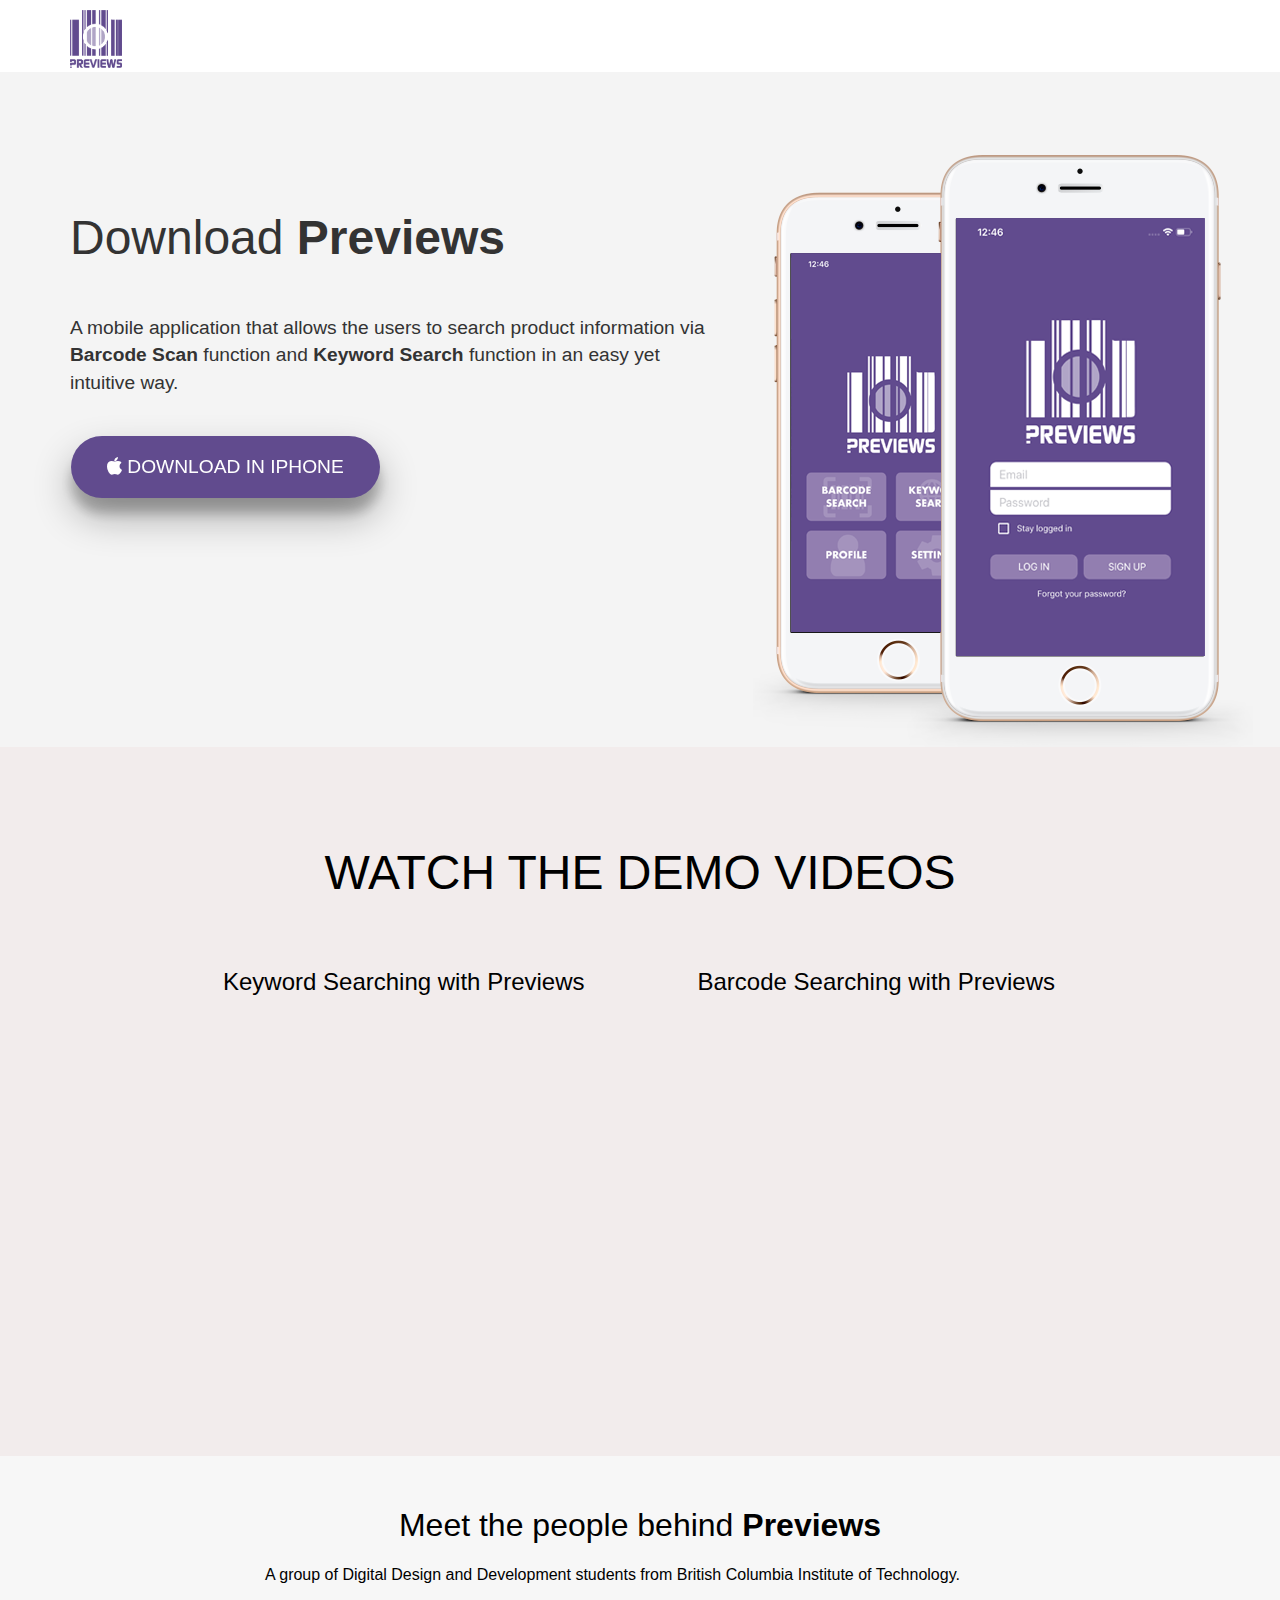
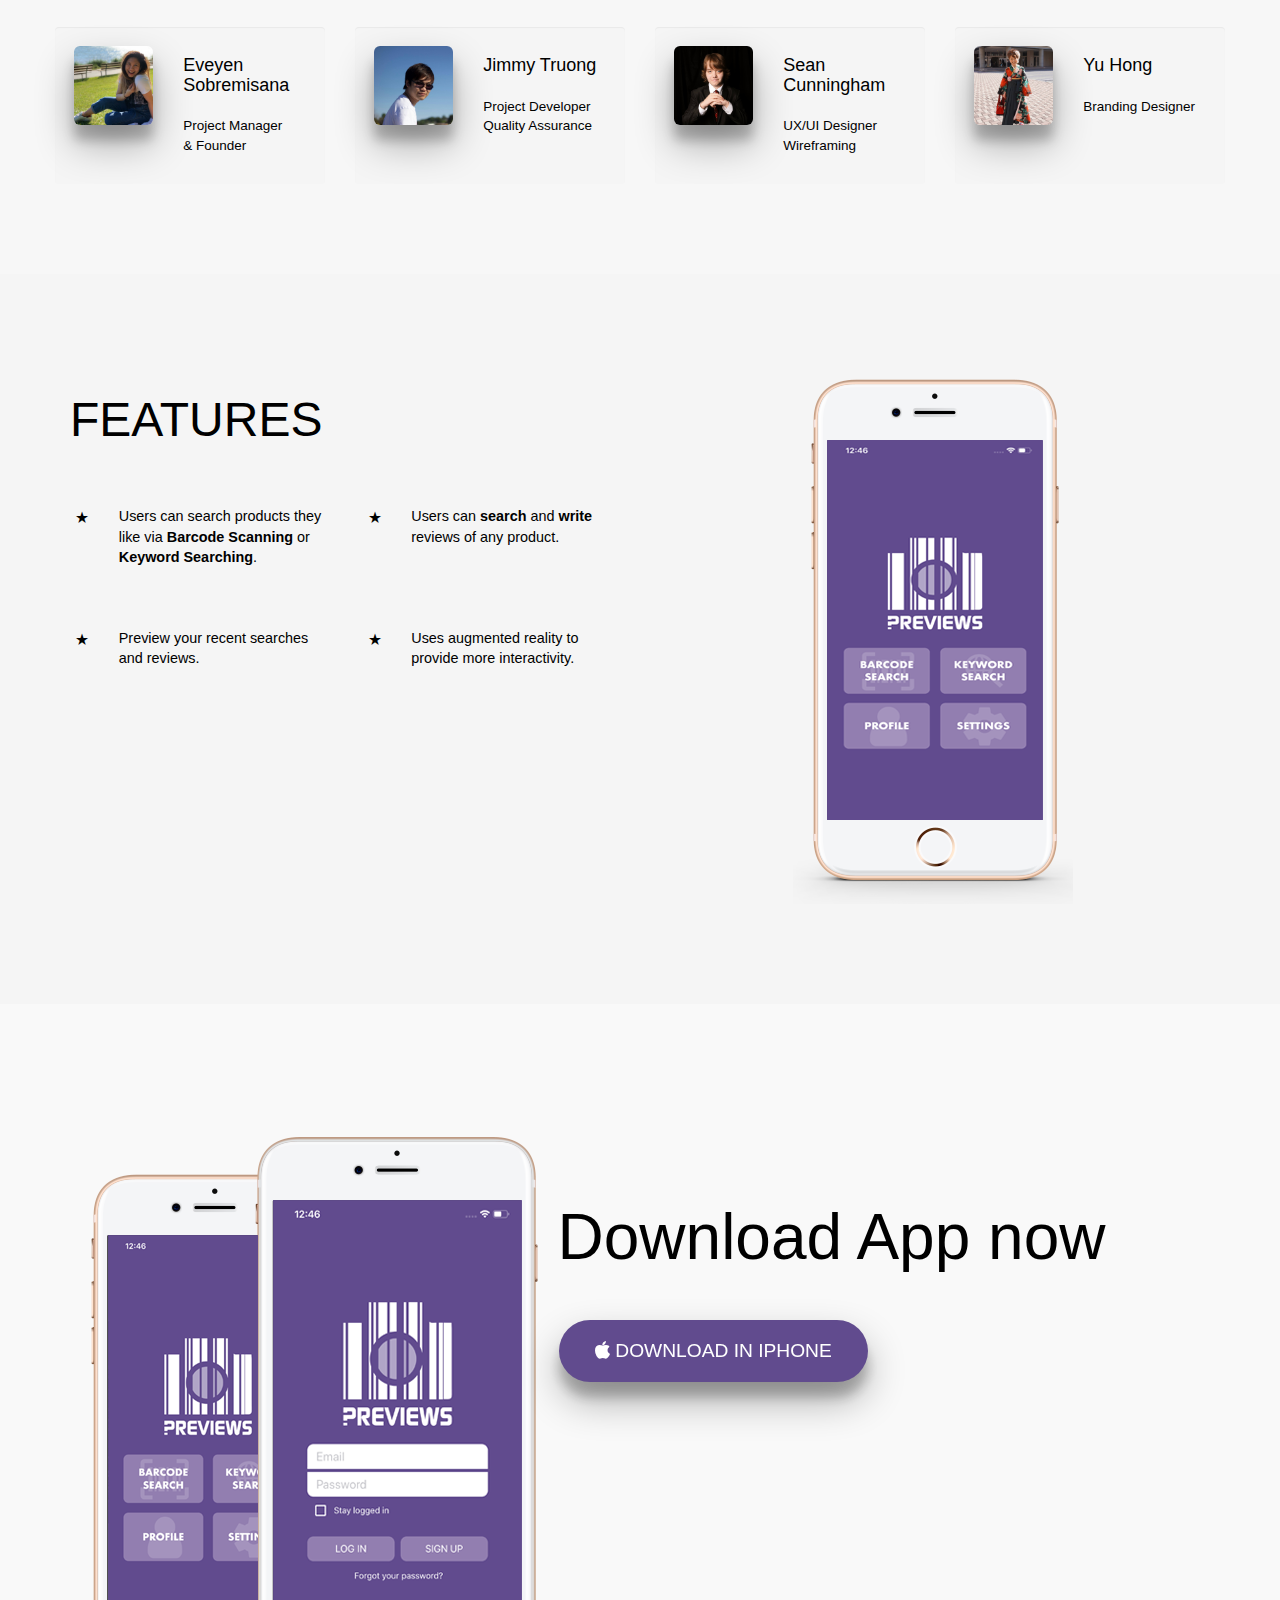
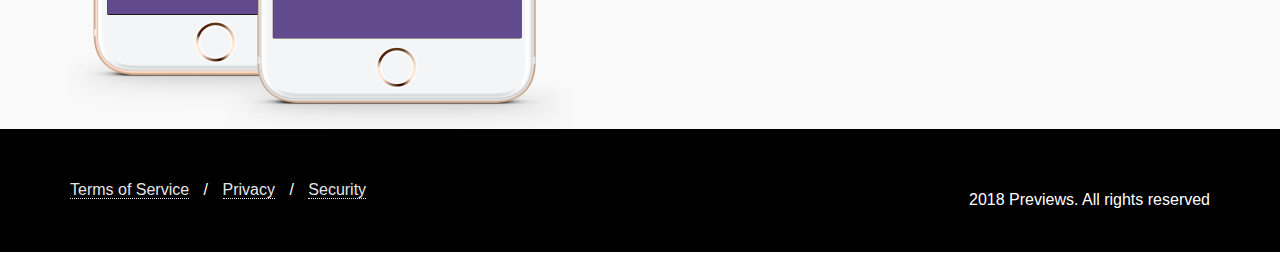
<file: index.html>
<!doctype html>
<html lang="en">
<head>
		
<meta charset="utf-8">
<meta http-equiv="X-UA-Compatible" content="IE=edge">
  <meta name="viewport" content="width=device-width, height=device-height, initial-scale=1.0, user-scalable=0, minimum-scale=1.0, maximum-scale=1.0,minimal-ui">
<title>Preview's Webpage</title>

<link href=" css/bootstrap.min.css" rel="stylesheet">
<link href="http://maxcdn.bootstrapcdn.com/font-awesome/4.2.0/css/font-awesome.min.css" rel="stylesheet">
<link href="css/material-design-icons.css" rel="stylesheet">
<link href="" rel="stylesheet">
<link href="assets/material_assets/css/roboto.min.css" rel="stylesheet">
<link href="assets/material_assets/css/ripples.min.css" rel="stylesheet">
<link href="assets/css/particlejs.css" rel="stylesheet">
<link href="assets/css/blocks-helpers-framework.0.0.1.css" rel="stylesheet">
<style>


</style>
<style>
</style>

</head>
	<body class="">
	
	
<header role="banner" itemtype="http://schema.org/WPHeader" style="display: block;">
	<nav class="navbar navbar-material-white">
		<div class="container">
			<div class="navbar-header">

					
				 <a  class="navbar-brand editble" href="#" title="material design bootstrap">
				 <img  style="margin-top: -16px; padding-bottom: 2px;" alt="Brand" height="60" src="img/previews.png" />
				</a>

			</div>
			
<!-- ICONS
			<div class="navbar-collapse collapse navbar-inverse-collapse">
				<ul class="nav navbar-nav navbar-right">
					<li class="not-editable">
						 <a href="http://www.bootstraptor.com"><i class="fa fa-twitter"></i></a>
					</li>
					<li class="not-editable">
						 <a href="http://www.bootstraptor.com"><i class="fa fa-google-plus"></i></a>
					</li>
					<li class="not-editable">
						 <a href="http://www.bootstraptor.com"><i class="fa fa-dribbble"></i></a>
					</li>
					<li class="not-editable">
						 <a href="http://www.bootstraptor.com"><i class="fa fa-facebook"></i></a>
					</li>
					<li class="not-editable">
						 <a href="http://www.bootstraptor.com"><i class="fa fa-youtube"></i></a>
					</li>
				</ul>
			</div>
-->
		</div>
	</nav>
</header>

<!-- FIRST SECTION -->
		
<section class="well padding-bottom-0" style="display: block; background-image: initial; background-size: initial; background-repeat: initial; background-attachment: initial; background-origin: initial; background-clip: initial; background-color: rgb(244, 244, 244);">
	<div class="container">
		<div class="row">
			<div class="col-md-5 pull-right" style="min-height: 1px;">
				<img src="img/iph-2.png" alt="" style="display: inline;" />
			</div>
			<div class="col-md-7" style="min-height: 1px;">
				<h1 class="margin-top-90 headline-lg" style="display: block;">
					Download  <strong>Previews</strong> 
				</h1>
				<p class="text-md margin-top-50" style="display: block;">
					A mobile application that allows the users to search product information via <strong> Barcode Scan </strong> function and <strong> Keyword Search </strong> function in an easy yet intuitive way. 
				</p>
				 <!-- <a class="btn btn-border card-5 margin-bottom-30 margin-top-40 btn-lg btn-material-indigo btn-round" href="#" style="margin-right:10px"><i class="fa fa-android"></i> Android</a> -->
				 <a class="btn btn-border card-5 margin-bottom-30 margin-top-40 btn-lg btn-round " href="https://www.apple.com/ca/ios/app-store/" style="margin-right:10px; background-color:#614B8E;color: white"><i class="fa fa-apple"></i> Download in iPHONE</a>
			</div>
		</div>
	</div>
</section>


<!-- DEMO VIDEO SECTION -->

<section class="well cover text-align-center padding-top-100 padding-bottom-100  bgp-cc wellundefined" style="display: block; color: rgb(0, 0, 0); background-image: initial; background-size: initial; background-repeat: initial; background-attachment: initial; background-origin: initial; background-clip: initial; background-color: rgb(242, 236, 236);">
	<div class="container">
		<div class="row">
			<div class="col-md-offset-1 col-md-10" style="min-height: 1px;">
				<div class="col-md-15" style="min-height: 1px;">
					<h2 class="page-section margin-top-0 hero-title-xl text-color-primary margin-bottom-50 tag-outline headline-lg" style="display: block;">
						WATCH THE DEMO VIDEOS
					</h2> 

					<div class="col-md-6" style="min-height: 1px;">
						<h3>Keyword Searching with Previews</h3>
						<br/>
						
						<iframe width="560" height="415" src="https://www.youtube.com/embed/jP2MGOPZOAo" frameborder="0" allow="accelerometer; encrypted-media; gyroscope; picture-in-picture" allowfullscreen></iframe>
						

					</div>
					<div class="col-md-6" style="min-height: 1px;">
							<h3>Barcode Searching with Previews</h3>
							<br/>

							<iframe width="560" height="415" src="https://www.youtube.com/embed/5YBUQoG0kEQ" frameborder="0" allow="accelerometer; encrypted-media; gyroscope; picture-in-picture" allowfullscreen></iframe>
	
						</div>

					
				</div>
			</div>
		</div>
	</div>
</section>


<!-- Previews Members -->

<section class="well section-team cover bgs-cover bgp-cc padding-top-30  padding-bottom-70" style="display: block; color: rgb(0, 0, 0); background-image: initial; background-size: initial; background-repeat: initial; background-attachment: initial; background-origin: initial; background-clip: initial; background-color: rgb(247, 247, 247);">
	<div class="container">
		<div class="row">
			<div class="col-xs-10 col-xs-offset-1 col-md-8 col-md-offset-2" style="min-height: 1px;">
				<h3 class="text-align-center headline-md margin-bottom-20 hoveredSortable">
					Meet the people behind <strong>Previews</strong> 
				</h3>
				<p> A group of Digital Design and Development students from British Columbia Institute of Technology.</p>
			</div>
		</div>
		<div class="row">
			<div class="col-xs-15" style="min-height: 1px;">
				<div class="row margin-top-30">

					<div class="col-md-3" style="min-height: 1px;">
						<div class="well">
							<div class="row ">
								<div class="col-xs-5" style="min-height: 2px;">
									<img class="card-5 img-rounded img-responsive card-2" src="img/eveyen.jpg" alt="thumb" />
								</div>
								<div class="col-xs-6" style="min-height: 1px;">
									<h4>
										Eveyen Sobremisana<br/><br/><small class="text-muted">Project Manager &amp; Founder</small>
									</h4>
								</div>
								<!-- <div class="col-xs-12" style="min-height: 1px;">
									<p class="margin-top-30 text-md" style="display: block;">
										<i>''Lorem Ipsum is simply dummy text of the printing and typesetting industry. Lorem Ipsum has been''</i>
									</p>
								</div> -->
							</div>
						</div>
					</div>

					<div class="col-md-3" style="min-height: 1px;">
						<div class="well">
							<div class="row">
								<div class="col-xs-5" style="min-height: 2px;">
									<img class="card-5 img-rounded img-responsive card-2" src="img/jimmy.jpg" alt="thumb" />
								</div>
								<div class="col-xs-7" style="min-height: 1px;">
									<h4>
										Jimmy Truong<br/><br/><small class="text-muted">Project Developer <br /> Quality Assurance</small><br/><br/>
									</h4>
								</div>
								<!-- <div class="col-xs-12" style="min-height: 1px;">
									<p class="margin-top-30 text-md" style="display: block;">
										'<i>'Lorem Ipsum is simply dummy text of the printing and typesetting industry. Lorem Ipsum has been''</i>
									</p>
								</div> -->
							</div>
						</div>
					</div>

					<div class="col-md-3" style="min-height: 1px;">
						<div class="well">
							<div class="row">
								<div class="col-xs-5" style="min-height: 2px;">
									<img class="card-5 img-rounded img-responsive card-2" src="img/sean.jpg" alt="thumb" />
								</div>
								<div class="col-xs-6" style="min-height: 1px;">
									<h4>
										Sean Cunningham<br /> <br /> <small class="text-muted">UX/UI Designer <br/> Wireframing</small>
									</h4>
								</div>
								<!-- <div class="col-xs-12" style="min-height: 1px;">
									<p class="margin-top-30 text-md" style="display: block;">
										<i>''Lorem Ipsum is simply dummy text of the printing and typesetting industry. Lorem Ipsum has been''</i>
									</p>
								</div> -->
							</div>
						</div>
					</div>

					<div class="col-md-3" style="min-height: 1px;">
						<div class="well">
							<div class="row">
								<div class="col-xs-5" style="min-height: 2px;">
									<img class="card-5 img-rounded img-responsive card-2" src="img/hong.jpg" alt="thumb" />
								</div>
								<div class="col-xs-7" style="min-height: 1px;">
									<h4>
										Yu Hong<br /><br /><small class="text-muted">Branding Designer </small><br /><br /><br />
									</h4>
								</div>
								<!-- <div class="col-xs-12" style="min-height: 1px;">
									<p class="margin-top-30 text-md" style="display: block;">
										<i>''Lorem Ipsum is simply dummy text of the printing and typesetting industry. Lorem Ipsum has been''</i>
									</p>
								</div> -->
							</div>
						</div>
					</div>
				</div>
			</div>
		</div>
	</div>
</section>

<!-- Features Section -->

<section class="well" style="padding-top: 100px; padding-bottom: 100px; color: rgb(0, 0, 0); display: block;">
	<div class="container">
		<div class="row">
			<div class="col-md-6" style="min-height: 1px;">
				<div class="row">
					<div class="col-md-12" style="min-height: 1px;">
						<h1 class="headline-lg">
							FEATURES
						</h1>
					</div>
				</div>
				<div class="row margin-top-50">
					<div class="col-md-6 col-xs-6" style="min-height: 1px;">
						<div class="row">
							<div class="col-xs-2" style="min-height: 1px;">
									<i class="mdi-action-star-rate"></i>
								
							</div>
							<div class="col-xs-10" style="min-height: 1px;">
								<p class="text-sm">
									Users can search products they like via <strong> Barcode Scanning</strong> or <strong>Keyword Searching</strong>.
								</p>
							</div>
						</div>
					</div>
					<div class="col-md-6 col-xs-6" style="min-height: 1px;">
						<div class="row">
							<div class="col-xs-2" style="min-height: 1px;">
								<i class="mdi-action-star-rate"></i>
							</div>
							<div class="col-xs-10" style="min-height: 1px;">
								<p class="text-sm tag-outline" style="display: block;">
									Users can <strong> search </strong> and <strong>write</strong> reviews of any product.
								</p>
							</div>
						</div>
					</div>
				</div>
				<div class="row margin-top-50">
					<div class="col-md-6 col-xs-6" style="min-height: 1px;">
						<div class="row">
							<div class="col-xs-2" style="min-height: 1px;">
								<i class="mdi-action-star-rate"></i>
							</div>
							<div class="col-xs-10" style="min-height: 1px;">
								<p class="text-sm">
									Preview your recent searches and reviews.
								</p>
							</div>
						</div>
					</div>
					<div class="col-md-6 col-xs-6" style="min-height: 1px;">
						<div class="row">
							<div class="col-xs-2" style="min-height: 1px;">
							<i class="mdi-action-star-rate"></i>
							</div>
							<div class="col-xs-10" style="min-height: 1px;">
								<p class="text-sm" style="display: block;">
									Uses augmented reality to provide more interactivity.
								</p>
							</div>
						</div>
					</div>
				</div>
				<div class="row margin-top-50">
					<div class="col-md-6 col-xs-6" style="min-height: 1px;">
						<div class="row">
							<div class="col-xs-2" style="min-height: 1px;">
							</div>
							<div class="col-xs-10" style="min-height: 1px;">
							</div>
						</div>
					</div>
					<div class="col-md-6 col-xs-6" style="min-height: 1px;">
						<div class="row">
							<div class="col-xs-2" style="min-height: 1px;">
							</div>
							<div class="col-xs-10" style="min-height: 1px;">
							</div>
						</div>
					</div>
				</div>
			</div>
			<div class="col-md-6 hidden-xs" style="min-height: 1px;">
				<img src="img/ip-6sm.png" class="img-responsive img-center" alt="" style="display: block;" />
			</div>
		</div>
	</div>
</section>

<!-- <section class="well cover bgp-tc  padding-top-20 padding-bottom-30" style="padding-bottom: 50px; color: rgb(0, 0, 0); display: block; background-image: initial; background-size: initial; background-repeat: initial; background-attachment: initial; background-origin: initial; background-clip: initial; background-color: rgb(244, 244, 244);">
	<div class="container">
		<div class="row">
			<div class="col-md-6 pull-right" style="min-height: 1px;">
				<img src="images/new/3phones.png" class="margin-bottom-40 img-center img-responsive" alt="" style="display: block;" />
			</div>
			<div class="col-md-6" style="min-height: 1px;">
				<div class="description">
					<div class="row margin-top-30">
						<div class="col-xs-3 text-center margin-bottom-20 margin-top-30" style="min-height: 1px;">
							<i class="mdi-action-wallet-giftcard fa-2x"></i>
						</div>
						<div class="col-xs-9" style="min-height: 1px;">
							<p class="text-sm margin-top-30 margin-bottom-20" style="display: block;">
								Try to combine imaginery with text and show meaningful printscreens from your app, that will make it clear what exactly the basic functions are.
							</p>
						</div>
					</div>
					<div class="row margin-top-30">
						<div class="col-xs-3 text-center margin-bottom-20" style="min-height: 1px;">
							<i class="mdi-action-wallet-membership fa-2x"></i>
						</div>
						<div class="col-xs-9" style="min-height: 1px;">
							<p class="text-sm margin-bottom-20" style="display: block;">
								Try to combine imaginery with text and show meaningful printscreens from your app, that will make it clear what exactly the basic functions are.
							</p>
						</div>
					</div>
					<div class="row margin-top-30">
						<div class="col-xs-3 text-center margin-bottom-20" style="min-height: 1px;">
							<i class="mdi-av-high-quality fa-2x"></i>
						</div>
						<div class="col-xs-9" style="min-height: 1px;">
							<p class="text-sm margin-top-10 margin-bottom-20" style="display: block;">
								Try to combine imaginery with text and show meaningful printscreens from your app, that will make it clear what exactly the basic functions are.
							</p>
						</div>
					</div>
				</div>
			</div>
		</div>
	</div>
</section> -->


<!-- <section class="cover well bgp-tc  text-align-left padding-top-20" style="padding-bottom: 100px; color: rgb(0, 0, 0); display: block;">
	<div class="container">
		<div class="row">
			<div class="col-md-8" style="min-height: 1px;">
				<div class="row">
					<div class="col-md-12" style="min-height: 1px;">
						<h1 class="headline-xl tag-outline text-align-left" style="display: block;">
							Easy to get started
						</h1>
						<p class="margin-top-30 text-md text-align-left" style="display: block;">
							Lorem ipsum dolor sit amet, consectetur adipiscing elit, sed do eiusmod tempor incididunt ut labore et dolore magna aliqua. Ut enim ad minim veniam, quis nostrud exercitation ullamco laboris nisi ut aliquip ex ea commodo consequat.
						</p> <span class="bl-divider padding-top-10 padding-bottom-10" style="display: block;"><hr class="hr-custom" /></span>
					</div>
				</div>
				<div class="row margin-top-50">
					<div class="col-md-6" style="min-height: 1px;">
						<div class="row">
							<div class="col-xs-2" style="min-height: 1px;">
								<i class="mdi-notification-vibration"></i>
							</div>
							<div class="col-xs-10" style="min-height: 1px;">
								<p class="text-sm" style="display: block;">
									Try to combine imaginery with text and show meaningful printscreens from your app, that will make it clear what exactly the basic functions are.
								</p>
							</div>
						</div>
					</div>
					<div class="col-md-6" style="min-height: 1px;">
						<div class="row" style="display: flex;">
							<div class="col-xs-2" style="min-height: 1px;">
								<i class="mdi-communication-voicemail"></i>
							</div>
							<div class="col-xs-10" style="min-height: 1px;">
								<p class="text-sm">
									Try to combine imaginery with text and show meaningful printscreens from your app, that will make it clear what exactly the basic functions are.
								</p>
							</div>
						</div>
					</div>
				</div>
			</div>
			<div class="col-md-4 pull-right" style="min-height: 1px;">
				<h4 class="margin-bottom-20 margin-top-50 headline-md">
					POWERFUL FEATURES
				</h4>
				<ul>
					<li class="margin-bottom-10 text-lg">
						List item title
					</li>
					<li class="margin-bottom-10 text-lg">
						List item title
					</li>
					<li class="margin-bottom-10 text-lg">
						List item title
					</li>
					<li class="margin-bottom-10 text-lg">
						List item title
					</li>
					<li class="margin-bottom-10 text-lg">
						List item title
					</li>
				</ul> <a href="#" class="btn btn-lg btn-raised margin-top-30 btn-round btn-material-pink" title="my button title" style="display: inline-block;">CALL TO ACTION!</a>
			</div>
		</div>
	</div>
</section> -->


<section class="well" style="padding-top: 50px; padding-bottom: 0px; color: rgb(0, 0, 0); display: block; background-image: initial; background-size: initial; background-repeat: initial; background-attachment: initial; background-origin: initial; background-clip: initial; background-color: rgb(249, 249, 249);">
	<div class="container" style="display: block;">
		<div class="row margin-top-50">
			<div class="col-md-5" style="min-height: 1px;">
				<img src="img/iph-2.png" alt="" />
			</div>
			<div class="col-sm-7" style="min-height: 1px;">
				<h1 class="margin-top-90 headline-xl">
					Download App now
				</h1> 
				<a class="btn btn-border card-5 btn-round margin-bottom-30 margin-top-40 btn-lg" href="#" style="visibility: visible; color: rgb(255, 255, 255); background-color:#614B8E; display: inline-block;"><i class="fa fa-apple"></i> DOWNLOAD IN iPHONE</a>
			</div>
		</div>
	</div>
</section>
<section class="well-material-black well padding-bottom-40 padding-top-50" style="display: block;">
	<div class="container">
		<div class="row">
			<div class="col-md-4" style="min-height: 1px;">
				<ul class="list-inline">
					<li class="not-editable">
						 <a href="#">Terms of Service</a>
					</li>
					<li>
						/
					</li>
					<li class="not-editable">
						 <a href="#">Privacy</a>
					</li>
					<li>
						/
					</li>
					<li class="not-editable">
						 <a href="#">Security</a>
					</li>
				</ul>
			</div>
			
			
			<div class="col-md-4 text-center" style="min-height: 1px;">
				
				<!-- <ul class="list-unstyled social-links list-inline margin-top-0 padding-top-0" style="display: block;">
					<li class="not-editable">
						 <a href="http://www.bootstraptor.com"><i class="fa fa-twitter"></i></a>
					</li>
					<li class="not-editable">
						 <a href="http://www.bootstraptor.com"><i class="fa fa-google-plus"></i></a>
					</li>
					<li class="not-editable">
						 <a href="http://www.bootstraptor.com"><i class="fa fa-dribbble"></i></a>
					</li>
					<li class="not-editable">
						 <a href="http://www.bootstraptor.com"><i class="fa fa-facebook"></i></a>
					</li>
					<li class="not-editable">
						 <a href="http://www.bootstraptor.com"><i class="fa fa-github"></i></a>
					</li>
					<li class="not-editable">
						 <a href="http://www.bootstraptor.com"><i class="fa fa-flickr"></i></a>
					</li>
					<li class="not-editable">
						 <a href="http://www.bootstraptor.com"><i class="fa fa-youtube"></i></a>
					</li>
				</ul> -->
			</div>
			
			
			<div class="col-md-4" style="min-height: 1px;">
				<p class="muted pull-right margin-top-10">
					2018 Previews. All rights reserved
				</p>
			</div>
		</div>
	</div>
</section>
<div class="lightbox video-lightbox">
	 <a href="#lightbox" class="lightbox-close lightbox-toggle">X</a>
	<div class="lightbox-container container-fluid">
		<div class="row">
			<div class="col-xs-12 col-md-10 col-md-offset-1 lightbox-column" style="min-height: 1px;">
			</div>
		</div>
	</div>
</div>

<script src="https://code.jquery.com/jquery-2.1.1.min.js"></script>
<script>window.jQuery || document.write('<script src="assets/js/jquery-2.1.1.min.js"><\/script>')</script>
<script src="http://netdna.bootstrapcdn.com/bootstrap/3.3.7/js/bootstrap.min.js"></script>
<script>(function($){if (typeof $().modal != 'function'){document.write('<script src="js/bootstrap.min.js"><\/script>')}})(window.jQuery)</script>
<script src="assets/js/jquery.fitvids.min.js" type="text/javascript"></script>
<script src="assets/js/jquery.waitforimages.js" type="text/javascript"></script>
<script src="assets/js/jquery.isotope.min.js" type="text/javascript"></script>
<script src="assets/js/stellar.js" type="text/javascript"></script>
<script src="assets/js/ripples.min.js" type="text/javascript"></script>
<script src="assets/js/material.min.js" type="text/javascript"></script>
<script>(function($){$('body').append('<div id="check" class="fa">');var check=$('#check');if(check.css('display')!=='inline-block'){$('head').prepend('<link rel="stylesheet" href="assets/css/font-awesome.min.css">');}check.remove();})(window.jQuery)</script>
<script src="assets/js/custom-scripts.js" type="text/javascript"></script>
<script src="js/script-email-form.js" type="text/javascript"></script>

</body>
</html>
</file>
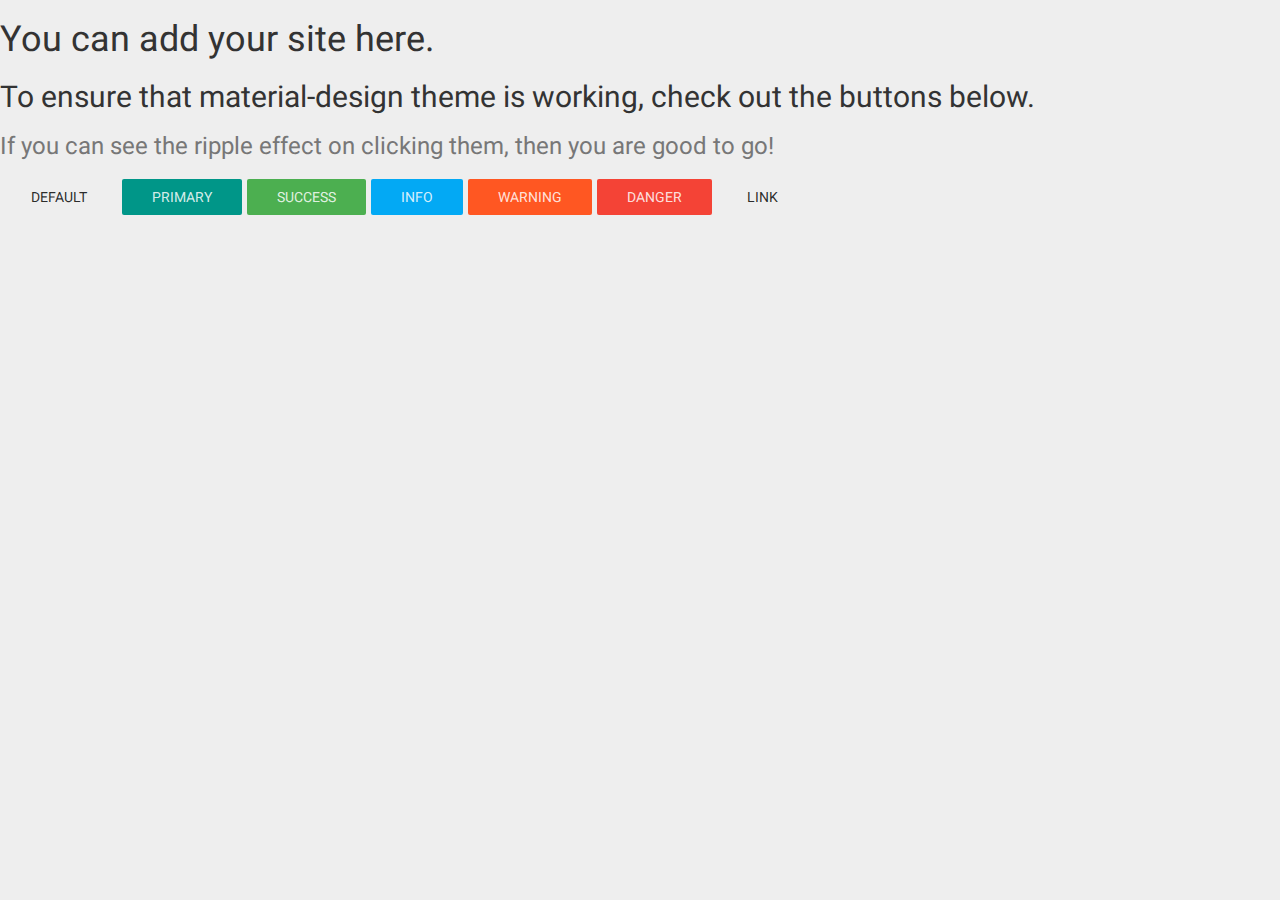
<file: assets/material_assets/test.html>
<html>

    <head>

        <link href="//maxcdn.bootstrapcdn.com/bootstrap/3.3.2/css/bootstrap.min.css" rel="stylesheet">
        <!-- Include roboto.css to use the Roboto web font, material.css to include the theme and ripples.css to style the ripple effect -->
        <link href="css/roboto.min.css" rel="stylesheet">
        <link href="css/material.min.css" rel="stylesheet">
        <link href="css/ripples.min.css" rel="stylesheet">

    </head>

    <body>

        <!-- Your site -->

        <h1>You can add your site here.</h1>

        <h2>To ensure that material-design theme is working, check out the buttons below.</h2>

        <h3 class="text-muted">If you can see the ripple effect on clicking them, then you are good to go!</h3>


        <p class="bs-component">
            <a href="javascript:void(0)" class="btn btn-default">Default</a>
            <a href="javascript:void(0)" class="btn btn-primary">Primary</a>
            <a href="javascript:void(0)" class="btn btn-success">Success</a>
            <a href="javascript:void(0)" class="btn btn-info">Info</a>
            <a href="javascript:void(0)" class="btn btn-warning">Warning</a>
            <a href="javascript:void(0)" class="btn btn-danger">Danger</a>
            <a href="javascript:void(0)" class="btn btn-link">Link</a>
        </p>

        <!-- Your site ends -->

        <script src="//code.jquery.com/jquery-1.10.2.min.js"></script>
        <script src="//maxcdn.bootstrapcdn.com/bootstrap/3.3.2/js/bootstrap.min.js"></script>

        <script src="js/ripples.min.js"></script>
        <script src="js/material.min.js"></script>
        <script>
            $(document).ready(function() {
                // This command is used to initialize some elements and make them work properly
                $.material.init();
            });
        </script>

    </body>

</html>
</file>
<file: css/material-design-icons.css>
@font-face {
  font-family: 'Material-Design-Icons';
  src: url('fonts/Material-Design-Icons.eot?3ocs8m');
  src: url('fonts/Material-Design-Icons.eot?#iefix3ocs8m') format('embedded-opentype'), url('fonts/Material-Design-Icons.woff?3ocs8m') format('woff'), url('fonts/Material-Design-Icons.ttf?3ocs8m') format('truetype'), url('fonts/Material-Design-Icons.svg?3ocs8m#Material-Design-Icons') format('svg');
  font-weight: normal;
  font-style: normal;
}
[class^="mdi-"],
[class*="mdi-"] {
  speak: none;
  display: inline-block;
  font: normal normal normal 24px/1 'Material-Design-Icons';
  text-rendering: auto;
  /* Better Font Rendering =========== */
  -webkit-font-smoothing: antialiased;
  -moz-osx-font-smoothing: grayscale;
  -webkit-transform: translate(0, 0);
      -ms-transform: translate(0, 0);
          transform: translate(0, 0);
}
[class^="mdi-"]:before,
[class*="mdi-"]:before {
  display: inline-block;
  speak: none;
  text-decoration: inherit;
}
[class^="mdi-"].pull-left,
[class*="mdi-"].pull-left {
  margin-right: .3em;
}
[class^="mdi-"].pull-right,
[class*="mdi-"].pull-right {
  margin-left: .3em;
}
[class^="mdi-"].mdi-lg:before,
[class*="mdi-"].mdi-lg:before,
[class^="mdi-"].mdi-lg:after,
[class*="mdi-"].mdi-lg:after {
  font-size: 1.33333333em;
  line-height: 0.75em;
  vertical-align: -15%;
}
[class^="mdi-"].mdi-2x:before,
[class*="mdi-"].mdi-2x:before,
[class^="mdi-"].mdi-2x:after,
[class*="mdi-"].mdi-2x:after {
  font-size: 2em;
}
[class^="mdi-"].mdi-3x:before,
[class*="mdi-"].mdi-3x:before,
[class^="mdi-"].mdi-3x:after,
[class*="mdi-"].mdi-3x:after {
  font-size: 3em;
}
[class^="mdi-"].mdi-4x:before,
[class*="mdi-"].mdi-4x:before,
[class^="mdi-"].mdi-4x:after,
[class*="mdi-"].mdi-4x:after {
  font-size: 4em;
}
[class^="mdi-"].mdi-5x:before,
[class*="mdi-"].mdi-5x:before,
[class^="mdi-"].mdi-5x:after,
[class*="mdi-"].mdi-5x:after {
  font-size: 5em;
}
[class^="mdi-device-signal-cellular-"]:after,
[class^="mdi-device-battery-"]:after,
[class^="mdi-device-battery-charging-"]:after,
[class^="mdi-device-signal-cellular-connected-no-internet-"]:after,
[class^="mdi-device-signal-wifi-"]:after,
[class^="mdi-device-signal-wifi-statusbar-not-connected"]:after,
.mdi-device-network-wifi:after {
  opacity: .3;
  position: absolute;
  left: 0;
  top: 0;
  z-index: 1;
  display: inline-block;
  speak: none;
  text-decoration: inherit;
}
[class^="mdi-device-signal-cellular-"]:after {
  content: "\e758";
}
[class^="mdi-device-battery-"]:after {
  content: "\e735";
}
[class^="mdi-device-battery-charging-"]:after {
  content: "\e733";
}
[class^="mdi-device-signal-cellular-connected-no-internet-"]:after {
  content: "\e75d";
}
[class^="mdi-device-signal-wifi-"]:after,
.mdi-device-network-wifi:after {
  content: "\e765";
}
[class^="mdi-device-signal-wifi-statusbasr-not-connected"]:after {
  content: "\e8f7";
}
.mdi-device-signal-cellular-off:after,
.mdi-device-signal-cellular-null:after,
.mdi-device-signal-cellular-no-sim:after,
.mdi-device-signal-wifi-off:after,
.mdi-device-signal-wifi-4-bar:after,
.mdi-device-signal-cellular-4-bar:after,
.mdi-device-battery-alert:after,
.mdi-device-signal-cellular-connected-no-internet-4-bar:after,
.mdi-device-battery-std:after,
.mdi-device-battery-full .mdi-device-battery-unknown:after {
  content: "";
}
.mdi-fw {
  width: 1.28571429em;
  text-align: center;
}
.mdi-ul {
  padding-left: 0;
  margin-left: 2.14285714em;
  list-style-type: none;
}
.mdi-ul > li {
  position: relative;
}
.mdi-li {
  position: absolute;
  left: -2.14285714em;
  width: 2.14285714em;
  top: 0.14285714em;
  text-align: center;
}
.mdi-li.mdi-lg {
  left: -1.85714286em;
}
.mdi-border {
  padding: .2em .25em .15em;
  border: solid 0.08em #eeeeee;
  border-radius: .1em;
}
.mdi-spin {
  -webkit-animation: mdi-spin 2s infinite linear;
  animation: mdi-spin 2s infinite linear;
  -webkit-transform-origin: 50% 50%;
  -ms-transform-origin: 50% 50%;
      transform-origin: 50% 50%;
}
.mdi-pulse {
  -webkit-animation: mdi-spin 1s steps(8) infinite;
  animation: mdi-spin 1s steps(8) infinite;
  -webkit-transform-origin: 50% 50%;
  -ms-transform-origin: 50% 50%;
      transform-origin: 50% 50%;
}
@-webkit-keyframes mdi-spin {
  0% {
    -webkit-transform: rotate(0deg);
    transform: rotate(0deg);
  }
  100% {
    -webkit-transform: rotate(359deg);
    transform: rotate(359deg);
  }
}
@keyframes mdi-spin {
  0% {
    -webkit-transform: rotate(0deg);
    transform: rotate(0deg);
  }
  100% {
    -webkit-transform: rotate(359deg);
    transform: rotate(359deg);
  }
}
.mdi-rotate-90 {
  filter: progid:DXImageTransform.Microsoft.BasicImage(rotation=1);
  -webkit-transform: rotate(90deg);
  -ms-transform: rotate(90deg);
  transform: rotate(90deg);
}
.mdi-rotate-180 {
  filter: progid:DXImageTransform.Microsoft.BasicImage(rotation=2);
  -webkit-transform: rotate(180deg);
  -ms-transform: rotate(180deg);
  transform: rotate(180deg);
}
.mdi-rotate-270 {
  filter: progid:DXImageTransform.Microsoft.BasicImage(rotation=3);
  -webkit-transform: rotate(270deg);
  -ms-transform: rotate(270deg);
  transform: rotate(270deg);
}
.mdi-flip-horizontal {
  filter: progid:DXImageTransform.Microsoft.BasicImage(rotation=0, mirror=1);
  -webkit-transform: scale(-1, 1);
  -ms-transform: scale(-1, 1);
  transform: scale(-1, 1);
}
.mdi-flip-vertical {
  filter: progid:DXImageTransform.Microsoft.BasicImage(rotation=2, mirror=1);
  -webkit-transform: scale(1, -1);
  -ms-transform: scale(1, -1);
  transform: scale(1, -1);
}
:root .mdi-rotate-90,
:root .mdi-rotate-180,
:root .mdi-rotate-270,
:root .mdi-flip-horizontal,
:root .mdi-flip-vertical {
  -webkit-filter: none;
          filter: none;
}
.mdi-stack {
  position: relative;
  display: inline-block;
  width: 2em;
  height: 2em;
  line-height: 2em;
  vertical-align: middle;
}
.mdi-stack-1x,
.mdi-stack-2x {
  position: absolute;
  left: 0;
  width: 100%;
  text-align: center;
}
.mdi-stack-1x {
  line-height: inherit;
}
.mdi-stack-2x {
  font-size: 2em;
}
.mdi-inverse {
  color: #ffffff;
}

/* Start Icons */
.mdi-action-3d-rotation:before {
  content: "\e600";
}
.mdi-action-accessibility:before {
  content: "\e601";
}
.mdi-action-account-balance-wallet:before {
  content: "\e602";
}
.mdi-action-account-balance:before {
  content: "\e603";
}
.mdi-action-account-box:before {
  content: "\e604";
}
.mdi-action-account-child:before {
  content: "\e605";
}
.mdi-action-account-circle:before {
  content: "\e606";
}
.mdi-action-add-shopping-cart:before {
  content: "\e607";
}
.mdi-action-alarm-add:before {
  content: "\e608";
}
.mdi-action-alarm-off:before {
  content: "\e609";
}
.mdi-action-alarm-on:before {
  content: "\e60a";
}
.mdi-action-alarm:before {
  content: "\e60b";
}
.mdi-action-android:before {
  content: "\e60c";
}
.mdi-action-announcement:before {
  content: "\e60d";
}
.mdi-action-aspect-ratio:before {
  content: "\e60e";
}
.mdi-action-assessment:before {
  content: "\e60f";
}
.mdi-action-assignment-ind:before {
  content: "\e610";
}
.mdi-action-assignment-late:before {
  content: "\e611";
}
.mdi-action-assignment-return:before {
  content: "\e612";
}
.mdi-action-assignment-returned:before {
  content: "\e613";
}
.mdi-action-assignment-turned-in:before {
  content: "\e614";
}
.mdi-action-assignment:before {
  content: "\e615";
}
.mdi-action-autorenew:before {
  content: "\e616";
}
.mdi-action-backup:before {
  content: "\e617";
}
.mdi-action-book:before {
  content: "\e618";
}
.mdi-action-bookmark-outline:before {
  content: "\e619";
}
.mdi-action-bookmark:before {
  content: "\e61a";
}
.mdi-action-bug-report:before {
  content: "\e61b";
}
.mdi-action-cached:before {
  content: "\e61c";
}
.mdi-action-check-circle:before {
  content: "\e61d";
}
.mdi-action-class:before {
  content: "\e61e";
}
.mdi-action-credit-card:before {
  content: "\e61f";
}
.mdi-action-dashboard:before {
  content: "\e620";
}
.mdi-action-delete:before {
  content: "\e621";
}
.mdi-action-description:before {
  content: "\e622";
}
.mdi-action-dns:before {
  content: "\e623";
}
.mdi-action-done-all:before {
  content: "\e624";
}
.mdi-action-done:before {
  content: "\e625";
}
.mdi-action-event:before {
  content: "\e626";
}
.mdi-action-exit-to-app:before {
  content: "\e627";
}
.mdi-action-explore:before {
  content: "\e628";
}
.mdi-action-extension:before {
  content: "\e629";
}
.mdi-action-face-unlock:before {
  content: "\e62a";
}
.mdi-action-favorite-outline:before {
  content: "\e62b";
}
.mdi-action-favorite:before {
  content: "\e62c";
}
.mdi-action-find-in-page:before {
  content: "\e62d";
}
.mdi-action-find-replace:before {
  content: "\e62e";
}
.mdi-action-flip-to-back:before {
  content: "\e62f";
}
.mdi-action-flip-to-front:before {
  content: "\e630";
}
.mdi-action-get-app:before {
  content: "\e631";
}
.mdi-action-grade:before {
  content: "\e632";
}
.mdi-action-group-work:before {
  content: "\e633";
}
.mdi-action-help:before {
  content: "\e634";
}
.mdi-action-highlight-remove:before {
  content: "\e635";
}
.mdi-action-history:before {
  content: "\e636";
}
.mdi-action-home:before {
  content: "\e637";
}
.mdi-action-https:before {
  content: "\e638";
}
.mdi-action-info-outline:before {
  content: "\e639";
}
.mdi-action-info:before {
  content: "\e63a";
}
.mdi-action-input:before {
  content: "\e63b";
}
.mdi-action-invert-colors:before {
  content: "\e63c";
}
.mdi-action-label-outline:before {
  content: "\e63d";
}
.mdi-action-label:before {
  content: "\e63e";
}
.mdi-action-language:before {
  content: "\e63f";
}
.mdi-action-launch:before {
  content: "\e640";
}
.mdi-action-list:before {
  content: "\e641";
}
.mdi-action-lock-open:before {
  content: "\e642";
}
.mdi-action-lock-outline:before {
  content: "\e643";
}
.mdi-action-lock:before {
  content: "\e644";
}
.mdi-action-loyalty:before {
  content: "\e645";
}
.mdi-action-markunread-mailbox:before {
  content: "\e646";
}
.mdi-action-note-add:before {
  content: "\e647";
}
.mdi-action-open-in-browser:before {
  content: "\e648";
}
.mdi-action-open-in-new:before {
  content: "\e649";
}
.mdi-action-open-with:before {
  content: "\e64a";
}
.mdi-action-pageview:before {
  content: "\e64b";
}
.mdi-action-payment:before {
  content: "\e64c";
}
.mdi-action-perm-camera-mic:before {
  content: "\e64d";
}
.mdi-action-perm-contact-cal:before {
  content: "\e64e";
}
.mdi-action-perm-data-setting:before {
  content: "\e64f";
}
.mdi-action-perm-device-info:before {
  content: "\e650";
}
.mdi-action-perm-identity:before {
  content: "\e651";
}
.mdi-action-perm-media:before {
  content: "\e652";
}
.mdi-action-perm-phone-msg:before {
  content: "\e653";
}
.mdi-action-perm-scan-wifi:before {
  content: "\e654";
}
.mdi-action-picture-in-picture:before {
  content: "\e655";
}
.mdi-action-polymer:before {
  content: "\e656";
}
.mdi-action-print:before {
  content: "\e657";
}
.mdi-action-query-builder:before {
  content: "\e658";
}
.mdi-action-question-answer:before {
  content: "\e659";
}
.mdi-action-receipt:before {
  content: "\e65a";
}
.mdi-action-redeem:before {
  content: "\e65b";
}
.mdi-action-reorder:before {
  content: "\e65c";
}
.mdi-action-report-problem:before {
  content: "\e65d";
}
.mdi-action-restore:before {
  content: "\e65e";
}
.mdi-action-room:before {
  content: "\e65f";
}
.mdi-action-schedule:before {
  content: "\e660";
}
.mdi-action-search:before {
  content: "\e661";
}
.mdi-action-settings-applications:before {
  content: "\e662";
}
.mdi-action-settings-backup-restore:before {
  content: "\e663";
}
.mdi-action-settings-bluetooth:before {
  content: "\e664";
}
.mdi-action-settings-cell:before {
  content: "\e665";
}
.mdi-action-settings-display:before {
  content: "\e666";
}
.mdi-action-settings-ethernet:before {
  content: "\e667";
}
.mdi-action-settings-input-antenna:before {
  content: "\e668";
}
.mdi-action-settings-input-component:before {
  content: "\e669";
}
.mdi-action-settings-input-composite:before {
  content: "\e66a";
}
.mdi-action-settings-input-hdmi:before {
  content: "\e66b";
}
.mdi-action-settings-input-svideo:before {
  content: "\e66c";
}
.mdi-action-settings-overscan:before {
  content: "\e66d";
}
.mdi-action-settings-phone:before {
  content: "\e66e";
}
.mdi-action-settings-power:before {
  content: "\e66f";
}
.mdi-action-settings-remote:before {
  content: "\e670";
}
.mdi-action-settings-voice:before {
  content: "\e671";
}
.mdi-action-settings:before {
  content: "\e672";
}
.mdi-action-shop-two:before {
  content: "\e673";
}
.mdi-action-shop:before {
  content: "\e674";
}
.mdi-action-shopping-basket:before {
  content: "\e675";
}
.mdi-action-shopping-cart:before {
  content: "\e676";
}
.mdi-action-speaker-notes:before {
  content: "\e677";
}
.mdi-action-spellcheck:before {
  content: "\e678";
}
.mdi-action-star-rate:before {
  content: "\e679";
}
.mdi-action-stars:before {
  content: "\e67a";
}
.mdi-action-store:before {
  content: "\e67b";
}
.mdi-action-subject:before {
  content: "\e67c";
}
.mdi-action-supervisor-account:before {
  content: "\e67d";
}
.mdi-action-swap-horiz:before {
  content: "\e67e";
}
.mdi-action-swap-vert-circle:before {
  content: "\e67f";
}
.mdi-action-swap-vert:before {
  content: "\e680";
}
.mdi-action-system-update-tv:before {
  content: "\e681";
}
.mdi-action-tab-unselected:before {
  content: "\e682";
}
.mdi-action-tab:before {
  content: "\e683";
}
.mdi-action-theaters:before {
  content: "\e684";
}
.mdi-action-thumb-down:before {
  content: "\e685";
}
.mdi-action-thumb-up:before {
  content: "\e686";
}
.mdi-action-thumbs-up-down:before {
  content: "\e687";
}
.mdi-action-toc:before {
  content: "\e688";
}
.mdi-action-today:before {
  content: "\e689";
}
.mdi-action-track-changes:before {
  content: "\e68a";
}
.mdi-action-translate:before {
  content: "\e68b";
}
.mdi-action-trending-down:before {
  content: "\e68c";
}
.mdi-action-trending-neutral:before {
  content: "\e68d";
}
.mdi-action-trending-up:before {
  content: "\e68e";
}
.mdi-action-turned-in-not:before {
  content: "\e68f";
}
.mdi-action-turned-in:before {
  content: "\e690";
}
.mdi-action-verified-user:before {
  content: "\e691";
}
.mdi-action-view-agenda:before {
  content: "\e692";
}
.mdi-action-view-array:before {
  content: "\e693";
}
.mdi-action-view-carousel:before {
  content: "\e694";
}
.mdi-action-view-column:before {
  content: "\e695";
}
.mdi-action-view-day:before {
  content: "\e696";
}
.mdi-action-view-headline:before {
  content: "\e697";
}
.mdi-action-view-list:before {
  content: "\e698";
}
.mdi-action-view-module:before {
  content: "\e699";
}
.mdi-action-view-quilt:before {
  content: "\e69a";
}
.mdi-action-view-stream:before {
  content: "\e69b";
}
.mdi-action-view-week:before {
  content: "\e69c";
}
.mdi-action-visibility-off:before {
  content: "\e69d";
}
.mdi-action-visibility:before {
  content: "\e69e";
}
.mdi-action-wallet-giftcard:before {
  content: "\e69f";
}
.mdi-action-wallet-membership:before {
  content: "\e6a0";
}
.mdi-action-wallet-travel:before {
  content: "\e6a1";
}
.mdi-action-work:before {
  content: "\e6a2";
}
.mdi-alert-error:before {
  content: "\e6a3";
}
.mdi-alert-warning:before {
  content: "\e6a4";
}
.mdi-av-album:before {
  content: "\e6a5";
}
.mdi-av-closed-caption:before {
  content: "\e6a6";
}
.mdi-av-equalizer:before {
  content: "\e6a7";
}
.mdi-av-explicit:before {
  content: "\e6a8";
}
.mdi-av-fast-forward:before {
  content: "\e6a9";
}
.mdi-av-fast-rewind:before {
  content: "\e6aa";
}
.mdi-av-games:before {
  content: "\e6ab";
}
.mdi-av-hearing:before {
  content: "\e6ac";
}
.mdi-av-high-quality:before {
  content: "\e6ad";
}
.mdi-av-loop:before {
  content: "\e6ae";
}
.mdi-av-mic-none:before {
  content: "\e6af";
}
.mdi-av-mic-off:before {
  content: "\e6b0";
}
.mdi-av-mic:before {
  content: "\e6b1";
}
.mdi-av-movie:before {
  content: "\e6b2";
}
.mdi-av-my-library-add:before {
  content: "\e6b3";
}
.mdi-av-my-library-books:before {
  content: "\e6b4";
}
.mdi-av-my-library-music:before {
  content: "\e6b5";
}
.mdi-av-new-releases:before {
  content: "\e6b6";
}
.mdi-av-not-interested:before {
  content: "\e6b7";
}
.mdi-av-pause-circle-fill:before {
  content: "\e6b8";
}
.mdi-av-pause-circle-outline:before {
  content: "\e6b9";
}
.mdi-av-pause:before {
  content: "\e6ba";
}
.mdi-av-play-arrow:before {
  content: "\e6bb";
}
.mdi-av-play-circle-fill:before {
  content: "\e6bc";
}
.mdi-av-play-circle-outline:before {
  content: "\e6bd";
}
.mdi-av-play-shopping-bag:before {
  content: "\e6be";
}
.mdi-av-playlist-add:before {
  content: "\e6bf";
}
.mdi-av-queue-music:before {
  content: "\e6c0";
}
.mdi-av-queue:before {
  content: "\e6c1";
}
.mdi-av-radio:before {
  content: "\e6c2";
}
.mdi-av-recent-actors:before {
  content: "\e6c3";
}
.mdi-av-repeat-one:before {
  content: "\e6c4";
}
.mdi-av-repeat:before {
  content: "\e6c5";
}
.mdi-av-replay:before {
  content: "\e6c6";
}
.mdi-av-shuffle:before {
  content: "\e6c7";
}
.mdi-av-skip-next:before {
  content: "\e6c8";
}
.mdi-av-skip-previous:before {
  content: "\e6c9";
}
.mdi-av-snooze:before {
  content: "\e6ca";
}
.mdi-av-stop:before {
  content: "\e6cb";
}
.mdi-av-subtitles:before {
  content: "\e6cc";
}
.mdi-av-surround-sound:before {
  content: "\e6cd";
}
.mdi-av-timer:before {
  content: "\e6ce";
}
.mdi-av-video-collection:before {
  content: "\e6cf";
}
.mdi-av-videocam-off:before {
  content: "\e6d0";
}
.mdi-av-videocam:before {
  content: "\e6d1";
}
.mdi-av-volume-down:before {
  content: "\e6d2";
}
.mdi-av-volume-mute:before {
  content: "\e6d3";
}
.mdi-av-volume-off:before {
  content: "\e6d4";
}
.mdi-av-volume-up:before {
  content: "\e6d5";
}
.mdi-av-web:before {
  content: "\e6d6";
}
.mdi-communication-business:before {
  content: "\e6d7";
}
.mdi-communication-call-end:before {
  content: "\e6d8";
}
.mdi-communication-call-made:before {
  content: "\e6d9";
}
.mdi-communication-call-merge:before {
  content: "\e6da";
}
.mdi-communication-call-missed:before {
  content: "\e6db";
}
.mdi-communication-call-received:before {
  content: "\e6dc";
}
.mdi-communication-call-split:before {
  content: "\e6dd";
}
.mdi-communication-call:before {
  content: "\e6de";
}
.mdi-communication-chat:before {
  content: "\e6df";
}
.mdi-communication-clear-all:before {
  content: "\e6e0";
}
.mdi-communication-comment:before {
  content: "\e6e1";
}
.mdi-communication-contacts:before {
  content: "\e6e2";
}
.mdi-communication-dialer-sip:before {
  content: "\e6e3";
}
.mdi-communication-dialpad:before {
  content: "\e6e4";
}
.mdi-communication-dnd-on:before {
  content: "\e6e5";
}
.mdi-communication-email:before {
  content: "\e6e6";
}
.mdi-communication-forum:before {
  content: "\e6e7";
}
.mdi-communication-import-export:before {
  content: "\e6e8";
}
.mdi-communication-invert-colors-off:before {
  content: "\e6e9";
}
.mdi-communication-invert-colors-on:before {
  content: "\e6ea";
}
.mdi-communication-live-help:before {
  content: "\e6eb";
}
.mdi-communication-location-off:before {
  content: "\e6ec";
}
.mdi-communication-location-on:before {
  content: "\e6ed";
}
.mdi-communication-message:before {
  content: "\e6ee";
}
.mdi-communication-messenger:before {
  content: "\e6ef";
}
.mdi-communication-no-sim:before {
  content: "\e6f0";
}
.mdi-communication-phone:before {
  content: "\e6f1";
}
.mdi-communication-portable-wifi-off:before {
  content: "\e6f2";
}
.mdi-communication-quick-contacts-dialer:before {
  content: "\e6f3";
}
.mdi-communication-quick-contacts-mail:before {
  content: "\e6f4";
}
.mdi-communication-ring-volume:before {
  content: "\e6f5";
}
.mdi-communication-stay-current-landscape:before {
  content: "\e6f6";
}
.mdi-communication-stay-current-portrait:before {
  content: "\e6f7";
}
.mdi-communication-stay-primary-landscape:before {
  content: "\e6f8";
}
.mdi-communication-stay-primary-portrait:before {
  content: "\e6f9";
}
.mdi-communication-swap-calls:before {
  content: "\e6fa";
}
.mdi-communication-textsms:before {
  content: "\e6fb";
}
.mdi-communication-voicemail:before {
  content: "\e6fc";
}
.mdi-communication-vpn-key:before {
  content: "\e6fd";
}
.mdi-content-add-box:before {
  content: "\e6fe";
}
.mdi-content-add-circle-outline:before {
  content: "\e6ff";
}
.mdi-content-add-circle:before {
  content: "\e700";
}
.mdi-content-add:before {
  content: "\e701";
}
.mdi-content-archive:before {
  content: "\e702";
}
.mdi-content-backspace:before {
  content: "\e703";
}
.mdi-content-block:before {
  content: "\e704";
}
.mdi-content-clear:before {
  content: "\e705";
}
.mdi-content-content-copy:before {
  content: "\e706";
}
.mdi-content-content-cut:before {
  content: "\e707";
}
.mdi-content-content-paste:before {
  content: "\e708";
}
.mdi-content-create:before {
  content: "\e709";
}
.mdi-content-drafts:before {
  content: "\e70a";
}
.mdi-content-filter-list:before {
  content: "\e70b";
}
.mdi-content-flag:before {
  content: "\e70c";
}
.mdi-content-forward:before {
  content: "\e70d";
}
.mdi-content-gesture:before {
  content: "\e70e";
}
.mdi-content-inbox:before {
  content: "\e70f";
}
.mdi-content-link:before {
  content: "\e710";
}
.mdi-content-mail:before {
  content: "\e711";
}
.mdi-content-markunread:before {
  content: "\e712";
}
.mdi-content-redo:before {
  content: "\e713";
}
.mdi-content-remove-circle-outline:before {
  content: "\e714";
}
.mdi-content-remove-circle:before {
  content: "\e715";
}
.mdi-content-remove:before {
  content: "\e716";
}
.mdi-content-reply-all:before {
  content: "\e717";
}
.mdi-content-reply:before {
  content: "\e718";
}
.mdi-content-report:before {
  content: "\e719";
}
.mdi-content-save:before {
  content: "\e71a";
}
.mdi-content-select-all:before {
  content: "\e71b";
}
.mdi-content-send:before {
  content: "\e71c";
}
.mdi-content-sort:before {
  content: "\e71d";
}
.mdi-content-text-format:before {
  content: "\e71e";
}
.mdi-content-undo:before {
  content: "\e71f";
}
.mdi-editor-attach-file:before {
  content: "\e776";
}
.mdi-editor-attach-money:before {
  content: "\e777";
}
.mdi-editor-border-all:before {
  content: "\e778";
}
.mdi-editor-border-bottom:before {
  content: "\e779";
}
.mdi-editor-border-clear:before {
  content: "\e77a";
}
.mdi-editor-border-color:before {
  content: "\e77b";
}
.mdi-editor-border-horizontal:before {
  content: "\e77c";
}
.mdi-editor-border-inner:before {
  content: "\e77d";
}
.mdi-editor-border-left:before {
  content: "\e77e";
}
.mdi-editor-border-outer:before {
  content: "\e77f";
}
.mdi-editor-border-right:before {
  content: "\e780";
}
.mdi-editor-border-style:before {
  content: "\e781";
}
.mdi-editor-border-top:before {
  content: "\e782";
}
.mdi-editor-border-vertical:before {
  content: "\e783";
}
.mdi-editor-format-align-center:before {
  content: "\e784";
}
.mdi-editor-format-align-justify:before {
  content: "\e785";
}
.mdi-editor-format-align-left:before {
  content: "\e786";
}
.mdi-editor-format-align-right:before {
  content: "\e787";
}
.mdi-editor-format-bold:before {
  content: "\e788";
}
.mdi-editor-format-clear:before {
  content: "\e789";
}
.mdi-editor-format-color-fill:before {
  content: "\e78a";
}
.mdi-editor-format-color-reset:before {
  content: "\e78b";
}
.mdi-editor-format-color-text:before {
  content: "\e78c";
}
.mdi-editor-format-indent-decrease:before {
  content: "\e78d";
}
.mdi-editor-format-indent-increase:before {
  content: "\e78e";
}
.mdi-editor-format-italic:before {
  content: "\e78f";
}
.mdi-editor-format-line-spacing:before {
  content: "\e790";
}
.mdi-editor-format-list-bulleted:before {
  content: "\e791";
}
.mdi-editor-format-list-numbered:before {
  content: "\e792";
}
.mdi-editor-format-paint:before {
  content: "\e793";
}
.mdi-editor-format-quote:before {
  content: "\e794";
}
.mdi-editor-format-size:before {
  content: "\e795";
}
.mdi-editor-format-strikethrough:before {
  content: "\e796";
}
.mdi-editor-format-textdirection-l-to-r:before {
  content: "\e797";
}
.mdi-editor-format-textdirection-r-to-l:before {
  content: "\e798";
}
.mdi-editor-format-underline:before {
  content: "\e799";
}
.mdi-editor-functions:before {
  content: "\e79a";
}
.mdi-editor-insert-chart:before {
  content: "\e79b";
}
.mdi-editor-insert-comment:before {
  content: "\e79c";
}
.mdi-editor-insert-drive-file:before {
  content: "\e79d";
}
.mdi-editor-insert-emoticon:before {
  content: "\e79e";
}
.mdi-editor-insert-invitation:before {
  content: "\e79f";
}
.mdi-editor-insert-link:before {
  content: "\e7a0";
}
.mdi-editor-insert-photo:before {
  content: "\e7a1";
}
.mdi-editor-merge-type:before {
  content: "\e7a2";
}
.mdi-editor-mode-comment:before {
  content: "\e7a3";
}
.mdi-editor-mode-edit:before {
  content: "\e7a4";
}
.mdi-editor-publish:before {
  content: "\e7a5";
}
.mdi-editor-vertical-align-bottom:before {
  content: "\e7a6";
}
.mdi-editor-vertical-align-center:before {
  content: "\e7a7";
}
.mdi-editor-vertical-align-top:before {
  content: "\e7a8";
}
.mdi-editor-wrap-text:before {
  content: "\e7a9";
}
.mdi-file-attachment:before {
  content: "\e7aa";
}
.mdi-file-cloud-circle:before {
  content: "\e7ab";
}
.mdi-file-cloud-done:before {
  content: "\e7ac";
}
.mdi-file-cloud-download:before {
  content: "\e7ad";
}
.mdi-file-cloud-off:before {
  content: "\e7ae";
}
.mdi-file-cloud-queue:before {
  content: "\e7af";
}
.mdi-file-cloud-upload:before {
  content: "\e7b0";
}
.mdi-file-cloud:before {
  content: "\e7b1";
}
.mdi-file-file-download:before {
  content: "\e7b2";
}
.mdi-file-file-upload:before {
  content: "\e7b3";
}
.mdi-file-folder-open:before {
  content: "\e7b4";
}
.mdi-file-folder-shared:before {
  content: "\e7b5";
}
.mdi-file-folder:before {
  content: "\e7b6";
}
.mdi-device-access-alarm:before {
  content: "\e720";
}
.mdi-device-access-alarms:before {
  content: "\e721";
}
.mdi-device-access-time:before {
  content: "\e722";
}
.mdi-device-add-alarm:before {
  content: "\e723";
}
.mdi-device-airplanemode-off:before {
  content: "\e724";
}
.mdi-device-airplanemode-on:before {
  content: "\e725";
}
.mdi-device-battery-20:before {
  content: "\e726";
}
.mdi-device-battery-30:before {
  content: "\e727";
}
.mdi-device-battery-50:before {
  content: "\e728";
}
.mdi-device-battery-60:before {
  content: "\e729";
}
.mdi-device-battery-80:before {
  content: "\e72a";
}
.mdi-device-battery-90:before {
  content: "\e72b";
}
.mdi-device-battery-alert:before {
  content: "\e72c";
}
.mdi-device-battery-charging-20:before {
  content: "\e72d";
}
.mdi-device-battery-charging-30:before {
  content: "\e72e";
}
.mdi-device-battery-charging-50:before {
  content: "\e72f";
}
.mdi-device-battery-charging-60:before {
  content: "\e730";
}
.mdi-device-battery-charging-80:before {
  content: "\e731";
}
.mdi-device-battery-charging-90:before {
  content: "\e732";
}
.mdi-device-battery-charging-full:before {
  content: "\e733";
}
.mdi-device-battery-full:before {
  content: "\e734";
}
.mdi-device-battery-std:before {
  content: "\e735";
}
.mdi-device-battery-unknown:before {
  content: "\e736";
}
.mdi-device-bluetooth-connected:before {
  content: "\e737";
}
.mdi-device-bluetooth-disabled:before {
  content: "\e738";
}
.mdi-device-bluetooth-searching:before {
  content: "\e739";
}
.mdi-device-bluetooth:before {
  content: "\e73a";
}
.mdi-device-brightness-auto:before {
  content: "\e73b";
}
.mdi-device-brightness-high:before {
  content: "\e73c";
}
.mdi-device-brightness-low:before {
  content: "\e73d";
}
.mdi-device-brightness-medium:before {
  content: "\e73e";
}
.mdi-device-data-usage:before {
  content: "\e73f";
}
.mdi-device-developer-mode:before {
  content: "\e740";
}
.mdi-device-devices:before {
  content: "\e741";
}
.mdi-device-dvr:before {
  content: "\e742";
}
.mdi-device-gps-fixed:before {
  content: "\e743";
}
.mdi-device-gps-not-fixed:before {
  content: "\e744";
}
.mdi-device-gps-off:before {
  content: "\e745";
}
.mdi-device-location-disabled:before {
  content: "\e746";
}
.mdi-device-location-searching:before {
  content: "\e747";
}
.mdi-device-multitrack-audio:before {
  content: "\e748";
}
.mdi-device-network-cell:before {
  content: "\e749";
}
.mdi-device-network-wifi:before {
  content: "\e74a";
}
.mdi-device-nfc:before {
  content: "\e74b";
}
.mdi-device-now-wallpaper:before {
  content: "\e74c";
}
.mdi-device-now-widgets:before {
  content: "\e74d";
}
.mdi-device-screen-lock-landscape:before {
  content: "\e74e";
}
.mdi-device-screen-lock-portrait:before {
  content: "\e74f";
}
.mdi-device-screen-lock-rotation:before {
  content: "\e750";
}
.mdi-device-screen-rotation:before {
  content: "\e751";
}
.mdi-device-sd-storage:before {
  content: "\e752";
}
.mdi-device-settings-system-daydream:before {
  content: "\e753";
}
.mdi-device-signal-cellular-0-bar:before {
  content: "\e754";
}
.mdi-device-signal-cellular-1-bar:before {
  content: "\e755";
}
.mdi-device-signal-cellular-2-bar:before {
  content: "\e756";
}
.mdi-device-signal-cellular-3-bar:before {
  content: "\e757";
}
.mdi-device-signal-cellular-4-bar:before {
  content: "\e758";
}
.mdi-signal-wifi-statusbar-connected-no-internet-after:before {
  content: "\e8f6";
}
.mdi-device-signal-cellular-connected-no-internet-0-bar:before {
  content: "\e759";
}
.mdi-device-signal-cellular-connected-no-internet-1-bar:before {
  content: "\e75a";
}
.mdi-device-signal-cellular-connected-no-internet-2-bar:before {
  content: "\e75b";
}
.mdi-device-signal-cellular-connected-no-internet-3-bar:before {
  content: "\e75c";
}
.mdi-device-signal-cellular-connected-no-internet-4-bar:before {
  content: "\e75d";
}
.mdi-device-signal-cellular-no-sim:before {
  content: "\e75e";
}
.mdi-device-signal-cellular-null:before {
  content: "\e75f";
}
.mdi-device-signal-cellular-off:before {
  content: "\e760";
}
.mdi-device-signal-wifi-0-bar:before {
  content: "\e761";
}
.mdi-device-signal-wifi-1-bar:before {
  content: "\e762";
}
.mdi-device-signal-wifi-2-bar:before {
  content: "\e763";
}
.mdi-device-signal-wifi-3-bar:before {
  content: "\e764";
}
.mdi-device-signal-wifi-4-bar:before {
  content: "\e765";
}
.mdi-device-signal-wifi-off:before {
  content: "\e766";
}
.mdi-device-signal-wifi-statusbar-1-bar:before {
  content: "\e767";
}
.mdi-device-signal-wifi-statusbar-2-bar:before {
  content: "\e768";
}
.mdi-device-signal-wifi-statusbar-3-bar:before {
  content: "\e769";
}
.mdi-device-signal-wifi-statusbar-4-bar:before {
  content: "\e76a";
}
.mdi-device-signal-wifi-statusbar-connected-no-internet-:before {
  content: "\e76b";
}
.mdi-device-signal-wifi-statusbar-connected-no-internet:before {
  content: "\e76f";
}
.mdi-device-signal-wifi-statusbar-connected-no-internet-2:before {
  content: "\e76c";
}
.mdi-device-signal-wifi-statusbar-connected-no-internet-3:before {
  content: "\e76d";
}
.mdi-device-signal-wifi-statusbar-connected-no-internet-4:before {
  content: "\e76e";
}
.mdi-signal-wifi-statusbar-not-connected-after:before {
  content: "\e8f7";
}
.mdi-device-signal-wifi-statusbar-not-connected:before {
  content: "\e770";
}
.mdi-device-signal-wifi-statusbar-null:before {
  content: "\e771";
}
.mdi-device-storage:before {
  content: "\e772";
}
.mdi-device-usb:before {
  content: "\e773";
}
.mdi-device-wifi-lock:before {
  content: "\e774";
}
.mdi-device-wifi-tethering:before {
  content: "\e775";
}
.mdi-hardware-cast-connected:before {
  content: "\e7b7";
}
.mdi-hardware-cast:before {
  content: "\e7b8";
}
.mdi-hardware-computer:before {
  content: "\e7b9";
}
.mdi-hardware-desktop-mac:before {
  content: "\e7ba";
}
.mdi-hardware-desktop-windows:before {
  content: "\e7bb";
}
.mdi-hardware-dock:before {
  content: "\e7bc";
}
.mdi-hardware-gamepad:before {
  content: "\e7bd";
}
.mdi-hardware-headset-mic:before {
  content: "\e7be";
}
.mdi-hardware-headset:before {
  content: "\e7bf";
}
.mdi-hardware-keyboard-alt:before {
  content: "\e7c0";
}
.mdi-hardware-keyboard-arrow-down:before {
  content: "\e7c1";
}
.mdi-hardware-keyboard-arrow-left:before {
  content: "\e7c2";
}
.mdi-hardware-keyboard-arrow-right:before {
  content: "\e7c3";
}
.mdi-hardware-keyboard-arrow-up:before {
  content: "\e7c4";
}
.mdi-hardware-keyboard-backspace:before {
  content: "\e7c5";
}
.mdi-hardware-keyboard-capslock:before {
  content: "\e7c6";
}
.mdi-hardware-keyboard-control:before {
  content: "\e7c7";
}
.mdi-hardware-keyboard-hide:before {
  content: "\e7c8";
}
.mdi-hardware-keyboard-return:before {
  content: "\e7c9";
}
.mdi-hardware-keyboard-tab:before {
  content: "\e7ca";
}
.mdi-hardware-keyboard-voice:before {
  content: "\e7cb";
}
.mdi-hardware-keyboard:before {
  content: "\e7cc";
}
.mdi-hardware-laptop-chromebook:before {
  content: "\e7cd";
}
.mdi-hardware-laptop-mac:before {
  content: "\e7ce";
}
.mdi-hardware-laptop-windows:before {
  content: "\e7cf";
}
.mdi-hardware-laptop:before {
  content: "\e7d0";
}
.mdi-hardware-memory:before {
  content: "\e7d1";
}
.mdi-hardware-mouse:before {
  content: "\e7d2";
}
.mdi-hardware-phone-android:before {
  content: "\e7d3";
}
.mdi-hardware-phone-iphone:before {
  content: "\e7d4";
}
.mdi-hardware-phonelink-off:before {
  content: "\e7d5";
}
.mdi-hardware-phonelink:before {
  content: "\e7d6";
}
.mdi-hardware-security:before {
  content: "\e7d7";
}
.mdi-hardware-sim-card:before {
  content: "\e7d8";
}
.mdi-hardware-smartphone:before {
  content: "\e7d9";
}
.mdi-hardware-speaker:before {
  content: "\e7da";
}
.mdi-hardware-tablet-android:before {
  content: "\e7db";
}
.mdi-hardware-tablet-mac:before {
  content: "\e7dc";
}
.mdi-hardware-tablet:before {
  content: "\e7dd";
}
.mdi-hardware-tv:before {
  content: "\e7de";
}
.mdi-hardware-watch:before {
  content: "\e7df";
}
.mdi-image-add-to-photos:before {
  content: "\e7e0";
}
.mdi-image-adjust:before {
  content: "\e7e1";
}
.mdi-image-assistant-photo:before {
  content: "\e7e2";
}
.mdi-image-audiotrack:before {
  content: "\e7e3";
}
.mdi-image-blur-circular:before {
  content: "\e7e4";
}
.mdi-image-blur-linear:before {
  content: "\e7e5";
}
.mdi-image-blur-off:before {
  content: "\e7e6";
}
.mdi-image-blur-on:before {
  content: "\e7e7";
}
.mdi-image-brightness-1:before {
  content: "\e7e8";
}
.mdi-image-brightness-2:before {
  content: "\e7e9";
}
.mdi-image-brightness-3:before {
  content: "\e7ea";
}
.mdi-image-brightness-4:before {
  content: "\e7eb";
}
.mdi-image-brightness-5:before {
  content: "\e7ec";
}
.mdi-image-brightness-6:before {
  content: "\e7ed";
}
.mdi-image-brightness-7:before {
  content: "\e7ee";
}
.mdi-image-brush:before {
  content: "\e7ef";
}
.mdi-image-camera-alt:before {
  content: "\e7f0";
}
.mdi-image-camera-front:before {
  content: "\e7f1";
}
.mdi-image-camera-rear:before {
  content: "\e7f2";
}
.mdi-image-camera-roll:before {
  content: "\e7f3";
}
.mdi-image-camera:before {
  content: "\e7f4";
}
.mdi-image-center-focus-strong:before {
  content: "\e7f5";
}
.mdi-image-center-focus-weak:before {
  content: "\e7f6";
}
.mdi-image-collections:before {
  content: "\e7f7";
}
.mdi-image-color-lens:before {
  content: "\e7f8";
}
.mdi-image-colorize:before {
  content: "\e7f9";
}
.mdi-image-compare:before {
  content: "\e7fa";
}
.mdi-image-control-point-duplicate:before {
  content: "\e7fb";
}
.mdi-image-control-point:before {
  content: "\e7fc";
}
.mdi-image-crop-3-2:before {
  content: "\e7fd";
}
.mdi-image-crop-5-4:before {
  content: "\e7fe";
}
.mdi-image-crop-7-5:before {
  content: "\e7ff";
}
.mdi-image-crop-16-9:before {
  content: "\e800";
}
.mdi-image-crop-din:before {
  content: "\e801";
}
.mdi-image-crop-free:before {
  content: "\e802";
}
.mdi-image-crop-landscape:before {
  content: "\e803";
}
.mdi-image-crop-original:before {
  content: "\e804";
}
.mdi-image-crop-portrait:before {
  content: "\e805";
}
.mdi-image-crop-square:before {
  content: "\e806";
}
.mdi-image-crop:before {
  content: "\e807";
}
.mdi-image-dehaze:before {
  content: "\e808";
}
.mdi-image-details:before {
  content: "\e809";
}
.mdi-image-edit:before {
  content: "\e80a";
}
.mdi-image-exposure-minus-1:before {
  content: "\e80b";
}
.mdi-image-exposure-minus-2:before {
  content: "\e80c";
}
.mdi-image-exposure-plus-1:before {
  content: "\e80d";
}
.mdi-image-exposure-plus-2:before {
  content: "\e80e";
}
.mdi-image-exposure-zero:before {
  content: "\e80f";
}
.mdi-image-exposure:before {
  content: "\e810";
}
.mdi-image-filter-1:before {
  content: "\e811";
}
.mdi-image-filter-2:before {
  content: "\e812";
}
.mdi-image-filter-3:before {
  content: "\e813";
}
.mdi-image-filter-4:before {
  content: "\e814";
}
.mdi-image-filter-5:before {
  content: "\e815";
}
.mdi-image-filter-6:before {
  content: "\e816";
}
.mdi-image-filter-7:before {
  content: "\e817";
}
.mdi-image-filter-8:before {
  content: "\e818";
}
.mdi-image-filter-9-plus:before {
  content: "\e819";
}
.mdi-image-filter-9:before {
  content: "\e81a";
}
.mdi-image-filter-b-and-w:before {
  content: "\e81b";
}
.mdi-image-filter-center-focus:before {
  content: "\e81c";
}
.mdi-image-filter-drama:before {
  content: "\e81d";
}
.mdi-image-filter-frames:before {
  content: "\e81e";
}
.mdi-image-filter-hdr:before {
  content: "\e81f";
}
.mdi-image-filter-none:before {
  content: "\e820";
}
.mdi-image-filter-tilt-shift:before {
  content: "\e821";
}
.mdi-image-filter-vintage:before {
  content: "\e822";
}
.mdi-image-filter:before {
  content: "\e823";
}
.mdi-image-flare:before {
  content: "\e824";
}
.mdi-image-flash-auto:before {
  content: "\e825";
}
.mdi-image-flash-off:before {
  content: "\e826";
}
.mdi-image-flash-on:before {
  content: "\e827";
}
.mdi-image-flip:before {
  content: "\e828";
}
.mdi-image-gradient:before {
  content: "\e829";
}
.mdi-image-grain:before {
  content: "\e82a";
}
.mdi-image-grid-off:before {
  content: "\e82b";
}
.mdi-image-grid-on:before {
  content: "\e82c";
}
.mdi-image-hdr-off:before {
  content: "\e82d";
}
.mdi-image-hdr-on:before {
  content: "\e82e";
}
.mdi-image-hdr-strong:before {
  content: "\e82f";
}
.mdi-image-hdr-weak:before {
  content: "\e830";
}
.mdi-image-healing:before {
  content: "\e831";
}
.mdi-image-image-aspect-ratio:before {
  content: "\e832";
}
.mdi-image-image:before {
  content: "\e833";
}
.mdi-image-iso:before {
  content: "\e834";
}
.mdi-image-landscape:before {
  content: "\e835";
}
.mdi-image-leak-add:before {
  content: "\e836";
}
.mdi-image-leak-remove:before {
  content: "\e837";
}
.mdi-image-lens:before {
  content: "\e838";
}
.mdi-image-looks-3:before {
  content: "\e839";
}
.mdi-image-looks-4:before {
  content: "\e83a";
}
.mdi-image-looks-5:before {
  content: "\e83b";
}
.mdi-image-looks-6:before {
  content: "\e83c";
}
.mdi-image-looks-one:before {
  content: "\e83d";
}
.mdi-image-looks-two:before {
  content: "\e83e";
}
.mdi-image-looks:before {
  content: "\e83f";
}
.mdi-image-loupe:before {
  content: "\e840";
}
.mdi-image-movie-creation:before {
  content: "\e841";
}
.mdi-image-nature-people:before {
  content: "\e842";
}
.mdi-image-nature:before {
  content: "\e843";
}
.mdi-image-navigate-before:before {
  content: "\e844";
}
.mdi-image-navigate-next:before {
  content: "\e845";
}
.mdi-image-palette:before {
  content: "\e846";
}
.mdi-image-panorama-fisheye:before {
  content: "\e847";
}
.mdi-image-panorama-horizontal:before {
  content: "\e848";
}
.mdi-image-panorama-vertical:before {
  content: "\e849";
}
.mdi-image-panorama-wide-angle:before {
  content: "\e84a";
}
.mdi-image-panorama:before {
  content: "\e84b";
}
.mdi-image-photo-album:before {
  content: "\e84c";
}
.mdi-image-photo-camera:before {
  content: "\e84d";
}
.mdi-image-photo-library:before {
  content: "\e84e";
}
.mdi-image-photo:before {
  content: "\e84f";
}
.mdi-image-portrait:before {
  content: "\e850";
}
.mdi-image-remove-red-eye:before {
  content: "\e851";
}
.mdi-image-rotate-left:before {
  content: "\e852";
}
.mdi-image-rotate-right:before {
  content: "\e853";
}
.mdi-image-slideshow:before {
  content: "\e854";
}
.mdi-image-straighten:before {
  content: "\e855";
}
.mdi-image-style:before {
  content: "\e856";
}
.mdi-image-switch-camera:before {
  content: "\e857";
}
.mdi-image-switch-video:before {
  content: "\e858";
}
.mdi-image-tag-faces:before {
  content: "\e859";
}
.mdi-image-texture:before {
  content: "\e85a";
}
.mdi-image-timelapse:before {
  content: "\e85b";
}
.mdi-image-timer-3:before {
  content: "\e85c";
}
.mdi-image-timer-10:before {
  content: "\e85d";
}
.mdi-image-timer-auto:before {
  content: "\e85e";
}
.mdi-image-timer-off:before {
  content: "\e85f";
}
.mdi-image-timer:before {
  content: "\e860";
}
.mdi-image-tonality:before {
  content: "\e861";
}
.mdi-image-transform:before {
  content: "\e862";
}
.mdi-image-tune:before {
  content: "\e863";
}
.mdi-image-wb-auto:before {
  content: "\e864";
}
.mdi-image-wb-cloudy:before {
  content: "\e865";
}
.mdi-image-wb-incandescent:before {
  content: "\e866";
}
.mdi-image-wb-irradescent:before {
  content: "\e867";
}
.mdi-image-wb-sunny:before {
  content: "\e868";
}
.mdi-maps-beenhere:before {
  content: "\e869";
}
.mdi-maps-directions-bike:before {
  content: "\e86a";
}
.mdi-maps-directions-bus:before {
  content: "\e86b";
}
.mdi-maps-directions-car:before {
  content: "\e86c";
}
.mdi-maps-directions-ferry:before {
  content: "\e86d";
}
.mdi-maps-directions-subway:before {
  content: "\e86e";
}
.mdi-maps-directions-train:before {
  content: "\e86f";
}
.mdi-maps-directions-transit:before {
  content: "\e870";
}
.mdi-maps-directions-walk:before {
  content: "\e871";
}
.mdi-maps-directions:before {
  content: "\e872";
}
.mdi-maps-flight:before {
  content: "\e873";
}
.mdi-maps-hotel:before {
  content: "\e874";
}
.mdi-maps-layers-clear:before {
  content: "\e875";
}
.mdi-maps-layers:before {
  content: "\e876";
}
.mdi-maps-local-airport:before {
  content: "\e877";
}
.mdi-maps-local-atm:before {
  content: "\e878";
}
.mdi-maps-local-attraction:before {
  content: "\e879";
}
.mdi-maps-local-bar:before {
  content: "\e87a";
}
.mdi-maps-local-cafe:before {
  content: "\e87b";
}
.mdi-maps-local-car-wash:before {
  content: "\e87c";
}
.mdi-maps-local-convenience-store:before {
  content: "\e87d";
}
.mdi-maps-local-drink:before {
  content: "\e87e";
}
.mdi-maps-local-florist:before {
  content: "\e87f";
}
.mdi-maps-local-gas-station:before {
  content: "\e880";
}
.mdi-maps-local-grocery-store:before {
  content: "\e881";
}
.mdi-maps-local-hospital:before {
  content: "\e882";
}
.mdi-maps-local-hotel:before {
  content: "\e883";
}
.mdi-maps-local-laundry-service:before {
  content: "\e884";
}
.mdi-maps-local-library:before {
  content: "\e885";
}
.mdi-maps-local-mall:before {
  content: "\e886";
}
.mdi-maps-local-movies:before {
  content: "\e887";
}
.mdi-maps-local-offer:before {
  content: "\e888";
}
.mdi-maps-local-parking:before {
  content: "\e889";
}
.mdi-maps-local-pharmacy:before {
  content: "\e88a";
}
.mdi-maps-local-phone:before {
  content: "\e88b";
}
.mdi-maps-local-pizza:before {
  content: "\e88c";
}
.mdi-maps-local-play:before {
  content: "\e88d";
}
.mdi-maps-local-post-office:before {
  content: "\e88e";
}
.mdi-maps-local-print-shop:before {
  content: "\e88f";
}
.mdi-maps-local-restaurant:before {
  content: "\e890";
}
.mdi-maps-local-see:before {
  content: "\e891";
}
.mdi-maps-local-shipping:before {
  content: "\e892";
}
.mdi-maps-local-taxi:before {
  content: "\e893";
}
.mdi-maps-location-history:before {
  content: "\e894";
}
.mdi-maps-map:before {
  content: "\e895";
}
.mdi-maps-my-location:before {
  content: "\e896";
}
.mdi-maps-navigation:before {
  content: "\e897";
}
.mdi-maps-pin-drop:before {
  content: "\e898";
}
.mdi-maps-place:before {
  content: "\e899";
}
.mdi-maps-rate-review:before {
  content: "\e89a";
}
.mdi-maps-restaurant-menu:before {
  content: "\e89b";
}
.mdi-maps-satellite:before {
  content: "\e89c";
}
.mdi-maps-store-mall-directory:before {
  content: "\e89d";
}
.mdi-maps-terrain:before {
  content: "\e89e";
}
.mdi-maps-traffic:before {
  content: "\e89f";
}
.mdi-navigation-apps:before {
  content: "\e8a0";
}
.mdi-navigation-arrow-back:before {
  content: "\e8a1";
}
.mdi-navigation-arrow-drop-down-circle:before {
  content: "\e8a2";
}
.mdi-navigation-arrow-drop-down:before {
  content: "\e8a3";
}
.mdi-navigation-arrow-drop-up:before {
  content: "\e8a4";
}
.mdi-navigation-arrow-forward:before {
  content: "\e8a5";
}
.mdi-navigation-cancel:before {
  content: "\e8a6";
}
.mdi-navigation-check:before {
  content: "\e8a7";
}
.mdi-navigation-chevron-left:before {
  content: "\e8a8";
}
.mdi-navigation-chevron-right:before {
  content: "\e8a9";
}
.mdi-navigation-close:before {
  content: "\e8aa";
}
.mdi-navigation-expand-less:before {
  content: "\e8ab";
}
.mdi-navigation-expand-more:before {
  content: "\e8ac";
}
.mdi-navigation-fullscreen-exit:before {
  content: "\e8ad";
}
.mdi-navigation-fullscreen:before {
  content: "\e8ae";
}
.mdi-navigation-menu:before {
  content: "\e8af";
}
.mdi-navigation-more-horiz:before {
  content: "\e8b0";
}
.mdi-navigation-more-vert:before {
  content: "\e8b1";
}
.mdi-navigation-refresh:before {
  content: "\e8b2";
}
.mdi-navigation-unfold-less:before {
  content: "\e8b3";
}
.mdi-navigation-unfold-more:before {
  content: "\e8b4";
}
.mdi-notification-adb:before {
  content: "\e8b5";
}
.mdi-notification-bluetooth-audio:before {
  content: "\e8b6";
}
.mdi-notification-disc-full:before {
  content: "\e8b7";
}
.mdi-notification-dnd-forwardslash:before {
  content: "\e8b8";
}
.mdi-notification-do-not-disturb:before {
  content: "\e8b9";
}
.mdi-notification-drive-eta:before {
  content: "\e8ba";
}
.mdi-notification-event-available:before {
  content: "\e8bb";
}
.mdi-notification-event-busy:before {
  content: "\e8bc";
}
.mdi-notification-event-note:before {
  content: "\e8bd";
}
.mdi-notification-folder-special:before {
  content: "\e8be";
}
.mdi-notification-mms:before {
  content: "\e8bf";
}
.mdi-notification-more:before {
  content: "\e8c0";
}
.mdi-notification-network-locked:before {
  content: "\e8c1";
}
.mdi-notification-phone-bluetooth-speaker:before {
  content: "\e8c2";
}
.mdi-notification-phone-forwarded:before {
  content: "\e8c3";
}
.mdi-notification-phone-in-talk:before {
  content: "\e8c4";
}
.mdi-notification-phone-locked:before {
  content: "\e8c5";
}
.mdi-notification-phone-missed:before {
  content: "\e8c6";
}
.mdi-notification-phone-paused:before {
  content: "\e8c7";
}
.mdi-notification-play-download:before {
  content: "\e8c8";
}
.mdi-notification-play-install:before {
  content: "\e8c9";
}
.mdi-notification-sd-card:before {
  content: "\e8ca";
}
.mdi-notification-sim-card-alert:before {
  content: "\e8cb";
}
.mdi-notification-sms-failed:before {
  content: "\e8cc";
}
.mdi-notification-sms:before {
  content: "\e8cd";
}
.mdi-notification-sync-disabled:before {
  content: "\e8ce";
}
.mdi-notification-sync-problem:before {
  content: "\e8cf";
}
.mdi-notification-sync:before {
  content: "\e8d0";
}
.mdi-notification-system-update:before {
  content: "\e8d1";
}
.mdi-notification-tap-and-play:before {
  content: "\e8d2";
}
.mdi-notification-time-to-leave:before {
  content: "\e8d3";
}
.mdi-notification-vibration:before {
  content: "\e8d4";
}
.mdi-notification-voice-chat:before {
  content: "\e8d5";
}
.mdi-notification-vpn-lock:before {
  content: "\e8d6";
}
.mdi-social-cake:before {
  content: "\e8d7";
}
.mdi-social-domain:before {
  content: "\e8d8";
}
.mdi-social-group-add:before {
  content: "\e8d9";
}
.mdi-social-group:before {
  content: "\e8da";
}
.mdi-social-location-city:before {
  content: "\e8db";
}
.mdi-social-mood:before {
  content: "\e8dc";
}
.mdi-social-notifications-none:before {
  content: "\e8dd";
}
.mdi-social-notifications-off:before {
  content: "\e8de";
}
.mdi-social-notifications-on:before {
  content: "\e8df";
}
.mdi-social-notifications-paused:before {
  content: "\e8e0";
}
.mdi-social-notifications:before {
  content: "\e8e1";
}
.mdi-social-pages:before {
  content: "\e8e2";
}
.mdi-social-party-mode:before {
  content: "\e8e3";
}
.mdi-social-people-outline:before {
  content: "\e8e4";
}
.mdi-social-people:before {
  content: "\e8e5";
}
.mdi-social-person-add:before {
  content: "\e8e6";
}
.mdi-social-person-outline:before {
  content: "\e8e7";
}
.mdi-social-person:before {
  content: "\e8e8";
}
.mdi-social-plus-one:before {
  content: "\e8e9";
}
.mdi-social-poll:before {
  content: "\e8ea";
}
.mdi-social-public:before {
  content: "\e8eb";
}
.mdi-social-school:before {
  content: "\e8ec";
}
.mdi-social-share:before {
  content: "\e8ed";
}
.mdi-social-whatshot:before {
  content: "\e8ee";
}
.mdi-toggle-check-box-outline-blank:before {
  content: "\e8ef";
}
.mdi-toggle-check-box:before {
  content: "\e8f0";
}
.mdi-toggle-radio-button-off:before {
  content: "\e8f1";
}
.mdi-toggle-radio-button-on:before {
  content: "\e8f2";
}
.mdi-toggle-star-half:before {
  content: "\e8f3";
}
.mdi-toggle-star-outline:before {
  content: "\e8f4";
}
.mdi-toggle-star:before {
  content: "\e8f5";
}
</file>
<file: assets/css/particlejs.css>
#particles-js {
  width: 100%;
  height: 100%;
  background-image: url('');
  background-size: cover;
  background-position: 50% 50%;
  background-repeat: no-repeat;
  position:absolute;
  top:0;
  bottom: 0;
  left:0;
  right:0;
  z-index:0;
}
</file>
<file: assets/css/blocks-helpers-framework.0.0.1.css>
/* BLOCKS HELPERS FRAMEWORK v.0.0.1

0. GLOBAL STYLES 
1. TYPOGRAPHY
2. FLEX GRIDS & SECIONS
3. MARGINS & PADDINGS
4. OVERLAYS & COLORS PALETTES
5. CUSTOM COMPONENTS
5.1 BUTTONS
5.2 NAVBARS
5.3 SHADOWS & CARDS
5.4 FORMS
5.5 PANELS


*/

 /* 0. GLOBAL STYLES */
 
 /* GLOBAL STYLES */
@-ms-viewport {
  width: device-width;
}

@-webkit-viewport {
  width: device-width;
}

@viewport {
  width: device-width;
}

/* main content wrappers */
.main-body-wrapper{
	width:100%;
	display:block;
	overflow:hidden;
}
.wrapper {
    max-width: 100%;
    display: block;
    overflow: hidden;
}

/* this class will be auto-added when header banner is fixed top 
	base height of navbar header = 80px if you want to change navbar height also need to change this padding
*/
body.is-navbar-fixed-top{
	padding-top: 70px;
}
  /* flexbox row */
  .row {
  display: flex;
  flex-wrap: wrap;
}	
@media  (min-width : 768px)  {
/* fix bootstrap pull-right col with flexbox */
	.pull-right{
		margin-left:auto !important;
	}
	.pull-right.col-md-4{
		order:3;
	}
	.pull-right.col-md-3{
		order:4
	}
	.pull-right.col-md-5{
		order:2
	}
	.pull-right.col-md-6{
		order:2
	}

	.pull-right.col-md-2{
		order:6
	}

}

/*1. TYPOGRAPHY */
/* COMPONENTS IN SECTION INHERIT SECTION TEXT COLOR , BUT COMPONENT ITSELF MAY OVERRIDE THIS RULES */
section [class^="well well-material-"], 
.container [class^="well well-material-"], 
.container-fluid [class^="well well-material-"], 
 body [class^="well well-material-"] .form-control, 
 .container [class^="well well-material-"] .form-control, 
 .container-fluid [class^="well well-material-"] .form-control, 
 body [class^="well well-material-"] .floating-label, 
 .container [class^="well well-material-"] .floating-label, 
 .container-fluid [class^="well well-material-"] .floating-label {
     color: inherit !important;
}
/* TEXT-ALIGN HELPERS */

.text-align-right, 
.text-right{
	text-align: right;
}
.text-align-center, 
.text-center{
	text-align:center;
}
.text-align-left, 
.text-left{
	text-align:left
}


/* BODY FONT-SIZE BASIC 16px = 1em  */

body{
	font-size:16px; /* if change this - may override some font sizes depends on body font size */
}

/* FONT SIZES HELPERS  */

  .headline-3xl {
        font-size: 112px; 
        line-height: 120px;
    }
    
     .headline-2xl {
        font-size: 80px;
		line-height: 85px;
    }
    
    .headline-xl {
        font-size: 64px;
        line-height: 86px;
    }

    .headline-lg {
        font-size: 48px;
		line-height: 52px;
    }

    .headline-md {
        font-size: 32px;
		line-height: 38px;
    }

    .headline-sm {
        font-size: 24px;
		line-height: 30px;
    }

	/* paragraphs font-size  - depends on body font size base = 16px = 1em*/
	.text-xl{
		font-size:160%;
	}
	.text-lg{
		font-size:140%;
	}
	.text-md{
		font-size:120%;
	}
	.text-sm{
		font-size:90%;
	}
	.text-xs{
		font-size:60%;
	}



/* TABLET */
@media  (max-width : 768px)  {
	 .headline-3xl {
        font-size: 93px; 
        line-height: 100px;
    }
    
     .headline-2xl {
        font-size: 67px;
		line-height: 76px;
    }
    
    .headline-xl {
        font-size: 53px;
		line-height: 62px;
    }

    .headline-lg {
        font-size: 40px;
		line-height: 44px;
    }

    .headline-md {
        font-size: 27px;
		line-height: 34px;
    }

    .headline-sm {
        font-size: 20px;
		line-height: 24px;
    }
}

/* MOBILE  */
@media (max-width: 480px){
	.headline-3xl {
        font-size: 72px; 
        line-height: 76px;
    }
    
     .headline-2xl {
        font-size: 52px;
		line-height: 56px;
    }
    
    .headline-xl {
        font-size: 42px;
		line-height: 48px;
    }

    .headline-lg {
        font-size: 32px;
		line-height: 38px;
    }

    .headline-md {
        font-size: 22px;
		line-height: 26px;
    }

    .headline-sm {
        font-size: 18px;
		line-height: 24px;
    }

}


/* RWD Typography */




/*2. FLEX GRIDS & SECTIONS */



.half-section-1-2,
.half-section-6-4,
.half-section-1-2.well,
.half-section-6-4.well{
	display: -webkit-box;
  display: -moz-box;
  display: -ms-flexbox;
  display: -webkit-flex;
  display: flex;
  flex-wrap: wrap;
  padding:0 !important;
  margin:0 !important;
 }

.half-section-1-2 .left,
.half-section .left,
.half-section-1-2 .right,
.half-section .right	{
        width: 50%;
		margin:0;
         
    }
	

.half-section-6-4 .left{
        width: 60%;  
		margin:0
    }
.half-section-6-4 .left{
        width: 40%;   
		margin:0;
    }

@media screen and (max-width: 767px) {

.half-section-1-2,
.half-section-6-4{
display: -webkit-box;
  display: -moz-box;
  display: -ms-flexbox;
  display: -webkit-flex;
  display: flex;
    -webkit-flex-wrap: wrap;
    flex-wrap: wrap;
    width: 100%;
	padding:0;
 }
 
.half-section-1-2 .left,
.half-section .left,
.half-section-6-4 .left,
.half-section-1-2 .right,
.half-section .right,
.half-section-6-4 .right	{
        width: 100%;
        margin: 10px 15px 15px;
        border: none;
    }    

}
	
/* maazonry layout */
.masonry {
  display: flex;
  /* flex-direction: column; */
  flex-wrap: wrap;
  max-height: 100vw;
  min-height: 23vw;
  overflow: hidden;
  width:100wv;
}

.masonry > div{
	width: 33.3%;
	padding:0;
}
.masonry img {  
  transition: .6s opacity;
} 

.masonry:hover img { opacity: 0.3; }
.masonry:hover img:hover { opacity: 1; } 

/* fallback for earlier versions of Firefox */

@supports not (flex-wrap: wrap) {
  .masonry { display: block; }
  .masonry img {  
  display: inline-block;
  vertical-align: top;
  }
}

@media screen and (max-width: 500px) {
	.masonry {  width:100vw; padding:0; }
	.masonry img {  }
}
}

section{
	margin: 0 auto !important;
}
section.well{
	margin:0 auto!important;
	border-radius: 0;
		-webkit-border-radius: 0;
			-moz-border-radius: 0;
	box-shadow:none;
		-webkit-box-shadow:none;
			-moz-box-shadow:none;
	border:none;
			
}

section.well *{
	color: inherit;
}

section:not([class^="padding-top-"]){
	padding: 50px 0;
}

/* 100% height section*/
section.vh100{
	min-height:100vh;
}

/* SECTION COVERS: background sizes */
section.cover,
section.bgs-cover{
    background-size: cover;
    }
section.bgs-contain {
    background-size:contain !important;
    }
section.bgs-auto {
    background-size:auto auto !important;
}
section.bgr-rr{
    background-repeat: repeat repeat !important;
}

section.bgr-nr{
    background-repeat: no-repeat !important;
}

/* SECIONS & WELLS IMG BG POSITIONS */
/*BACKHROUND POSITION HELPERS  */

.bgp-lt{
    background-position: left top !important;
}
.bgp-ct{
    background-position: center top !important;
}
.bgp-rt{
    background-position: right top !important;
}

.bgp-cl{
    background-position: left center !important;
}
.bgp-cc{
    background-position: center center !important;
}
.bgp-cr{
    background-position: right center !important;
}

.bgp-bl{
    background-position: bottom left !important;
}
.bgp-bc{
    background-position: bottom center !important;
}
.bgp-br{
    background-position: bottom right !important;
}

/* fixed background helper*/

.bgfixed{
	background-attachment:fixed !important;
}

/* 3. MARGINS & PADDINGS */
/* MARGIN TOP HELPERS */
.margin-top-0 {
    margin-top: 0 !important;
    margin-bottom:auto;
}

.margin-top-10 {
    margin-top: 10px !important;
    margin-bottom:auto;
}
.margin-top-20 {
    margin-top: 20px !important;
    margin-bottom:auto;
}

.margin-top-30 {
    margin-top: 30px !important;
    margin-bottom:auto;
}

.margin-top-40 {
    margin-top: 40px !important;
    margin-bottom:auto;
}

.margin-top-50 {
    margin-top: 50px !important;
    margin-bottom:auto;
}
.margin-top-60 {
    margin-top: 60px !important;
    margin-bottom:auto;
}
.margin-top-70 {
    margin-top: 70px !important;
    margin-bottom:auto;
}

.margin-top-80 {
    margin-top: 80px !important;
    margin-bottom:auto;
}

.margin-top-90 {
    margin-top: 90px !important;
    margin-bottom:auto;
}

.margin-top-100 {
    margin-top: 100px !important;
    margin-bottom:auto;
}

/* BOTTOM MARGIN HELPERS */
.margin-bottom-0 {
    margin-bottom: 0 !important;
}
.margin-bottom-10 {
    margin-bottom: 10px !important;
}
.margin-bottom-20 {
    margin-bottom: 20px !important;
}
.margin-bottom-30 {
    margin-bottom: 30px !important;
}
.margin-bottom-40 {
    margin-bottom: 40px !important;
}
.margin-bottom-50 {
    margin-bottom: 50px !important;
}

.margin-bottom-60 {
    margin-bottom: 60px !important;
}

.margin-bottom-70 {
    margin-bottom: 70px !important;
}

.margin-bottom-80 {
    margin-bottom: 80px !important;
}
.margin-bottom-90 {
    margin-bottom: 90px !important;
}

.margin-bottom-100 {
    margin-bottom: 100px !important;
}

/* BOTTOM PADDING HELPERS */
.padding-bottom-0 {
    padding-bottom: 0 !important;
}
.padding-bottom-10 {
    padding-bottom: 10px !important;
}
.padding-bottom-20 {
    padding-bottom: 20px !important;
}
.padding-bottom-30 {
    padding-bottom: 30px !important;
}
.padding-bottom-40 {
    padding-bottom: 40px !important;
}
.padding-bottom-50 {
    padding-bottom: 50px !important;
}

.padding-bottom-60 {
    padding-bottom: 60px !important;
}

.padding-bottom-70 {
    padding-bottom: 70px !important;
}

.padding-bottom-80 {
    padding-bottom: 80px !important;
}
.padding-bottom-90 {
    padding-bottom: 90px !important;
}

.padding-bottom-100 {
    padding-bottom: 100px !important;
}

/* TOP PADDING HELPERS */
.padding-top-0 {
    padding-top: 0 !important;
}
.padding-top-10 {
    padding-top: 10px !important;
}
.padding-top-20 {
    padding-top: 20px !important;
}
.padding-top-30 {
    padding-top: 30px !important;
}
.padding-top-40 {
    padding-top: 40px !important;
}
.padding-top-50 {
    padding-top: 50px !important;
}

.padding-top-60 {
    padding-top: 60px !important;
}

.padding-top-70 {
    padding-top: 70px !important;
}

.padding-top-80 {
    padding-top: 80px !important;
}
.padding-top-90 {
    padding-top: 90px !important;
}

.padding-top-100 {
    padding-top: 100px !important;
}

/* PADDING LEFT HELPERS */

.padding-left-0 {
    padding-left: 0 !important;
}

.padding-left-10 {
    padding-left: 10px !important;
}

.padding-left-20 {
    padding-left: 20px !important;
}
.padding-left-30 {
    padding-left: 30px !important;
}

.padding-left-40 {
    padding-left: 40px !important;
}

.padding-left-50 {
    padding-left: 50px !important;
}

.padding-left-60 {
    padding-left: 60px !important;
}

.padding-left-70 {
    padding-left: 70px !important;
}

.padding-left-80 {
    padding-left: 80px !important;
}

.padding-left-90 {
    padding-left: 90px !important;
}

.padding-left-100 {
    padding-left: 100px !important;
}

/* RIGHT PADDING  HELPERSS */
.padding-right-0 {
    padding-right: 0 !important;
}

.padding-right-10 {
    padding-right: 10px !important;
}

.padding-right-20 {
    padding-right: 20px !important;
}
.padding-right-30 {
    padding-right: 30px !important;
}

.padding-right-40 {
    padding-right: 40px !important;
}

.padding-right-50 {
    padding-right: 50px !important;
}

.padding-right-60 {
    padding-right: 60px !important;
}

.padding-right-70 {
    padding-right: 70px !important;
}

.padding-right-80 {
    padding-right: 80px !important;
}

.padding-right-90 {
    padding-right: 90px !important;
}

.padding-right-100 {
    padding-right: 100px !important;
}



/* 4. OVERLAYS & COLORS PALETTES */
/* MATERIAL COLORS BASIC PALETTE 
	*-material-*
	btn-*, well-*, navbar-*
	and any custom class prefix 
	card-material-red for e.g.
*/


[class*="material-white"] {
    background-color: #fff !important;
    color: #2b2b2b !important;
}

[class*="material-black"] {
    background-color: #000000 !important;
    color: #fff !important;
}

[class*="material-blue-grey"] {
    background-color: #607d8b !important;
    color: rgba(255,255,255,.84) !important;
}

[class*="material-grey"] {
    background-color: #9e9e9e !important;
    color: rgba(255,255,255,.84) !important;
}

[class*="material-brown"] {
    background-color: #795548 !important;
    color: rgba(255,255,255,.84) !important;
}

[class*="material-deep-orange"] {
    background-color: #ff5722 !important;
    color: rgba(255,255,255,.84) !important;
}

[class*="material-orange"] {
    background-color: #ff9800 !important;
    color: rgba(0,0,0,.84) !important;
}

[class*="material-yellow"] {
    background-color: #ffeb3b !important;
    color: rgba(0,0,0,.84) !important;
}

[class*="material-lime"] {
    background-color: #cddc39 !important;
    color: rgba(0,0,0,.84) !important;
}

[class*="material-green"] {
    background-color: #4caf50 !important;
    color: rgba(255,255,255,.84) !important;
}

[class*="material-teal"] {
    background-color: #009688 !important;
    color: rgba(255,255,255,.84) !important;
}

[class*="material-cyan"] {
    background-color: #00bcd4 !important;
    color: rgba(0,0,0,.84) !important;
}

[class*="material-light-blue"] {
    background-color: #03a9f4 !important;
    color: rgba(255,255,255,.84) !important;
}

[class*="material-blue"] {
    background-color: #2196f3 !important;
    color: rgba(255,255,255,.84) !important;
}

[class*="material-indigo"] {
    background-color: #3f51b5 !important;
    color: rgba(255,255,255,.84) !important;
}


[class*="material-deep-purple"] {
    background-color: #673ab7 !important;
    color: rgba(255,255,255,.84) !important;
}

[class*="material-purple"] {
    background-color: #9c27b0 !important;
    color: rgba(255,255,255,.84) !important;
}

[class*="material-pink"] {
    background-color: #e91e63 !important;
    color: rgba(255,255,255,.84) !important;
}

[class*="material-red"] {
    background-color: #f44336 !important;
    color: rgba(255,255,255,.84) !important;
}
[class*="-material-amber"] {
	background-color: #ffc107 !important;
    color: rgba(0,0,0,.84) !important;	
}

.ov-10{
	box-shadow: inset 0px 0px 0 5000px rgba(0,0,0,0.1) !important;
	-webkit-box-shadow: inset 0px 0px 0 5000px rgba(0,0,0,0.1) !important;
	-moz-box-shadow: inset 0px 0px 0 5000px rgba(0,0,0,0.1) !important;
}
.ov-20{
	box-shadow: inset 0px 0px 0 5000px rgba(0,0,0,0.2) !important;
	-webkit-box-shadow: inset 0px 0px 0 5000px rgba(0,0,0,0.2) !important;
	-moz-box-shadow: inset 0px 0px 0 5000px rgba(0,0,0,0.2) !important;
}
.ov-30{
	box-shadow: inset 0px 0px 0 5000px rgba(0,0,0,0.3) !important;
	-webkit-box-shadow: inset 0px 0px 0 5000px rgba(0,0,0,0.3) !important;
	-moz-box-shadow: inset 0px 0px 0 5000px rgba(0,0,0,0.3) !important;
}
.ov-40{
	box-shadow: inset 0px 0px 0 5000px rgba(0,0,0,0.4) !important;
	-webkit-box-shadow: inset 0px 0px 0 5000px rgba(0,0,0,0.4) !important;
	-moz-box-shadow: inset 0px 0px 0 5000px rgba(0,0,0,0.4) !important;
}
.ov-50{
	box-shadow: inset 0px 0px 0 5000px rgba(0,0,0,0.5) !important;
	-webkit-box-shadow: inset 0px 0px 0 5000px rgba(0,0,0,0.5) !important;
	-moz-box-shadow: inset 0px 0px 0 5000px rgba(0,0,0,0.5) !important;
}
.ov-60{
	box-shadow: inset 0px 0px 0 5000px rgba(0,0,0,0.6) !important;
	-webkit-box-shadow: inset 0px 0px 0 5000px rgba(0,0,0,0.6) !important;
	-moz-box-shadow: inset 0px 0px 0 5000px rgba(0,0,0,0.6) !important;
}
.ov-70{
	box-shadow: inset 0px 0px 0 5000px rgba(0,0,0,0.7) !important;
	-webkit-box-shadow: inset 0px 0px 0 5000px rgba(0,0,0,0.7) !important;
	-moz-box-shadow: inset 0px 0px 0 5000px rgba(0,0,0,0.7) !important;
}
.ov-80{
	box-shadow: inset 0px 0px 0 5000px rgba(0,0,0,0.8) !important;
	-webkit-box-shadow: inset 0px 0px 0 5000px rgba(0,0,0,0.8) !important;
	-moz-box-shadow: inset 0px 0px 0 5000px rgba(0,0,0,0.8) !important;
}
.ov-90{
	box-shadow: inset 0px 0px 0 5000px rgba(0,0,0,0.9) !important;
	-webkit-box-shadow: inset 0px 0px 0 5000px rgba(0,0,0,0.9) !important;
	-moz-box-shadow: inset 0px 0px 0 5000px rgba(0,0,0,0.9) !important;
}
/*purple*/
.ov-10p{
	box-shadow: inset 0px 0px 0 5000px rgba(156, 39, 176, 0.1) !important;
	-webkit-box-shadow: inset 0px 0px 0 5000px rgba(156, 39, 176, 0.1) !important;
	-moz-box-shadow: inset 0px 0px 0 5000px rgba(156, 39, 176, 0.1) !important;
}.ov-20p{
	box-shadow: inset 0px 0px 0 5000px rgba(156, 39, 176, 0.2) !important;
	-webkit-box-shadow: inset 0px 0px 0 5000px rgba(156, 39, 176, 0.2) !important;
	-moz-box-shadow: inset 0px 0px 0 5000px rgba(156, 39, 176, 0.2) !important;
}.ov-30p{
	box-shadow: inset 0px 0px 0 5000px rgba(156, 39, 176, 0.3) !important;
	-webkit-box-shadow: inset 0px 0px 0 5000px rgba(156, 39, 176, 0.3) !important;
	-moz-box-shadow: inset 0px 0px 0 5000px rgba(156, 39, 176, 0.3) !important;
}.ov-40p{
	box-shadow: inset 0px 0px 0 5000px rgba(156, 39, 176, 0.4) !important;
	-webkit-box-shadow: inset 0px 0px 0 5000px rgba(156, 39, 176, 0.4) !important;
	-moz-box-shadow: inset 0px 0px 0 5000px rgba(156, 39, 176, 0.4) !important;
}.ov-50p{
	box-shadow: inset 0px 0px 0 5000px rgba(156, 39, 176, 0.5) !important;
	-webkit-box-shadow: inset 0px 0px 0 5000px rgba(156, 39, 176, 0.5) !important;
	-moz-box-shadow: inset 0px 0px 0 5000px rgba(156, 39, 176, 0.5) !important;
}.ov-60p{
	box-shadow: inset 0px 0px 0 5000px rgba(156, 39, 176, 0.6) !important;
	-webkit-box-shadow: inset 0px 0px 0 5000px rgba(156, 39, 176, 0.6) !important;
	-moz-box-shadow: inset 0px 0px 0 5000px rgba(156, 39, 176, 0.6) !important;
}.ov-70p{
	box-shadow: inset 0px 0px 0 5000px rgba(156, 39, 176, 0.7) !important;
	-webkit-box-shadow: inset 0px 0px 0 5000px rgba(156, 39, 176, 0.7) !important;
	-moz-box-shadow: inset 0px 0px 0 5000px rgba(156, 39, 176, 0.7) !important;
}.ov-80p{
	box-shadow: inset 0px 0px 0 5000px rgba(156, 39, 176, 0.8) !important;
	-webkit-box-shadow: inset 0px 0px 0 5000px rgba(156, 39, 176, 0.8) !important;
	-moz-box-shadow: inset 0px 0px 0 5000px rgba(156, 39, 176, 0.8) !important;
}
.ov-90p{
	box-shadow: inset 0px 0px 0 5000px rgba(156, 39, 176, 0.9) !important;
	-webkit-box-shadow: inset 0px 0px 0 5000px rgba(156, 39, 176, 0.9) !important;
	-moz-box-shadow: inset 0px 0px 0 5000px rgba(156, 39, 176, 0.9) !important;
}

/*red*/
.ov-10r{
	box-shadow: inset 0px 0px 0 5000px rgba(244, 67, 54, 0.1) !important;
	-webkit-box-shadow: inset 0px 0px 0 5000px rgba(244, 67, 54, 0.1) !important;
	-moz-box-shadow: inset 0px 0px 0 5000px rgba(244, 67, 54, 0.1) !important;
}.ov-20r{
	box-shadow: inset 0px 0px 0 5000px rgba(244, 67, 54, 0.2) !important;
	-webkit-box-shadow: inset 0px 0px 0 5000px rgba(244, 67, 54, 0.2) !important;
	-webkit-box-shadow: inset 0px 0px 0 5000px rgba(244, 67, 54, 0.2) !important;
}.ov-30r{
	box-shadow: inset 0px 0px 0 5000px rgba(244, 67, 54, 0.3) !important;
	-webkit-box-shadow: inset 0px 0px 0 5000px rgba(244, 67, 54, 0.3) !important;
	-webkit-box-shadow: inset 0px 0px 0 5000px rgba(244, 67, 54, 0.3) !important;
}.ov-40r{
	box-shadow: inset 0px 0px 0 5000px rgba(244, 67, 54, 0.4) !important;
	-webkit-box-shadow: inset 0px 0px 0 5000px rgba(244, 67, 54, 0.4) !important;
	-moz-box-shadow: inset 0px 0px 0 5000px rgba(244, 67, 54, 0.4) !important;
}.ov-50r{
	box-shadow: inset 0px 0px 0 5000px rgba(244, 67, 54, 0.5) !important;
	-webkit-box-shadow: inset 0px 0px 0 5000px rgba(244, 67, 54, 0.5) !important;
	-moz-box-shadow: inset 0px 0px 0 5000px rgba(244, 67, 54, 0.5) !important;
}.ov-60r{
	box-shadow: inset 0px 0px 0 5000px rgba(244, 67, 54, 0.6) !important;
	-webkit-box-shadow: inset 0px 0px 0 5000px rgba(244, 67, 54, 0.6) !important;
	-moz-box-shadow: inset 0px 0px 0 5000px rgba(244, 67, 54, 0.6) !important;
}.ov-70r{
	box-shadow: inset 0px 0px 0 5000px rgba(244, 67, 54, 0.7) !important;
	-webkit-box-shadow: inset 0px 0px 0 5000px rgba(244, 67, 54, 0.7) !important;
	-moz-box-shadow: inset 0px 0px 0 5000px rgba(244, 67, 54, 0.7) !important;
}.ov-80r{
	box-shadow: inset 0px 0px 0 5000px rgba(244, 67, 54, 0.8) !important;
	-webkit-box-shadow: inset 0px 0px 0 5000px rgba(244, 67, 54, 0.8) !important;
	-moz-box-shadow: inset 0px 0px 0 5000px rgba(244, 67, 54, 0.8) !important;
}.ov-90r{
	box-shadow: inset 0px 0px 0 5000px rgba(244, 67, 54, 0.9) !important;
	-webkit-box-shadow: inset 0px 0px 0 5000px rgba(244, 67, 54, 0.9) !important;
	-moz-box-shadow: inset 0px 0px 0 5000px rgba(244, 67, 54, 0.9) !important;
}

/* blue*/

.ov-10b{
	box-shadow: inset 0px 0px 0 5000px rgba(103, 58, 183, 0.1) !important;
	-webkit-box-shadow: inset 0px 0px 0 5000px rgba(103, 58, 183, 0.1) !important;
	-moz-box-shadow: inset 0px 0px 0 5000px rgba(103, 58, 183, 0.1) !important;
}.ov-20b{
	box-shadow: inset 0px 0px 0 5000px rgba(103, 58, 183, 0.2) !important;
	-webkit-box-shadow: inset 0px 0px 0 5000px rgba(103, 58, 183, 0.2) !important;
	-moz-box-shadow: inset 0px 0px 0 5000px rgba(103, 58, 183, 0.2) !important;
}.ov-30b{
	box-shadow: inset 0px 0px 0 5000px rgba(103, 58, 183, 0.3) !important;
	-webkit-box-shadow: inset 0px 0px 0 5000px rgba(103, 58, 183, 0.3) !important;
	-moz-box-shadow: inset 0px 0px 0 5000px rgba(103, 58, 183, 0.3) !important;
}.ov-40b{
	box-shadow: inset 0px 0px 0 5000px rgba(103, 58, 183, 0.4) !important;
	-webkit-box-shadow: inset 0px 0px 0 5000px rgba(103, 58, 183, 0.4) !important;
	-moz-box-shadow: inset 0px 0px 0 5000px rgba(103, 58, 183, 0.4) !important;
}.ov-50b{
	box-shadow: inset 0px 0px 0 5000px rgba(103, 58, 183, 0.5) !important;
	-webkit-box-shadow: inset 0px 0px 0 5000px rgba(103, 58, 183, 0.5) !important;
	-moz-box-shadow: inset 0px 0px 0 5000px rgba(103, 58, 183, 0.5) !important;
}.ov-60b{
	/* box-shadow: inset 0px 0px 0 5000px rgba(103, 58, 183, 0.6) !important; */
	background: linear-gradient(45deg, hsla(262, 96%, 41%, .3) 0%, hsla(262, 96%, 41%, 0) 70%),   linear-gradient(135deg, hsla(272, 95%, 41%, .4) 10%, hsla(272, 95%, 41%, 0) 80%),   linear-gradient(225deg, hsla(169, 97%, 49%, .3) 10%, hsla(169, 97%, 49%, 0) 80%),   linear-gradient(315deg, hsla(38, 97%, 42%, 0.5) 100%, hsla(38, 97%, 42%, 0) 70%) !important;
	-moz-box-shadow: inset 0px 0px 0 5000px rgba(103, 58, 183, 0.1) !important;
}.ov-70b{
	box-shadow: inset 0px 0px 0 5000px rgba(103, 58, 183, 0.7) !important;
	-webkit-box-shadow: inset 0px 0px 0 5000px rgba(103, 58, 183, 0.7) !important;
	-moz-box-shadow: inset 0px 0px 0 5000px rgba(103, 58, 183, 0.7) !important;
}.ov-80b{
	box-shadow: inset 0px 0px 0 5000px rgba(103, 58, 183, 0.8) !important;
	-webkit-box-shadow: inset 0px 0px 0 5000px rgba(103, 58, 183, 0.8) !important;
	-moz-box-shadow: inset 0px 0px 0 5000px rgba(103, 58, 183, 0.8) !important;
}.ov-90b{
	box-shadow: inset 0px 0px 0 5000px rgba(103, 58, 183, 0.9) !important;
	-webkit-box-shadow: inset 0px 0px 0 5000px rgba(103, 58, 183, 0.9) !important;
	-moz-box-shadow: inset 0px 0px 0 5000px rgba(103, 58, 183, 0.9) !important;
}

/* cyan*/
.ov-10c{
	box-shadow: inset 0px 0px 0 5000px rgba(0, 150, 136, 0.1) !important;
	-webkit-box-shadow: inset 0px 0px 0 5000px rgba(0, 150, 136, 0.1) !important;
	-moz-box-shadow: inset 0px 0px 0 5000px rgba(0, 150, 136, 0.1) !important;
}.ov-20c{
	box-shadow: inset 0px 0px 0 5000px rgba(0, 150, 136, 0.2) !important;
	-webkit-box-shadow: inset 0px 0px 0 5000px rgba(0, 150, 136, 0.2) !important;
	-moz-box-shadow: inset 0px 0px 0 5000px rgba(0, 150, 136, 0.2) !important;
}.ov-30c{
	box-shadow: inset 0px 0px 0 5000px rgba(0, 150, 136, 0.3) !important;
	-webkit-box-shadow: inset 0px 0px 0 5000px rgba(0, 150, 136, 0.3) !important;
	-moz-box-shadow: inset 0px 0px 0 5000px rgba(0, 150, 136, 0.3) !important;
}.ov-40c{
	box-shadow: inset 0px 0px 0 5000px rgba(0, 150, 136, 0.4) !important;
	-webkit-box-shadow: inset 0px 0px 0 5000px rgba(0, 150, 136, 0.4) !important;
	-moz-box-shadow: inset 0px 0px 0 5000px rgba(0, 150, 136, 0.4) !important;
}.ov-50c{
	box-shadow: inset 0px 0px 0 5000px rgba(0, 150, 136, 0.5) !important;
	-webkit-box-shadow: inset 0px 0px 0 5000px rgba(0, 150, 136, 0.5) !important;
	-moz-box-shadow: inset 0px 0px 0 5000px rgba(0, 150, 136, 0.5) !important;
}.ov-60c{
	box-shadow: inset 0px 0px 0 5000px rgba(0, 150, 136, 0.6) !important;
	-webkit-box-shadow: inset 0px 0px 0 5000px rgba(0, 150, 136, 0.6) !important;
	-moz-box-shadow: inset 0px 0px 0 5000px rgba(0, 150, 136, 0.6) !important;
}.ov-70c{
	box-shadow: inset 0px 0px 0 5000px rgba(0, 150, 136, 0.7) !important;
	-webkit-box-shadow: inset 0px 0px 0 5000px rgba(0, 150, 136, 0.7) !important;
	-moz-box-shadow: inset 0px 0px 0 5000px rgba(0, 150, 136, 0.7) !important;
}.ov-80c{
	box-shadow: inset 0px 0px 0 5000px rgba(0, 150, 136, 0.8) !important;
	-webkit-box-shadow: inset 0px 0px 0 5000px rgba(0, 150, 136, 0.8) !important;
	-moz-box-shadow: inset 0px 0px 0 5000px rgba(0, 150, 136, 0.8) !important;
}.ov-90c{
	box-shadow: inset 0px 0px 0 5000px rgba(0, 150, 136, 0.9) !important;
	-webkit-box-shadow: inset 0px 0px 0 5000px rgba(0, 150, 136, 0.9) !important;
	-moz-box-shadow: inset 0px 0px 0 5000px rgba(0, 150, 136, 0.9) !important;
}

/* green*/
.ov-10g{
	box-shadow: inset 0px 0px 0 5000px rgba(76, 175, 80, 0.1) !important;
	-webkit-box-shadow: inset 0px 0px 0 5000px rgba(76, 175, 80, 0.1) !important;
	-moz-box-shadow: inset 0px 0px 0 5000px rgba(76, 175, 80, 0.1) !important;
}.ov-20g{
	box-shadow: inset 0px 0px 0 5000px rgba(76, 175, 80, 0.2) !important;
	-webkit-box-shadow: inset 0px 0px 0 5000px rgba(76, 175, 80, 0.2) !important;
	-moz-box-shadow: inset 0px 0px 0 5000px rgba(76, 175, 80, 0.2) !important;
}.ov-30g{
	box-shadow: inset 0px 0px 0 5000px rgba(76, 175, 80, 0.3) !important;
	-webkit-box-shadow: inset 0px 0px 0 5000px rgba(76, 175, 80, 0.3) !important;
	-moz-box-shadow: inset 0px 0px 0 5000px rgba(76, 175, 80, 0.3) !important;
}.ov-40g{
	box-shadow: inset 0px 0px 0 5000px rgba(76, 175, 80, 0.4) !important;
	-webkit-box-shadow: inset 0px 0px 0 5000px rgba(76, 175, 80, 0.4) !important;
	-moz-box-shadow: inset 0px 0px 0 5000px rgba(76, 175, 80, 0.4) !important;
}.ov-50g{
	box-shadow: inset 0px 0px 0 5000px rgba(76, 175, 80, 0.5) !important;
	-webkit-box-shadow: inset 0px 0px 0 5000px rgba(76, 175, 80, 0.5) !important;
	-moz-box-shadow: inset 0px 0px 0 5000px rgba(76, 175, 80, 0.5) !important;
}.ov-60g{
	box-shadow: inset 0px 0px 0 5000px rgba(76, 175, 80, 0.6) !important;
	-webkit-box-shadow: inset 0px 0px 0 5000px rgba(76, 175, 80, 0.6) !important;
	-moz-box-shadow: inset 0px 0px 0 5000px rgba(76, 175, 80, 0.6) !important;
}.ov-70g{
	box-shadow: inset 0px 0px 0 5000px rgba(76, 175, 80, 0.7) !important;
	-webkit-box-shadow: inset 0px 0px 0 5000px rgba(76, 175, 80, 0.7) !important;
	-moz-box-shadow: inset 0px 0px 0 5000px rgba(76, 175, 80, 0.7) !important;
}.ov-80g{
	box-shadow: inset 0px 0px 0 5000px rgba(76, 175, 80, 0.8) !important;
	-webkit-box-shadow: inset 0px 0px 0 5000px rgba(76, 175, 80, 0.8) !important;
	-moz-box-shadow: inset 0px 0px 0 5000px rgba(76, 175, 80, 0.8) !important;
}.ov-90g{
	box-shadow: inset 0px 0px 0 5000px rgba(76, 175, 80, 0.9) !important;
	-webkit-box-shadow: inset 0px 0px 0 5000px rgba(76, 175, 80, 0.9) !important;
	-moz-box-shadow: inset 0px 0px 0 5000px rgba(76, 175, 80, 0.9) !important;
}

/*yellow*/
.ov-10y{
	box-shadow: inset 0px 0px 0 5000px rgba(255, 193, 7, 0.1) !important;
	-webkit-box-shadow: inset 0px 0px 0 5000px rgba(255, 193, 7, 0.1) !important;
	-moz-box-shadow: inset 0px 0px 0 5000px rgba(255, 193, 7, 0.1) !important;
}.ov-20y{
	box-shadow: inset 0px 0px 0 5000px rgba(255, 193, 7, 0.2) !important;
	-webkit-box-shadow: inset 0px 0px 0 5000px rgba(255, 193, 7, 0.2) !important;
	-moz-box-shadow: inset 0px 0px 0 5000px rgba(255, 193, 7, 0.2) !important;
}.ov-30y{
	box-shadow: inset 0px 0px 0 5000px rgba(255, 193, 7, 0.3) !important;
	-webkit-box-shadow: inset 0px 0px 0 5000px rgba(255, 193, 7, 0.3) !important;
	-moz-box-shadow: inset 0px 0px 0 5000px rgba(255, 193, 7, 0.3) !important;
}.ov-40y{
	box-shadow: inset 0px 0px 0 5000px rgba(255, 193, 7, 0.4) !important;
	-webkit-box-shadow: inset 0px 0px 0 5000px rgba(255, 193, 7, 0.4) !important;
	-moz-box-shadow: inset 0px 0px 0 5000px rgba(255, 193, 7, 0.4) !important;
}.ov-50y{
	box-shadow: inset 0px 0px 0 5000px rgba(255, 193, 7, 0.5) !important;
	-webkit-box-shadow: inset 0px 0px 0 5000px rgba(255, 193, 7, 0.5) !important;
	-moz-box-shadow: inset 0px 0px 0 5000px rgba(255, 193, 7, 0.5) !important;
}.ov-60y{
	box-shadow: inset 0px 0px 0 5000px rgba(255, 193, 7, 0.6) !important;
	-webkit-box-shadow: inset 0px 0px 0 5000px rgba(255, 193, 7, 0.6) !important;
	-moz-box-shadow: inset 0px 0px 0 5000px rgba(255, 193, 7, 0.6) !important;
}.ov-70y{
	box-shadow: inset 0px 0px 0 5000px rgba(255, 193, 7, 0.7) !important;
	-webkit-box-shadow: inset 0px 0px 0 5000px rgba(255, 193, 7, 0.7) !important;
	-moz-box-shadow: inset 0px 0px 0 5000px rgba(255, 193, 7, 0.7) !important;
}.ov-80y{
	box-shadow: inset 0px 0px 0 5000px rgba(255, 193, 7, 0.8) !important;
	-webkit-box-shadow: inset 0px 0px 0 5000px rgba(255, 193, 7, 0.8) !important;
	-moz-box-shadow: inset 0px 0px 0 5000px rgba(255, 193, 7, 0.8) !important;
}.ov-90y{
	box-shadow: inset 0px 0px 0 5000px rgba(255, 193, 7, 0.9) !important;
	-webkit-box-shadow: inset 0px 0px 0 5000px rgba(255, 193, 7, 0.9) !important;
	-moz-box-shadow: inset 0px 0px 0 5000px rgba(255, 193, 7, 0.9) !important;
}

/* orange*/
.ov-10o{
	box-shadow: inset 0px 0px 0 5000px rgba(255, 87, 34, 0.1) !important;
	-webkit-box-shadow: inset 0px 0px 0 5000px rgba(255, 87, 34, 0.1) !important;
	-moz-box-shadow: inset 0px 0px 0 5000px rgba(255, 87, 34, 0.1) !important;
}.ov-20o{
	box-shadow: inset 0px 0px 0 5000px rgba(255, 87, 34, 0.2) !important;
	-webkit-box-shadow: inset 0px 0px 0 5000px rgba(255, 87, 34, 0.2) !important;
	-moz-box-shadow: inset 0px 0px 0 5000px rgba(255, 87, 34, 0.2) !important;
}.ov-30o{
	box-shadow: inset 0px 0px 0 5000px rgba(255, 87, 34, 0.3) !important;
	-webkit-box-shadow: inset 0px 0px 0 5000px rgba(255, 87, 34, 0.3) !important;
	-moz-box-shadow: inset 0px 0px 0 5000px rgba(255, 87, 34, 0.3) !important;
}.ov-40o{
	box-shadow: inset 0px 0px 0 5000px rgba(255, 87, 34, 0.4) !important;
	-webkit-box-shadow: inset 0px 0px 0 5000px rgba(255, 87, 34, 0.4) !important;
	-moz-box-shadow: inset 0px 0px 0 5000px rgba(255, 87, 34, 0.4) !important;
}.ov-50o{
	box-shadow: inset 0px 0px 0 5000px rgba(255, 87, 34, 0.5) !important;
	-webkit-box-shadow: inset 0px 0px 0 5000px rgba(255, 87, 34, 0.5) !important;
	-moz-box-shadow: inset 0px 0px 0 5000px rgba(255, 87, 34, 0.5) !important;
}.ov-60o{
	box-shadow: inset 0px 0px 0 5000px rgba(255, 87, 34, 0.6) !important;
	-webkit-box-shadow: inset 0px 0px 0 5000px rgba(255, 87, 34, 0.6) !important;
	-moz-box-shadow: inset 0px 0px 0 5000px rgba(255, 87, 34, 0.6) !important;
}.ov-70o{
	box-shadow: inset 0px 0px 0 5000px rgba(255, 87, 34, 0.7) !important;
	-webkit-box-shadow: inset 0px 0px 0 5000px rgba(255, 87, 34, 0.7) !important;
	-moz-box-shadow: inset 0px 0px 0 5000px rgba(255, 87, 34, 0.7) !important;
}.ov-80o{
	box-shadow: inset 0px 0px 0 5000px rgba(255, 87, 34, 0.8) !important;
	-webkit-box-shadow: inset 0px 0px 0 5000px rgba(255, 87, 34, 0.8) !important;
	-moz-box-shadow: inset 0px 0px 0 5000px rgba(255, 87, 34, 0.8) !important;
}.ov-90o{
	box-shadow: inset 0px 0px 0 5000px rgba(255, 87, 34, 0.9) !important;
	-webkit-box-shadow: inset 0px 0px 0 5000px rgba(255, 87, 34, 0.9) !important;
	-moz-box-shadow: inset 0px 0px 0 5000px rgba(255, 87, 34, 0.9) !important;
}


/* gradients backgrounds */
.bg-colorful {
	background:
		-webkit-linear-gradient(45deg, hsla(262, 96%, 41%, 1) 0%, hsla(262, 96%, 41%, 0) 70%),
		-webkit-linear-gradient(315deg, hsla(272, 95%, 41%, 1) 10%, hsla(272, 95%, 41%, 0) 80%),
		-webkit-linear-gradient(225deg, hsla(169, 97%, 49%, 1) 10%, hsla(169, 97%, 49%, 0) 80%),
		-webkit-linear-gradient(135deg, hsla(38, 97%, 42%, 1) 100%, hsla(38, 97%, 42%, 0) 70%) !important;
	background:
		linear-gradient(45deg, hsla(262, 96%, 41%, 1) 0%, hsla(262, 96%, 41%, 0) 70%),
		linear-gradient(135deg, hsla(272, 95%, 41%, 1) 10%, hsla(272, 95%, 41%, 0) 80%),
		linear-gradient(225deg, hsla(169, 97%, 49%, 1) 10%, hsla(169, 97%, 49%, 0) 80%),
		linear-gradient(315deg, hsla(38, 97%, 42%, 1) 100%, hsla(38, 97%, 42%, 0) 70%) !important;
	}
	.bg-colorful-2 {
    background: -webkit-linear-gradient(45deg, hsla(357, 92%, 42%, 1) 0%, hsla(357, 92%, 42%, 0) 70%),
    -webkit-linear-gradient(315deg, hsla(58, 94%, 48%, 1) 10%, hsla(58, 94%, 48%, 0) 80%), 
    -webkit-linear-gradient(225deg, hsla(209, 96%, 44%, 1) 10%, hsla(209, 96%, 44%, 0) 80%), 
    -webkit-linear-gradient(135deg, hsla(353, 97%, 47%, 1) 100%, hsla(353, 97%, 47%, 0) 70%) !important;
        background: linear-gradient(45deg, hsla(357, 92%, 42%, 1) 0%, hsla(357, 92%, 42%, 0) 70%), 
        linear-gradient(135deg, hsla(58, 94%, 48%, 1) 10%, hsla(58, 94%, 48%, 0) 80%), 
        linear-gradient(225deg, hsla(209, 96%, 44%, 1) 10%, hsla(209, 96%, 44%, 0) 80%),
        linear-gradient(315deg, hsla(353, 97%, 47%, 1) 100%, hsla(353, 97%, 47%, 0) 70%) !important;
	}
	
	.bg-colorful-3 {
     background: -webkit-linear-gradient(45deg, hsla(25, 96%, 42%, 1) 0%, hsla(25, 96%, 42%, 0) 70%), 
     -webkit-linear-gradient(315deg, hsla(138, 100%, 48%, 1) 10%, hsla(138, 100%, 48%, 0) 80%), 
     -webkit-linear-gradient(225deg, hsla(214, 99%, 46%, 1) 10%, hsla(214, 99%, 46%, 0) 80%), 
     -webkit-linear-gradient(135deg, hsla(241, 100%, 45%, 1) 100%, hsla(241, 100%, 45%, 0) 70%) !important;
        background: linear-gradient(45deg, hsla(25, 96%, 42%, 1) 0%, hsla(25, 96%, 42%, 0) 70%), 
        linear-gradient(135deg, hsla(138, 100%, 48%, 1) 10%, hsla(138, 100%, 48%, 0) 80%), 
        linear-gradient(225deg, hsla(214, 99%, 46%, 1) 10%, hsla(214, 99%, 46%, 0) 80%), 
        linear-gradient(315deg, hsla(241, 100%, 45%, 1) 100%, hsla(241, 100%, 45%, 0) 70%) !important;
	}
	.bg-colorful-4 {
    background:
    -webkit-linear-gradient(45deg, hsla(251, 94%, 45%, 1) 0%, hsla(251, 94%, 45%, 0) 70%), 
    -webkit-linear-gradient(315deg, hsla(188, 93%, 48%, 1) 10%, hsla(188, 93%, 48%, 0) 80%), 
    -webkit-linear-gradient(225deg, hsla(311, 91%, 44%, 1) 10%, hsla(311, 91%, 44%, 0) 80%), 
    -webkit-linear-gradient(135deg, hsla(287, 97%, 45%, 1) 100%, hsla(287, 97%, 45%, 0) 70%) !important;
        background: linear-gradient(45deg, hsla(251, 94%, 45%, 1) 0%, hsla(251, 94%, 45%, 0) 70%), 
        linear-gradient(135deg, hsla(188, 93%, 48%, 1) 10%, hsla(188, 93%, 48%, 0) 80%), 
        linear-gradient(225deg, hsla(311, 91%, 44%, 1) 10%, hsla(311, 91%, 44%, 0) 80%), 
        linear-gradient(315deg, hsla(287, 97%, 45%, 1) 100%, hsla(287, 97%, 45%, 0) 70%) !important;
	}
	.bg-colorful-5 {
        background: -webkit-linear-gradient(45deg, hsla(271, 92%, 50%, 1) 0%, hsla(271, 92%, 50%, 0) 70%), 
        -webkit-linear-gradient(315deg, hsla(285, 91%, 50%, 1) 10%, hsla(285, 91%, 50%, 0) 80%), 
        -webkit-linear-gradient(225deg, hsla(229, 93%, 44%, 1) 10%, hsla(229, 93%, 44%, 0) 80%), 
        -webkit-linear-gradient(135deg, hsla(336, 98%, 42%, 1) 100%, hsla(336, 98%, 42%, 0) 70%) !important;
        background: linear-gradient(45deg, hsla(271, 92%, 50%, 1) 0%, hsla(271, 92%, 50%, 0) 70%), 
        linear-gradient(135deg, hsla(285, 91%, 50%, 1) 10%, hsla(285, 91%, 50%, 0) 80%), 
        linear-gradient(225deg, hsla(229, 93%, 44%, 1) 10%, hsla(229, 93%, 44%, 0) 80%), 
        linear-gradient(315deg, hsla(336, 98%, 42%, 1) 100%, hsla(336, 98%, 42%, 0) 70%) !important;
	}

	.bg-colorful-6 {
	background:
		-webkit-linear-gradient(45deg, hsla(229, 97%, 43%, 1) 0%, hsla(229, 97%, 43%, 0) 70%),
		-webkit-linear-gradient(315deg, hsla(90, 95%, 43%, 1) 10%, hsla(90, 95%, 43%, 0) 80%),
		-webkit-linear-gradient(225deg, hsla(179, 93%, 45%, 1) 10%, hsla(179, 93%, 45%, 0) 80%),
		-webkit-linear-gradient(135deg, hsla(279, 97%, 50%, 1) 100%, hsla(279, 97%, 50%, 0) 70%);
	background:
		linear-gradient(45deg, hsla(229, 97%, 43%, 1) 0%, hsla(229, 97%, 43%, 0) 70%),
		linear-gradient(135deg, hsla(90, 95%, 43%, 1) 10%, hsla(90, 95%, 43%, 0) 80%),
		linear-gradient(225deg, hsla(179, 93%, 45%, 1) 10%, hsla(179, 93%, 45%, 0) 80%),
		linear-gradient(315deg, hsla(279, 97%, 50%, 1) 100%, hsla(279, 97%, 50%, 0) 70%);
	}
	
	.bg-colorful-7 {
	background:
		-webkit-linear-gradient(45deg, hsla(191, 97%, 43%, 1) 0%, hsla(191, 97%, 43%, 0) 70%),
		-webkit-linear-gradient(315deg, hsla(196, 96%, 44%, 1) 10%, hsla(196, 96%, 44%, 0) 80%),
		-webkit-linear-gradient(225deg, hsla(166, 98%, 45%, 1) 10%, hsla(166, 98%, 45%, 0) 80%),
		-webkit-linear-gradient(135deg, hsla(52, 95%, 41%, 1) 100%, hsla(52, 95%, 41%, 0) 70%);
	background:
		linear-gradient(45deg, hsla(191, 97%, 43%, 1) 0%, hsla(191, 97%, 43%, 0) 70%),
		linear-gradient(135deg, hsla(196, 96%, 44%, 1) 10%, hsla(196, 96%, 44%, 0) 80%),
		linear-gradient(225deg, hsla(166, 98%, 45%, 1) 10%, hsla(166, 98%, 45%, 0) 80%),
		linear-gradient(315deg, hsla(52, 95%, 41%, 1) 100%, hsla(52, 95%, 41%, 0) 70%);
	}
	
	.bg-colorful-8 {
	background:
		-webkit-linear-gradient(45deg, hsla(255, 96%, 47%, 1) 0%, hsla(255, 96%, 47%, 0) 70%),
		-webkit-linear-gradient(315deg, hsla(129, 92%, 42%, 1) 10%, hsla(129, 92%, 42%, 0) 80%),
		-webkit-linear-gradient(225deg, hsla(233, 95%, 48%, 1) 10%, hsla(233, 95%, 48%, 0) 80%),
		-webkit-linear-gradient(135deg, hsla(305, 99%, 41%, 1) 100%, hsla(305, 99%, 41%, 0) 70%);
	background:
		linear-gradient(45deg, hsla(255, 96%, 47%, 1) 0%, hsla(255, 96%, 47%, 0) 70%),
		linear-gradient(135deg, hsla(129, 92%, 42%, 1) 10%, hsla(129, 92%, 42%, 0) 80%),
		linear-gradient(225deg, hsla(233, 95%, 48%, 1) 10%, hsla(233, 95%, 48%, 0) 80%),
		linear-gradient(315deg, hsla(305, 99%, 41%, 1) 100%, hsla(305, 99%, 41%, 0) 70%);
	}
	
	.bg-colorful-9 {
	background:
		-webkit-linear-gradient(45deg, hsla(250, 98%, 48%, 1) 0%, hsla(250, 98%, 48%, 0) 70%),
		-webkit-linear-gradient(315deg, hsla(335, 97%, 41%, 1) 10%, hsla(335, 97%, 41%, 0) 80%),
		-webkit-linear-gradient(225deg, hsla(262, 91%, 44%, 1) 10%, hsla(262, 91%, 44%, 0) 80%),
		-webkit-linear-gradient(135deg, hsla(268, 99%, 45%, 1) 100%, hsla(268, 99%, 45%, 0) 70%);
	background:
		linear-gradient(45deg, hsla(250, 98%, 48%, 1) 0%, hsla(250, 98%, 48%, 0) 70%),
		linear-gradient(135deg, hsla(335, 97%, 41%, 1) 10%, hsla(335, 97%, 41%, 0) 80%),
		linear-gradient(225deg, hsla(262, 91%, 44%, 1) 10%, hsla(262, 91%, 44%, 0) 80%),
		linear-gradient(315deg, hsla(268, 99%, 45%, 1) 100%, hsla(268, 99%, 45%, 0) 70%);
	}
	
	.bg-colorful-10 {
	background:
		-webkit-linear-gradient(45deg, hsla(193, 91%, 44%, 1) 0%, hsla(193, 91%, 44%, 0) 70%),
		-webkit-linear-gradient(315deg, hsla(248, 98%, 46%, 1) 10%, hsla(248, 98%, 46%, 0) 80%),
		-webkit-linear-gradient(225deg, hsla(176, 97%, 42%, 1) 10%, hsla(176, 97%, 42%, 0) 80%),
		-webkit-linear-gradient(135deg, hsla(195, 97%, 45%, 1) 100%, hsla(195, 97%, 45%, 0) 70%);
	background:
		linear-gradient(45deg, hsla(193, 91%, 44%, 1) 0%, hsla(193, 91%, 44%, 0) 70%),
		linear-gradient(135deg, hsla(248, 98%, 46%, 1) 10%, hsla(248, 98%, 46%, 0) 80%),
		linear-gradient(225deg, hsla(176, 97%, 42%, 1) 10%, hsla(176, 97%, 42%, 0) 80%),
		linear-gradient(315deg, hsla(195, 97%, 45%, 1) 100%, hsla(195, 97%, 45%, 0) 70%);
	}
	
.bg-colorful-11{
		background: #005C97; /* fallback for old browsers */
		background: -webkit-linear-gradient(to left, #005C97 , #363795); /* Chrome 10-25, Safari 5.1-6 */
		background: linear-gradient(to left, #005C97 , #363795); /* W3C, IE 10+/ Edge, Firefox 16+, Chrome 26+, Opera 12+, Safari 7+ */
        
	}
	
.bg-colorful-12{

background: #41295a; /* fallback for old browsers */
background: -webkit-linear-gradient(to left, #41295a , #2F0743); /* Chrome 10-25, Safari 5.1-6 */
background: linear-gradient(to left, #41295a , #2F0743); /* W3C, IE 10+/ Edge, Firefox 16+, Chrome 26+, Opera 12+, Safari 7+ */
}
	
	.bg-colorful-13{
		

background: #f85032; /* fallback for old browsers */
background: -webkit-linear-gradient(to left, #f85032 , #e73827); /* Chrome 10-25, Safari 5.1-6 */
background: linear-gradient(to left, #f85032 , #e73827); /* W3C, IE 10+/ Edge, Firefox 16+, Chrome 26+, Opera 12+, Safari 7+ */
        
	}
	
	.bg-colorful-14{
		

background: #000000; /* fallback for old browsers */
background: -webkit-linear-gradient(to left, #000000 , #434343); /* Chrome 10-25, Safari 5.1-6 */
background: linear-gradient(to left, #000000 , #434343); /* W3C, IE 10+/ Edge, Firefox 16+, Chrome 26+, Opera 12+, Safari 7+ */
        
	}
	
	.bg-colorful-15{
	
		

background: #8E0E00; /* fallback for old browsers */
background: -webkit-linear-gradient(to left, #8E0E00 , #1F1C18); /* Chrome 10-25, Safari 5.1-6 */
background: linear-gradient(to left, #8E0E00 , #1F1C18); /* W3C, IE 10+/ Edge, Firefox 16+, Chrome 26+, Opera 12+, Safari 7+ */
        
	}
	
	.bg-colorful-16{
		

background: #ff0084; /* fallback for old browsers */
background: -webkit-linear-gradient(to left, #ff0084 , #33001b); /* Chrome 10-25, Safari 5.1-6 */
background: linear-gradient(to left, #ff0084 , #33001b); /* W3C, IE 10+/ Edge, Firefox 16+, Chrome 26+, Opera 12+, Safari 7+ */
        
	}
	
	.bg-colorful-17{
		

background: #517fa4; /* fallback for old browsers */
background: -webkit-linear-gradient(to left, #517fa4 , #243949); /* Chrome 10-25, Safari 5.1-6 */
background: linear-gradient(to left, #517fa4 , #243949); /* W3C, IE 10+/ Edge, Firefox 16+, Chrome 26+, Opera 12+, Safari 7+ */
        
	}
	
	.bg-colorful-18{
		

background: #000000; /* fallback for old browsers */
background: -webkit-linear-gradient(to left, #000000 , #53346D); /* Chrome 10-25, Safari 5.1-6 */
background: linear-gradient(to left, #000000 , #53346D); /* W3C, IE 10+/ Edge, Firefox 16+, Chrome 26+, Opera 12+, Safari 7+ */
        
	}
	
	
	 /* BG PATTERNS */
	 
	 .bg-pattern-1{
		background-image: url(../images/bg/patterns/bg-p-1.png);
				background-repeat: repeat !important;
	 }
	 .bg-pattern-2{
		background-image: url(../images/bg/patterns/bg-p-2.png);
				background-repeat: repeat !important;
	 }
	 .bg-pattern-3{
		background-image: url(../images/bg/patterns/bg-p-3.png);
				background-repeat: repeat !important;
	 }
	 .bg-pattern-3{
		background-image: url(../images/bg/patterns/bg-p-3.png);
				background-repeat: repeat !important;
	 }
	 .bg-pattern-4{
		background-image: url(../images/bg/patterns/bg-p-4.png);
				background-repeat: repeat !important;
	 }
	 .bg-pattern-5{
		background-image: url(../images/bg/patterns/bg-p-5.png);
				background-repeat: repeat !important;
	 }
	 .bg-pattern-6{
		background-image: url(../images/bg/patterns/bg-p-6.png);
				background-repeat: repeat !important;
	 }
	 .bg-pattern-7{
		background-image: url(../images/bg/patterns/bg-p-7.png);
				background-repeat: repeat !important;
	 }
	 .bg-pattern-8{
		background-image: url(../images/bg/patterns/bg-p-8.png);
				background-repeat: repeat !important;
	 }
	 .bg-pattern-9{
		background-image: url(../images/bg/patterns/bg-p-9.png);
				background-repeat: repeat !important;
	 }
	 .bg-pattern-10{
		background-image: url(../images/bg/patterns/bg-p-10.png);
				background-repeat: repeat !important;
	 }
	  .bg-pattern-11{
		background-image: url(../images/bg/patterns/bg-p-11.png);
				background-repeat: repeat !important;
	 }
	  .bg-pattern-12{
		background-image: url(../images/bg/patterns/bg-p-12.png);
				background-repeat: repeat !important;
	 }
	  .bg-pattern-13{
		background-image: url(../images/bg/patterns/bg-p-13.png);
				background-repeat: repeat !important;
	 }
	  .bg-pattern-14{
		background-image: url(../images/bg/patterns/bg-p-14.png);
				background-repeat: repeat !important;
	 }
	  .bg-pattern-15{
		background-image: url(../images/bg/patterns/bg-p-15.png);
				background-repeat: repeat !important;
	 }
	  .bg-pattern-16{
		background-image: url(../images/bg/patterns/bg-p-16.png);
				background-repeat: repeat !important;
	 }
	  .bg-pattern-17{
		background-image: url(../images/bg/patterns/bg-p-17.png);
				background-repeat: repeat !important;
	 }
	  .bg-pattern-18{
		background-image: url(../images/bg/patterns/bg-p-18.png);
				background-repeat: repeat !important;
	 }
	  .bg-pattern-19{
		background-image: url(../images/bg/patterns/bg-p-19.png);
				background-repeat: repeat !important;
	 }
	  .bg-pattern-20{
		background-image: url(../images/bg/patterns/bg-p-20.png);
				background-repeat: repeat !important;
	 }
	   .bg-pattern-21{
		background-image: url(../images/bg/patterns/bg-p-21.png);
				background-repeat: repeat !important;
	 }
	   .bg-pattern-22{
		background-image: url(../images/bg/patterns/bg-p-22.png);
				background-repeat: repeat !important;
	 }
	   .bg-pattern-23{
		background-image: url(../images/bg/patterns/bg-p-23.png);
				background-repeat: repeat !important;
	 }
	   .bg-pattern-24{
		background-image: url(../images/bg/patterns/bg-p-24.png);
				background-repeat: repeat !important;
	 }
	   .bg-pattern-25{
		background-image: url(../images/bg/patterns/bg-p-25.png);
				background-repeat: repeat !important;
		}
	   .bg-pattern-26{
		background-image: url(../images/bg/patterns/bg-p-26.png);
				background-repeat: repeat !important;
	 }
	    .bg-pattern-27{
		background-image: url(../images/bg/patterns/bg-p-27.png);
				background-repeat: repeat !important;
	 }
	    .bg-pattern-28{
		background-image: url(../images/bg/patterns/bg-p-28.png);
				background-repeat: repeat !important;
	 }
	    .bg-pattern-29{
		background-image: url(../images/bg/patterns/bg-p-29.png);
				background-repeat: repeat !important;
		background-size:contain !important;
	 }
	    .bg-pattern-30{
		background-image: url(../images/bg/patterns/bg-p-30.png);
				background-repeat: repeat !important;
	 }
	    .bg-pattern-31{
		background-image: url(../images/bg/patterns/bg-p-31.png);
				background-repeat: repeat !important;
	 }
	    .bg-pattern-32{
		background-image: url(../images/bg/patterns/bg-p-32.png);
				background-repeat: repeat !important;
	 }
	    .bg-pattern-33{
		background-image: url(../images/bg/patterns/bg-p-33.png);
				background-repeat: repeat !important;
	 }

/* background images  */
.bg-01{
    background-image: url(../images/bg/bg1.png);
    background-size: cover;
	 background-position: right top;
    
}
.bg-2{
    background-image: url(../images/bg/bg2.jpg);
    background-size: cover;
	     background-position: right top;
    
}
.bg-3{
    background-image: url(../images/bg/bg3.jpg);
    background-size: cover;
     background-position: right top;
}

.bg-4{
    background-image: url(../images/bg/bg4.jpg);
    background-size: cover;
	 background-position: right top;
   
}

.bg-5{
    background-image: url(../images/bg/bg5.jpg);
    background-size: cover;
	 background-position: right top;
    
}

.bg-6{
    background-image: url(../images/bg/bg6.jpg);
    background-size: cover;
	 background-position: right top;
    
}

.bg-7{
    background-image: url(../images/bg/bg7.jpg);
    background-size: cover;
	 background-position: right top;
    
}

.bg-8{
    background-image: url(../images/bg/bg8.jpg);
    background-size: cover;
	 background-position: right top;
    
}

.bg-9{
    background-image: url(../images/bg/bg9.jpg);
    background-size: cover;
     background-position: right top;
}
.bg-10{
    background-image: url(../images/bg/bg10.jpg);
    background-size: cover;
     background-position: right top;
}

.bg-11{
    background-image: url(../images/bg/bg11.jpg);
    background-size: cover;
     background-position: right top;
}

.bg-12{
    background-image: url(../images/bg/bg12.jpg);
    background-size: cover;
    background-position: right top;
}
.bg-13{
    background-image: url(../images/bg/bg13.jpg);
    background-size: cover;
     background-position: right top;
}

.bg-14{
    background-image: url(../images/bg/bg14.jpg);
    background-size: cover;
    
}

.bg-15{
    background-image: url(../images/bg/bg15.jpg);
    background-size: cover;
     background-position: right top;
}

.bg-16{
    background-image: url(../images/bg/bg16.jpg);
    background-attachment:fixed;
    background-size: cover;
     background-position: right top;
}

.bg-17{
    background-image: url(../images/bg/bg17.jpg);
    background-size: cover;
     background-position: right top;
}

.bg-18{
    background-image: url(../images/bg/bg18.jpg);
    background-size: cover;
     background-position: right top;
}

.bg-16{
    background-image: url(../images/bg/bg16.jpg);
    background-size: cover;
    background-position: right top;
}
.bg-18{
    background-image: url(../images/bg/bg18.jpg);
    background-size: cover;
     background-position: right top;
}
.bg-19{
    background-image: url(../images/bg/bg19.jpg);
    background-size: cover;
    background-position: right top;
}
.bg-20{
    background-image: url(../images/bg/bg20.jpg);
    background-size: cover;
     background-position: right top;
}
.bg-21{
    background-image: url(../images/bg/bg21.jpg);
    background-size: cover;
     background-position: right top;
}

.bg-22{
    background-image: url(../images/bg/bg22.jpg);
    background-size: cover;
     background-position: right top;
}

.bg-23{
    background-image: url(../images/bg/bg23.jpg);
    background-size: cover;
     background-position: right top;
}
.bg-23{
    background-image: url(../images/bg/bg23.jpg);
    background-size: cover;
     background-position: right top;
}
.bg-23{
    background-image: url(../images/bg/bg23.jpg);
    background-size: cover;
     background-position: right top;
}
.bg-24{
    background-image: url(../images/bg/bg24.jpg);
    background-size: cover;
     background-position: right top;
}
.bg-25{
    background-image: url(../images/bg/bg25.jpg);
    background-size: cover;
     background-position: right top;
}
.bg-26{
    background-image: url(../images/bg/bg26.jpg);
    background-size: cover;
	 background-position: right top;
    
}

.bg-27{
    background-image: url(../images/bg/bg27.jpg);
    background-size: cover;
	 background-position: right top;
    
}
.bg-28{
    background-image: url(../images/bg/bg28.jpg);
    background-size: cover;
	 background-position: right top;
    
}

.bg-27{
    background-image: url(../images/bg/bg27.jpg);
    background-size: cover;
	 background-position: right top;
    
}

.bg-28{
    background-image: url(../images/bg/bg28.jpg);
    background-size: cover;
	 background-position: right top;
    
}

.bg-29{
    background-image: url(../images/bg/bg29.jpg);
    background-size: cover;
	 background-position: right top;
    
}

.bg-30{
    background-image: url(../images/bg/bg30.jpg);
    background-size: cover;
	 background-position: right top;
    
}
.bg-31{
    background-image: url(../images/bg/bg31.jpg);
    background-size: cover;
	 background-position: right top;
    
}

.bg-32{
    background-image: url(../images/bg/bg32.jpg);
    background-size: cover;
	 background-position: right top;
    
}
.bg-33{
    background-image: url(../images/bg/bg33.jpg);
    background-size: cover;
	 background-position: right top;
   
}
.bg-34{
    background-image: url(../images/bg/bg34.jpg);
    background-size: cover;
	 background-position: right top;
    
}

.bg-35{
    background-image: url(../images/bg/bg35.jpg);
    background-size: cover;
	 background-position: right top;
    
}

.bg-36{
    background-image: url(../images/bg/bg36.jpg);
    background-size: cover;
	 background-position: right top;
    
}

.bg-37{
    background-image: url(../images/bg/bg37.jpg);
    background-size: cover;
	 background-position: right top;
   
}

.bg-38{
    background-image: url(../images/bg/bg38.png);
    background-size: cover;
	 background-position: right top;
    
}





/*5. CUSTOM COMPONENTS
5.0. IMAGES
5.1 BUTTONS
5.2 HEADERS & NAVBARS
5.3 SHADOWS & CARDS 
5.4. VIDEO */

/* IMAGES */
.image-right,
.img-responsive.image-right {
    margin: 0 0 0 auto;
}

.img-responsive.img-right {
    margin: 0 0 auto;
}

.img-center {
    margin: 0 auto;
	text-align:center;
}


/* 5.2. HEADERS & NAVBARS*/ 

header.navbar-fixed-top {
    position: fixed !important;
    top: 0;
    left: 0;
    right: 0;
    z-index: 1350;
    border: none;
    height: 80px;
}
header {
    margin-bottom: 0;
}
header,
header.well {
    position: relative;
    width: 100%;
	margin: 0 auto;
}

.navbar {
    padding: 10px 0; 
	/* this is navbar height = 80px , if change this to default bootstrap 3 = 60px also need change body padding 
	class  body.is-navbar-fixed-top {padding:80px}
	*/
    margin-bottom: 0;
}
.navbar.has-shadow {

    box-shadow: 0 10px 20px -12px rgba(0, 0, 0, 0.42), 0 3px 20px 0px rgba(0, 0, 0, 0.12), 0 8px 10px -5px rgba(0, 0, 0, 0.2);
		-webkit-box-shadow: 0 10px 20px -12px rgba(0, 0, 0, 0.42), 0 3px 20px 0px rgba(0, 0, 0, 0.12), 0 8px 10px -5px rgba(0, 0, 0, 0.2);
			-moz-box-shadow: 0 10px 20px -12px rgba(0, 0, 0, 0.42), 0 3px 20px 0px rgba(0, 0, 0, 0.12), 0 8px 10px -5px rgba(0, 0, 0, 0.2);
}
.navbar {
    border-radius: 0;
    -moz-border-radius: 0;
    -webkit-border-radius: 0;
}
.navbar .navbar-toggle:hover, 
.navbar .navbar-toggle:focus {
    background-color: transparent;
}
.navbar .navbar-toggle .icon-bar {
    background-color: inherit;
    border: 1px solid;
}

/* DEFAULT NAVBAR COLORS */
.navbar-nav>li>a{
	color:inherit
}
.navbar-brand{
	color:inherit;	
}
.nav>li>a:focus, 
.nav>li>a:hover {
    text-decoration: none;
    background: none;
}

.navbar.navbar-default.navbar {
    background-color: #ffffff;
    color: #2b2b2b;
}
.navbar-default.transparent.navbar {
    background-color: rgba(255,255,255, 0);
    color: rgba(255,255,255,.84);
}

.navbar.navbar-default.is-scroll.navbar {
    background-color: #ffffff;
    color: #2b2b2b;
}
.navbar-inverse.navbar {
    background-color: #212122;
    color: rgba(255,255,255,.84);
}
.navbar-inverse.transparent.navbar {
    background-color: rgba(0,0,0, 0);
    color: rgba(255,255,255,.84);
}
.navbar-inverse.transparent.is-scroll.navbar {
    background-color: #212122;
    color: rgba(255,255,255,.84);
}

.navbar .navbar-nav > li > a.btn.btn-lg, .btn-group-lg .navbar .navbar-nav > li > a.btn {
    font-size: 100%;
    padding: 18px 36px;
}

/* Customize the nav-justified links to be fill the entire space of the .navbar */


 .nav-justified > li > a {
    border-left: 1px solid rgba(250,250,250, 0.1);
    border-right: 1px solid rgba(0,0,0, 0.1);
    color:inherit;
  }
 .navbar-inverse .nav-justified > li > a{
	    color:inherit;
 }
.nav-justified > li > a {
  padding-top: 15px;
  padding-bottom: 15px;

  font-weight: bold;
  text-align: center;
  
}
.nav-justified > li > a:hover{
	background:rgba(0,0,0, 0.2);
}
.nav-justified > .active > a,
.nav-justified > .active > a:hover,
.nav-justified > .active > a:focus {

  box-shadow: inset 0 3px 7px rgba(0,0,0,.15);
}
.nav-justified > li:first-child > a {
  
}
.nav-justified > li:last-child > a {
  border-bottom: 0;
  
}



@media (max-width: 768px) {
	
  .nav-justified > li:first-child > a {
    border-left: 0;

  }
  .nav-justified > li:last-child > a {
   border-left:0px;
    border-right: 0px;
  }
  .nav-justified > li{
	float:none;
	display:block;
	width:100%;

  } 

   .nav-justified > li > a {
     border-left:0px;
    border-right: 0px;
  }
 
}

/* CENTERED NAVBAR */
.custom-navbar .navbar-brand,
.navbar-center .navbar-brand {
  position: absolute;
  width: 100%;
  top: 0;
  left: 50%;
  -webkit-transform: translateX(-50%);
  transform: translateX(-50%);
  text-align: center;
  color: inherit;
  margin: auto;
  max-width: 25%;
}
@media (max-width: 768px){
    .custom-navbar .navbar-brand,
    .navbar-center .navbar-brand{
        position:relative;
        max-width:70%;
        left: 80px;
        
    }
    .custom-navbar .navbar-right li,
    .custom-navbar .navbar-left li,
    .navbar-center .navbar-left li,
    .navbar-center .navbar-left li,
    .custom-center .navbar-left li a,
    .navbar-center .navbar-left li a{
        text-align:center !important;
		font-size:110%;
    }
}


.custom-navbar a,
.navbar-center a {
  color: inherit !important;
}
.custom-navbar a:hover,
.navbar-center a:hover {
  color: inherit !important;
}
.custom-navbar .hamburger-on-left,
.navbar-center .hamburger-on-left {
  float: left;
}
.custom-navbar .navbar-left li,
.navbar-center .navbar-left li {
  text-align: left;
}
.custom-navbar .navbar-right li,
.navbar-center .navbar-right li {
  text-align: right;
}




/* SHADOWS & CARDS */
/* CARDS */
.card {
  background: #fff;
  border-radius: 2px;
  display: inline-block;
  height: 300px;
  margin: 1rem;
  position: relative;
  width: 300px;
}

.card-1 {
  box-shadow: 0 1px 3px rgba(0,0,0,0.12), 0 1px 2px rgba(0,0,0,0.24);
  transition: all 0.3s cubic-bezier(.25,.8,.25,1);
}

.card-1:hover {
  box-shadow: 0 14px 28px rgba(0,0,0,0.25), 0 10px 10px rgba(0,0,0,0.22);
}

.card-2 {
  box-shadow: 0 3px 6px rgba(0,0,0,0.16), 0 3px 6px rgba(0,0,0,0.23);
}

.card-3 {
  box-shadow: 0 10px 20px rgba(0,0,0,0.19), 0 6px 6px rgba(0,0,0,0.23);
}

.card-4 {
  box-shadow: 0 14px 28px rgba(0,0,0,0.25), 0 10px 10px rgba(0,0,0,0.22);
}

.card-5 {
  box-shadow: 0 19px 38px rgba(0,0,0,0.30), 0 15px 12px rgba(0,0,0,0.22);
}

/* ICONS CUSTOM SIZES */

i:before {
    color: inherit;
}

.fa-lg,
.fa-lg:before {
    font-size: 1.5em !important;
}	

.fa-2x,
.fa-2x:before {
    font-size: 1.7em !important;
}

.fa-3x,
.fa-3x:before {
    font-size: 2.5em !important;
}

.fa-4x,
.fa-4x:before {
    font-size: 3em !important;
}
.fa-5x,
.fa-5x:before {
    font-size: 4em !important;
}

i.icon-gigant,
i.icon-gigant:before{
	font-size:200pt;
	}
	
.fa-100x,
.fa-100x:before {
    font-size: 10em;
}

.btn.btn-fab i, .btn.btn-fab i:before {
    position: relative;
    top: -3px;
    left: -2px;
    font-size: 40px !important;
    display: block;
}

.btn.btn-fab.btn-outline i, 
.btn.btn-fab.btn-outline i:before {
    position: relative;
    top: -4px;
    left: -3.5px;
    font-size: 42px !important;
    display: block;
}
.btn.btn-fab.btn-outline i.fa:before{
	font-size:30px !important;
	top:0px;
	left:4px
}
.btn.btn-fab i.fa:before{
	font-size:30px !important;
	top: 2px;
	left: 2px;
}
i.icon-circle{
    color: rgb(216, 51, 91);
    font-size: 20px;
    text-shadow: none;
    box-sizing: content-box;
    line-height: 40px;
    text-align: center;
    width: 40px;
    height: 40px;
    display: inline-block;
    overflow: hidden;
    border-radius: 50%;
    background-color: rgb(255, 255, 255);
}
 /* put any .btn-fab to center if parent position = relative*/
.btn.absolute-center{
    position:absolute;
    top:40%;
    left:50%;
    right:auto;
    z-index:1250;
    margin: -25px 0 0 -25px !important;
}

@media (max-width: 768px){
.fa-lg,
.fa-lg:before {
    font-size: 1.33333333em !important;
}	

.fa-2x,
.fa-2x:before {
    font-size: 1.5em !important;
}

.fa-3x,
.fa-3x:before {
    font-size: 1.7em !important;
}

.fa-4x,
.fa-4x:before {
    font-size: 2.5em !important;
}
.fa-5x,
.fa-5x:before {
    font-size: 3em !important;
}

i.icon-gigant,
i.icon-gigant:before{
	font-size:100pt;
	}
	
.fa-100x,
.fa-100x:before {
    font-size: 7em;
}

			i.icon-gigant:before{
			font-size:150pt;
		}
}

i.icon-featured {
  font-size: 34pt;
}



/* <a> text links  */

a.text-white,
.text-white{
	color:#fff ;
}

a.text-dark,
.text-dark{
	color:#2b2b2b ;
}

section a:not(a.btn){
	color:inherit;
	opacity: .9;
	border-bottom: 1px dotted;
}
section a:not(a.btn):hover{
	color:inherit;
	opacity: .9;
	border-bottom: 1px dotted transparent;
}

/* BUTTONS */
.navbar .navbar-nav>li>a.navbar-btn{
    padding:10px 24px;
}

.btn {
    position: relative;
    padding: 8px 30px;
    border: 0;
    margin: 10px 1px;
    cursor: pointer;
    border-radius: 2px;
    text-transform: uppercase;
    text-decoration: none;
    color: rgba(255,255,255,.84);
    transition: background-color .2s ease,box-shadow .28s cubic-bezier(.4,0,.2,1);
    outline: none!important;
}

.btn, 
.navbar .navbar-nav > li > a.btn {
    border: none;
    border-radius: 3px;
    position: relative;
    padding: 12px 30px;
    margin: 10px 1px;
    text-transform: uppercase;
    will-change: box-shadow, transform;
    transition: box-shadow 0.2s cubic-bezier(0.4, 0, 1, 1), background-color 0.2s cubic-bezier(0.4, 0, 0.2, 1);
		-webkit-transition: box-shadow 0.2s cubic-bezier(0.4, 0, 1, 1), background-color 0.2s cubic-bezier(0.4, 0, 0.2, 1);
			-moz-transition: box-shadow 0.2s cubic-bezier(0.4, 0, 1, 1), background-color 0.2s cubic-bezier(0.4, 0, 0.2, 1);
}

.btn.btn-lg, .btn-group-lg .btn {
    font-size: 120%;
    padding: 18px 36px;
}

.btn.btn-round {
    border-radius: 50px;
}

.navbar .navbar-nav > li > a.btn, .navbar .navbar-nav > li > a.btn.btn-default {
    box-shadow: 0 2px 2px 0 rgba(153, 153, 153, 0.14), 0 3px 1px -2px rgba(153, 153, 153, 0.2), 0 1px 5px 0 rgba(153, 153, 153, 0.12);
		-webkit-box-shadow: 0 2px 2px 0 rgba(153, 153, 153, 0.14), 0 3px 1px -2px rgba(153, 153, 153, 0.2), 0 1px 5px 0 rgba(153, 153, 153, 0.12);
			-moz-box-shadow: 0 2px 2px 0 rgba(153, 153, 153, 0.14), 0 3px 1px -2px rgba(153, 153, 153, 0.2), 0 1px 5px 0 rgba(153, 153, 153, 0.12);
}

.btn:focus, .btn:active, .btn:hover, 
.btn.btn-default:focus, 
.btn.btn-default:active, 
.btn.btn-default:hover,
.navbar .navbar-nav > li > a.btn:focus,
.navbar .navbar-nav > li > a.btn:active,
.navbar .navbar-nav > li > a.btn:hover,
.navbar .navbar-nav > li > a.btn.btn-default:focus,
.navbar .navbar-nav > li > a.btn.btn-default:active,
.navbar .navbar-nav > li > a.btn.btn-default:hover {
  box-shadow: 0 14px 26px -12px rgba(153, 153, 153, 0.42), 0 4px 23px 0px rgba(0, 0, 0, 0.12), 0 8px 10px -5px rgba(153, 153, 153, 0.2);
	-webkit-box-shadow: 0 14px 26px -12px rgba(153, 153, 153, 0.42), 0 4px 23px 0px rgba(0, 0, 0, 0.12), 0 8px 10px -5px rgba(153, 153, 153, 0.2);
		-moz-box-shadow: 0 14px 26px -12px rgba(153, 153, 153, 0.42), 0 4px 23px 0px rgba(0, 0, 0, 0.12), 0 8px 10px -5px rgba(153, 153, 153, 0.2);
}


/* OUTLINE BOOTSTRAP BUTTONS MIGRATE FROM bs v.4 Alfa*/

* {
    -webkit-tap-highlight-color: rgba(255,255,255,0);
    -webkit-tap-highlight-color: transparent;
}

.btn-outline{
     border:2px solid !important; 

}

.btn-danger.btn-outline {
    color: #d9534f !important; 
    background-color: transparent !important; 
    background-image: none;
    border-color: #d9534f !important; 
}
.btn-white.btn-outline {
    color: #fff !important; 
    background-color: transparent !important; 
    background-image: none;
    border-color: #fff !important; 
}

.btn-white.btn-outline:hover {
    color: #2b2b2b !important; 
    background-color: #fff !important; 
    background-image: none;
    border-color: #2b2b2b !important; 
}

.btn-black.btn-outline {
    color: #000 !important; 
    background-color: transparent !important; 
    background-image: none;
    border-color: #000 !important; 
}

.btn-danger.btn-outline:hover {
    color: #fff !important; 
    background-color: #d9534f !important; 
    border-color: #d9534f !important; 
}
.btn-warning.btn-outline {
    color: #f0ad4e !important; 
    background-color: transparent !important; 
    background-image: none;
    border-color: #f0ad4e !important; 
  
}
.btn-warning.btn-outline:hover {
    color: #fff !important; 
    background-color: #f0ad4e !important; 
    border-color: #f0ad4e !important; 
}
.btn-info.btn-outline {
    color: #5bc0de !important; 
    background-color: transparent !important; 
    background-image: none;
    border-color: #5bc0de !important; 
 
}
.btn-info.btn-outline:hover {
    color: #fff !important; 
    background-color: #5bc0de !important; 
    border-color: #5bc0de !important; 
}

.btn-success.btn-outline {
    color: #5cb85c !important; 
    background-color: transparent !important; 
    background-image: none !important; 
    border-color: #5cb85c !important; 
  
}
.btn-success.btn-outline:hover {
    color: #fff !important; 
    background-color: #5cb85c !important; 
    border-color: #5cb85c !important; 
}
.btn-secondary.btn-outline {
    color: #ccc !important; 
    background-color: transparent !important; 
    background-image: none;
    border-color: #ccc !important; 
   
}
.btn-secondary.btn-outline:hover {
    color: #fff !important; 
    background-color: #ccc !important; 
    border-color: #ccc !important; 
}
.btn-primary.btn-outline {
    color: #0275d8 !important; 
    background-color: transparent !important; 
    background-image: none;
    border-color: #0275d8 !important; 
    
}
.btn-primary.btn-outline:hover {
    color: #fff !important; 
    background-color: #0275d8 !important; 
    border-color: #0275d8 !important; 
   
}

.btn.btn-white{
	color:#2b2b2b;
	 background-color: #fff; 
    border-color: #fff !important; 
}
.btn.btn-white:hover{
	opacity: 0.8; 
}

.btn.btn-black{
	color:#fff;
	background-color: #2b2b2b;
	border-color: #000 !important;
}
.btn.btn-black:hover{
	opacity: 0.8; 
}

.btn-navbar {
  padding: 10px 24px;
}


.btn.btn-fab {
    margin: 0;
    padding: 15px;
    font-size: 26px;
    width: 60px;
    height: 60px;
}

.btn.btn-fab, .btn.btn-fab:hover {
    box-shadow: 0 1px 6px 0 rgba(0,0,0,.12), 0 1px 6px 0 rgba(0,0,0,.12);
}

.btn.btn-fab, .btn.btn-fab .ripple-wrapper {
    border-radius: 100%;
}

.btn.btn-raised {
    box-shadow: 0 1px 6px 0 rgba(0,0,0,.12), 0 1px 6px 0 rgba(0,0,0,.12);
    transition: box-shadow .28s cubic-bezier(.4,0,.2,1);
}

/* GO TO BOTTOM ARROW BUTTON  */
.next-step-arrow .arrow {
    display: inline-block;
     content: '\e7c1';
        font: normal normal normal 24px/1 'Material-Design-Icons';
    text-rendering: auto;
    -webkit-font-smoothing: antialiased;
    width: 23px;
    height: 25px;
    margin-left: -22px;
    margin-top: -23px;
    color: rgba(250,250,250, .7);
    font-size: 54px;
}

.next-container {
    transition: all 550ms cubic-bezier(.23,1,.32,1) 150ms;
     position: relative;
}

.next-container {
    -webkit-transform: translate(0,0);
    transform: translate(0,0);
    opacity: 1;
}

.next-container .next-step-arrow {
    margin-left: auto;
    margin-right: auto;
    background-color: transparent;
    position: relative;
    display: block;
    border-radius: 9999px;
    overflow: visible;
}
@media only screen and (min-width: 641px){
.next-step-arrow {
    height: 80px;
    width: 80px;
}
}

@media only screen and (min-width: 961px){
 .next-container {
    margin-top: 40px;
}
}
@media (max-width: 768px){
	.next-step-arrow {
    height: 70px;
    width: 70px;
}

.next-container {
    margin-left: -30px !important;
}
}

@media only screen {
 .next-container {
    /* margin-top: 20px; */
}
}

.next-container {
    /* margin-top: 20px; */
    position: absolute;
    /* bottom: 50px; */
    left: 50%;
    right: 50%;
    /* transform-origin: -50% -50%; */
    margin-left: -50px;
}
.next-container .next-step-arrow {
    margin-left: auto;
    margin-right: auto;
}
@media only screen and (min-width: 961px){
.next-step-arrow {
    height: 100px;
    width: 100px;
}
}

.next-step-arrow .circle {
    content: '';
    display: block;
    position: absolute;
    top: 0;
    left: 0;
    bottom: 0;
    right: 0;
    border: 1px solid #fff;
    border-radius: 9999px;
    transition: all .7s cubic-bezier(.23,1,.32,1);
    -webkit-transform: scale(.95);
    transform: scale(.95);
    opacity: .3;
}

.next-step-arrow:hover .circle {
    -webkit-transform: scale(1);
    transform: scale(1);
    opacity: 1;
}

.next-step-arrow .arrow {
    
    display: block;
    position: absolute;
    top: 50%;
    left: 50%;
   
}

@media only screen and (min-width: 961px){
.next-step-arrow .arrow {
    -webkit-transform: scale(1);
    transform: scale(1);
}
}
@media only screen and (min-width: 641px){
.next-step-arrow .arrow {
    -webkit-transform: scale(.8);
    transform: scale(.8);
}
}

@media screen and (max-width: 767px) {
		.next-step-arrow .arrow {
			margin-left: -25px;
			margin-top: -23px;
	}
}

/* WELL */

.well{
	border:none;
}
/*VIDEO */
/* responsive video in section */


.fluid-width-video-wrapper {
    width: 100%;
    position: relative;
    padding: 0;
    padding-top: 50%;
}

.vendor {
    margin-bottom: 0px;
}

.container-video {
    width: 100%;
    min-width: 100%;
    position: relative;
    padding: 0;
    height: 100%;
}

.fluid-width-video-wrapper iframe,
.fluid-width-video-wrapper object,
.fluid-width-video-wrapper embed {
    position: absolute;
    top: 0;
    left: 0;
    width: 100%;
    height: 100%;
    border: 0px;
}

.video-well.well {
    -webkit-border-radius: 0px;
    -moz-border-radius: 0px;
    border-radius: 0px;
}

/* SOCIAL ICONS */
.social-links {
    margin-top: 20px;
}

    .social-links li {
        padding: 0px;
    }

    .social-links a {
        margin-right: 6px;
        margin-top: 4px;
        padding: 3px 5px;
        background: #3E3D3C;
        border-bottom: none;
        min-width: 25px;
        display: inline-block;
        text-align: center;
        border-radius: 2px;
    }

        .social-links a:hover {
            color: #3E3D3C;
            background: rgba(250,250,250, .7);
        }


		/*MAP*/

#map {
    width: 100%;
    height: 400px;
    margin-bottom: 30px;
}



/* Testimonials */
.testimonials blockquote {
    background: #f8f8f8 none repeat scroll 0 0;
    border: medium none;
    color: #666;
    display: block;
    font-size: 14px;
    line-height: 20px;
    padding: 15px;
    position: relative;
}
.testimonials blockquote::before {
    width: 0;
    height: 0;
	right: 0;
	bottom: 0;
	content: " ";
	display: block;
	position: absolute;
    border-bottom: 20px solid #fff;
	border-right: 0 solid transparent;
	border-left: 15px solid transparent;
	border-left-style: inset; /*FF fixes*/
	border-bottom-style: inset; /*FF fixes*/
}
.testimonials blockquote::after {
    width: 0;
    height: 0;
    right: 0;
    bottom: 0;
    content: " ";
    display: block;
    position: absolute;
    border-style: solid;
    border-width: 20px 20px 0 0;
    border-color: #e63f0c transparent transparent transparent;
}
.testimonials .carousel-info img {
    border: 1px solid #f5f5f5;
    border-radius: 150px !important;
    height: 75px;
    padding: 3px;
    width: 75px;
}
.testimonials .carousel-info {
    overflow: hidden;
}
.testimonials .carousel-info img {
    margin-right: 15px;
}
.testimonials .carousel-info span {
    display: block;
}
.testimonials span.testimonials-name {
    color: #e6400c;
    font-size: 16px;
    font-weight: 300;
    margin: 23px 0 7px;
}
.testimonials span.testimonials-post {
    color: #656565;
    font-size: 12px;
}

/* DEVIDERS & HORIZONTAL LINES*/
/* hr wrapper */
span.bl-divider {
    display: block;
}

/*light box & mazonry layout  */
	

@media only screen and (max-width: 480px) {

  .lightbox > div {
    margin-bottom: 10px;
  }
  .is-navbar-fixed-top .lightbox > div > img{
		margin-top:40px;
  }
  
  .lightbox-gallery > div > img{
	margin-bottom:30px;
  }
}


/*Lighbox CSS*/


.lightbox{
	display: none;
	width: 100%;
	height: 100%;
	background-color: rgba(0,0,0,.7);
	position: fixed;
	top: 0;
	left: 0;
	z-index: 20;
	padding-top: 30px;
	box-sizing: border-box;
}


.is-navabr-fixed-top .lightbox{
		padding-top:85px;
}

.lightbox img{
	display: block;
	margin: auto;
	max-width:100%;
}

.lightbox .caption{
	margin: 15px auto;
	width: 50%;
	text-align: center;
	font-size: 1em;
	line-height: 1.5;
	font-weight: 300;
	color: #eee;
}

/* VIDEO LIGHTBOX */
.lightbox.video-lightbox {
  display: none;
  position: fixed;
  z-index: 1500;
  top: 0;
  left: 0;
  width: 100%;
  height: 100%;
  background: rgba(0, 0, 0, 0.94);
  padding-top: 0;
}
.lightbox.video-lightbox .lightbox-video {
  width: 100%;
  padding-bottom: 56%;
}
.lightbox.video-lightbox iframe {
  position: absolute;
  height: 100%;
  width: 100%;
  left: 0;
  right: 0;
}
.lightbox.video-lightbox img {
  display: block;
  margin: 0 auto;
}
.lightbox.video-lightbox .lightbox-close {
  position: absolute;
  display: block;
  top: 10px;
  right: 10px;
  color: #bbbbc2;
  font-size: 26px;
  height: 50px;
  width: 50px;
  background: rgba(255, 255, 255, 0.1);
  border: 1px solid #ffffff;
  border-radius: 50%;
  line-height: 50px;
  text-align: center;
}
.lightbox .lightbox-close:hover {
  text-decoration: none;
}
.lightbox .lightbox-container {
  max-width: 1024px;
  margin: 70px auto 25px;
}


/* FORM CUSTOM STYLES */ 

.form-control {
    border: 0;
    background-image: linear-gradient(#009688,#009688),linear-gradient(#d2d2d2,#d2d2d2);
    background-size: 0 2px,100% 1px;
    background-repeat: no-repeat;
    background-position: center bottom,center calc(100% - 1px);
    background-color: transparent;
    transition: background 0s ease-out;
}
fieldset[disabled] .form-control, 
.form-control, 
fieldset[disabled] .form-control:focus, 
.form-control:focus, 
fieldset[disabled] .form-control.focus, 
.form-control.focus {
    padding: 0;
    float: none;
    border: 0;
    box-shadow: none;
    border-radius: 0;
}

.form-control:focus, 
.form-control.focus {
    outline: none;
    background-image: linear-gradient(#009688,#009688),linear-gradient(#d2d2d2,#d2d2d2);
    background-size: 100% 2px,100% 1px;
    box-shadow: none;
    transition-duration: .3s;
}

fieldset[disabled] .form-control, 
.form-control, 
fieldset[disabled] .form-control:focus, 
.form-control:focus, 
fieldset[disabled] .form-control.focus,
	.form-control.focus {
    padding: 0;
    float: none;
    border: 0;
    box-shadow: none;
    border-radius: 0;
}

/* Bootstrap panel */

.panel {
    border-radius: 10px;
}
</file>
<file: assets/material_assets/css/roboto.min.css>
@font-face{font-family:RobotoDraft;src:local('RobotoDraft'),local('RobotoDraft-Regular'),local('Roboto-Regular'),url(../fonts/RobotoDraftRegular.woff2) format('woff2'),url(../fonts/RobotoDraftRegular.woff) format('woff')}@font-face{font-family:RobotoDraft;font-weight:500;src:local('RobotoDraft Medium'),local('RobotoDraft-Medium'),local('Roboto-Medium'),url(../fonts/RobotoDraftMedium.woff2) format('woff2'),url(../fonts/RobotoDraftMedium.woff) format('woff')}@font-face{font-family:RobotoDraft;font-weight:700;src:local('RobotoDraft Bold'),local('RobotoDraft-Bold'),local('Roboto-Bold'),url(../fonts/RobotoDraftBold.woff2) format('woff2'),url(../fonts/RobotoDraftBold.woff) format('woff')}@font-face{font-family:RobotoDraft;font-style:italic;src:local('RobotoDraft Italic'),local('RobotoDraft-Italic'),local('Roboto-Italic'),url(../fonts/RobotoDraftItalic.woff2) format('woff2'),url(../fonts/RobotoDraftItalic.woff) format('woff')}
/*# sourceMappingURL=roboto.min.css.map */
</file>
<file: assets/material_assets/css/ripples.min.css>
.withripple{position:relative}.ripple-wrapper{position:absolute;top:0;left:0;z-index:1;width:100%;height:100%;overflow:hidden;border-radius:inherit;pointer-events:none}.ripple{position:absolute;width:20px;height:20px;margin-left:-10px;margin-top:-10px;border-radius:100%;background-color:rgba(0,0,0,.05);-webkit-transform:scale(1);-ms-transform:scale(1);transform:scale(1);-webkit-transform-origin:50%;-ms-transform-origin:50%;transform-origin:50%;opacity:0;pointer-events:none}.ripple.ripple-on{transition:opacity .15s ease-in 0s,-webkit-transform .5s cubic-bezier(.4,0,.2,1) .1s;transition:opacity .15s ease-in 0s,transform .5s cubic-bezier(.4,0,.2,1) .1s;opacity:.1}.ripple.ripple-out{transition:opacity .1s linear 0s!important;opacity:0}
/*# sourceMappingURL=ripples.min.css.map */
</file>
<file: assets/material_assets/css/material.min.css>
@font-face{font-family:Material-Design-Icons;src:url(../fonts/Material-Design-Icons.eot?3ocs8m);src:url(../fonts/Material-Design-Icons.eot?#iefix3ocs8m) format('embedded-opentype'),url(../fonts/Material-Design-Icons.woff?3ocs8m) format('woff'),url(../fonts/Material-Design-Icons.ttf?3ocs8m) format('truetype'),url(../fonts/Material-Design-Icons.svg?3ocs8m#Material-Design-Icons) format('svg')}[class^=mdi-],[class*=mdi-]{speak:none;display:inline-block;font:normal normal normal 24px/1 'Material-Design-Icons';text-rendering:auto;-webkit-font-smoothing:antialiased;-moz-osx-font-smoothing:grayscale;-webkit-transform:translate(0,0);-ms-transform:translate(0,0);transform:translate(0,0)}[class^=mdi-]:before,[class*=mdi-]:before{display:inline-block;speak:none;text-decoration:inherit}[class^=mdi-].pull-left,[class*=mdi-].pull-left{margin-right:.3em}[class^=mdi-].pull-right,[class*=mdi-].pull-right{margin-left:.3em}[class^=mdi-].mdi-lg:before,[class*=mdi-].mdi-lg:before,[class^=mdi-].mdi-lg:after,[class*=mdi-].mdi-lg:after{font-size:1.33333333em;line-height:.75em;vertical-align:-15%}[class^=mdi-].mdi-2x:before,[class*=mdi-].mdi-2x:before,[class^=mdi-].mdi-2x:after,[class*=mdi-].mdi-2x:after{font-size:2em}[class^=mdi-].mdi-3x:before,[class*=mdi-].mdi-3x:before,[class^=mdi-].mdi-3x:after,[class*=mdi-].mdi-3x:after{font-size:3em}[class^=mdi-].mdi-4x:before,[class*=mdi-].mdi-4x:before,[class^=mdi-].mdi-4x:after,[class*=mdi-].mdi-4x:after{font-size:4em}[class^=mdi-].mdi-5x:before,[class*=mdi-].mdi-5x:before,[class^=mdi-].mdi-5x:after,[class*=mdi-].mdi-5x:after{font-size:5em}[class^=mdi-device-signal-cellular-]:after,[class^=mdi-device-battery-]:after,[class^=mdi-device-battery-charging-]:after,[class^=mdi-device-signal-cellular-connected-no-internet-]:after,[class^=mdi-device-signal-wifi-]:after,[class^=mdi-device-signal-wifi-statusbar-not-connected]:after,.mdi-device-network-wifi:after{opacity:.3;position:absolute;left:0;top:0;z-index:1;display:inline-block;speak:none;text-decoration:inherit}[class^=mdi-device-signal-cellular-]:after{content:"\e758"}[class^=mdi-device-battery-]:after{content:"\e735"}[class^=mdi-device-battery-charging-]:after{content:"\e733"}[class^=mdi-device-signal-cellular-connected-no-internet-]:after{content:"\e75d"}[class^=mdi-device-signal-wifi-]:after,.mdi-device-network-wifi:after{content:"\e765"}[class^=mdi-device-signal-wifi-statusbasr-not-connected]:after{content:"\e8f7"}.mdi-device-signal-cellular-off:after,.mdi-device-signal-cellular-null:after,.mdi-device-signal-cellular-no-sim:after,.mdi-device-signal-wifi-off:after,.mdi-device-signal-wifi-4-bar:after,.mdi-device-signal-cellular-4-bar:after,.mdi-device-battery-alert:after,.mdi-device-signal-cellular-connected-no-internet-4-bar:after,.mdi-device-battery-std:after,.mdi-device-battery-full .mdi-device-battery-unknown:after{content:""}.mdi-fw{width:1.28571429em;text-align:center}.mdi-ul{padding-left:0;margin-left:2.14285714em;list-style-type:none}.mdi-ul>li{position:relative}.mdi-li{position:absolute;left:-2.14285714em;width:2.14285714em;top:.14285714em;text-align:center}.mdi-li.mdi-lg{left:-1.85714286em}.mdi-border{padding:.2em .25em .15em;border:solid .08em #eee;border-radius:.1em}.mdi-spin{-webkit-animation:mdi-spin 2s infinite linear;animation:mdi-spin 2s infinite linear;-webkit-transform-origin:50% 50%;-ms-transform-origin:50% 50%;transform-origin:50% 50%}.mdi-pulse{-webkit-animation:mdi-spin 1s steps(8) infinite;animation:mdi-spin 1s steps(8) infinite;-webkit-transform-origin:50% 50%;-ms-transform-origin:50% 50%;transform-origin:50% 50%}@-webkit-keyframes mdi-spin{0%{-webkit-transform:rotate(0deg);transform:rotate(0deg)}100%{-webkit-transform:rotate(359deg);transform:rotate(359deg)}}@keyframes mdi-spin{0%{-webkit-transform:rotate(0deg);transform:rotate(0deg)}100%{-webkit-transform:rotate(359deg);transform:rotate(359deg)}}.mdi-rotate-90{filter:progid:DXImageTransform.Microsoft.BasicImage(rotation=1);-webkit-transform:rotate(90deg);-ms-transform:rotate(90deg);transform:rotate(90deg)}.mdi-rotate-180{filter:progid:DXImageTransform.Microsoft.BasicImage(rotation=2);-webkit-transform:rotate(180deg);-ms-transform:rotate(180deg);transform:rotate(180deg)}.mdi-rotate-270{filter:progid:DXImageTransform.Microsoft.BasicImage(rotation=3);-webkit-transform:rotate(270deg);-ms-transform:rotate(270deg);transform:rotate(270deg)}.mdi-flip-horizontal{filter:progid:DXImageTransform.Microsoft.BasicImage(rotation=0,mirror=1);-webkit-transform:scale(-1,1);-ms-transform:scale(-1,1);transform:scale(-1,1)}.mdi-flip-vertical{filter:progid:DXImageTransform.Microsoft.BasicImage(rotation=2,mirror=1);-webkit-transform:scale(1,-1);-ms-transform:scale(1,-1);transform:scale(1,-1)}:root .mdi-rotate-90,:root .mdi-rotate-180,:root .mdi-rotate-270,:root .mdi-flip-horizontal,:root .mdi-flip-vertical{-webkit-filter:none;filter:none}.mdi-stack{position:relative;display:inline-block;width:2em;height:2em;line-height:2em;vertical-align:middle}.mdi-stack-1x,.mdi-stack-2x{position:absolute;left:0;width:100%;text-align:center}.mdi-stack-1x{line-height:inherit}.mdi-stack-2x{font-size:2em}.mdi-inverse{color:#fff}.mdi-action-3d-rotation:before{content:"\e600"}.mdi-action-accessibility:before{content:"\e601"}.mdi-action-account-balance-wallet:before{content:"\e602"}.mdi-action-account-balance:before{content:"\e603"}.mdi-action-account-box:before{content:"\e604"}.mdi-action-account-child:before{content:"\e605"}.mdi-action-account-circle:before{content:"\e606"}.mdi-action-add-shopping-cart:before{content:"\e607"}.mdi-action-alarm-add:before{content:"\e608"}.mdi-action-alarm-off:before{content:"\e609"}.mdi-action-alarm-on:before{content:"\e60a"}.mdi-action-alarm:before{content:"\e60b"}.mdi-action-android:before{content:"\e60c"}.mdi-action-announcement:before{content:"\e60d"}.mdi-action-aspect-ratio:before{content:"\e60e"}.mdi-action-assessment:before{content:"\e60f"}.mdi-action-assignment-ind:before{content:"\e610"}.mdi-action-assignment-late:before{content:"\e611"}.mdi-action-assignment-return:before{content:"\e612"}.mdi-action-assignment-returned:before{content:"\e613"}.mdi-action-assignment-turned-in:before{content:"\e614"}.mdi-action-assignment:before{content:"\e615"}.mdi-action-autorenew:before{content:"\e616"}.mdi-action-backup:before{content:"\e617"}.mdi-action-book:before{content:"\e618"}.mdi-action-bookmark-outline:before{content:"\e619"}.mdi-action-bookmark:before{content:"\e61a"}.mdi-action-bug-report:before{content:"\e61b"}.mdi-action-cached:before{content:"\e61c"}.mdi-action-check-circle:before{content:"\e61d"}.mdi-action-class:before{content:"\e61e"}.mdi-action-credit-card:before{content:"\e61f"}.mdi-action-dashboard:before{content:"\e620"}.mdi-action-delete:before{content:"\e621"}.mdi-action-description:before{content:"\e622"}.mdi-action-dns:before{content:"\e623"}.mdi-action-done-all:before{content:"\e624"}.mdi-action-done:before{content:"\e625"}.mdi-action-event:before{content:"\e626"}.mdi-action-exit-to-app:before{content:"\e627"}.mdi-action-explore:before{content:"\e628"}.mdi-action-extension:before{content:"\e629"}.mdi-action-face-unlock:before{content:"\e62a"}.mdi-action-favorite-outline:before{content:"\e62b"}.mdi-action-favorite:before{content:"\e62c"}.mdi-action-find-in-page:before{content:"\e62d"}.mdi-action-find-replace:before{content:"\e62e"}.mdi-action-flip-to-back:before{content:"\e62f"}.mdi-action-flip-to-front:before{content:"\e630"}.mdi-action-get-app:before{content:"\e631"}.mdi-action-grade:before{content:"\e632"}.mdi-action-group-work:before{content:"\e633"}.mdi-action-help:before{content:"\e634"}.mdi-action-highlight-remove:before{content:"\e635"}.mdi-action-history:before{content:"\e636"}.mdi-action-home:before{content:"\e637"}.mdi-action-https:before{content:"\e638"}.mdi-action-info-outline:before{content:"\e639"}.mdi-action-info:before{content:"\e63a"}.mdi-action-input:before{content:"\e63b"}.mdi-action-invert-colors:before{content:"\e63c"}.mdi-action-label-outline:before{content:"\e63d"}.mdi-action-label:before{content:"\e63e"}.mdi-action-language:before{content:"\e63f"}.mdi-action-launch:before{content:"\e640"}.mdi-action-list:before{content:"\e641"}.mdi-action-lock-open:before{content:"\e642"}.mdi-action-lock-outline:before{content:"\e643"}.mdi-action-lock:before{content:"\e644"}.mdi-action-loyalty:before{content:"\e645"}.mdi-action-markunread-mailbox:before{content:"\e646"}.mdi-action-note-add:before{content:"\e647"}.mdi-action-open-in-browser:before{content:"\e648"}.mdi-action-open-in-new:before{content:"\e649"}.mdi-action-open-with:before{content:"\e64a"}.mdi-action-pageview:before{content:"\e64b"}.mdi-action-payment:before{content:"\e64c"}.mdi-action-perm-camera-mic:before{content:"\e64d"}.mdi-action-perm-contact-cal:before{content:"\e64e"}.mdi-action-perm-data-setting:before{content:"\e64f"}.mdi-action-perm-device-info:before{content:"\e650"}.mdi-action-perm-identity:before{content:"\e651"}.mdi-action-perm-media:before{content:"\e652"}.mdi-action-perm-phone-msg:before{content:"\e653"}.mdi-action-perm-scan-wifi:before{content:"\e654"}.mdi-action-picture-in-picture:before{content:"\e655"}.mdi-action-polymer:before{content:"\e656"}.mdi-action-print:before{content:"\e657"}.mdi-action-query-builder:before{content:"\e658"}.mdi-action-question-answer:before{content:"\e659"}.mdi-action-receipt:before{content:"\e65a"}.mdi-action-redeem:before{content:"\e65b"}.mdi-action-reorder:before{content:"\e65c"}.mdi-action-report-problem:before{content:"\e65d"}.mdi-action-restore:before{content:"\e65e"}.mdi-action-room:before{content:"\e65f"}.mdi-action-schedule:before{content:"\e660"}.mdi-action-search:before{content:"\e661"}.mdi-action-settings-applications:before{content:"\e662"}.mdi-action-settings-backup-restore:before{content:"\e663"}.mdi-action-settings-bluetooth:before{content:"\e664"}.mdi-action-settings-cell:before{content:"\e665"}.mdi-action-settings-display:before{content:"\e666"}.mdi-action-settings-ethernet:before{content:"\e667"}.mdi-action-settings-input-antenna:before{content:"\e668"}.mdi-action-settings-input-component:before{content:"\e669"}.mdi-action-settings-input-composite:before{content:"\e66a"}.mdi-action-settings-input-hdmi:before{content:"\e66b"}.mdi-action-settings-input-svideo:before{content:"\e66c"}.mdi-action-settings-overscan:before{content:"\e66d"}.mdi-action-settings-phone:before{content:"\e66e"}.mdi-action-settings-power:before{content:"\e66f"}.mdi-action-settings-remote:before{content:"\e670"}.mdi-action-settings-voice:before{content:"\e671"}.mdi-action-settings:before{content:"\e672"}.mdi-action-shop-two:before{content:"\e673"}.mdi-action-shop:before{content:"\e674"}.mdi-action-shopping-basket:before{content:"\e675"}.mdi-action-shopping-cart:before{content:"\e676"}.mdi-action-speaker-notes:before{content:"\e677"}.mdi-action-spellcheck:before{content:"\e678"}.mdi-action-star-rate:before{content:"\e679"}.mdi-action-stars:before{content:"\e67a"}.mdi-action-store:before{content:"\e67b"}.mdi-action-subject:before{content:"\e67c"}.mdi-action-supervisor-account:before{content:"\e67d"}.mdi-action-swap-horiz:before{content:"\e67e"}.mdi-action-swap-vert-circle:before{content:"\e67f"}.mdi-action-swap-vert:before{content:"\e680"}.mdi-action-system-update-tv:before{content:"\e681"}.mdi-action-tab-unselected:before{content:"\e682"}.mdi-action-tab:before{content:"\e683"}.mdi-action-theaters:before{content:"\e684"}.mdi-action-thumb-down:before{content:"\e685"}.mdi-action-thumb-up:before{content:"\e686"}.mdi-action-thumbs-up-down:before{content:"\e687"}.mdi-action-toc:before{content:"\e688"}.mdi-action-today:before{content:"\e689"}.mdi-action-track-changes:before{content:"\e68a"}.mdi-action-translate:before{content:"\e68b"}.mdi-action-trending-down:before{content:"\e68c"}.mdi-action-trending-neutral:before{content:"\e68d"}.mdi-action-trending-up:before{content:"\e68e"}.mdi-action-turned-in-not:before{content:"\e68f"}.mdi-action-turned-in:before{content:"\e690"}.mdi-action-verified-user:before{content:"\e691"}.mdi-action-view-agenda:before{content:"\e692"}.mdi-action-view-array:before{content:"\e693"}.mdi-action-view-carousel:before{content:"\e694"}.mdi-action-view-column:before{content:"\e695"}.mdi-action-view-day:before{content:"\e696"}.mdi-action-view-headline:before{content:"\e697"}.mdi-action-view-list:before{content:"\e698"}.mdi-action-view-module:before{content:"\e699"}.mdi-action-view-quilt:before{content:"\e69a"}.mdi-action-view-stream:before{content:"\e69b"}.mdi-action-view-week:before{content:"\e69c"}.mdi-action-visibility-off:before{content:"\e69d"}.mdi-action-visibility:before{content:"\e69e"}.mdi-action-wallet-giftcard:before{content:"\e69f"}.mdi-action-wallet-membership:before{content:"\e6a0"}.mdi-action-wallet-travel:before{content:"\e6a1"}.mdi-action-work:before{content:"\e6a2"}.mdi-alert-error:before{content:"\e6a3"}.mdi-alert-warning:before{content:"\e6a4"}.mdi-av-album:before{content:"\e6a5"}.mdi-av-closed-caption:before{content:"\e6a6"}.mdi-av-equalizer:before{content:"\e6a7"}.mdi-av-explicit:before{content:"\e6a8"}.mdi-av-fast-forward:before{content:"\e6a9"}.mdi-av-fast-rewind:before{content:"\e6aa"}.mdi-av-games:before{content:"\e6ab"}.mdi-av-hearing:before{content:"\e6ac"}.mdi-av-high-quality:before{content:"\e6ad"}.mdi-av-loop:before{content:"\e6ae"}.mdi-av-mic-none:before{content:"\e6af"}.mdi-av-mic-off:before{content:"\e6b0"}.mdi-av-mic:before{content:"\e6b1"}.mdi-av-movie:before{content:"\e6b2"}.mdi-av-my-library-add:before{content:"\e6b3"}.mdi-av-my-library-books:before{content:"\e6b4"}.mdi-av-my-library-music:before{content:"\e6b5"}.mdi-av-new-releases:before{content:"\e6b6"}.mdi-av-not-interested:before{content:"\e6b7"}.mdi-av-pause-circle-fill:before{content:"\e6b8"}.mdi-av-pause-circle-outline:before{content:"\e6b9"}.mdi-av-pause:before{content:"\e6ba"}.mdi-av-play-arrow:before{content:"\e6bb"}.mdi-av-play-circle-fill:before{content:"\e6bc"}.mdi-av-play-circle-outline:before{content:"\e6bd"}.mdi-av-play-shopping-bag:before{content:"\e6be"}.mdi-av-playlist-add:before{content:"\e6bf"}.mdi-av-queue-music:before{content:"\e6c0"}.mdi-av-queue:before{content:"\e6c1"}.mdi-av-radio:before{content:"\e6c2"}.mdi-av-recent-actors:before{content:"\e6c3"}.mdi-av-repeat-one:before{content:"\e6c4"}.mdi-av-repeat:before{content:"\e6c5"}.mdi-av-replay:before{content:"\e6c6"}.mdi-av-shuffle:before{content:"\e6c7"}.mdi-av-skip-next:before{content:"\e6c8"}.mdi-av-skip-previous:before{content:"\e6c9"}.mdi-av-snooze:before{content:"\e6ca"}.mdi-av-stop:before{content:"\e6cb"}.mdi-av-subtitles:before{content:"\e6cc"}.mdi-av-surround-sound:before{content:"\e6cd"}.mdi-av-timer:before{content:"\e6ce"}.mdi-av-video-collection:before{content:"\e6cf"}.mdi-av-videocam-off:before{content:"\e6d0"}.mdi-av-videocam:before{content:"\e6d1"}.mdi-av-volume-down:before{content:"\e6d2"}.mdi-av-volume-mute:before{content:"\e6d3"}.mdi-av-volume-off:before{content:"\e6d4"}.mdi-av-volume-up:before{content:"\e6d5"}.mdi-av-web:before{content:"\e6d6"}.mdi-communication-business:before{content:"\e6d7"}.mdi-communication-call-end:before{content:"\e6d8"}.mdi-communication-call-made:before{content:"\e6d9"}.mdi-communication-call-merge:before{content:"\e6da"}.mdi-communication-call-missed:before{content:"\e6db"}.mdi-communication-call-received:before{content:"\e6dc"}.mdi-communication-call-split:before{content:"\e6dd"}.mdi-communication-call:before{content:"\e6de"}.mdi-communication-chat:before{content:"\e6df"}.mdi-communication-clear-all:before{content:"\e6e0"}.mdi-communication-comment:before{content:"\e6e1"}.mdi-communication-contacts:before{content:"\e6e2"}.mdi-communication-dialer-sip:before{content:"\e6e3"}.mdi-communication-dialpad:before{content:"\e6e4"}.mdi-communication-dnd-on:before{content:"\e6e5"}.mdi-communication-email:before{content:"\e6e6"}.mdi-communication-forum:before{content:"\e6e7"}.mdi-communication-import-export:before{content:"\e6e8"}.mdi-communication-invert-colors-off:before{content:"\e6e9"}.mdi-communication-invert-colors-on:before{content:"\e6ea"}.mdi-communication-live-help:before{content:"\e6eb"}.mdi-communication-location-off:before{content:"\e6ec"}.mdi-communication-location-on:before{content:"\e6ed"}.mdi-communication-message:before{content:"\e6ee"}.mdi-communication-messenger:before{content:"\e6ef"}.mdi-communication-no-sim:before{content:"\e6f0"}.mdi-communication-phone:before{content:"\e6f1"}.mdi-communication-portable-wifi-off:before{content:"\e6f2"}.mdi-communication-quick-contacts-dialer:before{content:"\e6f3"}.mdi-communication-quick-contacts-mail:before{content:"\e6f4"}.mdi-communication-ring-volume:before{content:"\e6f5"}.mdi-communication-stay-current-landscape:before{content:"\e6f6"}.mdi-communication-stay-current-portrait:before{content:"\e6f7"}.mdi-communication-stay-primary-landscape:before{content:"\e6f8"}.mdi-communication-stay-primary-portrait:before{content:"\e6f9"}.mdi-communication-swap-calls:before{content:"\e6fa"}.mdi-communication-textsms:before{content:"\e6fb"}.mdi-communication-voicemail:before{content:"\e6fc"}.mdi-communication-vpn-key:before{content:"\e6fd"}.mdi-content-add-box:before{content:"\e6fe"}.mdi-content-add-circle-outline:before{content:"\e6ff"}.mdi-content-add-circle:before{content:"\e700"}.mdi-content-add:before{content:"\e701"}.mdi-content-archive:before{content:"\e702"}.mdi-content-backspace:before{content:"\e703"}.mdi-content-block:before{content:"\e704"}.mdi-content-clear:before{content:"\e705"}.mdi-content-content-copy:before{content:"\e706"}.mdi-content-content-cut:before{content:"\e707"}.mdi-content-content-paste:before{content:"\e708"}.mdi-content-create:before{content:"\e709"}.mdi-content-drafts:before{content:"\e70a"}.mdi-content-filter-list:before{content:"\e70b"}.mdi-content-flag:before{content:"\e70c"}.mdi-content-forward:before{content:"\e70d"}.mdi-content-gesture:before{content:"\e70e"}.mdi-content-inbox:before{content:"\e70f"}.mdi-content-link:before{content:"\e710"}.mdi-content-mail:before{content:"\e711"}.mdi-content-markunread:before{content:"\e712"}.mdi-content-redo:before{content:"\e713"}.mdi-content-remove-circle-outline:before{content:"\e714"}.mdi-content-remove-circle:before{content:"\e715"}.mdi-content-remove:before{content:"\e716"}.mdi-content-reply-all:before{content:"\e717"}.mdi-content-reply:before{content:"\e718"}.mdi-content-report:before{content:"\e719"}.mdi-content-save:before{content:"\e71a"}.mdi-content-select-all:before{content:"\e71b"}.mdi-content-send:before{content:"\e71c"}.mdi-content-sort:before{content:"\e71d"}.mdi-content-text-format:before{content:"\e71e"}.mdi-content-undo:before{content:"\e71f"}.mdi-editor-attach-file:before{content:"\e776"}.mdi-editor-attach-money:before{content:"\e777"}.mdi-editor-border-all:before{content:"\e778"}.mdi-editor-border-bottom:before{content:"\e779"}.mdi-editor-border-clear:before{content:"\e77a"}.mdi-editor-border-color:before{content:"\e77b"}.mdi-editor-border-horizontal:before{content:"\e77c"}.mdi-editor-border-inner:before{content:"\e77d"}.mdi-editor-border-left:before{content:"\e77e"}.mdi-editor-border-outer:before{content:"\e77f"}.mdi-editor-border-right:before{content:"\e780"}.mdi-editor-border-style:before{content:"\e781"}.mdi-editor-border-top:before{content:"\e782"}.mdi-editor-border-vertical:before{content:"\e783"}.mdi-editor-format-align-center:before{content:"\e784"}.mdi-editor-format-align-justify:before{content:"\e785"}.mdi-editor-format-align-left:before{content:"\e786"}.mdi-editor-format-align-right:before{content:"\e787"}.mdi-editor-format-bold:before{content:"\e788"}.mdi-editor-format-clear:before{content:"\e789"}.mdi-editor-format-color-fill:before{content:"\e78a"}.mdi-editor-format-color-reset:before{content:"\e78b"}.mdi-editor-format-color-text:before{content:"\e78c"}.mdi-editor-format-indent-decrease:before{content:"\e78d"}.mdi-editor-format-indent-increase:before{content:"\e78e"}.mdi-editor-format-italic:before{content:"\e78f"}.mdi-editor-format-line-spacing:before{content:"\e790"}.mdi-editor-format-list-bulleted:before{content:"\e791"}.mdi-editor-format-list-numbered:before{content:"\e792"}.mdi-editor-format-paint:before{content:"\e793"}.mdi-editor-format-quote:before{content:"\e794"}.mdi-editor-format-size:before{content:"\e795"}.mdi-editor-format-strikethrough:before{content:"\e796"}.mdi-editor-format-textdirection-l-to-r:before{content:"\e797"}.mdi-editor-format-textdirection-r-to-l:before{content:"\e798"}.mdi-editor-format-underline:before{content:"\e799"}.mdi-editor-functions:before{content:"\e79a"}.mdi-editor-insert-chart:before{content:"\e79b"}.mdi-editor-insert-comment:before{content:"\e79c"}.mdi-editor-insert-drive-file:before{content:"\e79d"}.mdi-editor-insert-emoticon:before{content:"\e79e"}.mdi-editor-insert-invitation:before{content:"\e79f"}.mdi-editor-insert-link:before{content:"\e7a0"}.mdi-editor-insert-photo:before{content:"\e7a1"}.mdi-editor-merge-type:before{content:"\e7a2"}.mdi-editor-mode-comment:before{content:"\e7a3"}.mdi-editor-mode-edit:before{content:"\e7a4"}.mdi-editor-publish:before{content:"\e7a5"}.mdi-editor-vertical-align-bottom:before{content:"\e7a6"}.mdi-editor-vertical-align-center:before{content:"\e7a7"}.mdi-editor-vertical-align-top:before{content:"\e7a8"}.mdi-editor-wrap-text:before{content:"\e7a9"}.mdi-file-attachment:before{content:"\e7aa"}.mdi-file-cloud-circle:before{content:"\e7ab"}.mdi-file-cloud-done:before{content:"\e7ac"}.mdi-file-cloud-download:before{content:"\e7ad"}.mdi-file-cloud-off:before{content:"\e7ae"}.mdi-file-cloud-queue:before{content:"\e7af"}.mdi-file-cloud-upload:before{content:"\e7b0"}.mdi-file-cloud:before{content:"\e7b1"}.mdi-file-file-download:before{content:"\e7b2"}.mdi-file-file-upload:before{content:"\e7b3"}.mdi-file-folder-open:before{content:"\e7b4"}.mdi-file-folder-shared:before{content:"\e7b5"}.mdi-file-folder:before{content:"\e7b6"}.mdi-device-access-alarm:before{content:"\e720"}.mdi-device-access-alarms:before{content:"\e721"}.mdi-device-access-time:before{content:"\e722"}.mdi-device-add-alarm:before{content:"\e723"}.mdi-device-airplanemode-off:before{content:"\e724"}.mdi-device-airplanemode-on:before{content:"\e725"}.mdi-device-battery-20:before{content:"\e726"}.mdi-device-battery-30:before{content:"\e727"}.mdi-device-battery-50:before{content:"\e728"}.mdi-device-battery-60:before{content:"\e729"}.mdi-device-battery-80:before{content:"\e72a"}.mdi-device-battery-90:before{content:"\e72b"}.mdi-device-battery-alert:before{content:"\e72c"}.mdi-device-battery-charging-20:before{content:"\e72d"}.mdi-device-battery-charging-30:before{content:"\e72e"}.mdi-device-battery-charging-50:before{content:"\e72f"}.mdi-device-battery-charging-60:before{content:"\e730"}.mdi-device-battery-charging-80:before{content:"\e731"}.mdi-device-battery-charging-90:before{content:"\e732"}.mdi-device-battery-charging-full:before{content:"\e733"}.mdi-device-battery-full:before{content:"\e734"}.mdi-device-battery-std:before{content:"\e735"}.mdi-device-battery-unknown:before{content:"\e736"}.mdi-device-bluetooth-connected:before{content:"\e737"}.mdi-device-bluetooth-disabled:before{content:"\e738"}.mdi-device-bluetooth-searching:before{content:"\e739"}.mdi-device-bluetooth:before{content:"\e73a"}.mdi-device-brightness-auto:before{content:"\e73b"}.mdi-device-brightness-high:before{content:"\e73c"}.mdi-device-brightness-low:before{content:"\e73d"}.mdi-device-brightness-medium:before{content:"\e73e"}.mdi-device-data-usage:before{content:"\e73f"}.mdi-device-developer-mode:before{content:"\e740"}.mdi-device-devices:before{content:"\e741"}.mdi-device-dvr:before{content:"\e742"}.mdi-device-gps-fixed:before{content:"\e743"}.mdi-device-gps-not-fixed:before{content:"\e744"}.mdi-device-gps-off:before{content:"\e745"}.mdi-device-location-disabled:before{content:"\e746"}.mdi-device-location-searching:before{content:"\e747"}.mdi-device-multitrack-audio:before{content:"\e748"}.mdi-device-network-cell:before{content:"\e749"}.mdi-device-network-wifi:before{content:"\e74a"}.mdi-device-nfc:before{content:"\e74b"}.mdi-device-now-wallpaper:before{content:"\e74c"}.mdi-device-now-widgets:before{content:"\e74d"}.mdi-device-screen-lock-landscape:before{content:"\e74e"}.mdi-device-screen-lock-portrait:before{content:"\e74f"}.mdi-device-screen-lock-rotation:before{content:"\e750"}.mdi-device-screen-rotation:before{content:"\e751"}.mdi-device-sd-storage:before{content:"\e752"}.mdi-device-settings-system-daydream:before{content:"\e753"}.mdi-device-signal-cellular-0-bar:before{content:"\e754"}.mdi-device-signal-cellular-1-bar:before{content:"\e755"}.mdi-device-signal-cellular-2-bar:before{content:"\e756"}.mdi-device-signal-cellular-3-bar:before{content:"\e757"}.mdi-device-signal-cellular-4-bar:before{content:"\e758"}.mdi-signal-wifi-statusbar-connected-no-internet-after:before{content:"\e8f6"}.mdi-device-signal-cellular-connected-no-internet-0-bar:before{content:"\e759"}.mdi-device-signal-cellular-connected-no-internet-1-bar:before{content:"\e75a"}.mdi-device-signal-cellular-connected-no-internet-2-bar:before{content:"\e75b"}.mdi-device-signal-cellular-connected-no-internet-3-bar:before{content:"\e75c"}.mdi-device-signal-cellular-connected-no-internet-4-bar:before{content:"\e75d"}.mdi-device-signal-cellular-no-sim:before{content:"\e75e"}.mdi-device-signal-cellular-null:before{content:"\e75f"}.mdi-device-signal-cellular-off:before{content:"\e760"}.mdi-device-signal-wifi-0-bar:before{content:"\e761"}.mdi-device-signal-wifi-1-bar:before{content:"\e762"}.mdi-device-signal-wifi-2-bar:before{content:"\e763"}.mdi-device-signal-wifi-3-bar:before{content:"\e764"}.mdi-device-signal-wifi-4-bar:before{content:"\e765"}.mdi-device-signal-wifi-off:before{content:"\e766"}.mdi-device-signal-wifi-statusbar-1-bar:before{content:"\e767"}.mdi-device-signal-wifi-statusbar-2-bar:before{content:"\e768"}.mdi-device-signal-wifi-statusbar-3-bar:before{content:"\e769"}.mdi-device-signal-wifi-statusbar-4-bar:before{content:"\e76a"}.mdi-device-signal-wifi-statusbar-connected-no-internet-:before{content:"\e76b"}.mdi-device-signal-wifi-statusbar-connected-no-internet:before{content:"\e76f"}.mdi-device-signal-wifi-statusbar-connected-no-internet-2:before{content:"\e76c"}.mdi-device-signal-wifi-statusbar-connected-no-internet-3:before{content:"\e76d"}.mdi-device-signal-wifi-statusbar-connected-no-internet-4:before{content:"\e76e"}.mdi-signal-wifi-statusbar-not-connected-after:before{content:"\e8f7"}.mdi-device-signal-wifi-statusbar-not-connected:before{content:"\e770"}.mdi-device-signal-wifi-statusbar-null:before{content:"\e771"}.mdi-device-storage:before{content:"\e772"}.mdi-device-usb:before{content:"\e773"}.mdi-device-wifi-lock:before{content:"\e774"}.mdi-device-wifi-tethering:before{content:"\e775"}.mdi-hardware-cast-connected:before{content:"\e7b7"}.mdi-hardware-cast:before{content:"\e7b8"}.mdi-hardware-computer:before{content:"\e7b9"}.mdi-hardware-desktop-mac:before{content:"\e7ba"}.mdi-hardware-desktop-windows:before{content:"\e7bb"}.mdi-hardware-dock:before{content:"\e7bc"}.mdi-hardware-gamepad:before{content:"\e7bd"}.mdi-hardware-headset-mic:before{content:"\e7be"}.mdi-hardware-headset:before{content:"\e7bf"}.mdi-hardware-keyboard-alt:before{content:"\e7c0"}.mdi-hardware-keyboard-arrow-down:before{content:"\e7c1"}.mdi-hardware-keyboard-arrow-left:before{content:"\e7c2"}.mdi-hardware-keyboard-arrow-right:before{content:"\e7c3"}.mdi-hardware-keyboard-arrow-up:before{content:"\e7c4"}.mdi-hardware-keyboard-backspace:before{content:"\e7c5"}.mdi-hardware-keyboard-capslock:before{content:"\e7c6"}.mdi-hardware-keyboard-control:before{content:"\e7c7"}.mdi-hardware-keyboard-hide:before{content:"\e7c8"}.mdi-hardware-keyboard-return:before{content:"\e7c9"}.mdi-hardware-keyboard-tab:before{content:"\e7ca"}.mdi-hardware-keyboard-voice:before{content:"\e7cb"}.mdi-hardware-keyboard:before{content:"\e7cc"}.mdi-hardware-laptop-chromebook:before{content:"\e7cd"}.mdi-hardware-laptop-mac:before{content:"\e7ce"}.mdi-hardware-laptop-windows:before{content:"\e7cf"}.mdi-hardware-laptop:before{content:"\e7d0"}.mdi-hardware-memory:before{content:"\e7d1"}.mdi-hardware-mouse:before{content:"\e7d2"}.mdi-hardware-phone-android:before{content:"\e7d3"}.mdi-hardware-phone-iphone:before{content:"\e7d4"}.mdi-hardware-phonelink-off:before{content:"\e7d5"}.mdi-hardware-phonelink:before{content:"\e7d6"}.mdi-hardware-security:before{content:"\e7d7"}.mdi-hardware-sim-card:before{content:"\e7d8"}.mdi-hardware-smartphone:before{content:"\e7d9"}.mdi-hardware-speaker:before{content:"\e7da"}.mdi-hardware-tablet-android:before{content:"\e7db"}.mdi-hardware-tablet-mac:before{content:"\e7dc"}.mdi-hardware-tablet:before{content:"\e7dd"}.mdi-hardware-tv:before{content:"\e7de"}.mdi-hardware-watch:before{content:"\e7df"}.mdi-image-add-to-photos:before{content:"\e7e0"}.mdi-image-adjust:before{content:"\e7e1"}.mdi-image-assistant-photo:before{content:"\e7e2"}.mdi-image-audiotrack:before{content:"\e7e3"}.mdi-image-blur-circular:before{content:"\e7e4"}.mdi-image-blur-linear:before{content:"\e7e5"}.mdi-image-blur-off:before{content:"\e7e6"}.mdi-image-blur-on:before{content:"\e7e7"}.mdi-image-brightness-1:before{content:"\e7e8"}.mdi-image-brightness-2:before{content:"\e7e9"}.mdi-image-brightness-3:before{content:"\e7ea"}.mdi-image-brightness-4:before{content:"\e7eb"}.mdi-image-brightness-5:before{content:"\e7ec"}.mdi-image-brightness-6:before{content:"\e7ed"}.mdi-image-brightness-7:before{content:"\e7ee"}.mdi-image-brush:before{content:"\e7ef"}.mdi-image-camera-alt:before{content:"\e7f0"}.mdi-image-camera-front:before{content:"\e7f1"}.mdi-image-camera-rear:before{content:"\e7f2"}.mdi-image-camera-roll:before{content:"\e7f3"}.mdi-image-camera:before{content:"\e7f4"}.mdi-image-center-focus-strong:before{content:"\e7f5"}.mdi-image-center-focus-weak:before{content:"\e7f6"}.mdi-image-collections:before{content:"\e7f7"}.mdi-image-color-lens:before{content:"\e7f8"}.mdi-image-colorize:before{content:"\e7f9"}.mdi-image-compare:before{content:"\e7fa"}.mdi-image-control-point-duplicate:before{content:"\e7fb"}.mdi-image-control-point:before{content:"\e7fc"}.mdi-image-crop-3-2:before{content:"\e7fd"}.mdi-image-crop-5-4:before{content:"\e7fe"}.mdi-image-crop-7-5:before{content:"\e7ff"}.mdi-image-crop-16-9:before{content:"\e800"}.mdi-image-crop-din:before{content:"\e801"}.mdi-image-crop-free:before{content:"\e802"}.mdi-image-crop-landscape:before{content:"\e803"}.mdi-image-crop-original:before{content:"\e804"}.mdi-image-crop-portrait:before{content:"\e805"}.mdi-image-crop-square:before{content:"\e806"}.mdi-image-crop:before{content:"\e807"}.mdi-image-dehaze:before{content:"\e808"}.mdi-image-details:before{content:"\e809"}.mdi-image-edit:before{content:"\e80a"}.mdi-image-exposure-minus-1:before{content:"\e80b"}.mdi-image-exposure-minus-2:before{content:"\e80c"}.mdi-image-exposure-plus-1:before{content:"\e80d"}.mdi-image-exposure-plus-2:before{content:"\e80e"}.mdi-image-exposure-zero:before{content:"\e80f"}.mdi-image-exposure:before{content:"\e810"}.mdi-image-filter-1:before{content:"\e811"}.mdi-image-filter-2:before{content:"\e812"}.mdi-image-filter-3:before{content:"\e813"}.mdi-image-filter-4:before{content:"\e814"}.mdi-image-filter-5:before{content:"\e815"}.mdi-image-filter-6:before{content:"\e816"}.mdi-image-filter-7:before{content:"\e817"}.mdi-image-filter-8:before{content:"\e818"}.mdi-image-filter-9-plus:before{content:"\e819"}.mdi-image-filter-9:before{content:"\e81a"}.mdi-image-filter-b-and-w:before{content:"\e81b"}.mdi-image-filter-center-focus:before{content:"\e81c"}.mdi-image-filter-drama:before{content:"\e81d"}.mdi-image-filter-frames:before{content:"\e81e"}.mdi-image-filter-hdr:before{content:"\e81f"}.mdi-image-filter-none:before{content:"\e820"}.mdi-image-filter-tilt-shift:before{content:"\e821"}.mdi-image-filter-vintage:before{content:"\e822"}.mdi-image-filter:before{content:"\e823"}.mdi-image-flare:before{content:"\e824"}.mdi-image-flash-auto:before{content:"\e825"}.mdi-image-flash-off:before{content:"\e826"}.mdi-image-flash-on:before{content:"\e827"}.mdi-image-flip:before{content:"\e828"}.mdi-image-gradient:before{content:"\e829"}.mdi-image-grain:before{content:"\e82a"}.mdi-image-grid-off:before{content:"\e82b"}.mdi-image-grid-on:before{content:"\e82c"}.mdi-image-hdr-off:before{content:"\e82d"}.mdi-image-hdr-on:before{content:"\e82e"}.mdi-image-hdr-strong:before{content:"\e82f"}.mdi-image-hdr-weak:before{content:"\e830"}.mdi-image-healing:before{content:"\e831"}.mdi-image-image-aspect-ratio:before{content:"\e832"}.mdi-image-image:before{content:"\e833"}.mdi-image-iso:before{content:"\e834"}.mdi-image-landscape:before{content:"\e835"}.mdi-image-leak-add:before{content:"\e836"}.mdi-image-leak-remove:before{content:"\e837"}.mdi-image-lens:before{content:"\e838"}.mdi-image-looks-3:before{content:"\e839"}.mdi-image-looks-4:before{content:"\e83a"}.mdi-image-looks-5:before{content:"\e83b"}.mdi-image-looks-6:before{content:"\e83c"}.mdi-image-looks-one:before{content:"\e83d"}.mdi-image-looks-two:before{content:"\e83e"}.mdi-image-looks:before{content:"\e83f"}.mdi-image-loupe:before{content:"\e840"}.mdi-image-movie-creation:before{content:"\e841"}.mdi-image-nature-people:before{content:"\e842"}.mdi-image-nature:before{content:"\e843"}.mdi-image-navigate-before:before{content:"\e844"}.mdi-image-navigate-next:before{content:"\e845"}.mdi-image-palette:before{content:"\e846"}.mdi-image-panorama-fisheye:before{content:"\e847"}.mdi-image-panorama-horizontal:before{content:"\e848"}.mdi-image-panorama-vertical:before{content:"\e849"}.mdi-image-panorama-wide-angle:before{content:"\e84a"}.mdi-image-panorama:before{content:"\e84b"}.mdi-image-photo-album:before{content:"\e84c"}.mdi-image-photo-camera:before{content:"\e84d"}.mdi-image-photo-library:before{content:"\e84e"}.mdi-image-photo:before{content:"\e84f"}.mdi-image-portrait:before{content:"\e850"}.mdi-image-remove-red-eye:before{content:"\e851"}.mdi-image-rotate-left:before{content:"\e852"}.mdi-image-rotate-right:before{content:"\e853"}.mdi-image-slideshow:before{content:"\e854"}.mdi-image-straighten:before{content:"\e855"}.mdi-image-style:before{content:"\e856"}.mdi-image-switch-camera:before{content:"\e857"}.mdi-image-switch-video:before{content:"\e858"}.mdi-image-tag-faces:before{content:"\e859"}.mdi-image-texture:before{content:"\e85a"}.mdi-image-timelapse:before{content:"\e85b"}.mdi-image-timer-3:before{content:"\e85c"}.mdi-image-timer-10:before{content:"\e85d"}.mdi-image-timer-auto:before{content:"\e85e"}.mdi-image-timer-off:before{content:"\e85f"}.mdi-image-timer:before{content:"\e860"}.mdi-image-tonality:before{content:"\e861"}.mdi-image-transform:before{content:"\e862"}.mdi-image-tune:before{content:"\e863"}.mdi-image-wb-auto:before{content:"\e864"}.mdi-image-wb-cloudy:before{content:"\e865"}.mdi-image-wb-incandescent:before{content:"\e866"}.mdi-image-wb-irradescent:before{content:"\e867"}.mdi-image-wb-sunny:before{content:"\e868"}.mdi-maps-beenhere:before{content:"\e869"}.mdi-maps-directions-bike:before{content:"\e86a"}.mdi-maps-directions-bus:before{content:"\e86b"}.mdi-maps-directions-car:before{content:"\e86c"}.mdi-maps-directions-ferry:before{content:"\e86d"}.mdi-maps-directions-subway:before{content:"\e86e"}.mdi-maps-directions-train:before{content:"\e86f"}.mdi-maps-directions-transit:before{content:"\e870"}.mdi-maps-directions-walk:before{content:"\e871"}.mdi-maps-directions:before{content:"\e872"}.mdi-maps-flight:before{content:"\e873"}.mdi-maps-hotel:before{content:"\e874"}.mdi-maps-layers-clear:before{content:"\e875"}.mdi-maps-layers:before{content:"\e876"}.mdi-maps-local-airport:before{content:"\e877"}.mdi-maps-local-atm:before{content:"\e878"}.mdi-maps-local-attraction:before{content:"\e879"}.mdi-maps-local-bar:before{content:"\e87a"}.mdi-maps-local-cafe:before{content:"\e87b"}.mdi-maps-local-car-wash:before{content:"\e87c"}.mdi-maps-local-convenience-store:before{content:"\e87d"}.mdi-maps-local-drink:before{content:"\e87e"}.mdi-maps-local-florist:before{content:"\e87f"}.mdi-maps-local-gas-station:before{content:"\e880"}.mdi-maps-local-grocery-store:before{content:"\e881"}.mdi-maps-local-hospital:before{content:"\e882"}.mdi-maps-local-hotel:before{content:"\e883"}.mdi-maps-local-laundry-service:before{content:"\e884"}.mdi-maps-local-library:before{content:"\e885"}.mdi-maps-local-mall:before{content:"\e886"}.mdi-maps-local-movies:before{content:"\e887"}.mdi-maps-local-offer:before{content:"\e888"}.mdi-maps-local-parking:before{content:"\e889"}.mdi-maps-local-pharmacy:before{content:"\e88a"}.mdi-maps-local-phone:before{content:"\e88b"}.mdi-maps-local-pizza:before{content:"\e88c"}.mdi-maps-local-play:before{content:"\e88d"}.mdi-maps-local-post-office:before{content:"\e88e"}.mdi-maps-local-print-shop:before{content:"\e88f"}.mdi-maps-local-restaurant:before{content:"\e890"}.mdi-maps-local-see:before{content:"\e891"}.mdi-maps-local-shipping:before{content:"\e892"}.mdi-maps-local-taxi:before{content:"\e893"}.mdi-maps-location-history:before{content:"\e894"}.mdi-maps-map:before{content:"\e895"}.mdi-maps-my-location:before{content:"\e896"}.mdi-maps-navigation:before{content:"\e897"}.mdi-maps-pin-drop:before{content:"\e898"}.mdi-maps-place:before{content:"\e899"}.mdi-maps-rate-review:before{content:"\e89a"}.mdi-maps-restaurant-menu:before{content:"\e89b"}.mdi-maps-satellite:before{content:"\e89c"}.mdi-maps-store-mall-directory:before{content:"\e89d"}.mdi-maps-terrain:before{content:"\e89e"}.mdi-maps-traffic:before{content:"\e89f"}.mdi-navigation-apps:before{content:"\e8a0"}.mdi-navigation-arrow-back:before{content:"\e8a1"}.mdi-navigation-arrow-drop-down-circle:before{content:"\e8a2"}.mdi-navigation-arrow-drop-down:before{content:"\e8a3"}.mdi-navigation-arrow-drop-up:before{content:"\e8a4"}.mdi-navigation-arrow-forward:before{content:"\e8a5"}.mdi-navigation-cancel:before{content:"\e8a6"}.mdi-navigation-check:before{content:"\e8a7"}.mdi-navigation-chevron-left:before{content:"\e8a8"}.mdi-navigation-chevron-right:before{content:"\e8a9"}.mdi-navigation-close:before{content:"\e8aa"}.mdi-navigation-expand-less:before{content:"\e8ab"}.mdi-navigation-expand-more:before{content:"\e8ac"}.mdi-navigation-fullscreen-exit:before{content:"\e8ad"}.mdi-navigation-fullscreen:before{content:"\e8ae"}.mdi-navigation-menu:before{content:"\e8af"}.mdi-navigation-more-horiz:before{content:"\e8b0"}.mdi-navigation-more-vert:before{content:"\e8b1"}.mdi-navigation-refresh:before{content:"\e8b2"}.mdi-navigation-unfold-less:before{content:"\e8b3"}.mdi-navigation-unfold-more:before{content:"\e8b4"}.mdi-notification-adb:before{content:"\e8b5"}.mdi-notification-bluetooth-audio:before{content:"\e8b6"}.mdi-notification-disc-full:before{content:"\e8b7"}.mdi-notification-dnd-forwardslash:before{content:"\e8b8"}.mdi-notification-do-not-disturb:before{content:"\e8b9"}.mdi-notification-drive-eta:before{content:"\e8ba"}.mdi-notification-event-available:before{content:"\e8bb"}.mdi-notification-event-busy:before{content:"\e8bc"}.mdi-notification-event-note:before{content:"\e8bd"}.mdi-notification-folder-special:before{content:"\e8be"}.mdi-notification-mms:before{content:"\e8bf"}.mdi-notification-more:before{content:"\e8c0"}.mdi-notification-network-locked:before{content:"\e8c1"}.mdi-notification-phone-bluetooth-speaker:before{content:"\e8c2"}.mdi-notification-phone-forwarded:before{content:"\e8c3"}.mdi-notification-phone-in-talk:before{content:"\e8c4"}.mdi-notification-phone-locked:before{content:"\e8c5"}.mdi-notification-phone-missed:before{content:"\e8c6"}.mdi-notification-phone-paused:before{content:"\e8c7"}.mdi-notification-play-download:before{content:"\e8c8"}.mdi-notification-play-install:before{content:"\e8c9"}.mdi-notification-sd-card:before{content:"\e8ca"}.mdi-notification-sim-card-alert:before{content:"\e8cb"}.mdi-notification-sms-failed:before{content:"\e8cc"}.mdi-notification-sms:before{content:"\e8cd"}.mdi-notification-sync-disabled:before{content:"\e8ce"}.mdi-notification-sync-problem:before{content:"\e8cf"}.mdi-notification-sync:before{content:"\e8d0"}.mdi-notification-system-update:before{content:"\e8d1"}.mdi-notification-tap-and-play:before{content:"\e8d2"}.mdi-notification-time-to-leave:before{content:"\e8d3"}.mdi-notification-vibration:before{content:"\e8d4"}.mdi-notification-voice-chat:before{content:"\e8d5"}.mdi-notification-vpn-lock:before{content:"\e8d6"}.mdi-social-cake:before{content:"\e8d7"}.mdi-social-domain:before{content:"\e8d8"}.mdi-social-group-add:before{content:"\e8d9"}.mdi-social-group:before{content:"\e8da"}.mdi-social-location-city:before{content:"\e8db"}.mdi-social-mood:before{content:"\e8dc"}.mdi-social-notifications-none:before{content:"\e8dd"}.mdi-social-notifications-off:before{content:"\e8de"}.mdi-social-notifications-on:before{content:"\e8df"}.mdi-social-notifications-paused:before{content:"\e8e0"}.mdi-social-notifications:before{content:"\e8e1"}.mdi-social-pages:before{content:"\e8e2"}.mdi-social-party-mode:before{content:"\e8e3"}.mdi-social-people-outline:before{content:"\e8e4"}.mdi-social-people:before{content:"\e8e5"}.mdi-social-person-add:before{content:"\e8e6"}.mdi-social-person-outline:before{content:"\e8e7"}.mdi-social-person:before{content:"\e8e8"}.mdi-social-plus-one:before{content:"\e8e9"}.mdi-social-poll:before{content:"\e8ea"}.mdi-social-public:before{content:"\e8eb"}.mdi-social-school:before{content:"\e8ec"}.mdi-social-share:before{content:"\e8ed"}.mdi-social-whatshot:before{content:"\e8ee"}.mdi-toggle-check-box-outline-blank:before{content:"\e8ef"}.mdi-toggle-check-box:before{content:"\e8f0"}.mdi-toggle-radio-button-off:before{content:"\e8f1"}.mdi-toggle-radio-button-on:before{content:"\e8f2"}.mdi-toggle-star-half:before{content:"\e8f3"}.mdi-toggle-star-outline:before{content:"\e8f4"}.mdi-toggle-star:before{content:"\e8f5"}body{background-color:#eee}body.inverse{background:#333}body.inverse,body.inverse .form-control{color:rgba(255,255,255,.84)}body.inverse .modal,body.inverse .panel-default,body.inverse .card,body.inverse .modal .form-control,body.inverse .panel-default .form-control,body.inverse .card .form-control{background-color:initial;color:initial}body,h1,h2,h3,h4,h5,h6,.h1,.h2,.h3,.h4{font-family:RobotoDraft,Roboto,Helvetica Neue,Helvetica,Arial,sans-serif;font-weight:300}h5,h6{font-weight:400}a,a:hover,a:focus{color:#009688}body .well.well-sm,.container .well.well-sm,.container-fluid .well.well-sm{padding:10px}body .well.well-lg,.container .well.well-lg,.container-fluid .well.well-lg{padding:26px}body .well,.container .well,.container-fluid .well,body .jumbotron,.container .jumbotron,.container-fluid .jumbotron{background-color:#fff;padding:19px;margin-bottom:20px;box-shadow:0 8px 17px 0 rgba(0,0,0,.2),0 6px 20px 0 rgba(0,0,0,.19);border-radius:2px;border:0}body .well p,.container .well p,.container-fluid .well p,body .jumbotron p,.container .jumbotron p,.container-fluid .jumbotron p{font-weight:300}body .well,.container .well,.container-fluid .well,body .jumbotron,.container .jumbotron,.container-fluid .jumbotron,body .well-default,.container .well-default,.container-fluid .well-default,body .jumbotron-default,.container .jumbotron-default,.container-fluid .jumbotron-default{background-color:#fff}body .well-black,.container .well-black,.container-fluid .well-black,body .jumbotron-black,.container .jumbotron-black,.container-fluid .jumbotron-black{background-color:#000}body .well-white,.container .well-white,.container-fluid .well-white,body .jumbotron-white,.container .jumbotron-white,.container-fluid .jumbotron-white{background-color:#fff}body .well-inverse,.container .well-inverse,.container-fluid .well-inverse,body .jumbotron-inverse,.container .jumbotron-inverse,.container-fluid .jumbotron-inverse{background-color:#3f51b5}body .well-primary,.container .well-primary,.container-fluid .well-primary,body .jumbotron-primary,.container .jumbotron-primary,.container-fluid .jumbotron-primary{background-color:#009688}body .well-success,.container .well-success,.container-fluid .well-success,body .jumbotron-success,.container .jumbotron-success,.container-fluid .jumbotron-success{background-color:#4caf50}body .well-info,.container .well-info,.container-fluid .well-info,body .jumbotron-info,.container .jumbotron-info,.container-fluid .jumbotron-info{background-color:#03a9f4}body .well-warning,.container .well-warning,.container-fluid .well-warning,body .jumbotron-warning,.container .jumbotron-warning,.container-fluid .jumbotron-warning{background-color:#ff5722}body .well-danger,.container .well-danger,.container-fluid .well-danger,body .jumbotron-danger,.container .jumbotron-danger,.container-fluid .jumbotron-danger{background-color:#f44336}body .well-material-red,.container .well-material-red,.container-fluid .well-material-red,body .jumbotron-material-red,.container .jumbotron-material-red,.container-fluid .jumbotron-material-red{background-color:#f44336}body .well-material-pink,.container .well-material-pink,.container-fluid .well-material-pink,body .jumbotron-material-pink,.container .jumbotron-material-pink,.container-fluid .jumbotron-material-pink{background-color:#e91e63}body .well-material-purple,.container .well-material-purple,.container-fluid .well-material-purple,body .jumbotron-material-purple,.container .jumbotron-material-purple,.container-fluid .jumbotron-material-purple{background-color:#9c27b0}body .well-material-deep-purple,.container .well-material-deep-purple,.container-fluid .well-material-deep-purple,body .jumbotron-material-deep-purple,.container .jumbotron-material-deep-purple,.container-fluid .jumbotron-material-deep-purple{background-color:#673ab7}body .well-material-indigo,.container .well-material-indigo,.container-fluid .well-material-indigo,body .jumbotron-material-indigo,.container .jumbotron-material-indigo,.container-fluid .jumbotron-material-indigo{background-color:#3f51b5}body .well-material-blue,.container .well-material-blue,.container-fluid .well-material-blue,body .jumbotron-material-blue,.container .jumbotron-material-blue,.container-fluid .jumbotron-material-blue{background-color:#2196f3}body .well-material-light-blue,.container .well-material-light-blue,.container-fluid .well-material-light-blue,body .jumbotron-material-light-blue,.container .jumbotron-material-light-blue,.container-fluid .jumbotron-material-light-blue{background-color:#03a9f4}body .well-material-cyan,.container .well-material-cyan,.container-fluid .well-material-cyan,body .jumbotron-material-cyan,.container .jumbotron-material-cyan,.container-fluid .jumbotron-material-cyan{background-color:#00bcd4}body .well-material-teal,.container .well-material-teal,.container-fluid .well-material-teal,body .jumbotron-material-teal,.container .jumbotron-material-teal,.container-fluid .jumbotron-material-teal{background-color:#009688}body .well-material-green,.container .well-material-green,.container-fluid .well-material-green,body .jumbotron-material-green,.container .jumbotron-material-green,.container-fluid .jumbotron-material-green{background-color:#4caf50}body .well-material-light-green,.container .well-material-light-green,.container-fluid .well-material-light-green,body .jumbotron-material-light-green,.container .jumbotron-material-light-green,.container-fluid .jumbotron-material-light-green{background-color:#8bc34a}body .well-material-lime,.container .well-material-lime,.container-fluid .well-material-lime,body .jumbotron-material-lime,.container .jumbotron-material-lime,.container-fluid .jumbotron-material-lime{background-color:#cddc39}body .well-material-yellow,.container .well-material-yellow,.container-fluid .well-material-yellow,body .jumbotron-material-yellow,.container .jumbotron-material-yellow,.container-fluid .jumbotron-material-yellow{background-color:#ffeb3b}body .well-material-amber,.container .well-material-amber,.container-fluid .well-material-amber,body .jumbotron-material-amber,.container .jumbotron-material-amber,.container-fluid .jumbotron-material-amber{background-color:#ffc107}body .well-material-orange,.container .well-material-orange,.container-fluid .well-material-orange,body .jumbotron-material-orange,.container .jumbotron-material-orange,.container-fluid .jumbotron-material-orange{background-color:#ff9800}body .well-material-deep-orange,.container .well-material-deep-orange,.container-fluid .well-material-deep-orange,body .jumbotron-material-deep-orange,.container .jumbotron-material-deep-orange,.container-fluid .jumbotron-material-deep-orange{background-color:#ff5722}body .well-material-brown,.container .well-material-brown,.container-fluid .well-material-brown,body .jumbotron-material-brown,.container .jumbotron-material-brown,.container-fluid .jumbotron-material-brown{background-color:#795548}body .well-material-grey,.container .well-material-grey,.container-fluid .well-material-grey,body .jumbotron-material-grey,.container .jumbotron-material-grey,.container-fluid .jumbotron-material-grey{background-color:#9e9e9e}body .well-material-blue-grey,.container .well-material-blue-grey,.container-fluid .well-material-blue-grey,body .jumbotron-material-blue-grey,.container .jumbotron-material-blue-grey,.container-fluid .jumbotron-material-blue-grey{background-color:#607d8b}.btn{position:relative;padding:8px 30px;border:0;margin:10px 1px;cursor:pointer;border-radius:2px;text-transform:uppercase;text-decoration:none;color:rgba(255,255,255,.84);transition:background-color .2s ease,box-shadow .28s cubic-bezier(.4,0,.2,1);outline:none!important}.btn:hover:not(.btn-link):not(.btn-flat):not(.btn-fab){box-shadow:0 1px 6px 0 rgba(0,0,0,.12),0 1px 6px 0 rgba(0,0,0,.12)}.btn:active:not(.btn-link):not(.btn-flat):not(.btn-fab){box-shadow:0 5px 11px 0 rgba(0,0,0,.18),0 4px 15px 0 rgba(0,0,0,.15)}.btn.btn-flat:not(.btn-link),.btn-default.btn-flat:not(.btn-link){color:rgba(0,0,0,.84)}.btn-black.btn-flat:not(.btn-link){color:#000}.btn-white.btn-flat:not(.btn-link){color:#fff}.btn-inverse.btn-flat:not(.btn-link){color:#3f51b5}.btn-primary.btn-flat:not(.btn-link){color:#009688}.btn-success.btn-flat:not(.btn-link){color:#4caf50}.btn-info.btn-flat:not(.btn-link){color:#03a9f4}.btn-warning.btn-flat:not(.btn-link){color:#ff5722}.btn-danger.btn-flat:not(.btn-link){color:#f44336}.btn-material-red.btn-flat:not(.btn-link){color:#f44336}.btn-material-pink.btn-flat:not(.btn-link){color:#e91e63}.btn-material-purple.btn-flat:not(.btn-link){color:#9c27b0}.btn-material-deep-purple.btn-flat:not(.btn-link){color:#673ab7}.btn-material-indigo.btn-flat:not(.btn-link){color:#3f51b5}.btn-material-blue.btn-flat:not(.btn-link){color:#2196f3}.btn-material-light-blue.btn-flat:not(.btn-link){color:#03a9f4}.btn-material-cyan.btn-flat:not(.btn-link){color:#00bcd4}.btn-material-teal.btn-flat:not(.btn-link){color:#009688}.btn-material-green.btn-flat:not(.btn-link){color:#4caf50}.btn-material-light-green.btn-flat:not(.btn-link){color:#8bc34a}.btn-material-lime.btn-flat:not(.btn-link){color:#cddc39}.btn-material-yellow.btn-flat:not(.btn-link){color:#ffeb3b}.btn-material-amber.btn-flat:not(.btn-link){color:#ffc107}.btn-material-orange.btn-flat:not(.btn-link){color:#ff9800}.btn-material-deep-orange.btn-flat:not(.btn-link){color:#ff5722}.btn-material-brown.btn-flat:not(.btn-link){color:#795548}.btn-material-grey.btn-flat:not(.btn-link){color:#9e9e9e}.btn-material-blue-grey.btn-flat:not(.btn-link){color:#607d8b}.btn:not(.btn-link):not(.btn-flat),.btn-default:not(.btn-link):not(.btn-flat){background-color:transparent;color:rgba(0,0,0,.84)}.btn-black:not(.btn-link):not(.btn-flat){background-color:#000;color:rgba(255,255,255,.84)}.btn-white:not(.btn-link):not(.btn-flat){background-color:#fff;color:rgba(0,0,0,.84)}.btn-inverse:not(.btn-link):not(.btn-flat){background-color:#3f51b5;color:rgba(255,255,255,.84)}.btn-primary:not(.btn-link):not(.btn-flat){background-color:#009688;color:rgba(255,255,255,.84)}.btn-success:not(.btn-link):not(.btn-flat){background-color:#4caf50;color:rgba(255,255,255,.84)}.btn-info:not(.btn-link):not(.btn-flat){background-color:#03a9f4;color:rgba(255,255,255,.84)}.btn-warning:not(.btn-link):not(.btn-flat){background-color:#ff5722;color:rgba(255,255,255,.84)}.btn-danger:not(.btn-link):not(.btn-flat){background-color:#f44336;color:rgba(255,255,255,.84)}.btn-material-red:not(.btn-link):not(.btn-flat){background-color:#f44336;color:rgba(255,255,255,.84)}.btn-material-pink:not(.btn-link):not(.btn-flat){background-color:#e91e63;color:rgba(255,255,255,.84)}.btn-material-purple:not(.btn-link):not(.btn-flat){background-color:#9c27b0;color:rgba(255,255,255,.84)}.btn-material-deep-purple:not(.btn-link):not(.btn-flat){background-color:#673ab7;color:rgba(255,255,255,.84)}.btn-material-indigo:not(.btn-link):not(.btn-flat){background-color:#3f51b5;color:rgba(255,255,255,.84)}.btn-material-blue:not(.btn-link):not(.btn-flat){background-color:#2196f3;color:rgba(255,255,255,.84)}.btn-material-light-blue:not(.btn-link):not(.btn-flat){background-color:#03a9f4;color:rgba(255,255,255,.84)}.btn-material-cyan:not(.btn-link):not(.btn-flat){background-color:#00bcd4;color:rgba(0,0,0,.84)}.btn-material-teal:not(.btn-link):not(.btn-flat){background-color:#009688;color:rgba(255,255,255,.84)}.btn-material-green:not(.btn-link):not(.btn-flat){background-color:#4caf50;color:rgba(255,255,255,.84)}.btn-material-light-green:not(.btn-link):not(.btn-flat){background-color:#8bc34a;color:rgba(0,0,0,.84)}.btn-material-lime:not(.btn-link):not(.btn-flat){background-color:#cddc39;color:rgba(0,0,0,.84)}.btn-material-yellow:not(.btn-link):not(.btn-flat){background-color:#ffeb3b;color:rgba(0,0,0,.84)}.btn-material-amber:not(.btn-link):not(.btn-flat){background-color:#ffc107;color:rgba(0,0,0,.84)}.btn-material-orange:not(.btn-link):not(.btn-flat){background-color:#ff9800;color:rgba(0,0,0,.84)}.btn-material-deep-orange:not(.btn-link):not(.btn-flat){background-color:#ff5722;color:rgba(255,255,255,.84)}.btn-material-brown:not(.btn-link):not(.btn-flat){background-color:#795548;color:rgba(255,255,255,.84)}.btn-material-grey:not(.btn-link):not(.btn-flat){background-color:#9e9e9e;color:rgba(255,255,255,.84)}.btn-material-blue-grey:not(.btn-link):not(.btn-flat){background-color:#607d8b;color:rgba(255,255,255,.84)}.btn:hover:not(.btn-link):not(.btn-flat),.btn-default:hover:not(.btn-link):not(.btn-flat){background-color:rgba(10,10,10,0)}.btn-black:hover:not(.btn-link):not(.btn-flat){background-color:#0a0a0a}.btn-white:hover:not(.btn-link):not(.btn-flat){background-color:#f5f5f5}.btn-inverse:hover:not(.btn-link):not(.btn-flat){background-color:#495bc0}.btn-primary:hover:not(.btn-link):not(.btn-flat){background-color:#00aa9a}.btn-success:hover:not(.btn-link):not(.btn-flat){background-color:#59b75c}.btn-info:hover:not(.btn-link):not(.btn-flat){background-color:#0fb2fc}.btn-warning:hover:not(.btn-link):not(.btn-flat){background-color:#ff6736}.btn-danger:hover:not(.btn-link):not(.btn-flat){background-color:#f55549}.btn-material-red:hover:not(.btn-link):not(.btn-flat){background-color:#f55549}.btn-material-pink:hover:not(.btn-link):not(.btn-flat){background-color:#eb3170}.btn-material-purple:hover:not(.btn-link):not(.btn-flat){background-color:#ab2bc1}.btn-material-deep-purple:hover:not(.btn-link):not(.btn-flat){background-color:#7142c3}.btn-material-indigo:hover:not(.btn-link):not(.btn-flat){background-color:#495bc0}.btn-material-blue:hover:not(.btn-link):not(.btn-flat){background-color:#349ff4}.btn-material-light-blue:hover:not(.btn-link):not(.btn-flat){background-color:#0fb2fc}.btn-material-cyan:hover:not(.btn-link):not(.btn-flat){background-color:#00aac0}.btn-material-teal:hover:not(.btn-link):not(.btn-flat){background-color:#00aa9a}.btn-material-green:hover:not(.btn-link):not(.btn-flat){background-color:#59b75c}.btn-material-light-green:hover:not(.btn-link):not(.btn-flat){background-color:#81bb3e}.btn-material-lime:hover:not(.btn-link):not(.btn-flat){background-color:#c9d928}.btn-material-yellow:hover:not(.btn-link):not(.btn-flat){background-color:#ffe927}.btn-material-amber:hover:not(.btn-link):not(.btn-flat){background-color:#f2b500}.btn-material-orange:hover:not(.btn-link):not(.btn-flat){background-color:#eb8c00}.btn-material-deep-orange:hover:not(.btn-link):not(.btn-flat){background-color:#ff6736}.btn-material-brown:hover:not(.btn-link):not(.btn-flat){background-color:#865e50}.btn-material-grey:hover:not(.btn-link):not(.btn-flat){background-color:#a8a8a8}.btn-material-blue-grey:hover:not(.btn-link):not(.btn-flat){background-color:#688897}.btn:active:not(.btn-link):not(.btn-flat),.btn-default:active:not(.btn-link):not(.btn-flat){background-color:rgba(15,15,15,0)}.btn-black:active:not(.btn-link):not(.btn-flat){background-color:#0f0f0f}.btn-white:active:not(.btn-link):not(.btn-flat){background-color:#f0f0f0}.btn-inverse:active:not(.btn-link):not(.btn-flat){background-color:#5062c2}.btn-primary:active:not(.btn-link):not(.btn-flat){background-color:#00b5a4}.btn-success:active:not(.btn-link):not(.btn-flat){background-color:#60ba63}.btn-info:active:not(.btn-link):not(.btn-flat){background-color:#19b6fc}.btn-warning:active:not(.btn-link):not(.btn-flat){background-color:#ff6e41}.btn-danger:active:not(.btn-link):not(.btn-flat){background-color:#f65e53}.btn-material-red:active:not(.btn-link):not(.btn-flat){background-color:#f65e53}.btn-material-pink:active:not(.btn-link):not(.btn-flat){background-color:#ec3a76}.btn-material-purple:active:not(.btn-link):not(.btn-flat){background-color:#b22dc9}.btn-material-deep-purple:active:not(.btn-link):not(.btn-flat){background-color:#764ac6}.btn-material-indigo:active:not(.btn-link):not(.btn-flat){background-color:#5062c2}.btn-material-blue:active:not(.btn-link):not(.btn-flat){background-color:#3ea4f5}.btn-material-light-blue:active:not(.btn-link):not(.btn-flat){background-color:#19b6fc}.btn-material-cyan:active:not(.btn-link):not(.btn-flat){background-color:#00a1b5}.btn-material-teal:active:not(.btn-link):not(.btn-flat){background-color:#00b5a4}.btn-material-green:active:not(.btn-link):not(.btn-flat){background-color:#60ba63}.btn-material-light-green:active:not(.btn-link):not(.btn-flat){background-color:#7cb33b}.btn-material-lime:active:not(.btn-link):not(.btn-flat){background-color:#c2d125}.btn-material-yellow:active:not(.btn-link):not(.btn-flat){background-color:#ffe81c}.btn-material-amber:active:not(.btn-link):not(.btn-flat){background-color:#e7ae00}.btn-material-orange:active:not(.btn-link):not(.btn-flat){background-color:#e08600}.btn-material-deep-orange:active:not(.btn-link):not(.btn-flat){background-color:#ff6e41}.btn-material-brown:active:not(.btn-link):not(.btn-flat){background-color:#8c6253}.btn-material-grey:active:not(.btn-link):not(.btn-flat){background-color:#adadad}.btn-material-blue-grey:active:not(.btn-link):not(.btn-flat){background-color:#6e8d9b}.btn.active:not(.btn-link):not(.btn-flat),.btn-default.active:not(.btn-link):not(.btn-flat){background-color:rgba(15,15,15,0)}.btn-black.active:not(.btn-link):not(.btn-flat){background-color:#0f0f0f}.btn-white.active:not(.btn-link):not(.btn-flat){background-color:#f0f0f0}.btn-inverse.active:not(.btn-link):not(.btn-flat){background-color:#5062c2}.btn-primary.active:not(.btn-link):not(.btn-flat){background-color:#00b5a4}.btn-success.active:not(.btn-link):not(.btn-flat){background-color:#60ba63}.btn-info.active:not(.btn-link):not(.btn-flat){background-color:#19b6fc}.btn-warning.active:not(.btn-link):not(.btn-flat){background-color:#ff6e41}.btn-danger.active:not(.btn-link):not(.btn-flat){background-color:#f65e53}.btn-material-red.active:not(.btn-link):not(.btn-flat){background-color:#f65e53}.btn-material-pink.active:not(.btn-link):not(.btn-flat){background-color:#ec3a76}.btn-material-purple.active:not(.btn-link):not(.btn-flat){background-color:#b22dc9}.btn-material-deep-purple.active:not(.btn-link):not(.btn-flat){background-color:#764ac6}.btn-material-indigo.active:not(.btn-link):not(.btn-flat){background-color:#5062c2}.btn-material-blue.active:not(.btn-link):not(.btn-flat){background-color:#3ea4f5}.btn-material-light-blue.active:not(.btn-link):not(.btn-flat){background-color:#19b6fc}.btn-material-cyan.active:not(.btn-link):not(.btn-flat){background-color:#00a1b5}.btn-material-teal.active:not(.btn-link):not(.btn-flat){background-color:#00b5a4}.btn-material-green.active:not(.btn-link):not(.btn-flat){background-color:#60ba63}.btn-material-light-green.active:not(.btn-link):not(.btn-flat){background-color:#7cb33b}.btn-material-lime.active:not(.btn-link):not(.btn-flat){background-color:#c2d125}.btn-material-yellow.active:not(.btn-link):not(.btn-flat){background-color:#ffe81c}.btn-material-amber.active:not(.btn-link):not(.btn-flat){background-color:#e7ae00}.btn-material-orange.active:not(.btn-link):not(.btn-flat){background-color:#e08600}.btn-material-deep-orange.active:not(.btn-link):not(.btn-flat){background-color:#ff6e41}.btn-material-brown.active:not(.btn-link):not(.btn-flat){background-color:#8c6253}.btn-material-grey.active:not(.btn-link):not(.btn-flat){background-color:#adadad}.btn-material-blue-grey.active:not(.btn-link):not(.btn-flat){background-color:#6e8d9b}.btn.btn-flat:hover:not(.btn-ink),.btn-default.btn-flat:hover:not(.btn-ink){background-color:rgba(0,0,0,.2)}.btn-black.btn-flat:hover:not(.btn-ink){background-color:rgba(0,0,0,.2)}.btn-white.btn-flat:hover:not(.btn-ink){background-color:rgba(255,255,255,.2)}.btn-inverse.btn-flat:hover:not(.btn-ink){background-color:rgba(63,81,181,.2)}.btn-primary.btn-flat:hover:not(.btn-ink){background-color:rgba(0,150,136,.2)}.btn-success.btn-flat:hover:not(.btn-ink){background-color:rgba(76,175,80,.2)}.btn-info.btn-flat:hover:not(.btn-ink){background-color:rgba(3,169,244,.2)}.btn-warning.btn-flat:hover:not(.btn-ink){background-color:rgba(255,87,34,.2)}.btn-danger.btn-flat:hover:not(.btn-ink){background-color:rgba(244,67,54,.2)}.btn-material-red.btn-flat:hover:not(.btn-ink){background-color:rgba(244,67,54,.2)}.btn-material-pink.btn-flat:hover:not(.btn-ink){background-color:rgba(233,30,99,.2)}.btn-material-purple.btn-flat:hover:not(.btn-ink){background-color:rgba(156,39,176,.2)}.btn-material-deep-purple.btn-flat:hover:not(.btn-ink){background-color:rgba(103,58,183,.2)}.btn-material-indigo.btn-flat:hover:not(.btn-ink){background-color:rgba(63,81,181,.2)}.btn-material-blue.btn-flat:hover:not(.btn-ink){background-color:rgba(33,150,243,.2)}.btn-material-light-blue.btn-flat:hover:not(.btn-ink){background-color:rgba(3,169,244,.2)}.btn-material-cyan.btn-flat:hover:not(.btn-ink){background-color:rgba(0,188,212,.2)}.btn-material-teal.btn-flat:hover:not(.btn-ink){background-color:rgba(0,150,136,.2)}.btn-material-green.btn-flat:hover:not(.btn-ink){background-color:rgba(76,175,80,.2)}.btn-material-light-green.btn-flat:hover:not(.btn-ink){background-color:rgba(139,195,74,.2)}.btn-material-lime.btn-flat:hover:not(.btn-ink){background-color:rgba(205,220,57,.2)}.btn-material-yellow.btn-flat:hover:not(.btn-ink){background-color:rgba(255,235,59,.2)}.btn-material-amber.btn-flat:hover:not(.btn-ink){background-color:rgba(255,193,7,.2)}.btn-material-orange.btn-flat:hover:not(.btn-ink){background-color:rgba(255,152,0,.2)}.btn-material-deep-orange.btn-flat:hover:not(.btn-ink){background-color:rgba(255,87,34,.2)}.btn-material-brown.btn-flat:hover:not(.btn-ink){background-color:rgba(121,85,72,.2)}.btn-material-grey.btn-flat:hover:not(.btn-ink){background-color:rgba(158,158,158,.2)}.btn-material-blue-grey.btn-flat:hover:not(.btn-ink){background-color:rgba(96,125,139,.2)}.btn.btn-flat{background:none;box-shadow:none;font-weight:500}.btn.btn-flat:disabled{color:#a8a8a8!important}.btn.btn-sm{padding:5px 20px}.btn.btn-xs{padding:4px 15px;font-size:10px}.btn.btn-raised{box-shadow:0 1px 6px 0 rgba(0,0,0,.12),0 1px 6px 0 rgba(0,0,0,.12);transition:box-shadow .28s cubic-bezier(.4,0,.2,1)}.btn.btn-raised:active:not(.btn-link){box-shadow:0 5px 11px 0 rgba(0,0,0,.18),0 4px 15px 0 rgba(0,0,0,.15)}.btn.btn-fab{margin:0;padding:15px;font-size:26px;width:56px;height:56px}.btn.btn-fab,.btn.btn-fab:hover,.btn.btn-fab:active,.btn.btn-fab-default,.btn.btn-fab:hover-default,.btn.btn-fab:active-default{background-color:transparent}.btn.btn-fab-black,.btn.btn-fab:hover-black,.btn.btn-fab:active-black{background-color:#000}.btn.btn-fab-white,.btn.btn-fab:hover-white,.btn.btn-fab:active-white{background-color:#fff}.btn.btn-fab-inverse,.btn.btn-fab:hover-inverse,.btn.btn-fab:active-inverse{background-color:#3f51b5}.btn.btn-fab-primary,.btn.btn-fab:hover-primary,.btn.btn-fab:active-primary{background-color:#009688}.btn.btn-fab-success,.btn.btn-fab:hover-success,.btn.btn-fab:active-success{background-color:#4caf50}.btn.btn-fab-info,.btn.btn-fab:hover-info,.btn.btn-fab:active-info{background-color:#03a9f4}.btn.btn-fab-warning,.btn.btn-fab:hover-warning,.btn.btn-fab:active-warning{background-color:#ff5722}.btn.btn-fab-danger,.btn.btn-fab:hover-danger,.btn.btn-fab:active-danger{background-color:#f44336}.btn.btn-fab-material-red,.btn.btn-fab:hover-material-red,.btn.btn-fab:active-material-red{background-color:#f44336}.btn.btn-fab-material-pink,.btn.btn-fab:hover-material-pink,.btn.btn-fab:active-material-pink{background-color:#e91e63}.btn.btn-fab-material-purple,.btn.btn-fab:hover-material-purple,.btn.btn-fab:active-material-purple{background-color:#9c27b0}.btn.btn-fab-material-deep-purple,.btn.btn-fab:hover-material-deep-purple,.btn.btn-fab:active-material-deep-purple{background-color:#673ab7}.btn.btn-fab-material-indigo,.btn.btn-fab:hover-material-indigo,.btn.btn-fab:active-material-indigo{background-color:#3f51b5}.btn.btn-fab-material-blue,.btn.btn-fab:hover-material-blue,.btn.btn-fab:active-material-blue{background-color:#2196f3}.btn.btn-fab-material-light-blue,.btn.btn-fab:hover-material-light-blue,.btn.btn-fab:active-material-light-blue{background-color:#03a9f4}.btn.btn-fab-material-cyan,.btn.btn-fab:hover-material-cyan,.btn.btn-fab:active-material-cyan{background-color:#00bcd4}.btn.btn-fab-material-teal,.btn.btn-fab:hover-material-teal,.btn.btn-fab:active-material-teal{background-color:#009688}.btn.btn-fab-material-green,.btn.btn-fab:hover-material-green,.btn.btn-fab:active-material-green{background-color:#4caf50}.btn.btn-fab-material-light-green,.btn.btn-fab:hover-material-light-green,.btn.btn-fab:active-material-light-green{background-color:#8bc34a}.btn.btn-fab-material-lime,.btn.btn-fab:hover-material-lime,.btn.btn-fab:active-material-lime{background-color:#cddc39}.btn.btn-fab-material-yellow,.btn.btn-fab:hover-material-yellow,.btn.btn-fab:active-material-yellow{background-color:#ffeb3b}.btn.btn-fab-material-amber,.btn.btn-fab:hover-material-amber,.btn.btn-fab:active-material-amber{background-color:#ffc107}.btn.btn-fab-material-orange,.btn.btn-fab:hover-material-orange,.btn.btn-fab:active-material-orange{background-color:#ff9800}.btn.btn-fab-material-deep-orange,.btn.btn-fab:hover-material-deep-orange,.btn.btn-fab:active-material-deep-orange{background-color:#ff5722}.btn.btn-fab-material-brown,.btn.btn-fab:hover-material-brown,.btn.btn-fab:active-material-brown{background-color:#795548}.btn.btn-fab-material-grey,.btn.btn-fab:hover-material-grey,.btn.btn-fab:active-material-grey{background-color:#9e9e9e}.btn.btn-fab-material-blue-grey,.btn.btn-fab:hover-material-blue-grey,.btn.btn-fab:active-material-blue-grey{background-color:#607d8b}.btn.btn-fab,.btn.btn-fab:hover{box-shadow:0 1px 6px 0 rgba(0,0,0,.12),0 1px 6px 0 rgba(0,0,0,.12)}.btn.btn-fab:active{box-shadow:0 5px 11px 0 rgba(0,0,0,.18),0 4px 15px 0 rgba(0,0,0,.15)}.btn.btn-fab,.btn.btn-fab .ripple-wrapper{border-radius:100%}.btn.btn-fab.btn-fab-mini{width:40px;height:40px;padding:13px 0;font-size:15px}.btn.btn-fab i{position:relative;top:-5px;margin:0 auto}.btn-link,.btn:not([class*=btn-]),.btn-default{color:rgba(0,0,0,.84)}.btn-link:hover,.btn:not([class*=btn-]):hover,.btn-default:hover{color:rgba(0,0,0,.84)}.btn:not([class*=btn-]):hover,.btn-default:hover,.btn-flat:not(.btn-link):hover,.btn:not([class*=btn-]).active,.btn-default.active,.btn-flat:not(.btn-link).active{background-color:rgba(255,255,255,.5)}.open>.dropdown-toggle.btn,.open>.dropdown-toggle.btn-default{background-color:transparent}.open>.dropdown-toggle.btn-black{background-color:#000}.open>.dropdown-toggle.btn-white{background-color:#fff}.open>.dropdown-toggle.btn-inverse{background-color:#3f51b5}.open>.dropdown-toggle.btn-primary{background-color:#009688}.open>.dropdown-toggle.btn-success{background-color:#4caf50}.open>.dropdown-toggle.btn-info{background-color:#03a9f4}.open>.dropdown-toggle.btn-warning{background-color:#ff5722}.open>.dropdown-toggle.btn-danger{background-color:#f44336}.open>.dropdown-toggle.btn-material-red{background-color:#f44336}.open>.dropdown-toggle.btn-material-pink{background-color:#e91e63}.open>.dropdown-toggle.btn-material-purple{background-color:#9c27b0}.open>.dropdown-toggle.btn-material-deep-purple{background-color:#673ab7}.open>.dropdown-toggle.btn-material-indigo{background-color:#3f51b5}.open>.dropdown-toggle.btn-material-blue{background-color:#2196f3}.open>.dropdown-toggle.btn-material-light-blue{background-color:#03a9f4}.open>.dropdown-toggle.btn-material-cyan{background-color:#00bcd4}.open>.dropdown-toggle.btn-material-teal{background-color:#009688}.open>.dropdown-toggle.btn-material-green{background-color:#4caf50}.open>.dropdown-toggle.btn-material-light-green{background-color:#8bc34a}.open>.dropdown-toggle.btn-material-lime{background-color:#cddc39}.open>.dropdown-toggle.btn-material-yellow{background-color:#ffeb3b}.open>.dropdown-toggle.btn-material-amber{background-color:#ffc107}.open>.dropdown-toggle.btn-material-orange{background-color:#ff9800}.open>.dropdown-toggle.btn-material-deep-orange{background-color:#ff5722}.open>.dropdown-toggle.btn-material-brown{background-color:#795548}.open>.dropdown-toggle.btn-material-grey{background-color:#9e9e9e}.open>.dropdown-toggle.btn-material-blue-grey{background-color:#607d8b}.btn-group .btn+.btn,.btn-group .btn+.btn-group,.btn-group .btn-group+.btn,.btn-group .btn-group+.btn-group{margin-left:0}.btn-group,.btn-group-vertical{position:relative;border-radius:2px;margin:10px 1px;box-shadow:0 1px 6px 0 rgba(0,0,0,.12),0 1px 6px 0 rgba(0,0,0,.12);transition:box-shadow .28s cubic-bezier(.4,0,.2,1)}.btn-group:active:not(.btn-link),.btn-group-vertical:active:not(.btn-link){box-shadow:0 5px 11px 0 rgba(0,0,0,.18),0 4px 15px 0 rgba(0,0,0,.15)}.btn-group.open .dropdown-toggle,.btn-group-vertical.open .dropdown-toggle{box-shadow:none}.btn-group.btn-group-raised,.btn-group-vertical.btn-group-raised{box-shadow:0 1px 6px 0 rgba(0,0,0,.12),0 1px 6px 0 rgba(0,0,0,.12);transition:box-shadow .28s cubic-bezier(.4,0,.2,1)}.btn-group.btn-group-raised:active:not(.btn-link),.btn-group-vertical.btn-group-raised:active:not(.btn-link){box-shadow:0 5px 11px 0 rgba(0,0,0,.18),0 4px 15px 0 rgba(0,0,0,.15)}.btn-group .btn,.btn-group-vertical .btn,.btn-group .btn:active,.btn-group-vertical .btn:active,.btn-group .btn-group,.btn-group-vertical .btn-group{box-shadow:none!important;margin:0}.btn-group-flat{box-shadow:none!important}.form-horizontal .checkbox{padding-top:20px}.checkbox{-webkit-transform:translateZ(0);transform:translateZ(0)}.checkbox label{cursor:pointer;padding-left:0}.checkbox input[type=checkbox]{opacity:0;position:absolute;margin:0;z-index:-1;width:0;height:0;overflow:hidden;left:0;pointer-events:none}.checkbox .checkbox-material{vertical-align:middle;position:relative;top:3px}.checkbox .checkbox-material:before{display:block;position:absolute;left:0;content:"";background-color:rgba(0,0,0,.84);height:20px;width:20px;border-radius:100%;z-index:1;opacity:0;margin:0;-webkit-transform:scale3d(2.3,2.3,1);transform:scale3d(2.3,2.3,1)}.checkbox .checkbox-material .check{position:relative;display:inline-block;width:20px;height:20px;border:2px solid;border-radius:2px;overflow:hidden;z-index:1}.checkbox .checkbox-material .check:before{position:absolute;content:"";-webkit-transform:rotate(45deg);-ms-transform:rotate(45deg);transform:rotate(45deg);display:block;margin-top:-4px;margin-left:6px;width:0;height:0;box-shadow:0 0 0 0,0 0 0 0,0 0 0 0,0 0 0 0,0 0 0 0,0 0 0 0,0 0 0 0 inset;-webkit-animation:checkbox-off .3s forwards;animation:checkbox-off .3s forwards}.checkbox input[type=checkbox]:focus+.checkbox-material .check:after{opacity:.2}.checkbox input[type=checkbox]:checked+.checkbox-material .check:before{box-shadow:0 0 0 10px,10px -10px 0 10px,32px 0 0 20px,0 32px 0 20px,-5px 5px 0 10px,20px -12px 0 11px;-webkit-animation:checkbox-on .3s forwards;animation:checkbox-on .3s forwards}.checkbox input[type=checkbox]:not(:checked)+.checkbox-material:before{-webkit-animation:rippleOff 500ms;animation:rippleOff 500ms}.checkbox input[type=checkbox]:checked+.checkbox-material:before{-webkit-animation:rippleOn 500ms;animation:rippleOn 500ms}.checkbox input[type=checkbox]:not(:checked)+.checkbox-material .check:after{-webkit-animation:rippleOff 500ms forwards;animation:rippleOff 500ms forwards}.checkbox input[type=checkbox]:checked+.checkbox-material .check:after{-webkit-animation:rippleOn 500ms forwards;animation:rippleOn 500ms forwards}.checkbox input[type="checkbox][disabled"]:not(:checked)~.checkbox-material .check:before,.checkbox input[type="checkbox][disabled"]+.circle{opacity:.5}.checkbox input[type="checkbox][disabled"]+.checkbox-material .check:after{background-color:rgba(0,0,0,.84);-webkit-transform:rotate(-45deg);-ms-transform:rotate(-45deg);transform:rotate(-45deg)}.checkbox input[type=checkbox]:checked+.checkbox-material .check:after,.checkbox-default input[type=checkbox]:checked+.checkbox-material .check:after{background-color:#4caf50}.checkbox-black input[type=checkbox]:checked+.checkbox-material .check:after{background-color:#000}.checkbox-white input[type=checkbox]:checked+.checkbox-material .check:after{background-color:#fff}.checkbox-inverse input[type=checkbox]:checked+.checkbox-material .check:after{background-color:#3f51b5}.checkbox-primary input[type=checkbox]:checked+.checkbox-material .check:after{background-color:#009688}.checkbox-success input[type=checkbox]:checked+.checkbox-material .check:after{background-color:#4caf50}.checkbox-info input[type=checkbox]:checked+.checkbox-material .check:after{background-color:#03a9f4}.checkbox-warning input[type=checkbox]:checked+.checkbox-material .check:after{background-color:#ff5722}.checkbox-danger input[type=checkbox]:checked+.checkbox-material .check:after{background-color:#f44336}.checkbox-material-red input[type=checkbox]:checked+.checkbox-material .check:after{background-color:#f44336}.checkbox-material-pink input[type=checkbox]:checked+.checkbox-material .check:after{background-color:#e91e63}.checkbox-material-purple input[type=checkbox]:checked+.checkbox-material .check:after{background-color:#9c27b0}.checkbox-material-deep-purple input[type=checkbox]:checked+.checkbox-material .check:after{background-color:#673ab7}.checkbox-material-indigo input[type=checkbox]:checked+.checkbox-material .check:after{background-color:#3f51b5}.checkbox-material-blue input[type=checkbox]:checked+.checkbox-material .check:after{background-color:#2196f3}.checkbox-material-light-blue input[type=checkbox]:checked+.checkbox-material .check:after{background-color:#03a9f4}.checkbox-material-cyan input[type=checkbox]:checked+.checkbox-material .check:after{background-color:#00bcd4}.checkbox-material-teal input[type=checkbox]:checked+.checkbox-material .check:after{background-color:#009688}.checkbox-material-green input[type=checkbox]:checked+.checkbox-material .check:after{background-color:#4caf50}.checkbox-material-light-green input[type=checkbox]:checked+.checkbox-material .check:after{background-color:#8bc34a}.checkbox-material-lime input[type=checkbox]:checked+.checkbox-material .check:after{background-color:#cddc39}.checkbox-material-yellow input[type=checkbox]:checked+.checkbox-material .check:after{background-color:#ffeb3b}.checkbox-material-amber input[type=checkbox]:checked+.checkbox-material .check:after{background-color:#ffc107}.checkbox-material-orange input[type=checkbox]:checked+.checkbox-material .check:after{background-color:#ff9800}.checkbox-material-deep-orange input[type=checkbox]:checked+.checkbox-material .check:after{background-color:#ff5722}.checkbox-material-brown input[type=checkbox]:checked+.checkbox-material .check:after{background-color:#795548}.checkbox-material-grey input[type=checkbox]:checked+.checkbox-material .check:after{background-color:#9e9e9e}.checkbox-material-blue-grey input[type=checkbox]:checked+.checkbox-material .check:after{background-color:#607d8b}.checkbox input[type=checkbox]:checked+.checkbox-material .check:before,.checkbox-default input[type=checkbox]:checked+.checkbox-material .check:before{color:#4caf50}.checkbox-black input[type=checkbox]:checked+.checkbox-material .check:before{color:#000}.checkbox-white input[type=checkbox]:checked+.checkbox-material .check:before{color:#fff}.checkbox-inverse input[type=checkbox]:checked+.checkbox-material .check:before{color:#3f51b5}.checkbox-primary input[type=checkbox]:checked+.checkbox-material .check:before{color:#009688}.checkbox-success input[type=checkbox]:checked+.checkbox-material .check:before{color:#4caf50}.checkbox-info input[type=checkbox]:checked+.checkbox-material .check:before{color:#03a9f4}.checkbox-warning input[type=checkbox]:checked+.checkbox-material .check:before{color:#ff5722}.checkbox-danger input[type=checkbox]:checked+.checkbox-material .check:before{color:#f44336}.checkbox-material-red input[type=checkbox]:checked+.checkbox-material .check:before{color:#f44336}.checkbox-material-pink input[type=checkbox]:checked+.checkbox-material .check:before{color:#e91e63}.checkbox-material-purple input[type=checkbox]:checked+.checkbox-material .check:before{color:#9c27b0}.checkbox-material-deep-purple input[type=checkbox]:checked+.checkbox-material .check:before{color:#673ab7}.checkbox-material-indigo input[type=checkbox]:checked+.checkbox-material .check:before{color:#3f51b5}.checkbox-material-blue input[type=checkbox]:checked+.checkbox-material .check:before{color:#2196f3}.checkbox-material-light-blue input[type=checkbox]:checked+.checkbox-material .check:before{color:#03a9f4}.checkbox-material-cyan input[type=checkbox]:checked+.checkbox-material .check:before{color:#00bcd4}.checkbox-material-teal input[type=checkbox]:checked+.checkbox-material .check:before{color:#009688}.checkbox-material-green input[type=checkbox]:checked+.checkbox-material .check:before{color:#4caf50}.checkbox-material-light-green input[type=checkbox]:checked+.checkbox-material .check:before{color:#8bc34a}.checkbox-material-lime input[type=checkbox]:checked+.checkbox-material .check:before{color:#cddc39}.checkbox-material-yellow input[type=checkbox]:checked+.checkbox-material .check:before{color:#ffeb3b}.checkbox-material-amber input[type=checkbox]:checked+.checkbox-material .check:before{color:#ffc107}.checkbox-material-orange input[type=checkbox]:checked+.checkbox-material .check:before{color:#ff9800}.checkbox-material-deep-orange input[type=checkbox]:checked+.checkbox-material .check:before{color:#ff5722}.checkbox-material-brown input[type=checkbox]:checked+.checkbox-material .check:before{color:#795548}.checkbox-material-grey input[type=checkbox]:checked+.checkbox-material .check:before{color:#9e9e9e}.checkbox-material-blue-grey input[type=checkbox]:checked+.checkbox-material .check:before{color:#607d8b}.checkbox input[type=checkbox]:checked+.checkbox-material .check,.checkbox-default input[type=checkbox]:checked+.checkbox-material .check{color:#4caf50}.checkbox-black input[type=checkbox]:checked+.checkbox-material .check{color:#000}.checkbox-white input[type=checkbox]:checked+.checkbox-material .check{color:#fff}.checkbox-inverse input[type=checkbox]:checked+.checkbox-material .check{color:#3f51b5}.checkbox-primary input[type=checkbox]:checked+.checkbox-material .check{color:#009688}.checkbox-success input[type=checkbox]:checked+.checkbox-material .check{color:#4caf50}.checkbox-info input[type=checkbox]:checked+.checkbox-material .check{color:#03a9f4}.checkbox-warning input[type=checkbox]:checked+.checkbox-material .check{color:#ff5722}.checkbox-danger input[type=checkbox]:checked+.checkbox-material .check{color:#f44336}.checkbox-material-red input[type=checkbox]:checked+.checkbox-material .check{color:#f44336}.checkbox-material-pink input[type=checkbox]:checked+.checkbox-material .check{color:#e91e63}.checkbox-material-purple input[type=checkbox]:checked+.checkbox-material .check{color:#9c27b0}.checkbox-material-deep-purple input[type=checkbox]:checked+.checkbox-material .check{color:#673ab7}.checkbox-material-indigo input[type=checkbox]:checked+.checkbox-material .check{color:#3f51b5}.checkbox-material-blue input[type=checkbox]:checked+.checkbox-material .check{color:#2196f3}.checkbox-material-light-blue input[type=checkbox]:checked+.checkbox-material .check{color:#03a9f4}.checkbox-material-cyan input[type=checkbox]:checked+.checkbox-material .check{color:#00bcd4}.checkbox-material-teal input[type=checkbox]:checked+.checkbox-material .check{color:#009688}.checkbox-material-green input[type=checkbox]:checked+.checkbox-material .check{color:#4caf50}.checkbox-material-light-green input[type=checkbox]:checked+.checkbox-material .check{color:#8bc34a}.checkbox-material-lime input[type=checkbox]:checked+.checkbox-material .check{color:#cddc39}.checkbox-material-yellow input[type=checkbox]:checked+.checkbox-material .check{color:#ffeb3b}.checkbox-material-amber input[type=checkbox]:checked+.checkbox-material .check{color:#ffc107}.checkbox-material-orange input[type=checkbox]:checked+.checkbox-material .check{color:#ff9800}.checkbox-material-deep-orange input[type=checkbox]:checked+.checkbox-material .check{color:#ff5722}.checkbox-material-brown input[type=checkbox]:checked+.checkbox-material .check{color:#795548}.checkbox-material-grey input[type=checkbox]:checked+.checkbox-material .check{color:#9e9e9e}.checkbox-material-blue-grey input[type=checkbox]:checked+.checkbox-material .check{color:#607d8b}@-webkit-keyframes checkbox-on{0%{box-shadow:0 0 0 10px,10px -10px 0 10px,32px 0 0 20px,0 32px 0 20px,-5px 5px 0 10px,15px 2px 0 11px}50%{box-shadow:0 0 0 10px,10px -10px 0 10px,32px 0 0 20px,0 32px 0 20px,-5px 5px 0 10px,20px 2px 0 11px}100%{box-shadow:0 0 0 10px,10px -10px 0 10px,32px 0 0 20px,0 32px 0 20px,-5px 5px 0 10px,20px -12px 0 11px}}@keyframes checkbox-on{0%{box-shadow:0 0 0 10px,10px -10px 0 10px,32px 0 0 20px,0 32px 0 20px,-5px 5px 0 10px,15px 2px 0 11px}50%{box-shadow:0 0 0 10px,10px -10px 0 10px,32px 0 0 20px,0 32px 0 20px,-5px 5px 0 10px,20px 2px 0 11px}100%{box-shadow:0 0 0 10px,10px -10px 0 10px,32px 0 0 20px,0 32px 0 20px,-5px 5px 0 10px,20px -12px 0 11px}}@-webkit-keyframes checkbox-off{0%{box-shadow:0 0 0 10px,10px -10px 0 10px,32px 0 0 20px,0 32px 0 20px,-5px 5px 0 10px,20px -12px 0 11px,0 0 0 0 inset}25%{box-shadow:0 0 0 10px,10px -10px 0 10px,32px 0 0 20px,0 32px 0 20px,-5px 5px 0 10px,20px -12px 0 11px,0 0 0 0 inset}50%{-webkit-transform:rotate(45deg);transform:rotate(45deg);margin-top:-4px;margin-left:6px;width:0;height:0;box-shadow:0 0 0 10px,10px -10px 0 10px,32px 0 0 20px,0 32px 0 20px,-5px 5px 0 10px,15px 2px 0 11px,0 0 0 0 inset}51%{-webkit-transform:rotate(0deg);transform:rotate(0deg);margin-top:-2px;margin-left:-2px;width:20px;height:20px;box-shadow:0 0 0 0,0 0 0 0,0 0 0 0,0 0 0 0,0 0 0 0,0 0 0 0,0 0 0 10px inset}100%{-webkit-transform:rotate(0deg);transform:rotate(0deg);margin-top:-2px;margin-left:-2px;width:20px;height:20px;box-shadow:0 0 0 0,0 0 0 0,0 0 0 0,0 0 0 0,0 0 0 0,0 0 0 0,0 0 0 0 inset}}@keyframes checkbox-off{0%{box-shadow:0 0 0 10px,10px -10px 0 10px,32px 0 0 20px,0 32px 0 20px,-5px 5px 0 10px,20px -12px 0 11px,0 0 0 0 inset}25%{box-shadow:0 0 0 10px,10px -10px 0 10px,32px 0 0 20px,0 32px 0 20px,-5px 5px 0 10px,20px -12px 0 11px,0 0 0 0 inset}50%{-webkit-transform:rotate(45deg);transform:rotate(45deg);margin-top:-4px;margin-left:6px;width:0;height:0;box-shadow:0 0 0 10px,10px -10px 0 10px,32px 0 0 20px,0 32px 0 20px,-5px 5px 0 10px,15px 2px 0 11px,0 0 0 0 inset}51%{-webkit-transform:rotate(0deg);transform:rotate(0deg);margin-top:-2px;margin-left:-2px;width:20px;height:20px;box-shadow:0 0 0 0,0 0 0 0,0 0 0 0,0 0 0 0,0 0 0 0,0 0 0 0,0 0 0 10px inset}100%{-webkit-transform:rotate(0deg);transform:rotate(0deg);margin-top:-2px;margin-left:-2px;width:20px;height:20px;box-shadow:0 0 0 0,0 0 0 0,0 0 0 0,0 0 0 0,0 0 0 0,0 0 0 0,0 0 0 0 inset}}@-webkit-keyframes rippleOn{0%{opacity:0}50%{opacity:.2}100%{opacity:0}}@keyframes rippleOn{0%{opacity:0}50%{opacity:.2}100%{opacity:0}}@-webkit-keyframes rippleOff{0%{opacity:0}50%{opacity:.2}100%{opacity:0}}@keyframes rippleOff{0%{opacity:0}50%{opacity:.2}100%{opacity:0}}.togglebutton{vertical-align:middle}.togglebutton,.togglebutton label,.togglebutton input,.togglebutton .toggle{-webkit-user-select:none;-moz-user-select:none;-ms-user-select:none;user-select:none}.togglebutton label{font-weight:400;cursor:pointer}.togglebutton label input[type=checkbox]{opacity:0;width:0;height:0}.togglebutton label .toggle,.togglebutton label input[type="checkbox][disabled"]+.toggle{content:"";display:inline-block;width:30px;height:15px;background-color:rgba(80,80,80,.7);border-radius:15px;margin-right:10px;transition:background .3s ease;vertical-align:middle}.togglebutton label .toggle:after{content:"";display:inline-block;width:20px;height:20px;background-color:#f1f1f1;border-radius:20px;position:relative;box-shadow:0 1px 3px 1px rgba(0,0,0,.4);left:-5px;top:-2px;transition:left .3s ease,background .3s ease,box-shadow .1s ease}.togglebutton label input[type="checkbox][disabled"]+.toggle:after,.togglebutton label input[type="checkbox][disabled"]:checked+.toggle:after{background-color:#bdbdbd}.togglebutton label input[type=checkbox]+.toggle:active:after,.togglebutton label input[type="checkbox][disabled"]+.toggle:active:after{box-shadow:0 1px 3px 1px rgba(0,0,0,.4),0 0 0 15px rgba(0,0,0,.1)}.togglebutton label input[type=checkbox]:checked+.toggle:after{left:15px}.togglebutton label input[type=checkbox]:checked+.toggle,.togglebutton-default label input[type=checkbox]:checked+.toggle{background-color:rgba(0,150,136,.5)}.togglebutton-black label input[type=checkbox]:checked+.toggle{background-color:rgba(0,0,0,.5)}.togglebutton-white label input[type=checkbox]:checked+.toggle{background-color:rgba(255,255,255,.5)}.togglebutton-inverse label input[type=checkbox]:checked+.toggle{background-color:rgba(63,81,181,.5)}.togglebutton-primary label input[type=checkbox]:checked+.toggle{background-color:rgba(0,150,136,.5)}.togglebutton-success label input[type=checkbox]:checked+.toggle{background-color:rgba(76,175,80,.5)}.togglebutton-info label input[type=checkbox]:checked+.toggle{background-color:rgba(3,169,244,.5)}.togglebutton-warning label input[type=checkbox]:checked+.toggle{background-color:rgba(255,87,34,.5)}.togglebutton-danger label input[type=checkbox]:checked+.toggle{background-color:rgba(244,67,54,.5)}.togglebutton-material-red label input[type=checkbox]:checked+.toggle{background-color:rgba(244,67,54,.5)}.togglebutton-material-pink label input[type=checkbox]:checked+.toggle{background-color:rgba(233,30,99,.5)}.togglebutton-material-purple label input[type=checkbox]:checked+.toggle{background-color:rgba(156,39,176,.5)}.togglebutton-material-deep-purple label input[type=checkbox]:checked+.toggle{background-color:rgba(103,58,183,.5)}.togglebutton-material-indigo label input[type=checkbox]:checked+.toggle{background-color:rgba(63,81,181,.5)}.togglebutton-material-blue label input[type=checkbox]:checked+.toggle{background-color:rgba(33,150,243,.5)}.togglebutton-material-light-blue label input[type=checkbox]:checked+.toggle{background-color:rgba(3,169,244,.5)}.togglebutton-material-cyan label input[type=checkbox]:checked+.toggle{background-color:rgba(0,188,212,.5)}.togglebutton-material-teal label input[type=checkbox]:checked+.toggle{background-color:rgba(0,150,136,.5)}.togglebutton-material-green label input[type=checkbox]:checked+.toggle{background-color:rgba(76,175,80,.5)}.togglebutton-material-light-green label input[type=checkbox]:checked+.toggle{background-color:rgba(139,195,74,.5)}.togglebutton-material-lime label input[type=checkbox]:checked+.toggle{background-color:rgba(205,220,57,.5)}.togglebutton-material-yellow label input[type=checkbox]:checked+.toggle{background-color:rgba(255,235,59,.5)}.togglebutton-material-amber label input[type=checkbox]:checked+.toggle{background-color:rgba(255,193,7,.5)}.togglebutton-material-orange label input[type=checkbox]:checked+.toggle{background-color:rgba(255,152,0,.5)}.togglebutton-material-deep-orange label input[type=checkbox]:checked+.toggle{background-color:rgba(255,87,34,.5)}.togglebutton-material-brown label input[type=checkbox]:checked+.toggle{background-color:rgba(121,85,72,.5)}.togglebutton-material-grey label input[type=checkbox]:checked+.toggle{background-color:rgba(158,158,158,.5)}.togglebutton-material-blue-grey label input[type=checkbox]:checked+.toggle{background-color:rgba(96,125,139,.5)}.togglebutton label input[type=checkbox]:checked+.toggle:after,.togglebutton-default label input[type=checkbox]:checked+.toggle:after{background-color:#009688}.togglebutton-black label input[type=checkbox]:checked+.toggle:after{background-color:#000}.togglebutton-white label input[type=checkbox]:checked+.toggle:after{background-color:#fff}.togglebutton-inverse label input[type=checkbox]:checked+.toggle:after{background-color:#3f51b5}.togglebutton-primary label input[type=checkbox]:checked+.toggle:after{background-color:#009688}.togglebutton-success label input[type=checkbox]:checked+.toggle:after{background-color:#4caf50}.togglebutton-info label input[type=checkbox]:checked+.toggle:after{background-color:#03a9f4}.togglebutton-warning label input[type=checkbox]:checked+.toggle:after{background-color:#ff5722}.togglebutton-danger label input[type=checkbox]:checked+.toggle:after{background-color:#f44336}.togglebutton-material-red label input[type=checkbox]:checked+.toggle:after{background-color:#f44336}.togglebutton-material-pink label input[type=checkbox]:checked+.toggle:after{background-color:#e91e63}.togglebutton-material-purple label input[type=checkbox]:checked+.toggle:after{background-color:#9c27b0}.togglebutton-material-deep-purple label input[type=checkbox]:checked+.toggle:after{background-color:#673ab7}.togglebutton-material-indigo label input[type=checkbox]:checked+.toggle:after{background-color:#3f51b5}.togglebutton-material-blue label input[type=checkbox]:checked+.toggle:after{background-color:#2196f3}.togglebutton-material-light-blue label input[type=checkbox]:checked+.toggle:after{background-color:#03a9f4}.togglebutton-material-cyan label input[type=checkbox]:checked+.toggle:after{background-color:#00bcd4}.togglebutton-material-teal label input[type=checkbox]:checked+.toggle:after{background-color:#009688}.togglebutton-material-green label input[type=checkbox]:checked+.toggle:after{background-color:#4caf50}.togglebutton-material-light-green label input[type=checkbox]:checked+.toggle:after{background-color:#8bc34a}.togglebutton-material-lime label input[type=checkbox]:checked+.toggle:after{background-color:#cddc39}.togglebutton-material-yellow label input[type=checkbox]:checked+.toggle:after{background-color:#ffeb3b}.togglebutton-material-amber label input[type=checkbox]:checked+.toggle:after{background-color:#ffc107}.togglebutton-material-orange label input[type=checkbox]:checked+.toggle:after{background-color:#ff9800}.togglebutton-material-deep-orange label input[type=checkbox]:checked+.toggle:after{background-color:#ff5722}.togglebutton-material-brown label input[type=checkbox]:checked+.toggle:after{background-color:#795548}.togglebutton-material-grey label input[type=checkbox]:checked+.toggle:after{background-color:#9e9e9e}.togglebutton-material-blue-grey label input[type=checkbox]:checked+.toggle:after{background-color:#607d8b}.togglebutton label input[type=checkbox]:checked+.toggle:active:after,.togglebutton-default label input[type=checkbox]:checked+.toggle:active:after{box-shadow:0 1px 3px 1px rgba(0,0,0,.4),0 0 0 15px rgba(0,150,136,.1)}.togglebutton-black label input[type=checkbox]:checked+.toggle:active:after{box-shadow:0 1px 3px 1px rgba(0,0,0,.4),0 0 0 15px rgba(0,0,0,.1)}.togglebutton-white label input[type=checkbox]:checked+.toggle:active:after{box-shadow:0 1px 3px 1px rgba(0,0,0,.4),0 0 0 15px rgba(255,255,255,.1)}.togglebutton-inverse label input[type=checkbox]:checked+.toggle:active:after{box-shadow:0 1px 3px 1px rgba(0,0,0,.4),0 0 0 15px rgba(63,81,181,.1)}.togglebutton-primary label input[type=checkbox]:checked+.toggle:active:after{box-shadow:0 1px 3px 1px rgba(0,0,0,.4),0 0 0 15px rgba(0,150,136,.1)}.togglebutton-success label input[type=checkbox]:checked+.toggle:active:after{box-shadow:0 1px 3px 1px rgba(0,0,0,.4),0 0 0 15px rgba(76,175,80,.1)}.togglebutton-info label input[type=checkbox]:checked+.toggle:active:after{box-shadow:0 1px 3px 1px rgba(0,0,0,.4),0 0 0 15px rgba(3,169,244,.1)}.togglebutton-warning label input[type=checkbox]:checked+.toggle:active:after{box-shadow:0 1px 3px 1px rgba(0,0,0,.4),0 0 0 15px rgba(255,87,34,.1)}.togglebutton-danger label input[type=checkbox]:checked+.toggle:active:after{box-shadow:0 1px 3px 1px rgba(0,0,0,.4),0 0 0 15px rgba(244,67,54,.1)}.togglebutton-material-red label input[type=checkbox]:checked+.toggle:active:after{box-shadow:0 1px 3px 1px rgba(0,0,0,.4),0 0 0 15px rgba(244,67,54,.1)}.togglebutton-material-pink label input[type=checkbox]:checked+.toggle:active:after{box-shadow:0 1px 3px 1px rgba(0,0,0,.4),0 0 0 15px rgba(233,30,99,.1)}.togglebutton-material-purple label input[type=checkbox]:checked+.toggle:active:after{box-shadow:0 1px 3px 1px rgba(0,0,0,.4),0 0 0 15px rgba(156,39,176,.1)}.togglebutton-material-deep-purple label input[type=checkbox]:checked+.toggle:active:after{box-shadow:0 1px 3px 1px rgba(0,0,0,.4),0 0 0 15px rgba(103,58,183,.1)}.togglebutton-material-indigo label input[type=checkbox]:checked+.toggle:active:after{box-shadow:0 1px 3px 1px rgba(0,0,0,.4),0 0 0 15px rgba(63,81,181,.1)}.togglebutton-material-blue label input[type=checkbox]:checked+.toggle:active:after{box-shadow:0 1px 3px 1px rgba(0,0,0,.4),0 0 0 15px rgba(33,150,243,.1)}.togglebutton-material-light-blue label input[type=checkbox]:checked+.toggle:active:after{box-shadow:0 1px 3px 1px rgba(0,0,0,.4),0 0 0 15px rgba(3,169,244,.1)}.togglebutton-material-cyan label input[type=checkbox]:checked+.toggle:active:after{box-shadow:0 1px 3px 1px rgba(0,0,0,.4),0 0 0 15px rgba(0,188,212,.1)}.togglebutton-material-teal label input[type=checkbox]:checked+.toggle:active:after{box-shadow:0 1px 3px 1px rgba(0,0,0,.4),0 0 0 15px rgba(0,150,136,.1)}.togglebutton-material-green label input[type=checkbox]:checked+.toggle:active:after{box-shadow:0 1px 3px 1px rgba(0,0,0,.4),0 0 0 15px rgba(76,175,80,.1)}.togglebutton-material-light-green label input[type=checkbox]:checked+.toggle:active:after{box-shadow:0 1px 3px 1px rgba(0,0,0,.4),0 0 0 15px rgba(139,195,74,.1)}.togglebutton-material-lime label input[type=checkbox]:checked+.toggle:active:after{box-shadow:0 1px 3px 1px rgba(0,0,0,.4),0 0 0 15px rgba(205,220,57,.1)}.togglebutton-material-yellow label input[type=checkbox]:checked+.toggle:active:after{box-shadow:0 1px 3px 1px rgba(0,0,0,.4),0 0 0 15px rgba(255,235,59,.1)}.togglebutton-material-amber label input[type=checkbox]:checked+.toggle:active:after{box-shadow:0 1px 3px 1px rgba(0,0,0,.4),0 0 0 15px rgba(255,193,7,.1)}.togglebutton-material-orange label input[type=checkbox]:checked+.toggle:active:after{box-shadow:0 1px 3px 1px rgba(0,0,0,.4),0 0 0 15px rgba(255,152,0,.1)}.togglebutton-material-deep-orange label input[type=checkbox]:checked+.toggle:active:after{box-shadow:0 1px 3px 1px rgba(0,0,0,.4),0 0 0 15px rgba(255,87,34,.1)}.togglebutton-material-brown label input[type=checkbox]:checked+.toggle:active:after{box-shadow:0 1px 3px 1px rgba(0,0,0,.4),0 0 0 15px rgba(121,85,72,.1)}.togglebutton-material-grey label input[type=checkbox]:checked+.toggle:active:after{box-shadow:0 1px 3px 1px rgba(0,0,0,.4),0 0 0 15px rgba(158,158,158,.1)}.togglebutton-material-blue-grey label input[type=checkbox]:checked+.toggle:active:after{box-shadow:0 1px 3px 1px rgba(0,0,0,.4),0 0 0 15px rgba(96,125,139,.1)}.form-horizontal .radio{margin-bottom:10px}.radio label{cursor:pointer;padding-left:45px;position:relative}.radio label span{display:block;position:absolute;left:10px;top:2px;transition-duration:.2s}.radio label .circle{border:2px solid rgba(0,0,0,.84);height:15px;width:15px;border-radius:100%}.radio label .check{height:15px;width:15px;border-radius:100%;background-color:rgba(0,0,0,.84);-webkit-transform:scale3d(0,0,0);transform:scale3d(0,0,0)}.radio label .check:after{display:block;position:absolute;content:"";background-color:rgba(0,0,0,.84);left:-18px;top:-18px;height:50px;width:50px;border-radius:100%;z-index:1;opacity:0;margin:0;-webkit-transform:scale3d(1.5,1.5,1);transform:scale3d(1.5,1.5,1)}.radio label input[type=radio]:not(:checked)~.check:after{-webkit-animation:rippleOff 500ms;animation:rippleOff 500ms}.radio label input[type=radio]:checked~.check:after{-webkit-animation:rippleOn 500ms;animation:rippleOn 500ms}.radio input[type=radio]:checked~.check,.radio-default input[type=radio]:checked~.check{background-color:rgba(0,0,0,.84)}.radio-black input[type=radio]:checked~.check{background-color:#000}.radio-white input[type=radio]:checked~.check{background-color:#fff}.radio-inverse input[type=radio]:checked~.check{background-color:#3f51b5}.radio-primary input[type=radio]:checked~.check{background-color:#009688}.radio-success input[type=radio]:checked~.check{background-color:#4caf50}.radio-info input[type=radio]:checked~.check{background-color:#03a9f4}.radio-warning input[type=radio]:checked~.check{background-color:#ff5722}.radio-danger input[type=radio]:checked~.check{background-color:#f44336}.radio-material-red input[type=radio]:checked~.check{background-color:#f44336}.radio-material-pink input[type=radio]:checked~.check{background-color:#e91e63}.radio-material-purple input[type=radio]:checked~.check{background-color:#9c27b0}.radio-material-deep-purple input[type=radio]:checked~.check{background-color:#673ab7}.radio-material-indigo input[type=radio]:checked~.check{background-color:#3f51b5}.radio-material-blue input[type=radio]:checked~.check{background-color:#2196f3}.radio-material-light-blue input[type=radio]:checked~.check{background-color:#03a9f4}.radio-material-cyan input[type=radio]:checked~.check{background-color:#00bcd4}.radio-material-teal input[type=radio]:checked~.check{background-color:#009688}.radio-material-green input[type=radio]:checked~.check{background-color:#4caf50}.radio-material-light-green input[type=radio]:checked~.check{background-color:#8bc34a}.radio-material-lime input[type=radio]:checked~.check{background-color:#cddc39}.radio-material-yellow input[type=radio]:checked~.check{background-color:#ffeb3b}.radio-material-amber input[type=radio]:checked~.check{background-color:#ffc107}.radio-material-orange input[type=radio]:checked~.check{background-color:#ff9800}.radio-material-deep-orange input[type=radio]:checked~.check{background-color:#ff5722}.radio-material-brown input[type=radio]:checked~.check{background-color:#795548}.radio-material-grey input[type=radio]:checked~.check{background-color:#9e9e9e}.radio-material-blue-grey input[type=radio]:checked~.check{background-color:#607d8b}.radio input[type=radio]:checked~.circle,.radio-default input[type=radio]:checked~.circle{border-color:rgba(0,0,0,.84)}.radio-black input[type=radio]:checked~.circle{border-color:#000}.radio-white input[type=radio]:checked~.circle{border-color:#fff}.radio-inverse input[type=radio]:checked~.circle{border-color:#3f51b5}.radio-primary input[type=radio]:checked~.circle{border-color:#009688}.radio-success input[type=radio]:checked~.circle{border-color:#4caf50}.radio-info input[type=radio]:checked~.circle{border-color:#03a9f4}.radio-warning input[type=radio]:checked~.circle{border-color:#ff5722}.radio-danger input[type=radio]:checked~.circle{border-color:#f44336}.radio-material-red input[type=radio]:checked~.circle{border-color:#f44336}.radio-material-pink input[type=radio]:checked~.circle{border-color:#e91e63}.radio-material-purple input[type=radio]:checked~.circle{border-color:#9c27b0}.radio-material-deep-purple input[type=radio]:checked~.circle{border-color:#673ab7}.radio-material-indigo input[type=radio]:checked~.circle{border-color:#3f51b5}.radio-material-blue input[type=radio]:checked~.circle{border-color:#2196f3}.radio-material-light-blue input[type=radio]:checked~.circle{border-color:#03a9f4}.radio-material-cyan input[type=radio]:checked~.circle{border-color:#00bcd4}.radio-material-teal input[type=radio]:checked~.circle{border-color:#009688}.radio-material-green input[type=radio]:checked~.circle{border-color:#4caf50}.radio-material-light-green input[type=radio]:checked~.circle{border-color:#8bc34a}.radio-material-lime input[type=radio]:checked~.circle{border-color:#cddc39}.radio-material-yellow input[type=radio]:checked~.circle{border-color:#ffeb3b}.radio-material-amber input[type=radio]:checked~.circle{border-color:#ffc107}.radio-material-orange input[type=radio]:checked~.circle{border-color:#ff9800}.radio-material-deep-orange input[type=radio]:checked~.circle{border-color:#ff5722}.radio-material-brown input[type=radio]:checked~.circle{border-color:#795548}.radio-material-grey input[type=radio]:checked~.circle{border-color:#9e9e9e}.radio-material-blue-grey input[type=radio]:checked~.circle{border-color:#607d8b}.radio input[type="radio][disabled"]~.check,.radio input[type="radio][disabled"]~.circle{opacity:.5}.radio input[type=radio]{opacity:0;height:0;width:0;overflow:hidden}.radio input[type=radio]:checked~.check{-webkit-transform:scale3d(.55,.55,1);transform:scale3d(.55,.55,1)}.radio input[type="radio][disabled"]~.circle{border-color:rgba(0,0,0,.84)}.radio input[type="radio][disabled"]~.check{background-color:rgba(0,0,0,.84)}@keyframes rippleOn{0%{opacity:0}50%{opacity:.2}100%{opacity:0}}@keyframes rippleOff{0%{opacity:0}50%{opacity:.2}100%{opacity:0}}fieldset[disabled] .form-control,.form-control,fieldset[disabled] .form-control:focus,.form-control:focus,fieldset[disabled] .form-control.focus,.form-control.focus{padding:0;float:none;border:0;box-shadow:none;border-radius:0}fieldset[disabled] .form-control:disabled,.form-control:disabled,fieldset[disabled] .form-control:focus:disabled,.form-control:focus:disabled,fieldset[disabled] .form-control.focus:disabled,.form-control.focus:disabled{border-style:dashed;border-bottom:1px solid #757575}fieldset[disabled] .form-control:textarea,.form-control:textarea{height:40px}select[multiple].form-control,select[multiple].form-control:focus,select[multiple].form-control.focus{height:85px}.form-control{border:0;background-image:linear-gradient(#009688,#009688),linear-gradient(#d2d2d2,#d2d2d2);background-size:0 2px,100% 1px;background-repeat:no-repeat;background-position:center bottom,center calc(100% - 1px);background-color:transparent;transition:background 0s ease-out}.form-control::-webkit-input-placeholder{color:#bdbdbd}.form-control::-moz-placeholder{color:#bdbdbd}.form-control:-ms-input-placeholder{color:#bdbdbd}.form-control[disabled],.form-control[readonly],fieldset[disabled] .form-control{background-color:transparent}fieldset[disabled] .form-control:disabled,.form-control-wrapper .form-control:disabled,.form-control:disabled,fieldset[disabled] .form-control:focus:disabled,.form-control-wrapper .form-control:focus:disabled,.form-control:focus:disabled,fieldset[disabled] .form-control.focus:disabled,.form-control-wrapper .form-control.focus:disabled,.form-control.focus:disabled{border:0}.form-control:focus,.form-control.focus{outline:none;background-image:linear-gradient(#009688,#009688),linear-gradient(#d2d2d2,#d2d2d2);background-size:100% 2px,100% 1px;box-shadow:none;transition-duration:.3s}.form-control-wrapper{position:relative}.form-control-wrapper .floating-label{color:#bdbdbd;position:absolute;pointer-events:none;left:0;top:5px;transition:.3s ease all}.form-control-wrapper .floating-label{font-size:14px}.form-control-wrapper .form-control:focus~.floating-label,.form-control-wrapper .form-control:not(.empty)~.floating-label{top:-9.8px;font-size:9.8px}.form-control-wrapper .input-sm+.floating-label{font-size:12px;top:7px}.form-control-wrapper .form-control.input-sm:focus~.floating-label,.form-control-wrapper .form-control.input-sm:not(.empty)~.floating-label{top:-8.4px;font-size:8.4px}.form-control-wrapper .input-lg+.floating-label{font-size:18px;top:10px}.form-control-wrapper .form-control.input-lg:focus~.floating-label,.form-control-wrapper .form-control.input-lg:not(.empty)~.floating-label{top:-12.6px;font-size:12.6px}.form-control-wrapper .form-control:focus~.floating-label{color:#009688}.form-control-wrapper .form-control:not(.empty):invalid~.floating-label,.form-control-wrapper .form-control.focus:invalid~.floating-label{color:#f44336}.form-control-wrapper .form-control:focus~.material-input:after,.form-control-wrapper .form-control.focus~.material-input:after{background-color:#009688}.form-control-wrapper .form-control:invalid{background-image:linear-gradient(#f44336,#f44336),linear-gradient(#d2d2d2,#d2d2d2)}.form-control-wrapper textarea{resize:none}.form-control-wrapper textarea~.form-control-highlight{margin-top:-11px}.form-control-wrapper .hint{position:absolute;font-size:80%;display:none}.form-control-wrapper .form-control:focus~.hint,.form-control-wrapper .form-control.focus~.hint{display:block}.form-control-wrapper select~.material-input:after{display:none}.form-control-wrapper select{appearance:none}.form-group.has-warning .form-control{box-shadow:none}.form-group.has-warning .material-input:focus,.form-group.has-warning .form-control:focus,.form-group.has-warning .form-control.focus{background-image:linear-gradient(#ff5722,#ff5722),linear-gradient(#d2d2d2,#d2d2d2);box-shadow:none}.form-group.has-warning .control-label,.form-group.has-warning input.form-control:focus~.floating-label{color:#ff5722}.form-group.has-error .form-control{box-shadow:none}.form-group.has-error .material-input:focus,.form-group.has-error .form-control:focus,.form-group.has-error .form-control.focus{background-image:linear-gradient(#f44336,#f44336),linear-gradient(#d2d2d2,#d2d2d2);box-shadow:none}.form-group.has-error .control-label,.form-group.has-error input.form-control:focus~.floating-label{color:#f44336}.form-group.has-success .form-control{box-shadow:none}.form-group.has-success .material-input:focus,.form-group.has-success .form-control:focus,.form-group.has-success .form-control.focus{background-image:linear-gradient(#4caf50,#4caf50),linear-gradient(#d2d2d2,#d2d2d2);box-shadow:none}.form-group.has-success .control-label,.form-group.has-success input.form-control:focus~.floating-label{color:#4caf50}.form-group.has-info .form-control{box-shadow:none}.form-group.has-info .material-input:focus,.form-group.has-info .form-control:focus,.form-group.has-info .form-control.focus{background-image:linear-gradient(#03a9f4,#03a9f4),linear-gradient(#d2d2d2,#d2d2d2);box-shadow:none}.form-group.has-info .control-label,.form-group.has-info input.form-control:focus~.floating-label{color:#03a9f4}.form-group .form-control:focus,.form-group-default .form-control:focus{background-image:linear-gradient(#009688,#009688),linear-gradient(#d2d2d2,#d2d2d2)}.form-group-black .form-control:focus{background-image:linear-gradient(#000,#000),linear-gradient(#d2d2d2,#d2d2d2)}.form-group-white .form-control:focus{background-image:linear-gradient(#fff,#fff),linear-gradient(#d2d2d2,#d2d2d2)}.form-group-inverse .form-control:focus{background-image:linear-gradient(#3f51b5,#3f51b5),linear-gradient(#d2d2d2,#d2d2d2)}.form-group-primary .form-control:focus{background-image:linear-gradient(#009688,#009688),linear-gradient(#d2d2d2,#d2d2d2)}.form-group-success .form-control:focus{background-image:linear-gradient(#4caf50,#4caf50),linear-gradient(#d2d2d2,#d2d2d2)}.form-group-info .form-control:focus{background-image:linear-gradient(#03a9f4,#03a9f4),linear-gradient(#d2d2d2,#d2d2d2)}.form-group-warning .form-control:focus{background-image:linear-gradient(#ff5722,#ff5722),linear-gradient(#d2d2d2,#d2d2d2)}.form-group-danger .form-control:focus{background-image:linear-gradient(#f44336,#f44336),linear-gradient(#d2d2d2,#d2d2d2)}.form-group-material-red .form-control:focus{background-image:linear-gradient(#f44336,#f44336),linear-gradient(#d2d2d2,#d2d2d2)}.form-group-material-pink .form-control:focus{background-image:linear-gradient(#e91e63,#e91e63),linear-gradient(#d2d2d2,#d2d2d2)}.form-group-material-purple .form-control:focus{background-image:linear-gradient(#9c27b0,#9c27b0),linear-gradient(#d2d2d2,#d2d2d2)}.form-group-material-deep-purple .form-control:focus{background-image:linear-gradient(#673ab7,#673ab7),linear-gradient(#d2d2d2,#d2d2d2)}.form-group-material-indigo .form-control:focus{background-image:linear-gradient(#3f51b5,#3f51b5),linear-gradient(#d2d2d2,#d2d2d2)}.form-group-material-blue .form-control:focus{background-image:linear-gradient(#2196f3,#2196f3),linear-gradient(#d2d2d2,#d2d2d2)}.form-group-material-light-blue .form-control:focus{background-image:linear-gradient(#03a9f4,#03a9f4),linear-gradient(#d2d2d2,#d2d2d2)}.form-group-material-cyan .form-control:focus{background-image:linear-gradient(#00bcd4,#00bcd4),linear-gradient(#d2d2d2,#d2d2d2)}.form-group-material-teal .form-control:focus{background-image:linear-gradient(#009688,#009688),linear-gradient(#d2d2d2,#d2d2d2)}.form-group-material-green .form-control:focus{background-image:linear-gradient(#4caf50,#4caf50),linear-gradient(#d2d2d2,#d2d2d2)}.form-group-material-light-green .form-control:focus{background-image:linear-gradient(#8bc34a,#8bc34a),linear-gradient(#d2d2d2,#d2d2d2)}.form-group-material-lime .form-control:focus{background-image:linear-gradient(#cddc39,#cddc39),linear-gradient(#d2d2d2,#d2d2d2)}.form-group-material-yellow .form-control:focus{background-image:linear-gradient(#ffeb3b,#ffeb3b),linear-gradient(#d2d2d2,#d2d2d2)}.form-group-material-amber .form-control:focus{background-image:linear-gradient(#ffc107,#ffc107),linear-gradient(#d2d2d2,#d2d2d2)}.form-group-material-orange .form-control:focus{background-image:linear-gradient(#ff9800,#ff9800),linear-gradient(#d2d2d2,#d2d2d2)}.form-group-material-deep-orange .form-control:focus{background-image:linear-gradient(#ff5722,#ff5722),linear-gradient(#d2d2d2,#d2d2d2)}.form-group-material-brown .form-control:focus{background-image:linear-gradient(#795548,#795548),linear-gradient(#d2d2d2,#d2d2d2)}.form-group-material-grey .form-control:focus{background-image:linear-gradient(#9e9e9e,#9e9e9e),linear-gradient(#d2d2d2,#d2d2d2)}.form-group-material-blue-grey .form-control:focus{background-image:linear-gradient(#607d8b,#607d8b),linear-gradient(#d2d2d2,#d2d2d2)}.form-group .form-control.focus,.form-group-default .form-control.focus{background-image:linear-gradient(#009688,#009688),linear-gradient(#d2d2d2,#d2d2d2)}.form-group-black .form-control.focus{background-image:linear-gradient(#000,#000),linear-gradient(#d2d2d2,#d2d2d2)}.form-group-white .form-control.focus{background-image:linear-gradient(#fff,#fff),linear-gradient(#d2d2d2,#d2d2d2)}.form-group-inverse .form-control.focus{background-image:linear-gradient(#3f51b5,#3f51b5),linear-gradient(#d2d2d2,#d2d2d2)}.form-group-primary .form-control.focus{background-image:linear-gradient(#009688,#009688),linear-gradient(#d2d2d2,#d2d2d2)}.form-group-success .form-control.focus{background-image:linear-gradient(#4caf50,#4caf50),linear-gradient(#d2d2d2,#d2d2d2)}.form-group-info .form-control.focus{background-image:linear-gradient(#03a9f4,#03a9f4),linear-gradient(#d2d2d2,#d2d2d2)}.form-group-warning .form-control.focus{background-image:linear-gradient(#ff5722,#ff5722),linear-gradient(#d2d2d2,#d2d2d2)}.form-group-danger .form-control.focus{background-image:linear-gradient(#f44336,#f44336),linear-gradient(#d2d2d2,#d2d2d2)}.form-group-material-red .form-control.focus{background-image:linear-gradient(#f44336,#f44336),linear-gradient(#d2d2d2,#d2d2d2)}.form-group-material-pink .form-control.focus{background-image:linear-gradient(#e91e63,#e91e63),linear-gradient(#d2d2d2,#d2d2d2)}.form-group-material-purple .form-control.focus{background-image:linear-gradient(#9c27b0,#9c27b0),linear-gradient(#d2d2d2,#d2d2d2)}.form-group-material-deep-purple .form-control.focus{background-image:linear-gradient(#673ab7,#673ab7),linear-gradient(#d2d2d2,#d2d2d2)}.form-group-material-indigo .form-control.focus{background-image:linear-gradient(#3f51b5,#3f51b5),linear-gradient(#d2d2d2,#d2d2d2)}.form-group-material-blue .form-control.focus{background-image:linear-gradient(#2196f3,#2196f3),linear-gradient(#d2d2d2,#d2d2d2)}.form-group-material-light-blue .form-control.focus{background-image:linear-gradient(#03a9f4,#03a9f4),linear-gradient(#d2d2d2,#d2d2d2)}.form-group-material-cyan .form-control.focus{background-image:linear-gradient(#00bcd4,#00bcd4),linear-gradient(#d2d2d2,#d2d2d2)}.form-group-material-teal .form-control.focus{background-image:linear-gradient(#009688,#009688),linear-gradient(#d2d2d2,#d2d2d2)}.form-group-material-green .form-control.focus{background-image:linear-gradient(#4caf50,#4caf50),linear-gradient(#d2d2d2,#d2d2d2)}.form-group-material-light-green .form-control.focus{background-image:linear-gradient(#8bc34a,#8bc34a),linear-gradient(#d2d2d2,#d2d2d2)}.form-group-material-lime .form-control.focus{background-image:linear-gradient(#cddc39,#cddc39),linear-gradient(#d2d2d2,#d2d2d2)}.form-group-material-yellow .form-control.focus{background-image:linear-gradient(#ffeb3b,#ffeb3b),linear-gradient(#d2d2d2,#d2d2d2)}.form-group-material-amber .form-control.focus{background-image:linear-gradient(#ffc107,#ffc107),linear-gradient(#d2d2d2,#d2d2d2)}.form-group-material-orange .form-control.focus{background-image:linear-gradient(#ff9800,#ff9800),linear-gradient(#d2d2d2,#d2d2d2)}.form-group-material-deep-orange .form-control.focus{background-image:linear-gradient(#ff5722,#ff5722),linear-gradient(#d2d2d2,#d2d2d2)}.form-group-material-brown .form-control.focus{background-image:linear-gradient(#795548,#795548),linear-gradient(#d2d2d2,#d2d2d2)}.form-group-material-grey .form-control.focus{background-image:linear-gradient(#9e9e9e,#9e9e9e),linear-gradient(#d2d2d2,#d2d2d2)}.form-group-material-blue-grey .form-control.focus{background-image:linear-gradient(#607d8b,#607d8b),linear-gradient(#d2d2d2,#d2d2d2)}.form-group .control-label,.form-group-default .control-label{color:rgba(0,0,0,.84)}.form-group-black .control-label{color:#000}.form-group-white .control-label{color:#fff}.form-group-inverse .control-label{color:#3f51b5}.form-group-primary .control-label{color:#009688}.form-group-success .control-label{color:#4caf50}.form-group-info .control-label{color:#03a9f4}.form-group-warning .control-label{color:#ff5722}.form-group-danger .control-label{color:#f44336}.form-group-material-red .control-label{color:#f44336}.form-group-material-pink .control-label{color:#e91e63}.form-group-material-purple .control-label{color:#9c27b0}.form-group-material-deep-purple .control-label{color:#673ab7}.form-group-material-indigo .control-label{color:#3f51b5}.form-group-material-blue .control-label{color:#2196f3}.form-group-material-light-blue .control-label{color:#03a9f4}.form-group-material-cyan .control-label{color:#00bcd4}.form-group-material-teal .control-label{color:#009688}.form-group-material-green .control-label{color:#4caf50}.form-group-material-light-green .control-label{color:#8bc34a}.form-group-material-lime .control-label{color:#cddc39}.form-group-material-yellow .control-label{color:#ffeb3b}.form-group-material-amber .control-label{color:#ffc107}.form-group-material-orange .control-label{color:#ff9800}.form-group-material-deep-orange .control-label{color:#ff5722}.form-group-material-brown .control-label{color:#795548}.form-group-material-grey .control-label{color:#9e9e9e}.form-group-material-blue-grey .control-label{color:#607d8b}.form-group input.form-control:focus~.floating-label,.form-group-default input.form-control:focus~.floating-label{color:#009688}.form-group-black input.form-control:focus~.floating-label{color:#000}.form-group-white input.form-control:focus~.floating-label{color:#fff}.form-group-inverse input.form-control:focus~.floating-label{color:#3f51b5}.form-group-primary input.form-control:focus~.floating-label{color:#009688}.form-group-success input.form-control:focus~.floating-label{color:#4caf50}.form-group-info input.form-control:focus~.floating-label{color:#03a9f4}.form-group-warning input.form-control:focus~.floating-label{color:#ff5722}.form-group-danger input.form-control:focus~.floating-label{color:#f44336}.form-group-material-red input.form-control:focus~.floating-label{color:#f44336}.form-group-material-pink input.form-control:focus~.floating-label{color:#e91e63}.form-group-material-purple input.form-control:focus~.floating-label{color:#9c27b0}.form-group-material-deep-purple input.form-control:focus~.floating-label{color:#673ab7}.form-group-material-indigo input.form-control:focus~.floating-label{color:#3f51b5}.form-group-material-blue input.form-control:focus~.floating-label{color:#2196f3}.form-group-material-light-blue input.form-control:focus~.floating-label{color:#03a9f4}.form-group-material-cyan input.form-control:focus~.floating-label{color:#00bcd4}.form-group-material-teal input.form-control:focus~.floating-label{color:#009688}.form-group-material-green input.form-control:focus~.floating-label{color:#4caf50}.form-group-material-light-green input.form-control:focus~.floating-label{color:#8bc34a}.form-group-material-lime input.form-control:focus~.floating-label{color:#cddc39}.form-group-material-yellow input.form-control:focus~.floating-label{color:#ffeb3b}.form-group-material-amber input.form-control:focus~.floating-label{color:#ffc107}.form-group-material-orange input.form-control:focus~.floating-label{color:#ff9800}.form-group-material-deep-orange input.form-control:focus~.floating-label{color:#ff5722}.form-group-material-brown input.form-control:focus~.floating-label{color:#795548}.form-group-material-grey input.form-control:focus~.floating-label{color:#9e9e9e}.form-group-material-blue-grey input.form-control:focus~.floating-label{color:#607d8b}.input-group .form-control-wrapper{margin-right:5px;margin-left:5px}.input-group .form-control-wrapper .form-control{float:none}.input-group .input-group-addon{border:0;background:transparent}.input-group .input-group-btn .btn{border-radius:4px;margin:0}select.form-control{border:0;box-shadow:none;border-radius:0}select.form-control:focus,select.form-control.focus{box-shadow:none;border-color:#757575}.form-control-wrapper input[type=file]{opacity:0;position:absolute;top:0;right:0;bottom:0;left:0;width:100%;height:100%;z-index:100}legend{border-bottom:0}.list-group{border-radius:0}.list-group .list-group-item{background-color:transparent;overflow:hidden;border:0;border-radius:0;padding:0 16px}.list-group .list-group-item.baseline{border-bottom:1px solid #cecece}.list-group .list-group-item.baseline:last-child{border-bottom:none}.list-group .list-group-item .row-picture,.list-group .list-group-item .row-action-primary{float:left;display:inline-block;padding-right:16px}.list-group .list-group-item .row-picture img,.list-group .list-group-item .row-action-primary img,.list-group .list-group-item .row-picture i,.list-group .list-group-item .row-action-primary i,.list-group .list-group-item .row-picture label,.list-group .list-group-item .row-action-primary label{display:block;width:56px;height:56px}.list-group .list-group-item .row-picture img,.list-group .list-group-item .row-action-primary img{background:rgba(0,0,0,.1);padding:1px}.list-group .list-group-item .row-picture img.circle,.list-group .list-group-item .row-action-primary img.circle{border-radius:100%}.list-group .list-group-item .row-picture i,.list-group .list-group-item .row-action-primary i{background:rgba(0,0,0,.25);border-radius:100%;text-align:center;line-height:56px;font-size:20px;color:white}.list-group .list-group-item .row-picture label,.list-group .list-group-item .row-action-primary label{margin-left:7px;margin-right:-7px;margin-top:5px;margin-bottom:-5px}.list-group .list-group-item .row-picture label .checkbox-material,.list-group .list-group-item .row-action-primary label .checkbox-material{left:-10px}.list-group .list-group-item .row-content{display:inline-block;width:calc(100% - 92px);min-height:66px}.list-group .list-group-item .row-content .action-secondary{position:absolute;right:16px;top:16px}.list-group .list-group-item .row-content .action-secondary i{font-size:20px;color:rgba(0,0,0,.25);cursor:pointer}.list-group .list-group-item .row-content .action-secondary~*{max-width:calc(100% - 30px)}.list-group .list-group-item .row-content .least-content{position:absolute;right:16px;top:0;color:rgba(0,0,0,.54);font-size:14px}.list-group .list-group-item .list-group-item-heading{color:rgba(0,0,0,.77);font-size:20px;line-height:29px}.list-group .list-group-item.active:hover,.list-group .list-group-item.active:focus{background:rgba(0,0,0,.15);outline:10px solid rgba(0,0,0,.15)}.list-group .list-group-item.active .list-group-item-heading,.list-group .list-group-item.active .list-group-item-text{color:rgba(0,0,0,.84)}.list-group .list-group-separator{clear:both;overflow:hidden;margin-top:10px;margin-bottom:10px}.list-group .list-group-separator:before{content:"";width:calc(100% - 90px);border-bottom:1px solid rgba(0,0,0,.1);float:right}.navbar{background-color:#009688;border:0;border-radius:0}.navbar .navbar-brand{position:relative;height:60px;line-height:30px;color:inherit}.navbar .navbar-brand:hover,.navbar .navbar-brand:focus{color:inherit;background-color:transparent}.navbar .navbar-text{color:inherit;margin-top:20px;margin-bottom:20px}.navbar .navbar-nav>li>a{color:inherit;padding-top:20px;padding-bottom:20px}.navbar .navbar-nav>li>a:hover,.navbar .navbar-nav>li>a:focus{color:inherit;background-color:transparent}.navbar .navbar-nav>.active>a,.navbar .navbar-nav>.active>a:hover,.navbar .navbar-nav>.active>a:focus{color:inherit;background-color:rgba(255,255,255,.1)}.navbar .navbar-nav>.disabled>a,.navbar .navbar-nav>.disabled>a:hover,.navbar .navbar-nav>.disabled>a:focus{color:inherit;background-color:transparent;opacity:.9}.navbar .navbar-toggle{border:0}.navbar .navbar-toggle:hover,.navbar .navbar-toggle:focus{background-color:transparent}.navbar .navbar-toggle .icon-bar{background-color:inherit;border:1px solid}.navbar .navbar-default .navbar-toggle,.navbar .navbar-inverse .navbar-toggle{border-color:transparent}.navbar .navbar-collapse,.navbar .navbar-form{border-color:rgba(0,0,0,.1)}.navbar .navbar-nav>.open>a,.navbar .navbar-nav>.open>a:hover,.navbar .navbar-nav>.open>a:focus{background-color:transparent;color:inherit}@media(max-width:767px){.navbar .navbar-nav .navbar-text{color:inherit;margin-top:15px;margin-bottom:15px}.navbar .navbar-nav .open .dropdown-menu>.dropdown-header{border:0;color:inherit}.navbar .navbar-nav .open .dropdown-menu .divider{border-bottom:1px solid;opacity:.08}.navbar .navbar-nav .open .dropdown-menu>li>a{color:inherit}.navbar .navbar-nav .open .dropdown-menu>li>a:hover,.navbar .navbar-nav .open .dropdown-menu>li>a:focus{color:inherit;background-color:transparent}.navbar .navbar-nav .open .dropdown-menu>.active>a,.navbar .navbar-nav .open .dropdown-menu>.active>a:hover,.navbar .navbar-nav .open .dropdown-menu>.active>a:focus{color:inherit;background-color:transparent}.navbar .navbar-nav .open .dropdown-menu>.disabled>a,.navbar .navbar-nav .open .dropdown-menu>.disabled>a:hover,.navbar .navbar-nav .open .dropdown-menu>.disabled>a:focus{color:inherit;background-color:transparent}}.navbar .navbar-link{color:inherit}.navbar .navbar-link:hover{color:inherit}.navbar .btn-link{color:inherit}.navbar .btn-link:hover,.navbar .btn-link:focus{color:inherit}.navbar .btn-link[disabled]:hover,fieldset[disabled] .navbar .btn-link:hover,.navbar .btn-link[disabled]:focus,fieldset[disabled] .navbar .btn-link:focus{color:inherit}.navbar .navbar-form{margin-top:16px}.navbar .navbar-form .form-control-wrapper .form-control,.navbar .navbar-form .form-control{border-color:inherit;color:inherit}.navbar .navbar-form .form-control-wrapper .material-input:before,.navbar .navbar-form .form-control-wrapper input:focus~.material-input:after{background-color:inherit}.navbar.navbar,.navbar-default.navbar{background-color:#009688;color:rgba(255,255,255,.84)}.navbar.navbar .navbar-form .form-control-wrapper input.form-control::-webkit-input-placeholder,.navbar-default.navbar .navbar-form .form-control-wrapper input.form-control::-webkit-input-placeholder,.navbar.navbar .navbar-form input.form-control::-webkit-input-placeholder,.navbar-default.navbar .navbar-form input.form-control::-webkit-input-placeholder{color:rgba(255,255,255,.84)}.navbar.navbar .navbar-form .form-control-wrapper input.form-control::-moz-placeholder,.navbar-default.navbar .navbar-form .form-control-wrapper input.form-control::-moz-placeholder,.navbar.navbar .navbar-form input.form-control::-moz-placeholder,.navbar-default.navbar .navbar-form input.form-control::-moz-placeholder{color:rgba(255,255,255,.84)}.navbar.navbar .navbar-form .form-control-wrapper input.form-control:-ms-input-placeholder,.navbar-default.navbar .navbar-form .form-control-wrapper input.form-control:-ms-input-placeholder,.navbar.navbar .navbar-form input.form-control:-ms-input-placeholder,.navbar-default.navbar .navbar-form input.form-control:-ms-input-placeholder{color:rgba(255,255,255,.84)}.navbar.navbar .navbar-form .form-control-wrapper input.form-control::placeholder,.navbar-default.navbar .navbar-form .form-control-wrapper input.form-control::placeholder,.navbar.navbar .navbar-form input.form-control::placeholder,.navbar-default.navbar .navbar-form input.form-control::placeholder{color:rgba(255,255,255,.84)}.navbar.navbar .dropdown-menu,.navbar-default.navbar .dropdown-menu{border-radius:2px}.navbar.navbar .dropdown-menu li>a,.navbar-default.navbar .dropdown-menu li>a{font-size:16px;padding:13px 16px}.navbar.navbar .dropdown-menu li>a:hover,.navbar-default.navbar .dropdown-menu li>a:hover,.navbar.navbar .dropdown-menu li>a:focus,.navbar-default.navbar .dropdown-menu li>a:focus{color:#009688;background-color:#eee}.navbar.navbar .dropdown-menu .active>a,.navbar-default.navbar .dropdown-menu .active>a{background-color:#009688;color:rgba(255,255,255,.84)}.navbar.navbar .dropdown-menu .active>a:hover,.navbar-default.navbar .dropdown-menu .active>a:hover,.navbar.navbar .dropdown-menu .active>a:focus,.navbar-default.navbar .dropdown-menu .active>a:focus{color:rgba(255,255,255,.84)}.navbar-black.navbar{background-color:#000;color:rgba(255,255,255,.84)}.navbar-black.navbar .navbar-form .form-control-wrapper input.form-control::-webkit-input-placeholder,.navbar-black.navbar .navbar-form input.form-control::-webkit-input-placeholder{color:rgba(255,255,255,.84)}.navbar-black.navbar .navbar-form .form-control-wrapper input.form-control::-moz-placeholder,.navbar-black.navbar .navbar-form input.form-control::-moz-placeholder{color:rgba(255,255,255,.84)}.navbar-black.navbar .navbar-form .form-control-wrapper input.form-control:-ms-input-placeholder,.navbar-black.navbar .navbar-form input.form-control:-ms-input-placeholder{color:rgba(255,255,255,.84)}.navbar-black.navbar .navbar-form .form-control-wrapper input.form-control::placeholder,.navbar-black.navbar .navbar-form input.form-control::placeholder{color:rgba(255,255,255,.84)}.navbar-black.navbar .dropdown-menu{border-radius:2px}.navbar-black.navbar .dropdown-menu li>a{font-size:16px;padding:13px 16px}.navbar-black.navbar .dropdown-menu li>a:hover,.navbar-black.navbar .dropdown-menu li>a:focus{color:#000;background-color:#eee}.navbar-black.navbar .dropdown-menu .active>a{background-color:#000;color:rgba(255,255,255,.84)}.navbar-black.navbar .dropdown-menu .active>a:hover,.navbar-black.navbar .dropdown-menu .active>a:focus{color:rgba(255,255,255,.84)}.navbar-white.navbar{background-color:#fff;color:rgba(0,0,0,.84)}.navbar-white.navbar .navbar-form .form-control-wrapper input.form-control::-webkit-input-placeholder,.navbar-white.navbar .navbar-form input.form-control::-webkit-input-placeholder{color:rgba(0,0,0,.84)}.navbar-white.navbar .navbar-form .form-control-wrapper input.form-control::-moz-placeholder,.navbar-white.navbar .navbar-form input.form-control::-moz-placeholder{color:rgba(0,0,0,.84)}.navbar-white.navbar .navbar-form .form-control-wrapper input.form-control:-ms-input-placeholder,.navbar-white.navbar .navbar-form input.form-control:-ms-input-placeholder{color:rgba(0,0,0,.84)}.navbar-white.navbar .navbar-form .form-control-wrapper input.form-control::placeholder,.navbar-white.navbar .navbar-form input.form-control::placeholder{color:rgba(0,0,0,.84)}.navbar-white.navbar .dropdown-menu{border-radius:2px}.navbar-white.navbar .dropdown-menu li>a{font-size:16px;padding:13px 16px}.navbar-white.navbar .dropdown-menu li>a:hover,.navbar-white.navbar .dropdown-menu li>a:focus{color:#fff;background-color:#eee}.navbar-white.navbar .dropdown-menu .active>a{background-color:#fff;color:rgba(0,0,0,.84)}.navbar-white.navbar .dropdown-menu .active>a:hover,.navbar-white.navbar .dropdown-menu .active>a:focus{color:rgba(0,0,0,.84)}.navbar-inverse.navbar{background-color:#3f51b5;color:rgba(255,255,255,.84)}.navbar-inverse.navbar .navbar-form .form-control-wrapper input.form-control::-webkit-input-placeholder,.navbar-inverse.navbar .navbar-form input.form-control::-webkit-input-placeholder{color:rgba(255,255,255,.84)}.navbar-inverse.navbar .navbar-form .form-control-wrapper input.form-control::-moz-placeholder,.navbar-inverse.navbar .navbar-form input.form-control::-moz-placeholder{color:rgba(255,255,255,.84)}.navbar-inverse.navbar .navbar-form .form-control-wrapper input.form-control:-ms-input-placeholder,.navbar-inverse.navbar .navbar-form input.form-control:-ms-input-placeholder{color:rgba(255,255,255,.84)}.navbar-inverse.navbar .navbar-form .form-control-wrapper input.form-control::placeholder,.navbar-inverse.navbar .navbar-form input.form-control::placeholder{color:rgba(255,255,255,.84)}.navbar-inverse.navbar .dropdown-menu{border-radius:2px}.navbar-inverse.navbar .dropdown-menu li>a{font-size:16px;padding:13px 16px}.navbar-inverse.navbar .dropdown-menu li>a:hover,.navbar-inverse.navbar .dropdown-menu li>a:focus{color:#3f51b5;background-color:#eee}.navbar-inverse.navbar .dropdown-menu .active>a{background-color:#3f51b5;color:rgba(255,255,255,.84)}.navbar-inverse.navbar .dropdown-menu .active>a:hover,.navbar-inverse.navbar .dropdown-menu .active>a:focus{color:rgba(255,255,255,.84)}.navbar-primary.navbar{background-color:#009688;color:rgba(255,255,255,.84)}.navbar-primary.navbar .navbar-form .form-control-wrapper input.form-control::-webkit-input-placeholder,.navbar-primary.navbar .navbar-form input.form-control::-webkit-input-placeholder{color:rgba(255,255,255,.84)}.navbar-primary.navbar .navbar-form .form-control-wrapper input.form-control::-moz-placeholder,.navbar-primary.navbar .navbar-form input.form-control::-moz-placeholder{color:rgba(255,255,255,.84)}.navbar-primary.navbar .navbar-form .form-control-wrapper input.form-control:-ms-input-placeholder,.navbar-primary.navbar .navbar-form input.form-control:-ms-input-placeholder{color:rgba(255,255,255,.84)}.navbar-primary.navbar .navbar-form .form-control-wrapper input.form-control::placeholder,.navbar-primary.navbar .navbar-form input.form-control::placeholder{color:rgba(255,255,255,.84)}.navbar-primary.navbar .dropdown-menu{border-radius:2px}.navbar-primary.navbar .dropdown-menu li>a{font-size:16px;padding:13px 16px}.navbar-primary.navbar .dropdown-menu li>a:hover,.navbar-primary.navbar .dropdown-menu li>a:focus{color:#009688;background-color:#eee}.navbar-primary.navbar .dropdown-menu .active>a{background-color:#009688;color:rgba(255,255,255,.84)}.navbar-primary.navbar .dropdown-menu .active>a:hover,.navbar-primary.navbar .dropdown-menu .active>a:focus{color:rgba(255,255,255,.84)}.navbar-success.navbar{background-color:#4caf50;color:rgba(255,255,255,.84)}.navbar-success.navbar .navbar-form .form-control-wrapper input.form-control::-webkit-input-placeholder,.navbar-success.navbar .navbar-form input.form-control::-webkit-input-placeholder{color:rgba(255,255,255,.84)}.navbar-success.navbar .navbar-form .form-control-wrapper input.form-control::-moz-placeholder,.navbar-success.navbar .navbar-form input.form-control::-moz-placeholder{color:rgba(255,255,255,.84)}.navbar-success.navbar .navbar-form .form-control-wrapper input.form-control:-ms-input-placeholder,.navbar-success.navbar .navbar-form input.form-control:-ms-input-placeholder{color:rgba(255,255,255,.84)}.navbar-success.navbar .navbar-form .form-control-wrapper input.form-control::placeholder,.navbar-success.navbar .navbar-form input.form-control::placeholder{color:rgba(255,255,255,.84)}.navbar-success.navbar .dropdown-menu{border-radius:2px}.navbar-success.navbar .dropdown-menu li>a{font-size:16px;padding:13px 16px}.navbar-success.navbar .dropdown-menu li>a:hover,.navbar-success.navbar .dropdown-menu li>a:focus{color:#4caf50;background-color:#eee}.navbar-success.navbar .dropdown-menu .active>a{background-color:#4caf50;color:rgba(255,255,255,.84)}.navbar-success.navbar .dropdown-menu .active>a:hover,.navbar-success.navbar .dropdown-menu .active>a:focus{color:rgba(255,255,255,.84)}.navbar-info.navbar{background-color:#03a9f4;color:rgba(255,255,255,.84)}.navbar-info.navbar .navbar-form .form-control-wrapper input.form-control::-webkit-input-placeholder,.navbar-info.navbar .navbar-form input.form-control::-webkit-input-placeholder{color:rgba(255,255,255,.84)}.navbar-info.navbar .navbar-form .form-control-wrapper input.form-control::-moz-placeholder,.navbar-info.navbar .navbar-form input.form-control::-moz-placeholder{color:rgba(255,255,255,.84)}.navbar-info.navbar .navbar-form .form-control-wrapper input.form-control:-ms-input-placeholder,.navbar-info.navbar .navbar-form input.form-control:-ms-input-placeholder{color:rgba(255,255,255,.84)}.navbar-info.navbar .navbar-form .form-control-wrapper input.form-control::placeholder,.navbar-info.navbar .navbar-form input.form-control::placeholder{color:rgba(255,255,255,.84)}.navbar-info.navbar .dropdown-menu{border-radius:2px}.navbar-info.navbar .dropdown-menu li>a{font-size:16px;padding:13px 16px}.navbar-info.navbar .dropdown-menu li>a:hover,.navbar-info.navbar .dropdown-menu li>a:focus{color:#03a9f4;background-color:#eee}.navbar-info.navbar .dropdown-menu .active>a{background-color:#03a9f4;color:rgba(255,255,255,.84)}.navbar-info.navbar .dropdown-menu .active>a:hover,.navbar-info.navbar .dropdown-menu .active>a:focus{color:rgba(255,255,255,.84)}.navbar-warning.navbar{background-color:#ff5722;color:rgba(255,255,255,.84)}.navbar-warning.navbar .navbar-form .form-control-wrapper input.form-control::-webkit-input-placeholder,.navbar-warning.navbar .navbar-form input.form-control::-webkit-input-placeholder{color:rgba(255,255,255,.84)}.navbar-warning.navbar .navbar-form .form-control-wrapper input.form-control::-moz-placeholder,.navbar-warning.navbar .navbar-form input.form-control::-moz-placeholder{color:rgba(255,255,255,.84)}.navbar-warning.navbar .navbar-form .form-control-wrapper input.form-control:-ms-input-placeholder,.navbar-warning.navbar .navbar-form input.form-control:-ms-input-placeholder{color:rgba(255,255,255,.84)}.navbar-warning.navbar .navbar-form .form-control-wrapper input.form-control::placeholder,.navbar-warning.navbar .navbar-form input.form-control::placeholder{color:rgba(255,255,255,.84)}.navbar-warning.navbar .dropdown-menu{border-radius:2px}.navbar-warning.navbar .dropdown-menu li>a{font-size:16px;padding:13px 16px}.navbar-warning.navbar .dropdown-menu li>a:hover,.navbar-warning.navbar .dropdown-menu li>a:focus{color:#ff5722;background-color:#eee}.navbar-warning.navbar .dropdown-menu .active>a{background-color:#ff5722;color:rgba(255,255,255,.84)}.navbar-warning.navbar .dropdown-menu .active>a:hover,.navbar-warning.navbar .dropdown-menu .active>a:focus{color:rgba(255,255,255,.84)}.navbar-danger.navbar{background-color:#f44336;color:rgba(255,255,255,.84)}.navbar-danger.navbar .navbar-form .form-control-wrapper input.form-control::-webkit-input-placeholder,.navbar-danger.navbar .navbar-form input.form-control::-webkit-input-placeholder{color:rgba(255,255,255,.84)}.navbar-danger.navbar .navbar-form .form-control-wrapper input.form-control::-moz-placeholder,.navbar-danger.navbar .navbar-form input.form-control::-moz-placeholder{color:rgba(255,255,255,.84)}.navbar-danger.navbar .navbar-form .form-control-wrapper input.form-control:-ms-input-placeholder,.navbar-danger.navbar .navbar-form input.form-control:-ms-input-placeholder{color:rgba(255,255,255,.84)}.navbar-danger.navbar .navbar-form .form-control-wrapper input.form-control::placeholder,.navbar-danger.navbar .navbar-form input.form-control::placeholder{color:rgba(255,255,255,.84)}.navbar-danger.navbar .dropdown-menu{border-radius:2px}.navbar-danger.navbar .dropdown-menu li>a{font-size:16px;padding:13px 16px}.navbar-danger.navbar .dropdown-menu li>a:hover,.navbar-danger.navbar .dropdown-menu li>a:focus{color:#f44336;background-color:#eee}.navbar-danger.navbar .dropdown-menu .active>a{background-color:#f44336;color:rgba(255,255,255,.84)}.navbar-danger.navbar .dropdown-menu .active>a:hover,.navbar-danger.navbar .dropdown-menu .active>a:focus{color:rgba(255,255,255,.84)}.navbar-material-red.navbar{background-color:#f44336;color:rgba(255,255,255,.84)}.navbar-material-red.navbar .navbar-form .form-control-wrapper input.form-control::-webkit-input-placeholder,.navbar-material-red.navbar .navbar-form input.form-control::-webkit-input-placeholder{color:rgba(255,255,255,.84)}.navbar-material-red.navbar .navbar-form .form-control-wrapper input.form-control::-moz-placeholder,.navbar-material-red.navbar .navbar-form input.form-control::-moz-placeholder{color:rgba(255,255,255,.84)}.navbar-material-red.navbar .navbar-form .form-control-wrapper input.form-control:-ms-input-placeholder,.navbar-material-red.navbar .navbar-form input.form-control:-ms-input-placeholder{color:rgba(255,255,255,.84)}.navbar-material-red.navbar .navbar-form .form-control-wrapper input.form-control::placeholder,.navbar-material-red.navbar .navbar-form input.form-control::placeholder{color:rgba(255,255,255,.84)}.navbar-material-red.navbar .dropdown-menu{border-radius:2px}.navbar-material-red.navbar .dropdown-menu li>a{font-size:16px;padding:13px 16px}.navbar-material-red.navbar .dropdown-menu li>a:hover,.navbar-material-red.navbar .dropdown-menu li>a:focus{color:#f44336;background-color:#eee}.navbar-material-red.navbar .dropdown-menu .active>a{background-color:#f44336;color:rgba(255,255,255,.84)}.navbar-material-red.navbar .dropdown-menu .active>a:hover,.navbar-material-red.navbar .dropdown-menu .active>a:focus{color:rgba(255,255,255,.84)}.navbar-material-pink.navbar{background-color:#e91e63;color:rgba(255,255,255,.84)}.navbar-material-pink.navbar .navbar-form .form-control-wrapper input.form-control::-webkit-input-placeholder,.navbar-material-pink.navbar .navbar-form input.form-control::-webkit-input-placeholder{color:rgba(255,255,255,.84)}.navbar-material-pink.navbar .navbar-form .form-control-wrapper input.form-control::-moz-placeholder,.navbar-material-pink.navbar .navbar-form input.form-control::-moz-placeholder{color:rgba(255,255,255,.84)}.navbar-material-pink.navbar .navbar-form .form-control-wrapper input.form-control:-ms-input-placeholder,.navbar-material-pink.navbar .navbar-form input.form-control:-ms-input-placeholder{color:rgba(255,255,255,.84)}.navbar-material-pink.navbar .navbar-form .form-control-wrapper input.form-control::placeholder,.navbar-material-pink.navbar .navbar-form input.form-control::placeholder{color:rgba(255,255,255,.84)}.navbar-material-pink.navbar .dropdown-menu{border-radius:2px}.navbar-material-pink.navbar .dropdown-menu li>a{font-size:16px;padding:13px 16px}.navbar-material-pink.navbar .dropdown-menu li>a:hover,.navbar-material-pink.navbar .dropdown-menu li>a:focus{color:#e91e63;background-color:#eee}.navbar-material-pink.navbar .dropdown-menu .active>a{background-color:#e91e63;color:rgba(255,255,255,.84)}.navbar-material-pink.navbar .dropdown-menu .active>a:hover,.navbar-material-pink.navbar .dropdown-menu .active>a:focus{color:rgba(255,255,255,.84)}.navbar-material-purple.navbar{background-color:#9c27b0;color:rgba(255,255,255,.84)}.navbar-material-purple.navbar .navbar-form .form-control-wrapper input.form-control::-webkit-input-placeholder,.navbar-material-purple.navbar .navbar-form input.form-control::-webkit-input-placeholder{color:rgba(255,255,255,.84)}.navbar-material-purple.navbar .navbar-form .form-control-wrapper input.form-control::-moz-placeholder,.navbar-material-purple.navbar .navbar-form input.form-control::-moz-placeholder{color:rgba(255,255,255,.84)}.navbar-material-purple.navbar .navbar-form .form-control-wrapper input.form-control:-ms-input-placeholder,.navbar-material-purple.navbar .navbar-form input.form-control:-ms-input-placeholder{color:rgba(255,255,255,.84)}.navbar-material-purple.navbar .navbar-form .form-control-wrapper input.form-control::placeholder,.navbar-material-purple.navbar .navbar-form input.form-control::placeholder{color:rgba(255,255,255,.84)}.navbar-material-purple.navbar .dropdown-menu{border-radius:2px}.navbar-material-purple.navbar .dropdown-menu li>a{font-size:16px;padding:13px 16px}.navbar-material-purple.navbar .dropdown-menu li>a:hover,.navbar-material-purple.navbar .dropdown-menu li>a:focus{color:#9c27b0;background-color:#eee}.navbar-material-purple.navbar .dropdown-menu .active>a{background-color:#9c27b0;color:rgba(255,255,255,.84)}.navbar-material-purple.navbar .dropdown-menu .active>a:hover,.navbar-material-purple.navbar .dropdown-menu .active>a:focus{color:rgba(255,255,255,.84)}.navbar-material-deep-purple.navbar{background-color:#673ab7;color:rgba(255,255,255,.84)}.navbar-material-deep-purple.navbar .navbar-form .form-control-wrapper input.form-control::-webkit-input-placeholder,.navbar-material-deep-purple.navbar .navbar-form input.form-control::-webkit-input-placeholder{color:rgba(255,255,255,.84)}.navbar-material-deep-purple.navbar .navbar-form .form-control-wrapper input.form-control::-moz-placeholder,.navbar-material-deep-purple.navbar .navbar-form input.form-control::-moz-placeholder{color:rgba(255,255,255,.84)}.navbar-material-deep-purple.navbar .navbar-form .form-control-wrapper input.form-control:-ms-input-placeholder,.navbar-material-deep-purple.navbar .navbar-form input.form-control:-ms-input-placeholder{color:rgba(255,255,255,.84)}.navbar-material-deep-purple.navbar .navbar-form .form-control-wrapper input.form-control::placeholder,.navbar-material-deep-purple.navbar .navbar-form input.form-control::placeholder{color:rgba(255,255,255,.84)}.navbar-material-deep-purple.navbar .dropdown-menu{border-radius:2px}.navbar-material-deep-purple.navbar .dropdown-menu li>a{font-size:16px;padding:13px 16px}.navbar-material-deep-purple.navbar .dropdown-menu li>a:hover,.navbar-material-deep-purple.navbar .dropdown-menu li>a:focus{color:#673ab7;background-color:#eee}.navbar-material-deep-purple.navbar .dropdown-menu .active>a{background-color:#673ab7;color:rgba(255,255,255,.84)}.navbar-material-deep-purple.navbar .dropdown-menu .active>a:hover,.navbar-material-deep-purple.navbar .dropdown-menu .active>a:focus{color:rgba(255,255,255,.84)}.navbar-material-indigo.navbar{background-color:#3f51b5;color:rgba(255,255,255,.84)}.navbar-material-indigo.navbar .navbar-form .form-control-wrapper input.form-control::-webkit-input-placeholder,.navbar-material-indigo.navbar .navbar-form input.form-control::-webkit-input-placeholder{color:rgba(255,255,255,.84)}.navbar-material-indigo.navbar .navbar-form .form-control-wrapper input.form-control::-moz-placeholder,.navbar-material-indigo.navbar .navbar-form input.form-control::-moz-placeholder{color:rgba(255,255,255,.84)}.navbar-material-indigo.navbar .navbar-form .form-control-wrapper input.form-control:-ms-input-placeholder,.navbar-material-indigo.navbar .navbar-form input.form-control:-ms-input-placeholder{color:rgba(255,255,255,.84)}.navbar-material-indigo.navbar .navbar-form .form-control-wrapper input.form-control::placeholder,.navbar-material-indigo.navbar .navbar-form input.form-control::placeholder{color:rgba(255,255,255,.84)}.navbar-material-indigo.navbar .dropdown-menu{border-radius:2px}.navbar-material-indigo.navbar .dropdown-menu li>a{font-size:16px;padding:13px 16px}.navbar-material-indigo.navbar .dropdown-menu li>a:hover,.navbar-material-indigo.navbar .dropdown-menu li>a:focus{color:#3f51b5;background-color:#eee}.navbar-material-indigo.navbar .dropdown-menu .active>a{background-color:#3f51b5;color:rgba(255,255,255,.84)}.navbar-material-indigo.navbar .dropdown-menu .active>a:hover,.navbar-material-indigo.navbar .dropdown-menu .active>a:focus{color:rgba(255,255,255,.84)}.navbar-material-blue.navbar{background-color:#2196f3;color:rgba(255,255,255,.84)}.navbar-material-blue.navbar .navbar-form .form-control-wrapper input.form-control::-webkit-input-placeholder,.navbar-material-blue.navbar .navbar-form input.form-control::-webkit-input-placeholder{color:rgba(255,255,255,.84)}.navbar-material-blue.navbar .navbar-form .form-control-wrapper input.form-control::-moz-placeholder,.navbar-material-blue.navbar .navbar-form input.form-control::-moz-placeholder{color:rgba(255,255,255,.84)}.navbar-material-blue.navbar .navbar-form .form-control-wrapper input.form-control:-ms-input-placeholder,.navbar-material-blue.navbar .navbar-form input.form-control:-ms-input-placeholder{color:rgba(255,255,255,.84)}.navbar-material-blue.navbar .navbar-form .form-control-wrapper input.form-control::placeholder,.navbar-material-blue.navbar .navbar-form input.form-control::placeholder{color:rgba(255,255,255,.84)}.navbar-material-blue.navbar .dropdown-menu{border-radius:2px}.navbar-material-blue.navbar .dropdown-menu li>a{font-size:16px;padding:13px 16px}.navbar-material-blue.navbar .dropdown-menu li>a:hover,.navbar-material-blue.navbar .dropdown-menu li>a:focus{color:#2196f3;background-color:#eee}.navbar-material-blue.navbar .dropdown-menu .active>a{background-color:#2196f3;color:rgba(255,255,255,.84)}.navbar-material-blue.navbar .dropdown-menu .active>a:hover,.navbar-material-blue.navbar .dropdown-menu .active>a:focus{color:rgba(255,255,255,.84)}.navbar-material-light-blue.navbar{background-color:#03a9f4;color:rgba(255,255,255,.84)}.navbar-material-light-blue.navbar .navbar-form .form-control-wrapper input.form-control::-webkit-input-placeholder,.navbar-material-light-blue.navbar .navbar-form input.form-control::-webkit-input-placeholder{color:rgba(255,255,255,.84)}.navbar-material-light-blue.navbar .navbar-form .form-control-wrapper input.form-control::-moz-placeholder,.navbar-material-light-blue.navbar .navbar-form input.form-control::-moz-placeholder{color:rgba(255,255,255,.84)}.navbar-material-light-blue.navbar .navbar-form .form-control-wrapper input.form-control:-ms-input-placeholder,.navbar-material-light-blue.navbar .navbar-form input.form-control:-ms-input-placeholder{color:rgba(255,255,255,.84)}.navbar-material-light-blue.navbar .navbar-form .form-control-wrapper input.form-control::placeholder,.navbar-material-light-blue.navbar .navbar-form input.form-control::placeholder{color:rgba(255,255,255,.84)}.navbar-material-light-blue.navbar .dropdown-menu{border-radius:2px}.navbar-material-light-blue.navbar .dropdown-menu li>a{font-size:16px;padding:13px 16px}.navbar-material-light-blue.navbar .dropdown-menu li>a:hover,.navbar-material-light-blue.navbar .dropdown-menu li>a:focus{color:#03a9f4;background-color:#eee}.navbar-material-light-blue.navbar .dropdown-menu .active>a{background-color:#03a9f4;color:rgba(255,255,255,.84)}.navbar-material-light-blue.navbar .dropdown-menu .active>a:hover,.navbar-material-light-blue.navbar .dropdown-menu .active>a:focus{color:rgba(255,255,255,.84)}.navbar-material-cyan.navbar{background-color:#00bcd4;color:rgba(0,0,0,.84)}.navbar-material-cyan.navbar .navbar-form .form-control-wrapper input.form-control::-webkit-input-placeholder,.navbar-material-cyan.navbar .navbar-form input.form-control::-webkit-input-placeholder{color:rgba(0,0,0,.84)}.navbar-material-cyan.navbar .navbar-form .form-control-wrapper input.form-control::-moz-placeholder,.navbar-material-cyan.navbar .navbar-form input.form-control::-moz-placeholder{color:rgba(0,0,0,.84)}.navbar-material-cyan.navbar .navbar-form .form-control-wrapper input.form-control:-ms-input-placeholder,.navbar-material-cyan.navbar .navbar-form input.form-control:-ms-input-placeholder{color:rgba(0,0,0,.84)}.navbar-material-cyan.navbar .navbar-form .form-control-wrapper input.form-control::placeholder,.navbar-material-cyan.navbar .navbar-form input.form-control::placeholder{color:rgba(0,0,0,.84)}.navbar-material-cyan.navbar .dropdown-menu{border-radius:2px}.navbar-material-cyan.navbar .dropdown-menu li>a{font-size:16px;padding:13px 16px}.navbar-material-cyan.navbar .dropdown-menu li>a:hover,.navbar-material-cyan.navbar .dropdown-menu li>a:focus{color:#00bcd4;background-color:#eee}.navbar-material-cyan.navbar .dropdown-menu .active>a{background-color:#00bcd4;color:rgba(0,0,0,.84)}.navbar-material-cyan.navbar .dropdown-menu .active>a:hover,.navbar-material-cyan.navbar .dropdown-menu .active>a:focus{color:rgba(0,0,0,.84)}.navbar-material-teal.navbar{background-color:#009688;color:rgba(255,255,255,.84)}.navbar-material-teal.navbar .navbar-form .form-control-wrapper input.form-control::-webkit-input-placeholder,.navbar-material-teal.navbar .navbar-form input.form-control::-webkit-input-placeholder{color:rgba(255,255,255,.84)}.navbar-material-teal.navbar .navbar-form .form-control-wrapper input.form-control::-moz-placeholder,.navbar-material-teal.navbar .navbar-form input.form-control::-moz-placeholder{color:rgba(255,255,255,.84)}.navbar-material-teal.navbar .navbar-form .form-control-wrapper input.form-control:-ms-input-placeholder,.navbar-material-teal.navbar .navbar-form input.form-control:-ms-input-placeholder{color:rgba(255,255,255,.84)}.navbar-material-teal.navbar .navbar-form .form-control-wrapper input.form-control::placeholder,.navbar-material-teal.navbar .navbar-form input.form-control::placeholder{color:rgba(255,255,255,.84)}.navbar-material-teal.navbar .dropdown-menu{border-radius:2px}.navbar-material-teal.navbar .dropdown-menu li>a{font-size:16px;padding:13px 16px}.navbar-material-teal.navbar .dropdown-menu li>a:hover,.navbar-material-teal.navbar .dropdown-menu li>a:focus{color:#009688;background-color:#eee}.navbar-material-teal.navbar .dropdown-menu .active>a{background-color:#009688;color:rgba(255,255,255,.84)}.navbar-material-teal.navbar .dropdown-menu .active>a:hover,.navbar-material-teal.navbar .dropdown-menu .active>a:focus{color:rgba(255,255,255,.84)}.navbar-material-green.navbar{background-color:#4caf50;color:rgba(255,255,255,.84)}.navbar-material-green.navbar .navbar-form .form-control-wrapper input.form-control::-webkit-input-placeholder,.navbar-material-green.navbar .navbar-form input.form-control::-webkit-input-placeholder{color:rgba(255,255,255,.84)}.navbar-material-green.navbar .navbar-form .form-control-wrapper input.form-control::-moz-placeholder,.navbar-material-green.navbar .navbar-form input.form-control::-moz-placeholder{color:rgba(255,255,255,.84)}.navbar-material-green.navbar .navbar-form .form-control-wrapper input.form-control:-ms-input-placeholder,.navbar-material-green.navbar .navbar-form input.form-control:-ms-input-placeholder{color:rgba(255,255,255,.84)}.navbar-material-green.navbar .navbar-form .form-control-wrapper input.form-control::placeholder,.navbar-material-green.navbar .navbar-form input.form-control::placeholder{color:rgba(255,255,255,.84)}.navbar-material-green.navbar .dropdown-menu{border-radius:2px}.navbar-material-green.navbar .dropdown-menu li>a{font-size:16px;padding:13px 16px}.navbar-material-green.navbar .dropdown-menu li>a:hover,.navbar-material-green.navbar .dropdown-menu li>a:focus{color:#4caf50;background-color:#eee}.navbar-material-green.navbar .dropdown-menu .active>a{background-color:#4caf50;color:rgba(255,255,255,.84)}.navbar-material-green.navbar .dropdown-menu .active>a:hover,.navbar-material-green.navbar .dropdown-menu .active>a:focus{color:rgba(255,255,255,.84)}.navbar-material-light-green.navbar{background-color:#8bc34a;color:rgba(0,0,0,.84)}.navbar-material-light-green.navbar .navbar-form .form-control-wrapper input.form-control::-webkit-input-placeholder,.navbar-material-light-green.navbar .navbar-form input.form-control::-webkit-input-placeholder{color:rgba(0,0,0,.84)}.navbar-material-light-green.navbar .navbar-form .form-control-wrapper input.form-control::-moz-placeholder,.navbar-material-light-green.navbar .navbar-form input.form-control::-moz-placeholder{color:rgba(0,0,0,.84)}.navbar-material-light-green.navbar .navbar-form .form-control-wrapper input.form-control:-ms-input-placeholder,.navbar-material-light-green.navbar .navbar-form input.form-control:-ms-input-placeholder{color:rgba(0,0,0,.84)}.navbar-material-light-green.navbar .navbar-form .form-control-wrapper input.form-control::placeholder,.navbar-material-light-green.navbar .navbar-form input.form-control::placeholder{color:rgba(0,0,0,.84)}.navbar-material-light-green.navbar .dropdown-menu{border-radius:2px}.navbar-material-light-green.navbar .dropdown-menu li>a{font-size:16px;padding:13px 16px}.navbar-material-light-green.navbar .dropdown-menu li>a:hover,.navbar-material-light-green.navbar .dropdown-menu li>a:focus{color:#8bc34a;background-color:#eee}.navbar-material-light-green.navbar .dropdown-menu .active>a{background-color:#8bc34a;color:rgba(0,0,0,.84)}.navbar-material-light-green.navbar .dropdown-menu .active>a:hover,.navbar-material-light-green.navbar .dropdown-menu .active>a:focus{color:rgba(0,0,0,.84)}.navbar-material-lime.navbar{background-color:#cddc39;color:rgba(0,0,0,.84)}.navbar-material-lime.navbar .navbar-form .form-control-wrapper input.form-control::-webkit-input-placeholder,.navbar-material-lime.navbar .navbar-form input.form-control::-webkit-input-placeholder{color:rgba(0,0,0,.84)}.navbar-material-lime.navbar .navbar-form .form-control-wrapper input.form-control::-moz-placeholder,.navbar-material-lime.navbar .navbar-form input.form-control::-moz-placeholder{color:rgba(0,0,0,.84)}.navbar-material-lime.navbar .navbar-form .form-control-wrapper input.form-control:-ms-input-placeholder,.navbar-material-lime.navbar .navbar-form input.form-control:-ms-input-placeholder{color:rgba(0,0,0,.84)}.navbar-material-lime.navbar .navbar-form .form-control-wrapper input.form-control::placeholder,.navbar-material-lime.navbar .navbar-form input.form-control::placeholder{color:rgba(0,0,0,.84)}.navbar-material-lime.navbar .dropdown-menu{border-radius:2px}.navbar-material-lime.navbar .dropdown-menu li>a{font-size:16px;padding:13px 16px}.navbar-material-lime.navbar .dropdown-menu li>a:hover,.navbar-material-lime.navbar .dropdown-menu li>a:focus{color:#cddc39;background-color:#eee}.navbar-material-lime.navbar .dropdown-menu .active>a{background-color:#cddc39;color:rgba(0,0,0,.84)}.navbar-material-lime.navbar .dropdown-menu .active>a:hover,.navbar-material-lime.navbar .dropdown-menu .active>a:focus{color:rgba(0,0,0,.84)}.navbar-material-yellow.navbar{background-color:#ffeb3b;color:rgba(0,0,0,.84)}.navbar-material-yellow.navbar .navbar-form .form-control-wrapper input.form-control::-webkit-input-placeholder,.navbar-material-yellow.navbar .navbar-form input.form-control::-webkit-input-placeholder{color:rgba(0,0,0,.84)}.navbar-material-yellow.navbar .navbar-form .form-control-wrapper input.form-control::-moz-placeholder,.navbar-material-yellow.navbar .navbar-form input.form-control::-moz-placeholder{color:rgba(0,0,0,.84)}.navbar-material-yellow.navbar .navbar-form .form-control-wrapper input.form-control:-ms-input-placeholder,.navbar-material-yellow.navbar .navbar-form input.form-control:-ms-input-placeholder{color:rgba(0,0,0,.84)}.navbar-material-yellow.navbar .navbar-form .form-control-wrapper input.form-control::placeholder,.navbar-material-yellow.navbar .navbar-form input.form-control::placeholder{color:rgba(0,0,0,.84)}.navbar-material-yellow.navbar .dropdown-menu{border-radius:2px}.navbar-material-yellow.navbar .dropdown-menu li>a{font-size:16px;padding:13px 16px}.navbar-material-yellow.navbar .dropdown-menu li>a:hover,.navbar-material-yellow.navbar .dropdown-menu li>a:focus{color:#ffeb3b;background-color:#eee}.navbar-material-yellow.navbar .dropdown-menu .active>a{background-color:#ffeb3b;color:rgba(0,0,0,.84)}.navbar-material-yellow.navbar .dropdown-menu .active>a:hover,.navbar-material-yellow.navbar .dropdown-menu .active>a:focus{color:rgba(0,0,0,.84)}.navbar-material-amber.navbar{background-color:#ffc107;color:rgba(0,0,0,.84)}.navbar-material-amber.navbar .navbar-form .form-control-wrapper input.form-control::-webkit-input-placeholder,.navbar-material-amber.navbar .navbar-form input.form-control::-webkit-input-placeholder{color:rgba(0,0,0,.84)}.navbar-material-amber.navbar .navbar-form .form-control-wrapper input.form-control::-moz-placeholder,.navbar-material-amber.navbar .navbar-form input.form-control::-moz-placeholder{color:rgba(0,0,0,.84)}.navbar-material-amber.navbar .navbar-form .form-control-wrapper input.form-control:-ms-input-placeholder,.navbar-material-amber.navbar .navbar-form input.form-control:-ms-input-placeholder{color:rgba(0,0,0,.84)}.navbar-material-amber.navbar .navbar-form .form-control-wrapper input.form-control::placeholder,.navbar-material-amber.navbar .navbar-form input.form-control::placeholder{color:rgba(0,0,0,.84)}.navbar-material-amber.navbar .dropdown-menu{border-radius:2px}.navbar-material-amber.navbar .dropdown-menu li>a{font-size:16px;padding:13px 16px}.navbar-material-amber.navbar .dropdown-menu li>a:hover,.navbar-material-amber.navbar .dropdown-menu li>a:focus{color:#ffc107;background-color:#eee}.navbar-material-amber.navbar .dropdown-menu .active>a{background-color:#ffc107;color:rgba(0,0,0,.84)}.navbar-material-amber.navbar .dropdown-menu .active>a:hover,.navbar-material-amber.navbar .dropdown-menu .active>a:focus{color:rgba(0,0,0,.84)}.navbar-material-orange.navbar{background-color:#ff9800;color:rgba(0,0,0,.84)}.navbar-material-orange.navbar .navbar-form .form-control-wrapper input.form-control::-webkit-input-placeholder,.navbar-material-orange.navbar .navbar-form input.form-control::-webkit-input-placeholder{color:rgba(0,0,0,.84)}.navbar-material-orange.navbar .navbar-form .form-control-wrapper input.form-control::-moz-placeholder,.navbar-material-orange.navbar .navbar-form input.form-control::-moz-placeholder{color:rgba(0,0,0,.84)}.navbar-material-orange.navbar .navbar-form .form-control-wrapper input.form-control:-ms-input-placeholder,.navbar-material-orange.navbar .navbar-form input.form-control:-ms-input-placeholder{color:rgba(0,0,0,.84)}.navbar-material-orange.navbar .navbar-form .form-control-wrapper input.form-control::placeholder,.navbar-material-orange.navbar .navbar-form input.form-control::placeholder{color:rgba(0,0,0,.84)}.navbar-material-orange.navbar .dropdown-menu{border-radius:2px}.navbar-material-orange.navbar .dropdown-menu li>a{font-size:16px;padding:13px 16px}.navbar-material-orange.navbar .dropdown-menu li>a:hover,.navbar-material-orange.navbar .dropdown-menu li>a:focus{color:#ff9800;background-color:#eee}.navbar-material-orange.navbar .dropdown-menu .active>a{background-color:#ff9800;color:rgba(0,0,0,.84)}.navbar-material-orange.navbar .dropdown-menu .active>a:hover,.navbar-material-orange.navbar .dropdown-menu .active>a:focus{color:rgba(0,0,0,.84)}.navbar-material-deep-orange.navbar{background-color:#ff5722;color:rgba(255,255,255,.84)}.navbar-material-deep-orange.navbar .navbar-form .form-control-wrapper input.form-control::-webkit-input-placeholder,.navbar-material-deep-orange.navbar .navbar-form input.form-control::-webkit-input-placeholder{color:rgba(255,255,255,.84)}.navbar-material-deep-orange.navbar .navbar-form .form-control-wrapper input.form-control::-moz-placeholder,.navbar-material-deep-orange.navbar .navbar-form input.form-control::-moz-placeholder{color:rgba(255,255,255,.84)}.navbar-material-deep-orange.navbar .navbar-form .form-control-wrapper input.form-control:-ms-input-placeholder,.navbar-material-deep-orange.navbar .navbar-form input.form-control:-ms-input-placeholder{color:rgba(255,255,255,.84)}.navbar-material-deep-orange.navbar .navbar-form .form-control-wrapper input.form-control::placeholder,.navbar-material-deep-orange.navbar .navbar-form input.form-control::placeholder{color:rgba(255,255,255,.84)}.navbar-material-deep-orange.navbar .dropdown-menu{border-radius:2px}.navbar-material-deep-orange.navbar .dropdown-menu li>a{font-size:16px;padding:13px 16px}.navbar-material-deep-orange.navbar .dropdown-menu li>a:hover,.navbar-material-deep-orange.navbar .dropdown-menu li>a:focus{color:#ff5722;background-color:#eee}.navbar-material-deep-orange.navbar .dropdown-menu .active>a{background-color:#ff5722;color:rgba(255,255,255,.84)}.navbar-material-deep-orange.navbar .dropdown-menu .active>a:hover,.navbar-material-deep-orange.navbar .dropdown-menu .active>a:focus{color:rgba(255,255,255,.84)}.navbar-material-brown.navbar{background-color:#795548;color:rgba(255,255,255,.84)}.navbar-material-brown.navbar .navbar-form .form-control-wrapper input.form-control::-webkit-input-placeholder,.navbar-material-brown.navbar .navbar-form input.form-control::-webkit-input-placeholder{color:rgba(255,255,255,.84)}.navbar-material-brown.navbar .navbar-form .form-control-wrapper input.form-control::-moz-placeholder,.navbar-material-brown.navbar .navbar-form input.form-control::-moz-placeholder{color:rgba(255,255,255,.84)}.navbar-material-brown.navbar .navbar-form .form-control-wrapper input.form-control:-ms-input-placeholder,.navbar-material-brown.navbar .navbar-form input.form-control:-ms-input-placeholder{color:rgba(255,255,255,.84)}.navbar-material-brown.navbar .navbar-form .form-control-wrapper input.form-control::placeholder,.navbar-material-brown.navbar .navbar-form input.form-control::placeholder{color:rgba(255,255,255,.84)}.navbar-material-brown.navbar .dropdown-menu{border-radius:2px}.navbar-material-brown.navbar .dropdown-menu li>a{font-size:16px;padding:13px 16px}.navbar-material-brown.navbar .dropdown-menu li>a:hover,.navbar-material-brown.navbar .dropdown-menu li>a:focus{color:#795548;background-color:#eee}.navbar-material-brown.navbar .dropdown-menu .active>a{background-color:#795548;color:rgba(255,255,255,.84)}.navbar-material-brown.navbar .dropdown-menu .active>a:hover,.navbar-material-brown.navbar .dropdown-menu .active>a:focus{color:rgba(255,255,255,.84)}.navbar-material-grey.navbar{background-color:#9e9e9e;color:rgba(255,255,255,.84)}.navbar-material-grey.navbar .navbar-form .form-control-wrapper input.form-control::-webkit-input-placeholder,.navbar-material-grey.navbar .navbar-form input.form-control::-webkit-input-placeholder{color:rgba(255,255,255,.84)}.navbar-material-grey.navbar .navbar-form .form-control-wrapper input.form-control::-moz-placeholder,.navbar-material-grey.navbar .navbar-form input.form-control::-moz-placeholder{color:rgba(255,255,255,.84)}.navbar-material-grey.navbar .navbar-form .form-control-wrapper input.form-control:-ms-input-placeholder,.navbar-material-grey.navbar .navbar-form input.form-control:-ms-input-placeholder{color:rgba(255,255,255,.84)}.navbar-material-grey.navbar .navbar-form .form-control-wrapper input.form-control::placeholder,.navbar-material-grey.navbar .navbar-form input.form-control::placeholder{color:rgba(255,255,255,.84)}.navbar-material-grey.navbar .dropdown-menu{border-radius:2px}.navbar-material-grey.navbar .dropdown-menu li>a{font-size:16px;padding:13px 16px}.navbar-material-grey.navbar .dropdown-menu li>a:hover,.navbar-material-grey.navbar .dropdown-menu li>a:focus{color:#9e9e9e;background-color:#eee}.navbar-material-grey.navbar .dropdown-menu .active>a{background-color:#9e9e9e;color:rgba(255,255,255,.84)}.navbar-material-grey.navbar .dropdown-menu .active>a:hover,.navbar-material-grey.navbar .dropdown-menu .active>a:focus{color:rgba(255,255,255,.84)}.navbar-material-blue-grey.navbar{background-color:#607d8b;color:rgba(255,255,255,.84)}.navbar-material-blue-grey.navbar .navbar-form .form-control-wrapper input.form-control::-webkit-input-placeholder,.navbar-material-blue-grey.navbar .navbar-form input.form-control::-webkit-input-placeholder{color:rgba(255,255,255,.84)}.navbar-material-blue-grey.navbar .navbar-form .form-control-wrapper input.form-control::-moz-placeholder,.navbar-material-blue-grey.navbar .navbar-form input.form-control::-moz-placeholder{color:rgba(255,255,255,.84)}.navbar-material-blue-grey.navbar .navbar-form .form-control-wrapper input.form-control:-ms-input-placeholder,.navbar-material-blue-grey.navbar .navbar-form input.form-control:-ms-input-placeholder{color:rgba(255,255,255,.84)}.navbar-material-blue-grey.navbar .navbar-form .form-control-wrapper input.form-control::placeholder,.navbar-material-blue-grey.navbar .navbar-form input.form-control::placeholder{color:rgba(255,255,255,.84)}.navbar-material-blue-grey.navbar .dropdown-menu{border-radius:2px}.navbar-material-blue-grey.navbar .dropdown-menu li>a{font-size:16px;padding:13px 16px}.navbar-material-blue-grey.navbar .dropdown-menu li>a:hover,.navbar-material-blue-grey.navbar .dropdown-menu li>a:focus{color:#607d8b;background-color:#eee}.navbar-material-blue-grey.navbar .dropdown-menu .active>a{background-color:#607d8b;color:rgba(255,255,255,.84)}.navbar-material-blue-grey.navbar .dropdown-menu .active>a:hover,.navbar-material-blue-grey.navbar .dropdown-menu .active>a:focus{color:rgba(255,255,255,.84)}.navbar-inverse{background-color:#3f51b5}@media(max-width:1199px){.navbar .navbar-brand{height:50px;padding:10px 15px}.navbar .navbar-form{margin-top:10px}.navbar .navbar-nav>li>a{padding-top:15px;padding-bottom:15px}}.dropdown-menu{border:0;box-shadow:0 2px 5px 0 rgba(0,0,0,.26)}.dropdown-menu .divider{background-color:rgba(229,229,229,.12)}.dropdown-menu li{overflow:hidden;position:relative}.dropdown-menu li a:hover{background-color:transparent;color:#009688}.dropdown-menu li a:hover,.dropdown-menu-default li a:hover{color:#009688}.dropdown-menu-black li a:hover{color:#000}.dropdown-menu-white li a:hover{color:#fff}.dropdown-menu-inverse li a:hover{color:#3f51b5}.dropdown-menu-primary li a:hover{color:#009688}.dropdown-menu-success li a:hover{color:#4caf50}.dropdown-menu-info li a:hover{color:#03a9f4}.dropdown-menu-warning li a:hover{color:#ff5722}.dropdown-menu-danger li a:hover{color:#f44336}.dropdown-menu-material-red li a:hover{color:#f44336}.dropdown-menu-material-pink li a:hover{color:#e91e63}.dropdown-menu-material-purple li a:hover{color:#9c27b0}.dropdown-menu-material-deep-purple li a:hover{color:#673ab7}.dropdown-menu-material-indigo li a:hover{color:#3f51b5}.dropdown-menu-material-blue li a:hover{color:#2196f3}.dropdown-menu-material-light-blue li a:hover{color:#03a9f4}.dropdown-menu-material-cyan li a:hover{color:#00bcd4}.dropdown-menu-material-teal li a:hover{color:#009688}.dropdown-menu-material-green li a:hover{color:#4caf50}.dropdown-menu-material-light-green li a:hover{color:#8bc34a}.dropdown-menu-material-lime li a:hover{color:#cddc39}.dropdown-menu-material-yellow li a:hover{color:#ffeb3b}.dropdown-menu-material-amber li a:hover{color:#ffc107}.dropdown-menu-material-orange li a:hover{color:#ff9800}.dropdown-menu-material-deep-orange li a:hover{color:#ff5722}.dropdown-menu-material-brown li a:hover{color:#795548}.dropdown-menu-material-grey li a:hover{color:#9e9e9e}.dropdown-menu-material-blue-grey li a:hover{color:#607d8b}.alert{border:0;border-radius:0}.alert,.alert-default{background-color:rgba(255,255,255,.84);color:rgba(255,255,255,.84)}.alert a,.alert-default a,.alert .alert-link,.alert-default .alert-link{color:rgba(255,255,255,.84)}.alert-black{background-color:#000;color:rgba(255,255,255,.84)}.alert-black a,.alert-black .alert-link{color:rgba(255,255,255,.84)}.alert-white{background-color:#fff;color:rgba(0,0,0,.84)}.alert-white a,.alert-white .alert-link{color:rgba(0,0,0,.84)}.alert-inverse{background-color:#3f51b5;color:rgba(255,255,255,.84)}.alert-inverse a,.alert-inverse .alert-link{color:rgba(255,255,255,.84)}.alert-primary{background-color:#009688;color:rgba(255,255,255,.84)}.alert-primary a,.alert-primary .alert-link{color:rgba(255,255,255,.84)}.alert-success{background-color:#4caf50;color:rgba(255,255,255,.84)}.alert-success a,.alert-success .alert-link{color:rgba(255,255,255,.84)}.alert-info{background-color:#03a9f4;color:rgba(255,255,255,.84)}.alert-info a,.alert-info .alert-link{color:rgba(255,255,255,.84)}.alert-warning{background-color:#ff5722;color:rgba(255,255,255,.84)}.alert-warning a,.alert-warning .alert-link{color:rgba(255,255,255,.84)}.alert-danger{background-color:#f44336;color:rgba(255,255,255,.84)}.alert-danger a,.alert-danger .alert-link{color:rgba(255,255,255,.84)}.alert-material-red{background-color:#f44336;color:rgba(255,255,255,.84)}.alert-material-red a,.alert-material-red .alert-link{color:rgba(255,255,255,.84)}.alert-material-pink{background-color:#e91e63;color:rgba(255,255,255,.84)}.alert-material-pink a,.alert-material-pink .alert-link{color:rgba(255,255,255,.84)}.alert-material-purple{background-color:#9c27b0;color:rgba(255,255,255,.84)}.alert-material-purple a,.alert-material-purple .alert-link{color:rgba(255,255,255,.84)}.alert-material-deep-purple{background-color:#673ab7;color:rgba(255,255,255,.84)}.alert-material-deep-purple a,.alert-material-deep-purple .alert-link{color:rgba(255,255,255,.84)}.alert-material-indigo{background-color:#3f51b5;color:rgba(255,255,255,.84)}.alert-material-indigo a,.alert-material-indigo .alert-link{color:rgba(255,255,255,.84)}.alert-material-blue{background-color:#2196f3;color:rgba(255,255,255,.84)}.alert-material-blue a,.alert-material-blue .alert-link{color:rgba(255,255,255,.84)}.alert-material-light-blue{background-color:#03a9f4;color:rgba(255,255,255,.84)}.alert-material-light-blue a,.alert-material-light-blue .alert-link{color:rgba(255,255,255,.84)}.alert-material-cyan{background-color:#00bcd4;color:rgba(0,0,0,.84)}.alert-material-cyan a,.alert-material-cyan .alert-link{color:rgba(0,0,0,.84)}.alert-material-teal{background-color:#009688;color:rgba(255,255,255,.84)}.alert-material-teal a,.alert-material-teal .alert-link{color:rgba(255,255,255,.84)}.alert-material-green{background-color:#4caf50;color:rgba(255,255,255,.84)}.alert-material-green a,.alert-material-green .alert-link{color:rgba(255,255,255,.84)}.alert-material-light-green{background-color:#8bc34a;color:rgba(0,0,0,.84)}.alert-material-light-green a,.alert-material-light-green .alert-link{color:rgba(0,0,0,.84)}.alert-material-lime{background-color:#cddc39;color:rgba(0,0,0,.84)}.alert-material-lime a,.alert-material-lime .alert-link{color:rgba(0,0,0,.84)}.alert-material-yellow{background-color:#ffeb3b;color:rgba(0,0,0,.84)}.alert-material-yellow a,.alert-material-yellow .alert-link{color:rgba(0,0,0,.84)}.alert-material-amber{background-color:#ffc107;color:rgba(0,0,0,.84)}.alert-material-amber a,.alert-material-amber .alert-link{color:rgba(0,0,0,.84)}.alert-material-orange{background-color:#ff9800;color:rgba(0,0,0,.84)}.alert-material-orange a,.alert-material-orange .alert-link{color:rgba(0,0,0,.84)}.alert-material-deep-orange{background-color:#ff5722;color:rgba(255,255,255,.84)}.alert-material-deep-orange a,.alert-material-deep-orange .alert-link{color:rgba(255,255,255,.84)}.alert-material-brown{background-color:#795548;color:rgba(255,255,255,.84)}.alert-material-brown a,.alert-material-brown .alert-link{color:rgba(255,255,255,.84)}.alert-material-grey{background-color:#9e9e9e;color:rgba(255,255,255,.84)}.alert-material-grey a,.alert-material-grey .alert-link{color:rgba(255,255,255,.84)}.alert-material-blue-grey{background-color:#607d8b;color:rgba(255,255,255,.84)}.alert-material-blue-grey a,.alert-material-blue-grey .alert-link{color:rgba(255,255,255,.84)}.alert-info,.alert-danger,.alert-warning,.alert-success{color:rgba(255,255,255,.84)}.alert-default a,.alert-default .alert-link{color:rgba(0,0,0,.84)}.progress{height:4px;border-radius:0;box-shadow:none;background:#c8c8c8}.progress .progress-bar{box-shadow:none}.progress .progress-bar,.progress .progress-bar-default{background-color:#009688}.progress .progress-bar-black{background-color:#000}.progress .progress-bar-white{background-color:#fff}.progress .progress-bar-inverse{background-color:#3f51b5}.progress .progress-bar-primary{background-color:#009688}.progress .progress-bar-success{background-color:#4caf50}.progress .progress-bar-info{background-color:#03a9f4}.progress .progress-bar-warning{background-color:#ff5722}.progress .progress-bar-danger{background-color:#f44336}.progress .progress-bar-material-red{background-color:#f44336}.progress .progress-bar-material-pink{background-color:#e91e63}.progress .progress-bar-material-purple{background-color:#9c27b0}.progress .progress-bar-material-deep-purple{background-color:#673ab7}.progress .progress-bar-material-indigo{background-color:#3f51b5}.progress .progress-bar-material-blue{background-color:#2196f3}.progress .progress-bar-material-light-blue{background-color:#03a9f4}.progress .progress-bar-material-cyan{background-color:#00bcd4}.progress .progress-bar-material-teal{background-color:#009688}.progress .progress-bar-material-green{background-color:#4caf50}.progress .progress-bar-material-light-green{background-color:#8bc34a}.progress .progress-bar-material-lime{background-color:#cddc39}.progress .progress-bar-material-yellow{background-color:#ffeb3b}.progress .progress-bar-material-amber{background-color:#ffc107}.progress .progress-bar-material-orange{background-color:#ff9800}.progress .progress-bar-material-deep-orange{background-color:#ff5722}.progress .progress-bar-material-brown{background-color:#795548}.progress .progress-bar-material-grey{background-color:#9e9e9e}.progress .progress-bar-material-blue-grey{background-color:#607d8b}.text-warning{color:#ff5722}.text-primary{color:#009688}.text-danger{color:#f44336}.text-success{color:#4caf50}.text-info{color:#03a9f4}.nav-tabs{background:#009688}.nav-tabs>li>a{color:#fff;border:0;margin:0}.nav-tabs>li>a:hover{background-color:transparent;border:0}.nav-tabs>li>a,.nav-tabs>li>a:hover,.nav-tabs>li>a:focus{background-color:transparent!important;border:0!important;color:#fff!important;font-weight:500}.nav-tabs>li.disabled>a,.nav-tabs>li.disabled>a:hover{color:rgba(255,255,255,.5)}.popover,.tooltip-inner{color:#ececec;line-height:1em;background:rgba(101,101,101,.9);border:none;border-radius:2px;box-shadow:0 1px 6px 0 rgba(0,0,0,.12),0 1px 6px 0 rgba(0,0,0,.12)}.tooltip,.tooltip.in{opacity:1}.popover .arrow,.tooltip .arrow,.popover .tooltip-arrow,.tooltip .tooltip-arrow{display:none}.mdi,icon{line-height:inherit;vertical-align:bottom}.mdi,icon,.mdi-default,icon-default{color:rgba(0,0,0,.84)}.mdi-black,icon-black{color:#000}.mdi-white,icon-white{color:#fff}.mdi-inverse,icon-inverse{color:#3f51b5}.mdi-primary,icon-primary{color:#009688}.mdi-success,icon-success{color:#4caf50}.mdi-info,icon-info{color:#03a9f4}.mdi-warning,icon-warning{color:#ff5722}.mdi-danger,icon-danger{color:#f44336}.mdi-material-red,icon-material-red{color:#f44336}.mdi-material-pink,icon-material-pink{color:#e91e63}.mdi-material-purple,icon-material-purple{color:#9c27b0}.mdi-material-deep-purple,icon-material-deep-purple{color:#673ab7}.mdi-material-indigo,icon-material-indigo{color:#3f51b5}.mdi-material-blue,icon-material-blue{color:#2196f3}.mdi-material-light-blue,icon-material-light-blue{color:#03a9f4}.mdi-material-cyan,icon-material-cyan{color:#00bcd4}.mdi-material-teal,icon-material-teal{color:#009688}.mdi-material-green,icon-material-green{color:#4caf50}.mdi-material-light-green,icon-material-light-green{color:#8bc34a}.mdi-material-lime,icon-material-lime{color:#cddc39}.mdi-material-yellow,icon-material-yellow{color:#ffeb3b}.mdi-material-amber,icon-material-amber{color:#ffc107}.mdi-material-orange,icon-material-orange{color:#ff9800}.mdi-material-deep-orange,icon-material-deep-orange{color:#ff5722}.mdi-material-brown,icon-material-brown{color:#795548}.mdi-material-grey,icon-material-grey{color:#9e9e9e}.mdi-material-blue-grey,icon-material-blue-grey{color:#607d8b}.card{display:inline-block;position:relative;width:100%;border-radius:2px;color:rgba(0,0,0,.84);background:#fff;box-shadow:0 8px 17px 0 rgba(0,0,0,.2),0 6px 20px 0 rgba(0,0,0,.19)}.card .card-height-indicator{margin-top:100%}.card .card-content{position:absolute;top:0;bottom:0;left:0;right:0}.card .card-image{height:60%;position:relative;overflow:hidden}.card .card-image img{width:100%;height:100%;border-top-left-radius:2px;border-top-right-radius:2px;pointer-events:none}.card .card-image .card-image-headline{position:absolute;bottom:16px;left:18px;color:#fff;font-size:2em}.card .card-body{height:30%;padding:18px}.card .card-footer{height:10%;padding:18px}.card .card-footer button{margin:0!important;position:relative;bottom:25px;width:auto}.card .card-footer button:first-child{left:-15px}.modal-content{box-shadow:0 27px 24px 0 rgba(0,0,0,.2),0 40px 77px 0 rgba(0,0,0,.22);border-radius:2px;border:none}.modal-content .modal-header{border-bottom:none;padding-top:24px;padding-right:24px;padding-bottom:0;padding-left:24px}.modal-content .modal-body{padding-top:24px;padding-right:24px;padding-bottom:16px;padding-left:24px}.modal-content .modal-footer{border-top:none;padding:7px}.modal-content .modal-footer button{margin:0;padding-left:16px;padding-right:16px;width:auto}.modal-content .modal-footer button.pull-left{padding-left:5px;padding-right:5px;position:relative;left:-5px}.modal-content .modal-footer button+button{margin-bottom:16px}.modal-content .modal-body+.modal-footer{padding-top:0}.modal-backdrop{background:rgba(0,0,0,.3)}.label{border-radius:1px}.label,.label-default{background-color:#9e9e9e}.label-black{background-color:#000}.label-white{background-color:#fff}.label-inverse{background-color:#3f51b5}.label-primary{background-color:#009688}.label-success{background-color:#4caf50}.label-info{background-color:#03a9f4}.label-warning{background-color:#ff5722}.label-danger{background-color:#f44336}.label-material-red{background-color:#f44336}.label-material-pink{background-color:#e91e63}.label-material-purple{background-color:#9c27b0}.label-material-deep-purple{background-color:#673ab7}.label-material-indigo{background-color:#3f51b5}.label-material-blue{background-color:#2196f3}.label-material-light-blue{background-color:#03a9f4}.label-material-cyan{background-color:#00bcd4}.label-material-teal{background-color:#009688}.label-material-green{background-color:#4caf50}.label-material-light-green{background-color:#8bc34a}.label-material-lime{background-color:#cddc39}.label-material-yellow{background-color:#ffeb3b}.label-material-amber{background-color:#ffc107}.label-material-orange{background-color:#ff9800}.label-material-deep-orange{background-color:#ff5722}.label-material-brown{background-color:#795548}.label-material-grey{background-color:#9e9e9e}.label-material-blue-grey{background-color:#607d8b}.panel{border-radius:2px;border:0;box-shadow:0 1px 6px 0 rgba(0,0,0,.12),0 1px 6px 0 rgba(0,0,0,.12)}.panel>.panel-heading,.panel-default>.panel-heading{background-color:#eee}.panel-black>.panel-heading{background-color:#000}.panel-white>.panel-heading{background-color:#fff}.panel-inverse>.panel-heading{background-color:#3f51b5}.panel-primary>.panel-heading{background-color:#009688}.panel-success>.panel-heading{background-color:#4caf50}.panel-info>.panel-heading{background-color:#03a9f4}.panel-warning>.panel-heading{background-color:#ff5722}.panel-danger>.panel-heading{background-color:#f44336}.panel-material-red>.panel-heading{background-color:#f44336}.panel-material-pink>.panel-heading{background-color:#e91e63}.panel-material-purple>.panel-heading{background-color:#9c27b0}.panel-material-deep-purple>.panel-heading{background-color:#673ab7}.panel-material-indigo>.panel-heading{background-color:#3f51b5}.panel-material-blue>.panel-heading{background-color:#2196f3}.panel-material-light-blue>.panel-heading{background-color:#03a9f4}.panel-material-cyan>.panel-heading{background-color:#00bcd4}.panel-material-teal>.panel-heading{background-color:#009688}.panel-material-green>.panel-heading{background-color:#4caf50}.panel-material-light-green>.panel-heading{background-color:#8bc34a}.panel-material-lime>.panel-heading{background-color:#cddc39}.panel-material-yellow>.panel-heading{background-color:#ffeb3b}.panel-material-amber>.panel-heading{background-color:#ffc107}.panel-material-orange>.panel-heading{background-color:#ff9800}.panel-material-deep-orange>.panel-heading{background-color:#ff5722}.panel-material-brown>.panel-heading{background-color:#795548}.panel-material-grey>.panel-heading{background-color:#9e9e9e}.panel-material-blue-grey>.panel-heading{background-color:#607d8b}[class*=panel-]>.panel-heading{color:rgba(255,255,255,.84);border:0}.panel-default>.panel-heading,.panel:not([class*=panel-])>.panel-heading{color:rgba(0,0,0,.84)}.panel-footer{background-color:#eee}hr.on-dark{color:#1a1a1a}hr.on-light{color:#fff}@media(-webkit-min-device-pixel-ratio:0.75),(min--moz-device-pixel-ratio:0.75),(-o-device-pixel-ratio:3/4),(min-device-pixel-ratio:0.75),(min-resolution:0.75dppx),(min-resolution:120dpi){hr{height:.75px}}@media(-webkit-min-device-pixel-ratio:1),(min--moz-device-pixel-ratio:1),(-o-device-pixel-ratio:1),(min-device-pixel-ratio:1),(min-resolution:1dppx),(min-resolution:160dpi){hr{height:1px}}@media(-webkit-min-device-pixel-ratio:1.33),(min--moz-device-pixel-ratio:1.33),(-o-device-pixel-ratio:133/100),(min-device-pixel-ratio:1.33),(min-resolution:1.33dppx),(min-resolution:213dpi){hr{height:1.333px}}@media(-webkit-min-device-pixel-ratio:1.5),(min--moz-device-pixel-ratio:1.5),(-o-device-pixel-ratio:3/2),(min-device-pixel-ratio:1.5),(min-resolution:1.5dppx),(min-resolution:240dpi){hr{height:1.5px}}@media(-webkit-min-device-pixel-ratio:2),(min--moz-device-pixel-ratio:2),(-o-device-pixel-ratio:2/1),(min-device-pixel-ratio:2),(min-resolution:2dppx),(min-resolution:380dpi){hr{height:2px}}@media(-webkit-min-device-pixel-ratio:3),(min--moz-device-pixel-ratio:3),(-o-device-pixel-ratio:3/1),(min-device-pixel-ratio:3),(min-resolution:3dppx),(min-resolution:480dpi){hr{height:3px}}@media(-webkit-min-device-pixel-ratio:4),(min--moz-device-pixel-ratio:4),(-o-device-pixel-ratio:4/1),(min-device-pixel-ratio:3),(min-resolution:4dppx),(min-resolution:640dpi){hr{height:4px}}*{-webkit-tap-highlight-color:rgba(255,255,255,0);-webkit-tap-highlight-color:transparent}*:focus{outline:0}.snackbar{background-color:#323232;color:rgba(255,255,255,.84);font-size:14px;border-radius:2px;box-shadow:0 1px 6px 0 rgba(0,0,0,.12),0 1px 6px 0 rgba(0,0,0,.12);height:0;transition:-webkit-transform .2s ease-in-out,opacity .2s ease-in,height 0 linear .2s,padding 0 linear .2s,height 0 linear .2s;transition:transform .2s ease-in-out,opacity .2s ease-in,height 0 linear .2s,padding 0 linear .2s,height 0 linear .2s;-webkit-transform:translateY(200%);-ms-transform:translateY(200%);transform:translateY(200%)}.snackbar.snackbar-opened{padding:14px 15px;margin-bottom:20px;height:auto;transition:-webkit-transform .2s ease-in-out,opacity .2s ease-in,height 0 linear .2s,height 0 linear .2s;transition:transform .2s ease-in-out,opacity .2s ease-in,height 0 linear .2s,height 0 linear .2s;-webkit-transform:none;-ms-transform:none;transform:none}.snackbar.toast{border-radius:200px}.noUi-target,.noUi-target *{-webkit-touch-callout:none;-ms-touch-action:none;-webkit-user-select:none;-moz-user-select:none;-ms-user-select:none;user-select:none;box-sizing:border-box}.noUi-base{width:100%;height:100%;position:relative}.noUi-origin{position:absolute;right:0;top:0;left:0;bottom:0}.noUi-handle{position:relative;z-index:1;box-sizing:border-box}.noUi-stacking .noUi-handle{z-index:10}.noUi-stacking+.noUi-origin{z-index:-1}.noUi-state-tap .noUi-origin{transition:left .3s,top .3s}.noUi-state-drag *{cursor:inherit!important}.noUi-horizontal{height:10px}.noUi-handle{box-sizing:border-box;width:12px;height:12px;left:-10px;top:-5px;cursor:ew-resize;border-radius:100%;transition:all .2s ease-out;border:1px solid}.noUi-vertical .noUi-handle{margin-left:5px;cursor:ns-resize}.noUi-horizontal.noUi-extended{padding:0 15px}.noUi-horizontal.noUi-extended .noUi-origin{right:-15px}.noUi-background{height:2px;margin:20px 0}.noUi-origin{margin:0;border-radius:0;height:2px;background:#c8c8c8}.noUi-origin[style^="left: 0"] .noUi-handle{background-color:#fff;border:2px solid #c8c8c8}.noUi-origin[style^="left: 0"] .noUi-handle.noUi-active{border-width:1px}.noUi-target{border-radius:2px}.noUi-horizontal{height:2px;margin:15px 0}.noUi-vertical{height:100%;width:2px;margin:0 15px;display:inline-block}.noUi-handle.noUi-active{-webkit-transform:scale3d(2.5,2.5,1);transform:scale3d(2.5,2.5,1)}[disabled].noUi-slider{opacity:.5}[disabled] .noUi-handle{cursor:not-allowed}.slider{background:#c8c8c8}.slider.noUi-connect,.slider-default.noUi-connect{background-color:#009688}.slider-black.noUi-connect{background-color:#000}.slider-white.noUi-connect{background-color:#fff}.slider-inverse.noUi-connect{background-color:#3f51b5}.slider-primary.noUi-connect{background-color:#009688}.slider-success.noUi-connect{background-color:#4caf50}.slider-info.noUi-connect{background-color:#03a9f4}.slider-warning.noUi-connect{background-color:#ff5722}.slider-danger.noUi-connect{background-color:#f44336}.slider-material-red.noUi-connect{background-color:#f44336}.slider-material-pink.noUi-connect{background-color:#e91e63}.slider-material-purple.noUi-connect{background-color:#9c27b0}.slider-material-deep-purple.noUi-connect{background-color:#673ab7}.slider-material-indigo.noUi-connect{background-color:#3f51b5}.slider-material-blue.noUi-connect{background-color:#2196f3}.slider-material-light-blue.noUi-connect{background-color:#03a9f4}.slider-material-cyan.noUi-connect{background-color:#00bcd4}.slider-material-teal.noUi-connect{background-color:#009688}.slider-material-green.noUi-connect{background-color:#4caf50}.slider-material-light-green.noUi-connect{background-color:#8bc34a}.slider-material-lime.noUi-connect{background-color:#cddc39}.slider-material-yellow.noUi-connect{background-color:#ffeb3b}.slider-material-amber.noUi-connect{background-color:#ffc107}.slider-material-orange.noUi-connect{background-color:#ff9800}.slider-material-deep-orange.noUi-connect{background-color:#ff5722}.slider-material-brown.noUi-connect{background-color:#795548}.slider-material-grey.noUi-connect{background-color:#9e9e9e}.slider-material-blue-grey.noUi-connect{background-color:#607d8b}.slider .noUi-connect,.slider-default .noUi-connect{background-color:#009688}.slider-black .noUi-connect{background-color:#000}.slider-white .noUi-connect{background-color:#fff}.slider-inverse .noUi-connect{background-color:#3f51b5}.slider-primary .noUi-connect{background-color:#009688}.slider-success .noUi-connect{background-color:#4caf50}.slider-info .noUi-connect{background-color:#03a9f4}.slider-warning .noUi-connect{background-color:#ff5722}.slider-danger .noUi-connect{background-color:#f44336}.slider-material-red .noUi-connect{background-color:#f44336}.slider-material-pink .noUi-connect{background-color:#e91e63}.slider-material-purple .noUi-connect{background-color:#9c27b0}.slider-material-deep-purple .noUi-connect{background-color:#673ab7}.slider-material-indigo .noUi-connect{background-color:#3f51b5}.slider-material-blue .noUi-connect{background-color:#2196f3}.slider-material-light-blue .noUi-connect{background-color:#03a9f4}.slider-material-cyan .noUi-connect{background-color:#00bcd4}.slider-material-teal .noUi-connect{background-color:#009688}.slider-material-green .noUi-connect{background-color:#4caf50}.slider-material-light-green .noUi-connect{background-color:#8bc34a}.slider-material-lime .noUi-connect{background-color:#cddc39}.slider-material-yellow .noUi-connect{background-color:#ffeb3b}.slider-material-amber .noUi-connect{background-color:#ffc107}.slider-material-orange .noUi-connect{background-color:#ff9800}.slider-material-deep-orange .noUi-connect{background-color:#ff5722}.slider-material-brown .noUi-connect{background-color:#795548}.slider-material-grey .noUi-connect{background-color:#9e9e9e}.slider-material-blue-grey .noUi-connect{background-color:#607d8b}.slider .noUi-handle,.slider-default .noUi-handle{background-color:#009688}.slider-black .noUi-handle{background-color:#000}.slider-white .noUi-handle{background-color:#fff}.slider-inverse .noUi-handle{background-color:#3f51b5}.slider-primary .noUi-handle{background-color:#009688}.slider-success .noUi-handle{background-color:#4caf50}.slider-info .noUi-handle{background-color:#03a9f4}.slider-warning .noUi-handle{background-color:#ff5722}.slider-danger .noUi-handle{background-color:#f44336}.slider-material-red .noUi-handle{background-color:#f44336}.slider-material-pink .noUi-handle{background-color:#e91e63}.slider-material-purple .noUi-handle{background-color:#9c27b0}.slider-material-deep-purple .noUi-handle{background-color:#673ab7}.slider-material-indigo .noUi-handle{background-color:#3f51b5}.slider-material-blue .noUi-handle{background-color:#2196f3}.slider-material-light-blue .noUi-handle{background-color:#03a9f4}.slider-material-cyan .noUi-handle{background-color:#00bcd4}.slider-material-teal .noUi-handle{background-color:#009688}.slider-material-green .noUi-handle{background-color:#4caf50}.slider-material-light-green .noUi-handle{background-color:#8bc34a}.slider-material-lime .noUi-handle{background-color:#cddc39}.slider-material-yellow .noUi-handle{background-color:#ffeb3b}.slider-material-amber .noUi-handle{background-color:#ffc107}.slider-material-orange .noUi-handle{background-color:#ff9800}.slider-material-deep-orange .noUi-handle{background-color:#ff5722}.slider-material-brown .noUi-handle{background-color:#795548}.slider-material-grey .noUi-handle{background-color:#9e9e9e}.slider-material-blue-grey .noUi-handle{background-color:#607d8b}.slider .noUi-handle,.slider-default .noUi-handle{border-color:#009688}.slider-black .noUi-handle{border-color:#000}.slider-white .noUi-handle{border-color:#fff}.slider-inverse .noUi-handle{border-color:#3f51b5}.slider-primary .noUi-handle{border-color:#009688}.slider-success .noUi-handle{border-color:#4caf50}.slider-info .noUi-handle{border-color:#03a9f4}.slider-warning .noUi-handle{border-color:#ff5722}.slider-danger .noUi-handle{border-color:#f44336}.slider-material-red .noUi-handle{border-color:#f44336}.slider-material-pink .noUi-handle{border-color:#e91e63}.slider-material-purple .noUi-handle{border-color:#9c27b0}.slider-material-deep-purple .noUi-handle{border-color:#673ab7}.slider-material-indigo .noUi-handle{border-color:#3f51b5}.slider-material-blue .noUi-handle{border-color:#2196f3}.slider-material-light-blue .noUi-handle{border-color:#03a9f4}.slider-material-cyan .noUi-handle{border-color:#00bcd4}.slider-material-teal .noUi-handle{border-color:#009688}.slider-material-green .noUi-handle{border-color:#4caf50}.slider-material-light-green .noUi-handle{border-color:#8bc34a}.slider-material-lime .noUi-handle{border-color:#cddc39}.slider-material-yellow .noUi-handle{border-color:#ffeb3b}.slider-material-amber .noUi-handle{border-color:#ffc107}.slider-material-orange .noUi-handle{border-color:#ff9800}.slider-material-deep-orange .noUi-handle{border-color:#ff5722}.slider-material-brown .noUi-handle{border-color:#795548}.slider-material-grey .noUi-handle{border-color:#9e9e9e}.slider-material-blue-grey .noUi-handle{border-color:#607d8b}.selectize-control.single,.selectize-control.multi{padding:0}.selectize-control.single .selectize-input,.selectize-control.multi .selectize-input,.selectize-control.single .selectize-input.input-active,.selectize-control.multi .selectize-input.input-active{cursor:text;background:transparent;box-shadow:none;border:0;padding:0;height:100%;font-size:14px;line-height:30px}.selectize-control.single .selectize-input .has-items,.selectize-control.multi .selectize-input .has-items,.selectize-control.single .selectize-input.input-active .has-items,.selectize-control.multi .selectize-input.input-active .has-items{padding:0}.selectize-control.single .selectize-input:after,.selectize-control.multi .selectize-input:after,.selectize-control.single .selectize-input.input-active:after,.selectize-control.multi .selectize-input.input-active:after{right:5px;position:absolute;font-size:7px;content:"\e894";font-family:Material-Design-Icons;speak:none;font-style:normal;font-weight:400;font-variant:normal;text-transform:none;line-height:4;-webkit-font-smoothing:antialiased;-moz-osx-font-smoothing:grayscale}.selectize-control.single .selectize-input input,.selectize-control.multi .selectize-input input,.selectize-control.single .selectize-input.input-active input,.selectize-control.multi .selectize-input.input-active input{font-size:14px;outline:0;border:0;background:transparent}.selectize-control.single .selectize-input.floating-label-fix input,.selectize-control.multi .selectize-input.floating-label-fix input,.selectize-control.single .selectize-input.input-active.floating-label-fix input,.selectize-control.multi .selectize-input.input-active.floating-label-fix input{opacity:0}.selectize-control.single .selectize-input>div,.selectize-control.multi .selectize-input>div,.selectize-control.single .selectize-input.input-active>div,.selectize-control.multi .selectize-input.input-active>div,.selectize-control.single .selectize-input>.item,.selectize-control.multi .selectize-input>.item,.selectize-control.single .selectize-input.input-active>.item,.selectize-control.multi .selectize-input.input-active>.item{display:inline-block;margin:0 8px 3px 0;padding:0;background:transparent;border:0}.selectize-control.single .selectize-input>div:after,.selectize-control.multi .selectize-input>div:after,.selectize-control.single .selectize-input.input-active>div:after,.selectize-control.multi .selectize-input.input-active>div:after,.selectize-control.single .selectize-input>.item:after,.selectize-control.multi .selectize-input>.item:after,.selectize-control.single .selectize-input.input-active>.item:after,.selectize-control.multi .selectize-input.input-active>.item:after{content:","}.selectize-control.single .selectize-input>div:last-of-type:after,.selectize-control.multi .selectize-input>div:last-of-type:after,.selectize-control.single .selectize-input.input-active>div:last-of-type:after,.selectize-control.multi .selectize-input.input-active>div:last-of-type:after,.selectize-control.single .selectize-input>.item:last-of-type:after,.selectize-control.multi .selectize-input>.item:last-of-type:after,.selectize-control.single .selectize-input.input-active>.item:last-of-type:after,.selectize-control.multi .selectize-input.input-active>.item:last-of-type:after{content:""}.selectize-control.single .selectize-input>div.active,.selectize-control.multi .selectize-input>div.active,.selectize-control.single .selectize-input.input-active>div.active,.selectize-control.multi .selectize-input.input-active>div.active,.selectize-control.single .selectize-input>.item.active,.selectize-control.multi .selectize-input>.item.active,.selectize-control.single .selectize-input.input-active>.item.active,.selectize-control.multi .selectize-input.input-active>.item.active{font-weight:700;background:transparent;border:0}.selectize-control.single .selectize-dropdown,.selectize-control.multi .selectize-dropdown{position:absolute;z-index:1000;border:0;width:100%!important;left:0!important;height:auto;background-color:#FFF;box-shadow:0 1px 3px rgba(0,0,0,.12),0 1px 2px rgba(0,0,0,.24);border-radius:2px;padding:0;margin-top:3px}.selectize-control.single .selectize-dropdown .active,.selectize-control.multi .selectize-dropdown .active{background-color:inherit}.selectize-control.single .selectize-dropdown .highlight,.selectize-control.multi .selectize-dropdown .highlight{background-color:#d5d8ff}.selectize-control.single .selectize-dropdown .selected,.selectize-control.multi .selectize-dropdown .selected,.selectize-control.single .selectize-dropdown .selected.active,.selectize-control.multi .selectize-dropdown .selected.active{background-color:#eee}.selectize-control.single .selectize-dropdown [data-selectable],.selectize-control.multi .selectize-dropdown [data-selectable],.selectize-control.single .selectize-dropdown .optgroup-header,.selectize-control.multi .selectize-dropdown .optgroup-header{padding:10px 20px;cursor:pointer}.selectize-control.single .dropdown-active~.selectize-dropdown,.selectize-control.multi .dropdown-active~.selectize-dropdown{display:block}.dropdownjs:after{right:5px;top:3px;font-size:25px;position:absolute;content:"\e894";font-family:Material-Design-Icons;speak:none;font-style:normal;font-weight:400;font-variant:normal;text-transform:none;line-height:1;-webkit-font-smoothing:antialiased;-moz-osx-font-smoothing:grayscale;pointer-events:none;color:#757575}.shadow-z-1{box-shadow:0 1px 6px 0 rgba(0,0,0,.12),0 1px 6px 0 rgba(0,0,0,.12)}.shadow-z-1-hover{box-shadow:0 5px 11px 0 rgba(0,0,0,.18),0 4px 15px 0 rgba(0,0,0,.15)}.shadow-z-2{box-shadow:0 8px 17px 0 rgba(0,0,0,.2),0 6px 20px 0 rgba(0,0,0,.19)}.shadow-z-3{box-shadow:0 12px 15px 0 rgba(0,0,0,.24),0 17px 50px 0 rgba(0,0,0,.19)}.shadow-z-4{box-shadow:0 16px 28px 0 rgba(0,0,0,.22),0 25px 55px 0 rgba(0,0,0,.21)}.shadow-z-5{box-shadow:0 27px 24px 0 rgba(0,0,0,.2),0 40px 77px 0 rgba(0,0,0,.22)}
/*# sourceMappingURL=material.min.css.map */
</file>
